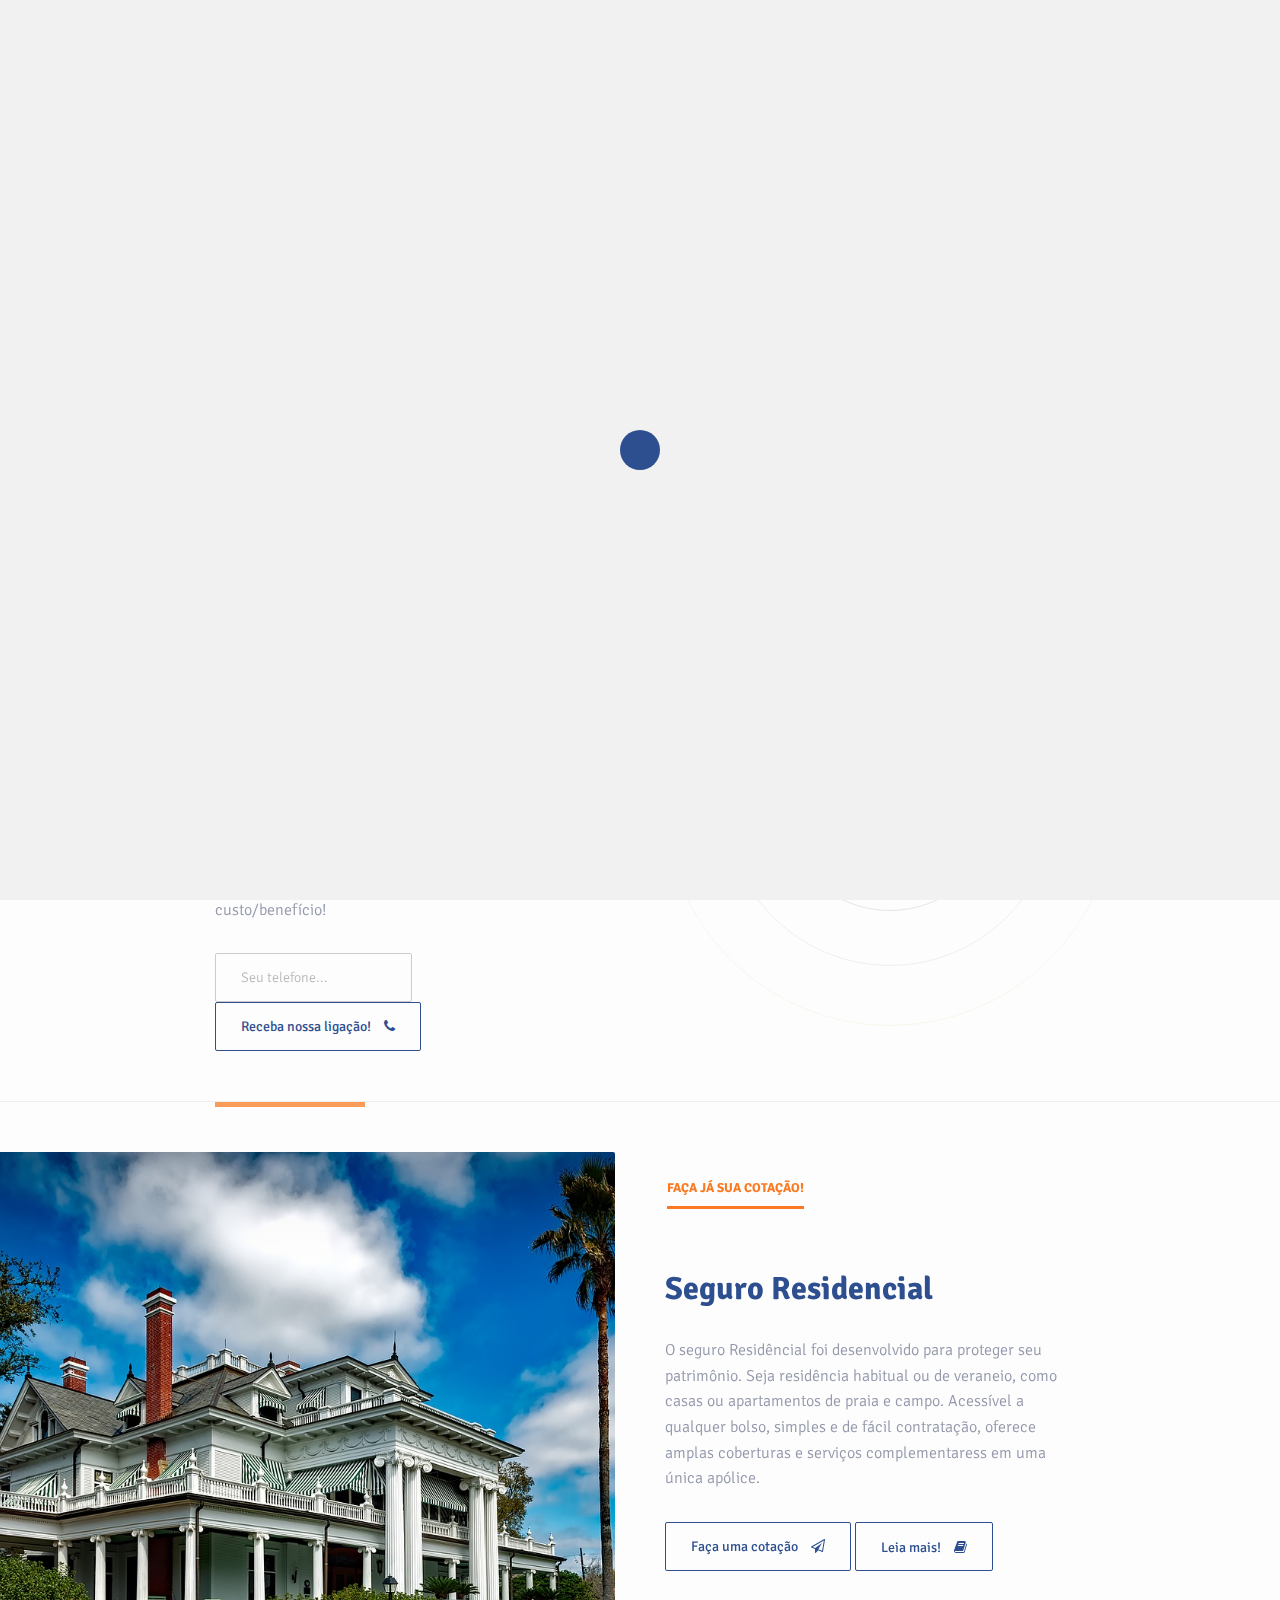
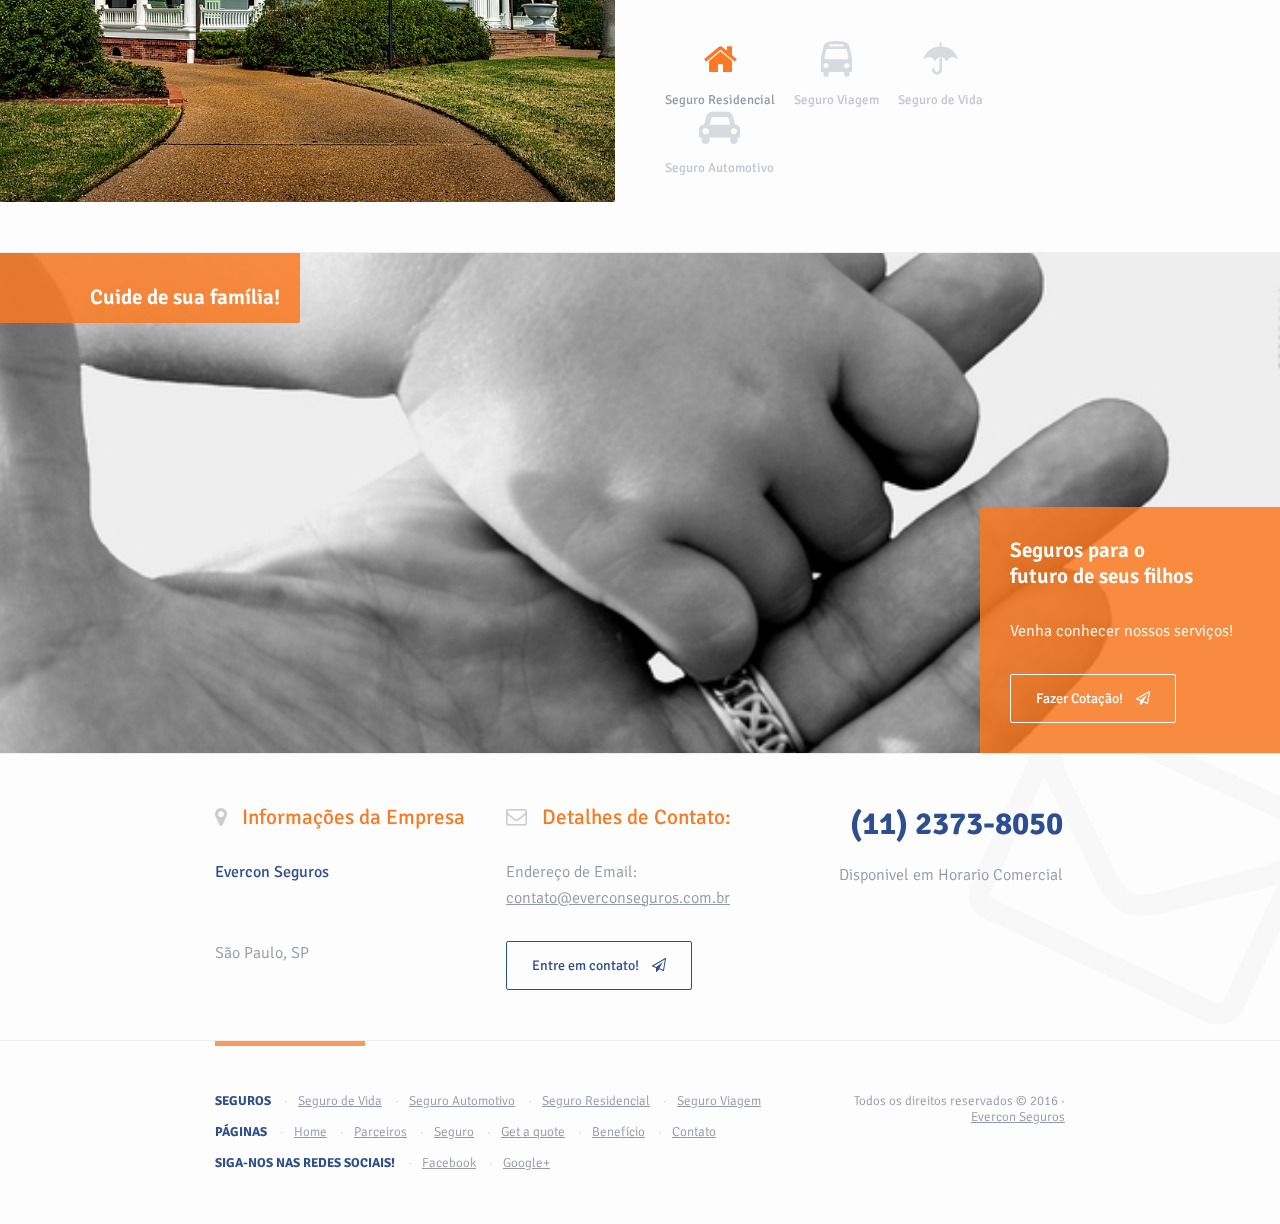
<file: Evercon_Project/index.html>
<!DOCTYPE html>
<html lang="en-US">
<head>
    
    <title> Evercon Seguros </title>
    
    <meta charset="UTF-8" />
    <meta name="viewport" content="width=device-width, initial-scale=1.0" />

    <link rel="stylesheet" type="text/css" href="http://fonts.googleapis.com/css?family=Signika:300,400,600,700" />
    <link rel="stylesheet" type="text/css" href="_assets/_libs/font-awesome/css/font-awesome.css" /> 
    <link rel="stylesheet" type="text/css" href="_assets/_libs/no-ui-slider/jquery.nouislider.css" />
    <link rel="stylesheet" type="text/css" href="_assets/_libs/animate.css" /> 
    <link rel="stylesheet" type="text/css" href="_assets/_css/style.css" />  

</head>
<body>

    <div id="loader">

        <div class="loader-spinner">
        </div>
    
    </div>
                 
    <div id="contact-popup">
    
        <div id="contact-popup-background">
        </div>
    
        <div id="contact-popup-content" class="animated speed">

            <div id="contact-popup-close"><i class="fa fa-times"></i></div>

            <div id="google-map" data-lat="37.42565" data-lng="-122.13535" data-zoom-level="12">
            </div>
            
            <div class="padding">

                <i class="fa fa-envelope-o background-icon"></i>
                
                <h3>Entre em contato conosco!</h3>
                <h3 class="right">(+123) 456 789 000</h3>
                
                <h2>Envie um <span>email!</span></h2>
                <form method="post" class="form">
                
                    <h4>Detalhes de Contato:</h4>
                    <input type="text" name="Name" placeholder="Seu nome..." class="contact-form-element contact-form-client-name" />
                    <input type="text" name="Phone number" placeholder="Seu telefone..." class="contact-form-element last" />
                    <input type="text" name="E-mail" placeholder="Seu email..." class="contact-form-element contact-form-client-email" />
                 
                    
                    <h4>Mensagem:</h4>
                    <textarea name="Message" rows="5" cols="5" placeholder="Sua mensagem:" class="contact-form-element"></textarea>
                    <button id = "botao_envio" class="button button-navy-blue send-contact" type="button">Envie sua mensagem: <i class="fa fa-paper-plane-o"></i></button>      
                             
                    <div class="contact-form-thanks">
                            
                        <div class="contact-form-thanks-content">
                        
                           Sua mensagem foi enviada com sucesso! 
                            <span class="contact-form-thanks-close">Fechar essa caixa</span>
                        
                        </div>
                    
                    </div>         
                                                                         
                </form>
            
            </div>
        
        </div>
    
    </div>  

    <div id="quote-popup">
    
        <div id="quote-popup-background">
        </div>
    
        <div id="quote-popup-content" class="animated speed">
        
            <div id="quote-popup-close"><i class="fa fa-times"></i></div>
            
            <div id="quote-popup-tabs-container">
            
            <ul id="quote-popup-tabs">
                
                <li data-quote-tab-for="life-insurance">Seguro de Vida</li>
                <li data-quote-tab-for="car-insurance">Seguro Automotivo</li>
                <li data-quote-tab-for="house-insurance">Seguro Residencial</li>
                <li data-quote-tab-for="travel-insurance">Seguro Viagem</li>
                <li data-quote-tab-for="portable-insurance">Equipamentos Portateis</li>
                <li data-quote-tab-for="health-insurance">Seguro Saude</li>
                <li data-quote-tab-for="previdencia">Previdência</li>
                <li data-quote-tab-for="seguro-fianca">Fiança Locatícia</li>
                <li data-quote-tab-for="seguro-empresarial">Seguro Empresarial</li>
                <li data-quote-tab-for="seguro-condominio">Seguro Condomínio</li>
                <li data-quote-tab-for="seguro-aluguel">Seguro Aluguel</li>
                
            
            </ul>
                
                </div>

            <div class="quote-forms">

                <!--
                travel insurance
                -->
                <div class="quote-form" data-quote-form-for="travel-insurance">
                
                    <i class="fa fa-bus background-icon"></i>
                
                    <div class="quote-form-background" style="background-image: url( '_assets/_img/student-pb.jpg' );">
                    </div>
                    
                    <div class="quote-form-content">

                        <h2>Cotação para <span> Seguro Viagem</span></h2>
                        <div class="form">

                            <h4>Level of protection: <span class="slider-value quote-form-element" data-name="Level of protection" data-slider-id="travel-protection-level">$<span></span></span></h4>
                            <div class="slider" data-slider-min="10000" data-slider-max="1000000" data-slider-start="200000" data-slider-step="10000" data-slider-id="travel-protection-level"></div>

                            <h4>Contact details:</h4>
                            <input type="text" class="quote-form-element quote-form-client-name" name="Full name" placeholder="Full Name..." />
                            
                            <span class="custom-dropdown last">
                            
                                <select name="How many persons?" class="custom-dropdown-select quote-form-element">
                                
                                    <option value="-">How many persons?</option>
                                    <option value="1">1</option>
                                    <option value="2">2</option>
                                    <option value="3">3</option>
                                    <option value="4">4</option>
                                    <option value="5">5</option>
                                    <option value="6">6</option>
                                    <option value="7">7</option>
                                    <option value="8">8</option>
                                    <option value="9">9</option>
                                    <option value="10">10</option>
                                
                                </select>
                            
                            </span>
                            
                            <input type="text" name="Phone Number" placeholder="Phone Number..." class="quote-form-element" />
                            <input type="text" name="E-mail Address" placeholder="E-mail Address..." class="quote-form-element quote-form-client-email last" />
                            
                            <h4>Travel:</h4>
                            <input type="text" name="Destination" placeholder="Destination..." class="quote-form-element" />
                            
                            <span class="custom-dropdown last">
                                
                                <select name="How long?" class="custom-dropdown-select quote-form-element">

                                    <option value="-">How long?</option>
                                    <option value="less than 1 week">less than 1 week</option>
                                    <option value="1 week">1 week</option>
                                    <option value="2 weeks">2 weeks</option>
                                    <option value="3 weeks">3 weeks</option>
                                    <option value="4 weeks and more">4 weeks and more</option>

                                </select>

                            </span>

                            <button class="button button-navy-blue send-quote" type="button">Get a quote <i class="fa fa-paper-plane-o"></i></button>
                            
                            <div class="quote-form-thanks">
                            
                                <div class="quote-form-thanks-content">
                                
                                    Sua cotação foi enviada com sucesso! 
                                    <span class="quote-form-thanks-close">Fechar esta caixa</span>
                                
                                </div>
                            
                            </div>
                        
                        </div>

                    </div>
                
                </div>
                
                <!--
                car insurance
                -->
                <form class="quote-form" data-quote-form-for="car-insurance" action="send_carinsurance_form.php" method="POST">
                
                    <i class="fa fa-car background-icon"></i>
                
                    <div class="quote-form-background" style="background-image: url( '_assets/_img/image.png' );">
                    </div>
                    
                    <div class="quote-form-content">

                        <h2>Cotação para<span> Seguro Automotivo</span></h2>
                        <div class="form">

                            <h4>Dados do seguro atual:</h4>
                            
                            <span class="custom-dropdown">
                            
                                <select name="vigencia_de" class="custom-dropdown-select quote-form-element">
                                
                                    <option value="-">Vigencia : De</option>
                                    
                                    <option value="2016">2016</option>
                                    <option value="2015">2015</option>
                                    <option value="2014">2014</option>
                                    <option value="2013">2013</option>
                                    <option value="2012">2012</option>
                                    <option value="2011">2011</option>
                                    <option value="2010">2010</option>
                                    <option value="2009">2009</option>
                                    <option value="2008">2008</option>
                                    <option value="2007">2007</option>
                                    <option value="2006">2006</option>
                                    <option value="2005">2005</option>
                                    <option value="2004">2004</option>
                                    <option value="2003">2003</option>
                                    <option value="2002">2002</option>
                                    <option value="2001">2001</option>
                                    <option value="2000">2000</option>
                                    <option value="1999">1999</option>
                                    <option value="1998">1998</option>
                                    <option value="1997">1997</option>
                                    <option value="1996">1996</option>
                                    <option value="1995">1995</option>
                                    <option value="1994">1994</option>
                                    <option value="1993">1993</option>
                                    <option value="1992">1992</option>
                                    <option value="1991">1991</option>
                                    <option value="1990">1990</option>
                                    <option value="1989">1989</option>
                                    <option value="1988">1988</option>
                                    <option value="1987">1987</option>
                                    <option value="1986">1986</option>
                                    <option value="1985">1985</option>
                                    <option value="1984">1984</option>
                                    <option value="1983">1983</option>
                                    <option value="1982">1982</option>
                                    <option value="1981">1981</option>
                                    <option value="1980">1980</option>
                                    <option value="1979">1979</option>
                                    <option value="1978">1978</option>
                                    <option value="1977">1977</option>
                                    <option value="1976">1976</option>
                                    <option value="1975">1975</option>
                                    <option value="1974">1974</option>
                                    <option value="1973">1973</option>
                                    <option value="1972">1972</option>
                                    <option value="1971">1971</option>
                                    <option value="1970">1970</option>
                                    <option value="1969">1969</option>
                                    <option value="1968">1968</option>
                                    <option value="1967">1967</option>
                                    <option value="1966">1966</option>
                                    <option value="1965">1965</option>
                                    <option value="1964">1964</option>
                                    <option value="1963">1963</option>
                                    <option value="1962">1962</option>
                                    <option value="1961">1961</option>
                                    <option value="1960">1960</option>
                                    <option value="1959">1959</option>
                                    <option value="1958">1958</option>
                                    <option value="1957">1957</option>
                                    <option value="1956">1956</option>
                                    <option value="1955">1955</option>
                                    <option value="1954">1954</option>
                                    <option value="1953">1953</option>
                                    <option value="1952">1952</option>
                                    <option value="1951">1951</option>
                                    <option value="1950">1950</option>
                                
                                </select>
                                
                            </span>
                            
                             <span class="custom-dropdown last">
                                <select name="vigencia_a" class="custom-dropdown-select quote-form-element">
                                
                                    <option value="-">Vigencia: Até</option>
                                    <option value="2015">2015</option>
                                    <option value="2014">2014</option>
                                    <option value="2013">2013</option>
                                    <option value="2012">2012</option>
                                    <option value="2011">2011</option>
                                    <option value="2010">2010</option>
                                    <option value="2009">2009</option>
                                    <option value="2008">2008</option>
                                    <option value="2007">2007</option>
                                    <option value="2006">2006</option>
                                    <option value="2005">2005</option>
                                    <option value="2004">2004</option>
                                    <option value="2003">2003</option>
                                    <option value="2002">2002</option>
                                    <option value="2001">2001</option>
                                    <option value="2000">2000</option>
                                    <option value="1999">1999</option>
                                    <option value="1998">1998</option>
                                    <option value="1997">1997</option>
                                    <option value="1996">1996</option>
                                    <option value="1995">1995</option>
                                    <option value="1994">1994</option>
                                    <option value="1993">1993</option>
                                    <option value="1992">1992</option>
                                    <option value="1991">1991</option>
                                    <option value="1990">1990</option>
                                    <option value="1989">1989</option>
                                    <option value="1988">1988</option>
                                    <option value="1987">1987</option>
                                    <option value="1986">1986</option>
                                    <option value="1985">1985</option>
                                    <option value="1984">1984</option>
                                    <option value="1983">1983</option>
                                    <option value="1982">1982</option>
                                    <option value="1981">1981</option>
                                    <option value="1980">1980</option>
                                    <option value="1979">1979</option>
                                    <option value="1978">1978</option>
                                    <option value="1977">1977</option>
                                    <option value="1976">1976</option>
                                    <option value="1975">1975</option>
                                    <option value="1974">1974</option>
                                    <option value="1973">1973</option>
                                    <option value="1972">1972</option>
                                    <option value="1971">1971</option>
                                    <option value="1970">1970</option>
                                    <option value="1969">1969</option>
                                    <option value="1968">1968</option>
                                    <option value="1967">1967</option>
                                    <option value="1966">1966</option>
                                    <option value="1965">1965</option>
                                    <option value="1964">1964</option>
                                    <option value="1963">1963</option>
                                    <option value="1962">1962</option>
                                    <option value="1961">1961</option>
                                    <option value="1960">1960</option>
                                    <option value="1959">1959</option>
                                    <option value="1958">1958</option>
                                    <option value="1957">1957</option>
                                    <option value="1956">1956</option>
                                    <option value="1955">1955</option>
                                    <option value="1954">1954</option>
                                    <option value="1953">1953</option>
                                    <option value="1952">1952</option>
                                    <option value="1951">1951</option>
                                    <option value="1950">1950</option>
                                
                                </select>
                               
                            
                            </span>
                            
                            <input type="text" class="quote-form-element" name="seguro_novo" placeholder="Seguro Novo"/>
                            <input type="text" class="quote-form-element last" name="renovacao" placeholder="Renovação"/>
                            <input type="text" class="quote-form-element" name="cia_atual" placeholder="Cia Atual"/>
                            <input type="text" class="quote-form-element last" name="bonus" placeholder="Bonus"/>
                            
                            <input type="text" id="nome_completo" class="quote-form-element quote-form-client-name" name="nome_completo" placeholder="Nome Completo" />
            
                            <span class="custom-dropdown last">
                            
                                <select name="idade" class="custom-dropdown-select quote-form-element">
                                
                                    <option value="-">Idade</option>
                                    <option value="18">18</option>
                                    <option value="19">19</option>
                                    <option value="20">20</option>
                                    <option value="21">21</option>
                                    <option value="22">22</option>
                                    <option value="23">23</option>
                                    <option value="24">24</option>
                                    <option value="25">25</option>
                                    <option value="26">26</option>
                                    <option value="27">27</option>
                                    <option value="28">28</option>
                                    <option value="29">29</option>
                                    <option value="30">30</option>
                                    <option value="31">31</option>
                                    <option value="32">32</option>
                                    <option value="33">33</option>
                                    <option value="34">34</option>
                                    <option value="35">35</option>
                                    <option value="36">36</option>
                                    <option value="37">37</option>
                                    <option value="38">38</option>
                                    <option value="39">39</option>
                                    <option value="40">40</option>
                                    <option value="41">41</option>
                                    <option value="42">42</option>
                                    <option value="43">43</option>
                                    <option value="44">44</option>
                                    <option value="45">45</option>
                                    <option value="46">46</option>
                                    <option value="47">47</option>
                                    <option value="48">48</option>
                                    <option value="49">49</option>
                                    <option value="50">50</option>
                                    <option value="51">51</option>
                                    <option value="52">52</option>
                                    <option value="53">53</option>
                                    <option value="54">54</option>
                                    <option value="55">55</option>
                                    <option value="56">56</option>
                                    <option value="57">57</option>
                                    <option value="58">58</option>
                                    <option value="59">59</option>
                                    <option value="60">60</option>
                                    <option value="61">61</option>
                                    <option value="62">62</option>
                                    <option value="63">63</option>
                                    <option value="64">64</option>
                                    <option value="65">65</option>
                                    <option value="66">66</option>
                                    <option value="67">67</option>
                                    <option value="68">68</option>
                                    <option value="69">69</option>
                                    <option value="70">70</option>
                                    <option value="71">71</option>
                                    <option value="72">72</option>
                                    <option value="73">73</option>
                                    <option value="74">74</option>
                                    <option value="75">75</option>
                                    <option value="76">76</option>
                                    <option value="77">77</option>
                                    <option value="78">78</option>
                                    <option value="79">79</option>
                                    <option value="80">80</option>
                                    <option value="81">81</option>
                                    <option value="82">82</option>
                                    <option value="83">83</option>
                                    <option value="84">84</option>
                                    <option value="85">85</option>
                                    <option value="86">86</option>
                                    <option value="87">87</option>
                                    <option value="88">88</option>
                                    <option value="89">89</option>
                                    <option value="90">90</option>
                                    <option value="91">91</option>
                                    <option value="92">92</option>
                                    <option value="93">93</option>
                                    <option value="94">94</option>
                                    <option value="95">95</option>
                                    <option value="96">96</option>
                                    <option value="97">97</option>
                                    <option value="98">98</option>
                                    <option value="99">99</option>
                                
                                </select>
                            
                            </span>
                            
                            <input type="text" name="cpf" placeholder="CPF" class="quote-form-element" />
                            <input type="text" name="cnh" placeholder="CNH" class="quote-form-element last" />
                            
                            <span class="custom-dropdown">
                            
                                <select name="estado_civil" class="custom-dropdown-select quote-form-element">
                                
                                    <option value="-">Estado Civil :</option>
                                    <option value="solteiro">Solteiro</option>
                                    <option value="casado">Casado</option>
                                    <option value="divorciado">Divorciado</option>
                                    
                                
                                </select>
                            
                            </span>
                            
                            <span class="custom-dropdown last">
                                <select name="data_primeira_habilitacao" class="custom-dropdown-select quote-form-element">
                                
                                    <option value="-">Ano da Primeira Habilitação:</option>
                                    <option value="2015">2015</option>
                                    <option value="2014">2014</option>
                                    <option value="2013">2013</option>
                                    <option value="2012">2012</option>
                                    <option value="2011">2011</option>
                                    <option value="2010">2010</option>
                                    <option value="2009">2009</option>
                                    <option value="2008">2008</option>
                                    <option value="2007">2007</option>
                                    <option value="2006">2006</option>
                                    <option value="2005">2005</option>
                                    <option value="2004">2004</option>
                                    <option value="2003">2003</option>
                                    <option value="2002">2002</option>
                                    <option value="2001">2001</option>
                                    <option value="2000">2000</option>
                                    <option value="1999">1999</option>
                                    <option value="1998">1998</option>
                                    <option value="1997">1997</option>
                                    <option value="1996">1996</option>
                                    <option value="1995">1995</option>
                                    <option value="1994">1994</option>
                                    <option value="1993">1993</option>
                                    <option value="1992">1992</option>
                                    <option value="1991">1991</option>
                                    <option value="1990">1990</option>
                                    <option value="1989">1989</option>
                                    <option value="1988">1988</option>
                                    <option value="1987">1987</option>
                                    <option value="1986">1986</option>
                                    <option value="1985">1985</option>
                                    <option value="1984">1984</option>
                                    <option value="1983">1983</option>
                                    <option value="1982">1982</option>
                                    <option value="1981">1981</option>
                                    <option value="1980">1980</option>
                                    <option value="1979">1979</option>
                                    <option value="1978">1978</option>
                                    <option value="1977">1977</option>
                                    <option value="1976">1976</option>
                                    <option value="1975">1975</option>
                                    <option value="1974">1974</option>
                                    <option value="1973">1973</option>
                                    <option value="1972">1972</option>
                                    <option value="1971">1971</option>
                                    <option value="1970">1970</option>
                                    <option value="1969">1969</option>
                                    <option value="1968">1968</option>
                                    <option value="1967">1967</option>
                                    <option value="1966">1966</option>
                                    <option value="1965">1965</option>
                                    <option value="1964">1964</option>
                                    <option value="1963">1963</option>
                                    <option value="1962">1962</option>
                                    <option value="1961">1961</option>
                                    <option value="1960">1960</option>
                                    <option value="1959">1959</option>
                                    <option value="1958">1958</option>
                                    <option value="1957">1957</option>
                                    <option value="1956">1956</option>
                                    <option value="1955">1955</option>
                                    <option value="1954">1954</option>
                                    <option value="1953">1953</option>
                                    <option value="1952">1952</option>
                                    <option value="1951">1951</option>
                                    <option value="1950">1950</option>
                                
                                </select>
                               
                            
                            </span>
                            
                                       
                                       
   
                           <input type="text" class="quote-form-element" name="endereço" placeholder="Endereço"/>
                           <input type="text" class="quote-form-element last" name="complemento" placeholder="Complemento"/>
                           <input type="text" class="quote-form-element" name="bairro" placeholder="Bairro"/>
                           <input type="text" class="quote-form-element last" name="cidade" placeholder="Cidade"/>
                           <input type="text" class="quote-form-element" name="estado" placeholder="Estado"/>
                           <input type="text" class="quote-form-element last" name="cep" placeholder="CEP"/>
                           <input type="text" class="quote-form-element last" name="profissao" placeholder="Profissão"/>
                           <input type="text" class="quote-form-element last" name="telefone" placeholder="Telefone"/>
                           <input type="text" class="quote-form-element last" name="email" placeholder="Email"/>
                           
                           <h4>Dados do Condutor Principal</h4>
                           
                           <span class="custom-dropdown last">
                                <select name="relacao_condutor_principal_segurado" class="custom-dropdown-select quote-form-element">
                                
                                    <option value="-">Relação com o segurado:</option>
                                    <option value="conjuge">Cônjuge</option>
                                    <option value="filho">Filho(a)</option>
                                    <option value="pai/mae">Pai/Mãe</option>
                                    <option value="motorista">Motorista</option>
                                    <option value="outros">Outros</option>
                                    
                                   
                                
                                </select>
                               
                            
                            </span>
                           
                           <input type="text" class="quote-form-element last" name="nome_condutor" placeholder="Nome"/>
                           
                           <span class="custom-dropdown last">
                            
                                <select name="idade_condutor" class="custom-dropdown-select quote-form-element">
                                
                                    <option value="-">Idade</option>
                                    <option value="18">18</option>
                                    <option value="19">19</option>
                                    <option value="20">20</option>
                                    <option value="21">21</option>
                                    <option value="22">22</option>
                                    <option value="23">23</option>
                                    <option value="24">24</option>
                                    <option value="25">25</option>
                                    <option value="26">26</option>
                                    <option value="27">27</option>
                                    <option value="28">28</option>
                                    <option value="29">29</option>
                                    <option value="30">30</option>
                                    <option value="31">31</option>
                                    <option value="32">32</option>
                                    <option value="33">33</option>
                                    <option value="34">34</option>
                                    <option value="35">35</option>
                                    <option value="36">36</option>
                                    <option value="37">37</option>
                                    <option value="38">38</option>
                                    <option value="39">39</option>
                                    <option value="40">40</option>
                                    <option value="41">41</option>
                                    <option value="42">42</option>
                                    <option value="43">43</option>
                                    <option value="44">44</option>
                                    <option value="45">45</option>
                                    <option value="46">46</option>
                                    <option value="47">47</option>
                                    <option value="48">48</option>
                                    <option value="49">49</option>
                                    <option value="50">50</option>
                                    <option value="51">51</option>
                                    <option value="52">52</option>
                                    <option value="53">53</option>
                                    <option value="54">54</option>
                                    <option value="55">55</option>
                                    <option value="56">56</option>
                                    <option value="57">57</option>
                                    <option value="58">58</option>
                                    <option value="59">59</option>
                                    <option value="60">60</option>
                                    <option value="61">61</option>
                                    <option value="62">62</option>
                                    <option value="63">63</option>
                                    <option value="64">64</option>
                                    <option value="65">65</option>
                                    <option value="66">66</option>
                                    <option value="67">67</option>
                                    <option value="68">68</option>
                                    <option value="69">69</option>
                                    <option value="70">70</option>
                                    <option value="71">71</option>
                                    <option value="72">72</option>
                                    <option value="73">73</option>
                                    <option value="74">74</option>
                                    <option value="75">75</option>
                                    <option value="76">76</option>
                                    <option value="77">77</option>
                                    <option value="78">78</option>
                                    <option value="79">79</option>
                                    <option value="80">80</option>
                                    <option value="81">81</option>
                                    <option value="82">82</option>
                                    <option value="83">83</option>
                                    <option value="84">84</option>
                                    <option value="85">85</option>
                                    <option value="86">86</option>
                                    <option value="87">87</option>
                                    <option value="88">88</option>
                                    <option value="89">89</option>
                                    <option value="90">90</option>
                                    <option value="91">91</option>
                                    <option value="92">92</option>
                                    <option value="93">93</option>
                                    <option value="94">94</option>
                                    <option value="95">95</option>
                                    <option value="96">96</option>
                                    <option value="97">97</option>
                                    <option value="98">98</option>
                                    <option value="99">99</option>
                                
                                </select>
                            
                            </span>
                           
                            <span class="custom-dropdown">
                            
                                
                                <select name="estado_civil_condutor" class="custom-dropdown-select quote-form-element">
                                
                                    <option value="-">Estado Civil :</option>
                                    <option value="solteiro">Solteiro</option>
                                    <option value="casado">Casado</option>
                                    <option value="divorciado">Divorciado</option>
                                    
                                
                                </select>
                            
                            </span>
                           <input type="text" class="quote-form-element last" name="cpf_condutor" placeholder="CPF"/>
                           <input type="text" class="quote-form-element last" name="cnh_condutor" placeholder="CNH"/>
                           
                           <span class="custom-dropdown">
                            
                                <select name="data_habilitacao_condutor" class="custom-dropdown-select quote-form-element">
                                
                                    <option value="-">Data da Primeira Habilitação</option>
                                    <option value="2015">2015</option>
                                    <option value="2014">2014</option>
                                    <option value="2013">2013</option>
                                    <option value="2012">2012</option>
                                    <option value="2011">2011</option>
                                    <option value="2010">2010</option>
                                    <option value="2009">2009</option>
                                    <option value="2008">2008</option>
                                    <option value="2007">2007</option>
                                    <option value="2006">2006</option>
                                    <option value="2005">2005</option>
                                    <option value="2004">2004</option>
                                    <option value="2003">2003</option>
                                    <option value="2002">2002</option>
                                    <option value="2001">2001</option>
                                    <option value="2000">2000</option>
                                    <option value="1999">1999</option>
                                    <option value="1998">1998</option>
                                    <option value="1997">1997</option>
                                    <option value="1996">1996</option>
                                    <option value="1995">1995</option>
                                    <option value="1994">1994</option>
                                    <option value="1993">1993</option>
                                    <option value="1992">1992</option>
                                    <option value="1991">1991</option>
                                    <option value="1990">1990</option>
                                    <option value="1989">1989</option>
                                    <option value="1988">1988</option>
                                    <option value="1987">1987</option>
                                    <option value="1986">1986</option>
                                    <option value="1985">1985</option>
                                    <option value="1984">1984</option>
                                    <option value="1983">1983</option>
                                    <option value="1982">1982</option>
                                    <option value="1981">1981</option>
                                    <option value="1980">1980</option>
                                    <option value="1979">1979</option>
                                    <option value="1978">1978</option>
                                    <option value="1977">1977</option>
                                    <option value="1976">1976</option>
                                    <option value="1975">1975</option>
                                    <option value="1974">1974</option>
                                    <option value="1973">1973</option>
                                    <option value="1972">1972</option>
                                    <option value="1971">1971</option>
                                    <option value="1970">1970</option>
                                    <option value="1969">1969</option>
                                    <option value="1968">1968</option>
                                    <option value="1967">1967</option>
                                    <option value="1966">1966</option>
                                    <option value="1965">1965</option>
                                    <option value="1964">1964</option>
                                    <option value="1963">1963</option>
                                    <option value="1962">1962</option>
                                    <option value="1961">1961</option>
                                    <option value="1960">1960</option>
                                    <option value="1959">1959</option>
                                    <option value="1958">1958</option>
                                    <option value="1957">1957</option>
                                    <option value="1956">1956</option>
                                    <option value="1955">1955</option>
                                    <option value="1954">1954</option>
                                    <option value="1953">1953</option>
                                    <option value="1952">1952</option>
                                    <option value="1951">1951</option>
                                    <option value="1950">1950</option>
                                
                                </select>
                            
                            </span>
                           
                           <input type="text" name="profissao_condutor" placeholder="Profissão" class="quote-form-element last" />
                           
                           
                            
                            

                            
                            
                            <h4>Quanto, caso existam, aos condutores entre 18 e 25 anos, residentes com o segurado.</h4>
                            
                            
                            <span class="custom-dropdown">
                                   
                                <select name="condutores_casa_dirigem" class="custom-dropdown-select quote-form-element last">
                                
                                    <option value="-">Para os que dirigem, qual o sexo?</option>
                                    <option value="masculino">Masculino</option>
                                    <option value="feminino">Feminino</option>
                                    <option value="Ambos">Ambos</option>
                                    <option value="Ambos">Não reside.</option>
                                    <option value="nao_dirigem">Não Dirigem.</option>
                                    
                                
                                </select>
                            
                            </span>
                            
                            
                         
                            
                            <span class="custom-dropdown last">
                                   
                                <select name="condutores_casa_nao_dirigem" class="custom-dropdown-select quote-form-element last">
                                
                                    <option value="-">Para os que não dirigem, qual o sexo?</option>
                                    <option value="masculino">Masculino</option>
                                    <option value="feminino">Feminino</option>
                                    <option value="Ambos">Ambos</option>
                                    <option value="Ambos">Não reside.</option>
                                    <option value="dirigem">Dirigem</option>
                                    
                                
                                </select>
                            
                            </span>
                            
                        <input type="text" name="distancia_trabalho" placeholder="Distancia de casa ao trabalho(Km)" class="quote-form-element" />
                        <input type="text" name="quilometragem_mensal" placeholder="Quilometragem Mensal(Km)" class="quote-form-element last" />
                        
                         <span class="custom-dropdown">
                                   
                                <select name="garagem_fechada" class="custom-dropdown-select quote-form-element">
                                
                                    <option value="-">Guarda em garagem fechada?</option>
                                    <option value="Sim">Sim</option>
                                    <option value="">Não</option>
                                    
                                
                                </select>
                             
                         </span>
                        
                        <h4>Possui Garagem:</h4>
                            
                            <span class="custom-dropdown">
                                <select name="possui_garagem_casa" class="custom-dropdown-select quote-form-element">
                                    <option value="-">Em casa:</option>
                                    <option value="Sim">Sim</option>
                                    <option value="Não">Não</option>
                                </select>
                            </span>
                        
                        <span class="custom-dropdown last">
                                <select name="possui_garagem_trabalho" class="custom-dropdown-select quote-form-element">
                                    <option value="-">No trabalho:</option>
                                    <option value="Sim">Sim</option>
                                    <option value="Não">Não</option>
                                </select>
                            </span>
                        
                        <span class="custom-dropdown">
                                <select name="possui_garagem_escola" class="custom-dropdown-select quote-form-element">
                                    <option value="-">Na escola/faculdade:</option>
                                    <option value="Sim">Sim</option>
                                    <option value="Não">Não</option>
                                </select>
                            </span>
                        
                         <span class="custom-dropdown last">
                                <select name="tipo_residencia" class="custom-dropdown-select quote-form-element">
                                    <option value="-">Tipo de Residência</option>
                                    <option value="Apartamento">Apartamento</option>
                                    <option value="Casa">Casa</option>
                                    <option value="Casa em Condomínio">Casa em Condomínio</option>
                                </select>
                            </span>
                        
                        <span class="custom-dropdown">
                                <select name="possui_portao" class="custom-dropdown-select quote-form-element">
                                    <option value="-">Possuí Portão:</option>
                                    <option value="Automatico">Automatico</option>
                                    <option value="Manual">Manual</option>
                                </select>
                            </span>
                        
                            
                        <h4>Dados do Veículo</h4>
                        
                        <input type="text" name="marca" placeholder="Marca" class="quote-form-element" />
                        <input type="text" name="modelo" placeholder="Modelo" class="quote-form-element last" />
                               
                         <span class="custom-dropdown">
                            
                                <select name="ano/modelo" class="custom-dropdown-select quote-form-element">
                                
                                    <option value="-">Ano/Modelo</option>
                                    <option value="2017">2017</option>
                                    <option value="2016">2016</option>
                                    <option value="2015">2015</option>
                                    <option value="2014">2014</option>
                                    <option value="2013">2013</option>
                                    <option value="2012">2012</option>
                                    <option value="2011">2011</option>
                                    <option value="2010">2010</option>
                                    <option value="2009">2009</option>
                                    <option value="2008">2008</option>
                                    <option value="2007">2007</option>
                                    <option value="2006">2006</option>
                                    <option value="2005">2005</option>
                                    <option value="2004">2004</option>
                                    <option value="2003">2003</option>
                                    <option value="2002">2002</option>
                                    <option value="2001">2001</option>
                                    <option value="2000">2000</option>
                                    <option value="1999">1999</option>
                                    <option value="1998">1998</option>
                                    <option value="1997">1997</option>
                                    <option value="1996">1996</option>
                                    <option value="1995">1995</option>
                                    <option value="1994">1994</option>
                                    <option value="1993">1993</option>
                                    <option value="1992">1992</option>
                                    <option value="1991">1991</option>
                                    <option value="1990">1990</option>
                                    <option value="1989">1989</option>
                                    <option value="1988">1988</option>
                                    <option value="1987">1987</option>
                                    <option value="1986">1986</option>
                                    <option value="1985">1985</option>
                                    <option value="1984">1984</option>
                                    <option value="1983">1983</option>
                                    <option value="1982">1982</option>
                                    <option value="1981">1981</option>
                                    <option value="1980">1980</option>
                                    <option value="1979">1979</option>
                                    <option value="1978">1978</option>
                                    <option value="1977">1977</option>
                                    <option value="1976">1976</option>
                                    <option value="1975">1975</option>
                                    <option value="1974">1974</option>
                                    <option value="1973">1973</option>
                                    <option value="1972">1972</option>
                                    <option value="1971">1971</option>
                                    <option value="1970">1970</option>
                                    <option value="1969">1969</option>
                                    <option value="1968">1968</option>
                                    <option value="1967">1967</option>
                                    <option value="1966">1966</option>
                                    <option value="1965">1965</option>
                                    <option value="1964">1964</option>
                                    <option value="1963">1963</option>
                                    <option value="1962">1962</option>
                                    <option value="1961">1961</option>
                                    <option value="1960">1960</option>
                                    <option value="1959">1959</option>
                                    <option value="1958">1958</option>
                                    <option value="1957">1957</option>
                                    <option value="1956">1956</option>
                                    <option value="1955">1955</option>
                                    <option value="1954">1954</option>
                                    <option value="1953">1953</option>
                                    <option value="1952">1952</option>
                                    <option value="1951">1951</option>
                                    <option value="1950">1950</option>
                                
                                </select>
                            
                            </span>   
                        
                        <input type="text" name="placa" placeholder="Placa" class="quote-form-element last" />
                        
                        <span class="custom-dropdown">
                                <select name="portas" class="custom-dropdown-select quote-form-element">
                                    <option value="-">Portas</option>
                                    <option value="2">2</option>
                                    <option value="3">3</option>
                                    <option value="4">4</option>
                                    
                                </select>
                            </span>
                        
                        <input type="text" name="chassi" placeholder="Chassi" class="quote-form-element last" />
                        <input type="text" name="renavam" placeholder="Renavam" class="quote-form-element last" />
                                                
                        <span class="custom-dropdown">
                                <select name="zero_km" class="custom-dropdown-select quote-form-element">
                                    <option value="-">Veículo 0 Km?</option>
                                    <option value="Sim">Sim</option>
                                    <option value="Não">Não</option>
                                </select>
                            </span>
                        
                        <span class="custom-dropdown">
                                <select name="cambio" class="custom-dropdown-select quote-form-element">
                                    <option value="-">Câmbio</option>
                                    <option value="Manual">Manual</option>
                                    <option value="Automático">Automático</option>
                                </select>
                            </span>
                        
                        <input type="text" name="cor" placeholder="Cor" class="quote-form-element last" />
                        
                        
                        
                        
                        <span class="custom-dropdown">
                                <select name="combustivel" class="custom-dropdown-select quote-form-element">
                                    <option value="-">Combustível:</option>
                                    <option value="Gasolina">Gasolina</option>
                                    <option value="Alcool">Alcool</option>
                                    <option value="Flex">Flex</option>
                                    <option value="Diesel">Diesel</option>
                                    <option value="Gás Natural">Gás Natural</option>
                                    <option value="Elétrico">Elétrico</option>
                                </select>
                            </span>
                        
                        
                      <span class="custom-dropdown last">
                                <select name="possui_antifurto" class="custom-dropdown-select quote-form-element">
                                    <option value="-">Possui Antifurto?</option>
                                    <option value="Sim">Sim</option>
                                    <option value="Não">Não</option>
                                </select>
                            </span>  
                        
                      <input type="text" name="tipo_antifurto" placeholder="Tipo de Antifurto" class="quote-form-element" />
                      <h6>Deixar branco caso não tenha</h6>
                            
                            

                            <input class="button button-navy-blue send-quote" type="submit" value="Fazer Cotação!"> <i class="fa fa-paper-plane-o"></i>
                        
                            <div class="quote-form-thanks">
                            
                                <div class="quote-form-thanks-content">
                                
                                    Sua cotação foi enviada com sucesso!
                                    <span class="quote-form-thanks-close">Fechar esta caixa!</span>
                                
                                </div>
                            
                            </div>
                        
                        </div>

                    </div>
                
                </form>
                
                <!--
                life insurance
                -->
                <div class="quote-form" data-quote-form-for="life-insurance">
                
                    <i class="fa fa-umbrella background-icon"></i>
                
                    <div class="quote-form-background" style="background-image: url( '_assets/_img/image.png' );">
                    </div>
                    
                    <div class="quote-form-content">

                        <h2>Cotação para<span> Seguro de Vida</span></h2>
                        <div class="form">

                            <h4>Level of protection: <span class="slider-value quote-form-element" data-name="Level of protection" data-slider-id="life-protection-level">$<span></span></span></h4>
                            <div class="slider" data-slider-min="10000" data-slider-max="1000000" data-slider-start="200000" data-slider-step="10000" data-slider-id="life-protection-level"></div>

                            <h4>Contact details:</h4>
                            <input type="text" class="quote-form-element quote-form-client-name" name="Full name" placeholder="Full Name..." />
                            
                            <span class="custom-dropdown last">
                            
                                <select name="Age" class="custom-dropdown-select quote-form-element">
                                
                                    <option value="-">Your age</option>
                                    <option value="18">18</option>
                                    <option value="19">19</option>
                                    <option value="20">20</option>
                                    <option value="21">21</option>
                                    <option value="22">22</option>
                                    <option value="23">23</option>
                                    <option value="24">24</option>
                                    <option value="25">25</option>
                                    <option value="26">26</option>
                                    <option value="27">27</option>
                                    <option value="28">28</option>
                                    <option value="29">29</option>
                                    <option value="30">30</option>
                                    <option value="31">31</option>
                                    <option value="32">32</option>
                                    <option value="33">33</option>
                                    <option value="34">34</option>
                                    <option value="35">35</option>
                                    <option value="36">36</option>
                                    <option value="37">37</option>
                                    <option value="38">38</option>
                                    <option value="39">39</option>
                                    <option value="40">40</option>
                                    <option value="41">41</option>
                                    <option value="42">42</option>
                                    <option value="43">43</option>
                                    <option value="44">44</option>
                                    <option value="45">45</option>
                                    <option value="46">46</option>
                                    <option value="47">47</option>
                                    <option value="48">48</option>
                                    <option value="49">49</option>
                                    <option value="50">50</option>
                                    <option value="51">51</option>
                                    <option value="52">52</option>
                                    <option value="53">53</option>
                                    <option value="54">54</option>
                                    <option value="55">55</option>
                                    <option value="56">56</option>
                                    <option value="57">57</option>
                                    <option value="58">58</option>
                                    <option value="59">59</option>
                                    <option value="60">60</option>
                                    <option value="61">61</option>
                                    <option value="62">62</option>
                                    <option value="63">63</option>
                                    <option value="64">64</option>
                                    <option value="65">65</option>
                                    <option value="66">66</option>
                                    <option value="67">67</option>
                                    <option value="68">68</option>
                                    <option value="69">69</option>
                                    <option value="70">70</option>
                                    <option value="71">71</option>
                                    <option value="72">72</option>
                                    <option value="73">73</option>
                                    <option value="74">74</option>
                                    <option value="75">75</option>
                                    <option value="76">76</option>
                                    <option value="77">77</option>
                                    <option value="78">78</option>
                                    <option value="79">79</option>
                                    <option value="80">80</option>
                                    <option value="81">81</option>
                                    <option value="82">82</option>
                                    <option value="83">83</option>
                                    <option value="84">84</option>
                                    <option value="85">85</option>
                                    <option value="86">86</option>
                                    <option value="87">87</option>
                                    <option value="88">88</option>
                                    <option value="89">89</option>
                                    <option value="90">90</option>
                                    <option value="91">91</option>
                                    <option value="92">92</option>
                                    <option value="93">93</option>
                                    <option value="94">94</option>
                                    <option value="95">95</option>
                                    <option value="96">96</option>
                                    <option value="97">97</option>
                                    <option value="98">98</option>
                                    <option value="99">99</option>
                                
                                </select>
                            
                            </span>
                            
                            <input type="text" name="Phone Number" placeholder="Phone Number..." class="quote-form-element" />
                            <input type="text" name="E-mail Address" placeholder="E-mail Address..." class="quote-form-element quote-form-client-email last" />
                            
                            <h4>Have you used tobacco or nicotine products in the last 12 months?</h4>
                            <div class="checkbox quote-form-element" data-checked="yes" data-name="Have you used tobacco or nicotine products in the last 12 months?">
                            
                                <span class="checkbox-status"><i class="fa fa-check"></i></span>
                                <span class="checkbox-values">
                                
                                    <span class="checkbox-value-checked">Yes, I have</span>
                                    <span class="checkbox-value-unchecked">No, I haven't</span>
                                
                                </span>
                            
                            </div>
                            
                            <button class="button button-navy-blue send-quote" type="button">Get a quote <i class="fa fa-paper-plane-o"></i></button>
                        
                            <div class="quote-form-thanks">
                            
                                <div class="quote-form-thanks-content">
                                
                                    Sua cotação foi enviada com sucesso!
                                    <span class="quote-form-thanks-close">Close this notice.</span>
                                
                                </div>
                            
                            </div>
                        
                        </div>

                    </div>
                
                </div>
                
                <!--
                house insurance
                -->
                <div class="quote-form" data-quote-form-for="house-insurance">
                
                    <i class="fa fa-home background-icon"></i>
                
                    <div class="quote-form-background" style="background-image: url( '_assets/_img/image.png' );">
                    </div>
                    
                    <div class="quote-form-content">

                        <h2>Cotação para <span> Seguro Residencial</span></h2>
                        <div class="form">
                        
                            <h4>Your house:</h4>
                            <span class="custom-dropdown">
                            
                                <select name="What sort of property is it?" class="custom-dropdown-select quote-form-element">
                                
                                    <option value="-">What sort of property is it?</option>
                                    <option value="House">House</option>
                                    <option value="Flat / Apartment">Flat / Apartment</option>
                                    <option value="Bungalow">Bungalow</option>
                                    <option value="Town house">Town house</option>
                                    <option value="Other">Other</option>
                                
                                </select>
                            
                            </span>
                            
                            <span class="custom-dropdown last">
                            
                                <select name="What type of property is it?" class="custom-dropdown-select quote-form-element">
                                
                                    <option value="-">What type of property is it?</option>
                                    <option value="Semi-detached">Semi-detached</option>
                                    <option value="Detached">Detached</option>
                                    <option value="Link-detached">Link-detached</option>
                                    <option value="Terraced">Terraced</option>
                                    <option value="End terrace">End terrace</option>
                                
                                </select>
                            
                            </span>
                            
                            <input type="text" class="quote-form-element" name="Roughly when was it built?" placeholder="Roughly when was it built?" />
                            <input type="text" class="quote-form-element last" name="House Postcode" placeholder="House Postcode" />
                        
                            <h4>Contact details:</h4>
                            <input type="text" class="quote-form-element quote-form-client-name" name="Full name" placeholder="Full Name..." />
                            
                            <span class="custom-dropdown last">
                            
                                <select name="Age" class="custom-dropdown-select quote-form-element">
                                
                                    <option value="-">Your age</option>
                                    <option value="18">18</option>
                                    <option value="19">19</option>
                                    <option value="20">20</option>
                                    <option value="21">21</option>
                                    <option value="22">22</option>
                                    <option value="23">23</option>
                                    <option value="24">24</option>
                                    <option value="25">25</option>
                                    <option value="26">26</option>
                                    <option value="27">27</option>
                                    <option value="28">28</option>
                                    <option value="29">29</option>
                                    <option value="30">30</option>
                                    <option value="31">31</option>
                                    <option value="32">32</option>
                                    <option value="33">33</option>
                                    <option value="34">34</option>
                                    <option value="35">35</option>
                                    <option value="36">36</option>
                                    <option value="37">37</option>
                                    <option value="38">38</option>
                                    <option value="39">39</option>
                                    <option value="40">40</option>
                                    <option value="41">41</option>
                                    <option value="42">42</option>
                                    <option value="43">43</option>
                                    <option value="44">44</option>
                                    <option value="45">45</option>
                                    <option value="46">46</option>
                                    <option value="47">47</option>
                                    <option value="48">48</option>
                                    <option value="49">49</option>
                                    <option value="50">50</option>
                                    <option value="51">51</option>
                                    <option value="52">52</option>
                                    <option value="53">53</option>
                                    <option value="54">54</option>
                                    <option value="55">55</option>
                                    <option value="56">56</option>
                                    <option value="57">57</option>
                                    <option value="58">58</option>
                                    <option value="59">59</option>
                                    <option value="60">60</option>
                                    <option value="61">61</option>
                                    <option value="62">62</option>
                                    <option value="63">63</option>
                                    <option value="64">64</option>
                                    <option value="65">65</option>
                                    <option value="66">66</option>
                                    <option value="67">67</option>
                                    <option value="68">68</option>
                                    <option value="69">69</option>
                                    <option value="70">70</option>
                                    <option value="71">71</option>
                                    <option value="72">72</option>
                                    <option value="73">73</option>
                                    <option value="74">74</option>
                                    <option value="75">75</option>
                                    <option value="76">76</option>
                                    <option value="77">77</option>
                                    <option value="78">78</option>
                                    <option value="79">79</option>
                                    <option value="80">80</option>
                                    <option value="81">81</option>
                                    <option value="82">82</option>
                                    <option value="83">83</option>
                                    <option value="84">84</option>
                                    <option value="85">85</option>
                                    <option value="86">86</option>
                                    <option value="87">87</option>
                                    <option value="88">88</option>
                                    <option value="89">89</option>
                                    <option value="90">90</option>
                                    <option value="91">91</option>
                                    <option value="92">92</option>
                                    <option value="93">93</option>
                                    <option value="94">94</option>
                                    <option value="95">95</option>
                                    <option value="96">96</option>
                                    <option value="97">97</option>
                                    <option value="98">98</option>
                                    <option value="99">99</option>
                                
                                </select>
                            
                            </span>
                            
                            <input type="text" name="Phone Number" placeholder="Phone Number..." class="quote-form-element" />
                            <input type="text" name="E-mail Address" placeholder="E-mail Address..." class="quote-form-element quote-form-client-email last" />
                        
                            <button class="button button-navy-blue send-quote" type="button">Fazer Cotação <i class="fa fa-paper-plane-o"></i></button>
                        
                            <div class="quote-form-thanks">
                            
                                <div class="quote-form-thanks-content">
                                
                                     Sua cotação foi enviada com sucesso!
                                    <span class="quote-form-thanks-close">Close this notice.</span>
                                
                                </div>
                            
                            </div>
                        
                        </div>

                    </div>
                
                </div>
                
                 <!--
                portable insurance
                -->
                
                <div class="quote-form" data-quote-form-for="portable-insurance">
                
                    <i class="fa fa-bus background-icon"></i>
                
                    <div class="quote-form-background" style="background-image: url( '_assets/_img/student-pb.jpg' );">
                    </div>
                    
                    <div class="quote-form-content">

                        <h2>Cotação para <span> Seguro </span></h2>
                        <div class="form">

                            <h4>Level of protection: <span class="slider-value quote-form-element" data-name="Level of protection" data-slider-id="travel-protection-level">$<span></span></span></h4>
                            <div class="slider" data-slider-min="10000" data-slider-max="1000000" data-slider-start="200000" data-slider-step="10000" data-slider-id="travel-protection-level"></div>

                            <h4>Contact details:</h4>
                            <input type="text" class="quote-form-element quote-form-client-name" name="Full name" placeholder="Full Name..." />
                            
                            <span class="custom-dropdown last">
                            
                                <select name="How many persons?" class="custom-dropdown-select quote-form-element">
                                
                                    <option value="-">How many persons?</option>
                                    <option value="1">1</option>
                                    <option value="2">2</option>
                                    <option value="3">3</option>
                                    <option value="4">4</option>
                                    <option value="5">5</option>
                                    <option value="6">6</option>
                                    <option value="7">7</option>
                                    <option value="8">8</option>
                                    <option value="9">9</option>
                                    <option value="10">10</option>
                                
                                </select>
                            
                            </span>
                            
                            <input type="text" name="Phone Number" placeholder="Phone Number..." class="quote-form-element" />
                            <input type="text" name="E-mail Address" placeholder="E-mail Address..." class="quote-form-element quote-form-client-email last" />
                            
                            <h4>Travel:</h4>
                            <input type="text" name="Destination" placeholder="Destination..." class="quote-form-element" />
                            
                            <span class="custom-dropdown last">
                                
                                <select name="How long?" class="custom-dropdown-select quote-form-element">

                                    <option value="-">How long?</option>
                                    <option value="less than 1 week">less than 1 week</option>
                                    <option value="1 week">1 week</option>
                                    <option value="2 weeks">2 weeks</option>
                                    <option value="3 weeks">3 weeks</option>
                                    <option value="4 weeks and more">4 weeks and more</option>

                                </select>

                            </span>

                            <button class="button button-navy-blue send-quote" type="button">Get a quote <i class="fa fa-paper-plane-o"></i></button>
                            
                            <div class="quote-form-thanks">
                            
                                <div class="quote-form-thanks-content">
                                
                                    Sua cotação foi enviada com sucesso! 
                                    <span class="quote-form-thanks-close">Fechar esta caixa</span>
                                
                                </div>
                            
                            </div>
                        
                        </div>

                    </div>
                
                </div>
                
                 <!--
                health insurance
                -->
                
                <div class="quote-form" data-quote-form-for="health-insurance">
                
                    <i class="fa fa-bus background-icon"></i>
                
                    <div class="quote-form-background" style="background-image: url( '_assets/_img/student-pb.jpg' );">
                    </div>
                    
                    <div class="quote-form-content">

                        <h2>Cotação para <span> Seguro </span></h2>
                        <div class="form">

                            <h4>Level of protection: <span class="slider-value quote-form-element" data-name="Level of protection" data-slider-id="travel-protection-level">$<span></span></span></h4>
                            <div class="slider" data-slider-min="10000" data-slider-max="1000000" data-slider-start="200000" data-slider-step="10000" data-slider-id="travel-protection-level"></div>

                            <h4>Contact details:</h4>
                            <input type="text" class="quote-form-element quote-form-client-name" name="Full name" placeholder="Full Name..." />
                            
                            <span class="custom-dropdown last">
                            
                                <select name="How many persons?" class="custom-dropdown-select quote-form-element">
                                
                                    <option value="-">How many persons?</option>
                                    <option value="1">1</option>
                                    <option value="2">2</option>
                                    <option value="3">3</option>
                                    <option value="4">4</option>
                                    <option value="5">5</option>
                                    <option value="6">6</option>
                                    <option value="7">7</option>
                                    <option value="8">8</option>
                                    <option value="9">9</option>
                                    <option value="10">10</option>
                                
                                </select>
                            
                            </span>
                            
                            <input type="text" name="Phone Number" placeholder="Phone Number..." class="quote-form-element" />
                            <input type="text" name="E-mail Address" placeholder="E-mail Address..." class="quote-form-element quote-form-client-email last" />
                            
                            <h4>Travel:</h4>
                            <input type="text" name="Destination" placeholder="Destination..." class="quote-form-element" />
                            
                            <span class="custom-dropdown last">
                                
                                <select name="How long?" class="custom-dropdown-select quote-form-element">

                                    <option value="-">How long?</option>
                                    <option value="less than 1 week">less than 1 week</option>
                                    <option value="1 week">1 week</option>
                                    <option value="2 weeks">2 weeks</option>
                                    <option value="3 weeks">3 weeks</option>
                                    <option value="4 weeks and more">4 weeks and more</option>

                                </select>

                            </span>

                            <button class="button button-navy-blue send-quote" type="button">Get a quote <i class="fa fa-paper-plane-o"></i></button>
                            
                            <div class="quote-form-thanks">
                            
                                <div class="quote-form-thanks-content">
                                
                                    Sua cotação foi enviada com sucesso! 
                                    <span class="quote-form-thanks-close">Fechar esta caixa</span>
                                
                                </div>
                            
                            </div>
                        
                        </div>

                    </div>
                
                </div>
                
                <!--
                previdencia
                -->
                
                <div class="quote-form" data-quote-form-for="previdencia">
                
                    <i class="fa fa-bus background-icon"></i>
                
                    <div class="quote-form-background" style="background-image: url( '_assets/_img/student-pb.jpg' );">
                    </div>
                    
                    <div class="quote-form-content">

                        <h2>Cotação para <span> Seguro </span></h2>
                        <div class="form">

                            <h4>Level of protection: <span class="slider-value quote-form-element" data-name="Level of protection" data-slider-id="travel-protection-level">$<span></span></span></h4>
                            <div class="slider" data-slider-min="10000" data-slider-max="1000000" data-slider-start="200000" data-slider-step="10000" data-slider-id="travel-protection-level"></div>

                            <h4>Contact details:</h4>
                            <input type="text" class="quote-form-element quote-form-client-name" name="Full name" placeholder="Full Name..." />
                            
                            <span class="custom-dropdown last">
                            
                                <select name="How many persons?" class="custom-dropdown-select quote-form-element">
                                
                                    <option value="-">How many persons?</option>
                                    <option value="1">1</option>
                                    <option value="2">2</option>
                                    <option value="3">3</option>
                                    <option value="4">4</option>
                                    <option value="5">5</option>
                                    <option value="6">6</option>
                                    <option value="7">7</option>
                                    <option value="8">8</option>
                                    <option value="9">9</option>
                                    <option value="10">10</option>
                                
                                </select>
                            
                            </span>
                            
                            <input type="text" name="Phone Number" placeholder="Phone Number..." class="quote-form-element" />
                            <input type="text" name="E-mail Address" placeholder="E-mail Address..." class="quote-form-element quote-form-client-email last" />
                            
                            <h4>Travel:</h4>
                            <input type="text" name="Destination" placeholder="Destination..." class="quote-form-element" />
                            
                            <span class="custom-dropdown last">
                                
                                <select name="How long?" class="custom-dropdown-select quote-form-element">

                                    <option value="-">How long?</option>
                                    <option value="less than 1 week">less than 1 week</option>
                                    <option value="1 week">1 week</option>
                                    <option value="2 weeks">2 weeks</option>
                                    <option value="3 weeks">3 weeks</option>
                                    <option value="4 weeks and more">4 weeks and more</option>

                                </select>

                            </span>

                            <button class="button button-navy-blue send-quote" type="button">Get a quote <i class="fa fa-paper-plane-o"></i></button>
                            
                            <div class="quote-form-thanks">
                            
                                <div class="quote-form-thanks-content">
                                
                                    Sua cotação foi enviada com sucesso! 
                                    <span class="quote-form-thanks-close">Fechar esta caixa</span>
                                
                                </div>
                            
                            </div>
                        
                        </div>

                    </div>
                
                </div>
                
                <!--
                fianca locaticia
                -->
                
                <div class="quote-form" data-quote-form-for="seguro-fianca">
                
                    <i class="fa fa-bus background-icon"></i>
                
                    <div class="quote-form-background" style="background-image: url( '_assets/_img/student-pb.jpg' );">
                    </div>
                    
                    <div class="quote-form-content">

                        <h2>Cotação para <span> Seguro </span></h2>
                        <div class="form">

                            <h4>Level of protection: <span class="slider-value quote-form-element" data-name="Level of protection" data-slider-id="travel-protection-level">$<span></span></span></h4>
                            <div class="slider" data-slider-min="10000" data-slider-max="1000000" data-slider-start="200000" data-slider-step="10000" data-slider-id="travel-protection-level"></div>

                            <h4>Contact details:</h4>
                            <input type="text" class="quote-form-element quote-form-client-name" name="Full name" placeholder="Full Name..." />
                            
                            <span class="custom-dropdown last">
                            
                                <select name="How many persons?" class="custom-dropdown-select quote-form-element">
                                
                                    <option value="-">How many persons?</option>
                                    <option value="1">1</option>
                                    <option value="2">2</option>
                                    <option value="3">3</option>
                                    <option value="4">4</option>
                                    <option value="5">5</option>
                                    <option value="6">6</option>
                                    <option value="7">7</option>
                                    <option value="8">8</option>
                                    <option value="9">9</option>
                                    <option value="10">10</option>
                                
                                </select>
                            
                            </span>
                            
                            <input type="text" name="Phone Number" placeholder="Phone Number..." class="quote-form-element" />
                            <input type="text" name="E-mail Address" placeholder="E-mail Address..." class="quote-form-element quote-form-client-email last" />
                            
                            <h4>Travel:</h4>
                            <input type="text" name="Destination" placeholder="Destination..." class="quote-form-element" />
                            
                            <span class="custom-dropdown last">
                                
                                <select name="How long?" class="custom-dropdown-select quote-form-element">

                                    <option value="-">How long?</option>
                                    <option value="less than 1 week">less than 1 week</option>
                                    <option value="1 week">1 week</option>
                                    <option value="2 weeks">2 weeks</option>
                                    <option value="3 weeks">3 weeks</option>
                                    <option value="4 weeks and more">4 weeks and more</option>

                                </select>

                            </span>

                            <button class="button button-navy-blue send-quote" type="button">Get a quote <i class="fa fa-paper-plane-o"></i></button>
                            
                            <div class="quote-form-thanks">
                            
                                <div class="quote-form-thanks-content">
                                
                                    Sua cotação foi enviada com sucesso! 
                                    <span class="quote-form-thanks-close">Fechar esta caixa</span>
                                
                                </div>
                            
                            </div>
                        
                        </div>

                    </div>
                
                </div>
                
                <!--
                seguro empresarial
                -->
                
                <div class="quote-form" data-quote-form-for="seguro-empresarial">
                
                    <i class="fa fa-bus background-icon"></i>
                
                    <div class="quote-form-background" style="background-image: url( '_assets/_img/student-pb.jpg' );">
                    </div>
                    
                    <div class="quote-form-content">

                        <h2>Cotação para <span> Seguro </span></h2>
                        <div class="form">

                            <h4>Level of protection: <span class="slider-value quote-form-element" data-name="Level of protection" data-slider-id="travel-protection-level">$<span></span></span></h4>
                            <div class="slider" data-slider-min="10000" data-slider-max="1000000" data-slider-start="200000" data-slider-step="10000" data-slider-id="travel-protection-level"></div>

                            <h4>Contact details:</h4>
                            <input type="text" class="quote-form-element quote-form-client-name" name="Full name" placeholder="Full Name..." />
                            
                            <span class="custom-dropdown last">
                            
                                <select name="How many persons?" class="custom-dropdown-select quote-form-element">
                                
                                    <option value="-">How many persons?</option>
                                    <option value="1">1</option>
                                    <option value="2">2</option>
                                    <option value="3">3</option>
                                    <option value="4">4</option>
                                    <option value="5">5</option>
                                    <option value="6">6</option>
                                    <option value="7">7</option>
                                    <option value="8">8</option>
                                    <option value="9">9</option>
                                    <option value="10">10</option>
                                
                                </select>
                            
                            </span>
                            
                            <input type="text" name="Phone Number" placeholder="Phone Number..." class="quote-form-element" />
                            <input type="text" name="E-mail Address" placeholder="E-mail Address..." class="quote-form-element quote-form-client-email last" />
                            
                            <h4>Travel:</h4>
                            <input type="text" name="Destination" placeholder="Destination..." class="quote-form-element" />
                            
                            <span class="custom-dropdown last">
                                
                                <select name="How long?" class="custom-dropdown-select quote-form-element">

                                    <option value="-">How long?</option>
                                    <option value="less than 1 week">less than 1 week</option>
                                    <option value="1 week">1 week</option>
                                    <option value="2 weeks">2 weeks</option>
                                    <option value="3 weeks">3 weeks</option>
                                    <option value="4 weeks and more">4 weeks and more</option>

                                </select>

                            </span>

                            <button class="button button-navy-blue send-quote" type="button">Get a quote <i class="fa fa-paper-plane-o"></i></button>
                            
                            <div class="quote-form-thanks">
                            
                                <div class="quote-form-thanks-content">
                                
                                    Sua cotação foi enviada com sucesso! 
                                    <span class="quote-form-thanks-close">Fechar esta caixa</span>
                                
                                </div>
                            
                            </div>
                        
                        </div>

                    </div>
                
                </div>
                
                <!--
                seguro condominio
                -->
                
                <div class="quote-form" data-quote-form-for="seguro-condominio">
                
                    <i class="fa fa-bus background-icon"></i>
                
                    <div class="quote-form-background" style="background-image: url( '_assets/_img/student-pb.jpg' );">
                    </div>
                    
                    <div class="quote-form-content">

                        <h2>Cotação para <span> Seguro </span></h2>
                        <div class="form">

                            <h4>Level of protection: <span class="slider-value quote-form-element" data-name="Level of protection" data-slider-id="travel-protection-level">$<span></span></span></h4>
                            <div class="slider" data-slider-min="10000" data-slider-max="1000000" data-slider-start="200000" data-slider-step="10000" data-slider-id="travel-protection-level"></div>

                            <h4>Contact details:</h4>
                            <input type="text" class="quote-form-element quote-form-client-name" name="Full name" placeholder="Full Name..." />
                            
                            <span class="custom-dropdown last">
                            
                                <select name="How many persons?" class="custom-dropdown-select quote-form-element">
                                
                                    <option value="-">How many persons?</option>
                                    <option value="1">1</option>
                                    <option value="2">2</option>
                                    <option value="3">3</option>
                                    <option value="4">4</option>
                                    <option value="5">5</option>
                                    <option value="6">6</option>
                                    <option value="7">7</option>
                                    <option value="8">8</option>
                                    <option value="9">9</option>
                                    <option value="10">10</option>
                                
                                </select>
                            
                            </span>
                            
                            <input type="text" name="Phone Number" placeholder="Phone Number..." class="quote-form-element" />
                            <input type="text" name="E-mail Address" placeholder="E-mail Address..." class="quote-form-element quote-form-client-email last" />
                            
                            <h4>Travel:</h4>
                            <input type="text" name="Destination" placeholder="Destination..." class="quote-form-element" />
                            
                            <span class="custom-dropdown last">
                                
                                <select name="How long?" class="custom-dropdown-select quote-form-element">

                                    <option value="-">How long?</option>
                                    <option value="less than 1 week">less than 1 week</option>
                                    <option value="1 week">1 week</option>
                                    <option value="2 weeks">2 weeks</option>
                                    <option value="3 weeks">3 weeks</option>
                                    <option value="4 weeks and more">4 weeks and more</option>

                                </select>

                            </span>

                            <button class="button button-navy-blue send-quote" type="button">Get a quote <i class="fa fa-paper-plane-o"></i></button>
                            
                            <div class="quote-form-thanks">
                            
                                <div class="quote-form-thanks-content">
                                
                                    Sua cotação foi enviada com sucesso! 
                                    <span class="quote-form-thanks-close">Fechar esta caixa</span>
                                
                                </div>
                            
                            </div>
                        
                        </div>

                    </div>
                
                </div>
                
                <!--
                garantia aluguel
                -->
                
                <div class="quote-form" data-quote-form-for="seguro-aluguel">
                
                    <i class="fa fa-bus background-icon"></i>
                
                    <div class="quote-form-background" style="background-image: url( '_assets/_img/student-pb.jpg' );">
                    </div>
                    
                    <div class="quote-form-content">

                        <h2>Cotação para <span> Seguro </span></h2>
                        <div class="form">

                            <h4>Level of protection: <span class="slider-value quote-form-element" data-name="Level of protection" data-slider-id="travel-protection-level">$<span></span></span></h4>
                            <div class="slider" data-slider-min="10000" data-slider-max="1000000" data-slider-start="200000" data-slider-step="10000" data-slider-id="travel-protection-level"></div>

                            <h4>Contact details:</h4>
                            <input type="text" class="quote-form-element quote-form-client-name" name="Full name" placeholder="Full Name..." />
                            
                            <span class="custom-dropdown last">
                            
                                <select name="How many persons?" class="custom-dropdown-select quote-form-element">
                                
                                    <option value="-">How many persons?</option>
                                    <option value="1">1</option>
                                    <option value="2">2</option>
                                    <option value="3">3</option>
                                    <option value="4">4</option>
                                    <option value="5">5</option>
                                    <option value="6">6</option>
                                    <option value="7">7</option>
                                    <option value="8">8</option>
                                    <option value="9">9</option>
                                    <option value="10">10</option>
                                
                                </select>
                            
                            </span>
                            
                            <input type="text" name="Phone Number" placeholder="Phone Number..." class="quote-form-element" />
                            <input type="text" name="E-mail Address" placeholder="E-mail Address..." class="quote-form-element quote-form-client-email last" />
                            
                            <h4>Travel:</h4>
                            <input type="text" name="Destination" placeholder="Destination..." class="quote-form-element" />
                            
                            <span class="custom-dropdown last">
                                
                                <select name="How long?" class="custom-dropdown-select quote-form-element">

                                    <option value="-">How long?</option>
                                    <option value="less than 1 week">less than 1 week</option>
                                    <option value="1 week">1 week</option>
                                    <option value="2 weeks">2 weeks</option>
                                    <option value="3 weeks">3 weeks</option>
                                    <option value="4 weeks and more">4 weeks and more</option>

                                </select>

                            </span>

                            <button class="button button-navy-blue send-quote" type="button">Get a quote <i class="fa fa-paper-plane-o"></i></button>
                            
                            <div class="quote-form-thanks">
                            
                                <div class="quote-form-thanks-content">
                                
                                    Sua cotação foi enviada com sucesso! 
                                    <span class="quote-form-thanks-close">Fechar esta caixa</span>
                                
                                </div>
                            
                            </div>
                        
                        </div>

                    </div>
                
                </div>
                
                
                
                
                
            
            </div>
        
        </div>
    
    </div>

    <header>
        <div class="center">
            <div class="logo">
                <a href="/index.html"><img class="logo_img" src="_assets/_img/logo_evercon.png" alt="Insurance Agency" /></a>
                        </div>
            <nav>
                <ul class="menu">
               
                    <li class="active"><a href="index.html">Home</a></li>
                    <li><button class="menu-element" data-action="show-quote-popup" data-quote-key="life-insurance">Faça sua cotação!</button></li>
                    <li><a href="parceiros.html">Parceiros</a></li>     
                    <li><a href="parceiros.html">Benefícios</a></li>
                    
                            <li>
        
                            </li>

                            <li>

                                <a href=""><i class="fa fa-caret-left"></i> Seguro</a>
                                <ul class="submenu animated speed fadeInRight">
                                
                                    <li><a href="seguro-vida.html">Seguro de Vida</a></li>
                                    <li><a href="seguro-auto.html">Seguro Automotivo</a></li>
                                    <li><a href="seguro-residencia.html">Seguro Residencial</a></li>
                                    <li><a href="seguro-template.html">Seguro Viagem</a></li>
                                    <li><a href="">Seguro de Equipamentos Portáteis</a></li>
                                    <li><a href="">Seguro Saude</a></li>
                                    <li><a href="">Previdência</a></li>
                                    <li><a href="">Fiança Locatícia</a></li>
                                    <li><a href="">Seguro Empresarial</a></li>
                                    <li><a href="">Seguro Condomínio</a></li>
                                    <li><a href="">Garantia Aluguel</a></li>
                                
                                </ul>
                            
                            </li>
                        
                        </ul>
    
                </ul>
                
                <div class="menu-responsive"><i class="fa fa-bars"></i></div>
            
            </nav>
            
            <div class="clear">
            </div>

        </div>

    </header>

    <div class="heading">
    
        <div class="heading-slides">
        
            <div class="heading-slide-single" data-slide-id="1" style="background-image: url( '_assets/_img/student-pb.jpg' );">
            
                <div class="flying-1">
                
                    <span>Aqui, você encontra tudo que precisa para se sentir seguro!</span>
                
                </div>
                
                <div class="flying-2">
                
                    <h3>Serviços para deixar<br /> sua familia segura</h3>
                    <p>Curabitur iaculis ante a nibh vulputate sollicitudin.</p>
                    
                    <button class="button button-white" data-action="show-quote-popup" data-quote-key="life-insurance">Fazer Cotação <i class="fa fa-paper-plane-o"></i></button>
                
                </div>
                
                <div class="heading-content">
                    
                    <h2>Um seguro lhe resguarda de imprevistos!</h2>
                    <h3>Lorem ipsum dolor sit<br /> amet, consectetur.</h3>
                    
                    <button class="button button-navy-blue" data-action="show-quote-popup" data-quote-key="life-insurance">Fazer Cotação<i class="fa fa-paper-plane-o"></i></button>
        
                </div>
            
            </div>
            
            <div class="heading-slide-single" data-slide-id="2" style="background-image: url( '_assets/_img/medical-563427_1920.jpg' );">
            
                <div class="flying-1">
                
                    <span>Faça já sua cotação!</span>
                
                </div>
                
                <div class="flying-2">
                
                    <h3>Proteja seu <br /> Patrimônio</h3>
                    <p>Curabitur iaculis ante a nibh vulputate sollicitudin.</p>
                    
                    <button class="button button-white" data-action="show-quote-popup" data-quote-key="life-insurance">Fazer Cotação<i class="fa fa-paper-plane-o"></i></button>
                
                </div>
                
                <div class="heading-content">
                    
                    <h2>Leve a vida sem preocupação!</h2>
                    <h3>Lorem ipsum dolor sit<br /> amet, consectetur.</h3>
                    
                    <button class="button button-navy-blue" data-action="show-quote-popup" data-quote-key="life-insurance">Fazer Cotação<i class="fa fa-paper-plane-o"></i></button>
        
                </div>
            
            </div>
        
        </div>

    </div>
    
    <section class="call-to-action background">
    
        <div class="center">

            <div class="left">
            
                <h2>Tome conta de sua familia!</h2>
                <p>A Evercon Seguros é uma corretora que está no mercado de seguros há mais de 11 anos. 

Desde então,vem prestando serviços de consultoria, orientando e oferecendo as melhores alternativas de seguros à seus clientes, tendo sempre mente fornecer a melhor cobertura, baseada nas necessidades do segurado, pelo no melhor custo/benefício! </p>
                
                <div class="form">
            
                    <div class="call-to-action-thanks">
                    
                        <div class="call-to-action-thanks-content">
                        
                            Obrigado! Entraremos em contato!
                            <span class="call-to-action-thanks-close"></span>
                        
                        </div>
                    
                    </div>
            
                    <input type="text" name="Phone number" placeholder="Seu telefone..." class="phone-number" />
                    <button class="button button-navy-blue send-phone-call-quote">Receba nossa ligação! <i class="fa fa-phone"></i></button>
                
                </div>
                    
            </div>
        
            <div class="right">
            
                <div class="circles">

                    <div class="circle-1 circle-pulse">
                    </div>
                    
                    <div class="circle-2 circle-pulse">
                    </div>
                    
                    <div class="circle-3 circle-pulse">
                    </div>
                    
                    <div class="circle-4 circle-pulse">
                    </div>
                    
                    <a href="tel:+123456789000">
                    
                        <div class="circle-center">
                        
                            <div class="circle-center-tip">Ligue para nós: <strong>(11) 2373-8050</strong></div>
                            <i class="fa fa-phone"></i>
                        
                        </div>
                    
                    </a>
                
                </div>
            
            </div>
            
            <div class="clear">
            </div>

        </div>
    
    </section>
    
    <section class="insurances-slider section-gray">
    
        <div class="center">
        
            <div class="green-line">
            </div>
            
            <div class="images">
            
                <div class="image" style="background-image: url( '_assets/_img/mcfadden-ward-house-1584097_1280.jpg' );" data-insurance-key="house">
                </div>
                
                <div class="image" style="background-image: url( '_assets/_img/family-591579_1920.jpg' );" data-insurance-key="travel">
                </div>
                
                <div class="image" style="background-image: url( '_assets/_img/alley-1582731_1920.jpg' );" data-insurance-key="life">
                </div>

                <div class="image" style="background-image: url( '_assets/_img/car-1709512_960_720.jpg' );" data-insurance-key="car">
                </div>
            
            </div>
        
            <div class="content">

                <div class="descriptions">

                    <div class="description" data-insurance-key="house">
                    
                        <h3>Faça já sua cotação!</h3>
                        <h2>Seguro Residencial</h2>
                        
                        <p> O seguro Residêncial foi desenvolvido para proteger seu patrimônio. Seja residência habitual ou de veraneio, como casas ou apartamentos de praia e campo. Acessível a qualquer bolso, simples e de fácil contratação, oferece amplas coberturas e serviços complementaress em uma única apólice.</p>
                        <button class="button button-navy-blue" data-action="show-quote-popup" data-quote-key="house-insurance">Faça uma cotação <i class="fa fa-paper-plane-o"></i></button>
                        <a class="button button-navy-blue" href="seguro-residencia.html" data-quote-key="house-insurance">Leia mais! <i class="fa fa-book"></i></a>
                    
                    </div>
                    
                    <div class="description" data-insurance-key="travel">
                    
                        <h3>Faça já sua cotação!</h3>
                        <h2>Seguro Viagem</h2>
                        
                        <p>Todos estamos sujeitos a riscos como, problemas de saúde, perdas financeiras, acidentes e outros eventos indesejados fazem parte da nossa vida. A Evercon Seguros oferece consultoria com excelência nesta área. Através de um levantamento das necessidades, oferece um conjunto de garantias e planos diferenciados e estruturados que proporcionam o benefício ideal a sua empresa.</p>
                        <button class="button button-navy-blue" data-action="show-quote-popup" data-quote-key="travel-insurance">Faça uma cotação<i class="fa fa-paper-plane-o"></i></button>
                        <a class="button button-navy-blue" href="seguro-template.html" data-quote-key="house-insurance">Leia mais! <i class="fa fa-book"></i></a>
                    
                    </div>
                    
                    <div class="description" data-insurance-key="life">
                    
                        <h3>Faça já sua cotação!</h3>
                        <h2>Seguro de Vida</h2>
                        
                        <p>Todos estamos sujeitos a riscos como, problemas de saúde, perdas financeiras, acidentes e outros eventos indesejados fazem parte da nossa vida. A Evercon Seguros oferece consultoria com excelência nesta área. Através de um levantamento das necessidades, oferece um conjunto de garantias e planos diferenciados e estruturados que proporcionam o benefício ideal a sua empresa.</p>
                        <button class="button button-navy-blue" data-action="show-quote-popup" data-quote-key="life-insurance">Faça uma cotação<i class="fa fa-paper-plane-o"></i></button>
                        <a class="button button-navy-blue" href="seguro-vida.html" data-quote-key="house-insurance">Leia mais! <i class="fa fa-book"></i></a>
                    
                    </div>

                    <div class="description" data-insurance-key="car">
                    
                        <h3>Faça já sua cotação!</h3>
                        <h2>Seguro Automotivo</h2>
                        
                        <p>O seguro de automóvel é um seguro diferenciado e feito sob medida para cada pessoa, depende de um perfil. 
                         É adaptado aos seus hábitos de utilização do veículo.A Evercon Seguros trata com cuidado este detalhes para o segurado não correr risco em caso de sinistro, sem contar que pode contar com suporte da corretora em qualquer horário do dia em caso de sinistro.</p>
                        <button class="button button-navy-blue" data-action="show-quote-popup" data-quote-key="car-insurance">Faça uma cotação <i class="fa fa-paper-plane-o"></i></button>
                        <a class="button button-navy-blue" href="seguro-auto.html" data-quote-key="house-insurance">Leia mais! <i class="fa fa-book"></i></a>
                    
                    </div>

                </div>
                
                <ul class="tabs">
                
                    <li class="active" data-insurance-key="house">
                    
                        <i class="fa fa-home"></i>
                        <span>Seguro Residencial</span>
                    
                    </li>
                    
                    <li data-insurance-key="travel">
                    
                        <i class="fa fa-bus"></i>
                        <span>Seguro Viagem</span>
                    
                    </li>
                    
                    <li data-insurance-key="life">
                    
                        <i class="fa fa-umbrella"></i>
                        <span>Seguro de Vida</span>
                    
                    </li>
                    
                    <li data-insurance-key="car">
                    
                        <i class="fa fa-car"></i>
                        <span>Seguro Automotivo</span>
                    
                    </li>

                </ul>
            
            </div>
            
            <div class="clear">
            </div>
        
        </div>
    
    </section>

    

    
    
    <section class="image-slogan with-parallax" style="background-image: url( '_assets/_img/safety-in-bw-1314551.jpg' );">
    
        <div class="flying-1">
        
            <span>Cuide de sua família!</span>
        
        </div>
        
        <div class="flying-2">
        
            <h3>Seguros para o<br /> futuro de seus filhos</h3>
            <p>Venha conhecer nossos serviços!</p>

            <button class="button button-white" data-action="show-quote-popup" data-quote-key="life-insurance">Fazer Cotação! <i class="fa fa-paper-plane-o"></i></button>
        
        </div>
    
    </section>

    <section class="contact section-gray">
    
        <div class="center">
        
            <i class="fa fa-envelope-o background-icon"></i>
            <div class="contact-details">

                <div class="contact-detail-single">
                
                    <h3><i class="fa fa-map-marker"></i> Informações da Empresa</h3>
                    <p><strong>Evercon Seguros</strong><br /></p>
                    <p class="without-margin-bottom"><br />São Paulo, SP</p>
                     
                </div>

                <div class="contact-detail-single">
                
                    <h3><i class="fa fa-envelope-o"></i> Detalhes de Contato:</h3>
                    <p>Endereço de Email: <br /><a href="#">contato@everconseguros.com.br</a></p>     
                    <p class="without-margin-bottom"><button class="button button-navy-blue" data-action="show-contact-popup">Entre em contato! <i class="fa fa-paper-plane-o"></i></button></p>
                
                </div>
                
                <div class="contact-detail-single contact-detail-single-last">
                
                    <h2>(11) 2373-8050</h2> 
                    <p class="without-margin-bottom">Disponivel em Horario Comercial</p> 
                
                </div>
            
            </div>

        </div>
    
    </section>

    <footer>

        <div class="center">

            <div class="green-line">
            </div>
        
            <nav>
        
                <ul class="left">
    
                    <li>
                    
                        <h4>Seguros</h4>  
                        <ul class="sub">
                        
                            <li><a href="seguro-vida.html">Seguro de Vida</a></li>
                            <li><a href="/car-insurance.html">Seguro Automotivo</a></li>
                            <li><a href="/house-insurance.html">Seguro Residencial</a></li>
                            <li><a href="/travel-insurance.html">Seguro Viagem</a></li>
                        
                        </ul>
                    
                    </li>
    
                    <li>
                    
                        <h4>Páginas</h4>
                        <ul class="sub">
                        
                            <li><a href="index.html">Home</a></li>
                            <li><a href="">Parceiros</a></li>
                            <li><a href="/claims.html">Seguro</a></li>
                            <li><button class="menu-element" data-action="show-quote-popup" data-quote-key="life-insurance">Get a quote</button></li>
                            <li><a href="/blog.html">Benefício</a></li>
                            <li><button class="menu-element" data-action="show-contact-popup">Contato</button></li>
                        
                        </ul>
                    
                    </li>
                    
                    <li>
                    
                        <h4>Siga-nos nas redes sociais!</h4>
                        <ul class="sub">
                        
                            <li><a href="#">Facebook</a></li>
                            <li><a href="#">Google+</a></li>
                        
                        </ul>
                    
                    </li>
                    
                </ul>
            
            </nav>
            
            <ul class="right">
            
                <li>Todos os direitos reservados &copy; 2016 <span class="divider">&middot;</span> <a href="/index.html">Evercon Seguros</a></li>
                <li><div class="fb-like" data-href="https://www.facebook.com/envato" data-layout="button_count" data-action="like" data-show-faces="false" data-share="true"></div></li>
            
            </ul>

            <div class="clear">
            </div>
        
        </div>
    
    </footer>

    <!--
    facebook SDK
    -->
    <div id="fb-root"></div>
    <script>(function(d, s, id) {
      var js, fjs = d.getElementsByTagName(s)[0];
      if (d.getElementById(id)) return;
      js = d.createElement(s); js.id = id;
      js.src = "http://connect.facebook.net/en_US/sdk.js#xfbml=1&version=v2.0";
      fjs.parentNode.insertBefore(js, fjs);
    }(document, 'script', 'facebook-jssdk'));</script>

    <script src="_assets/_libs/jquery.js"></script>
    <script src="http://maps.google.com/maps/api/js?sensor=false"></script>
    <script src="_assets/_libs/no-ui-slider/jquery.nouislider.all.min.js"></script>
    <script src="_assets/_libs/smoothscroll.js"></script>
    <script src="_assets/_libs/parallax.js"></script>
    <script src="_assets/_js/functions.js"></script>

</body>
</html>
</file>
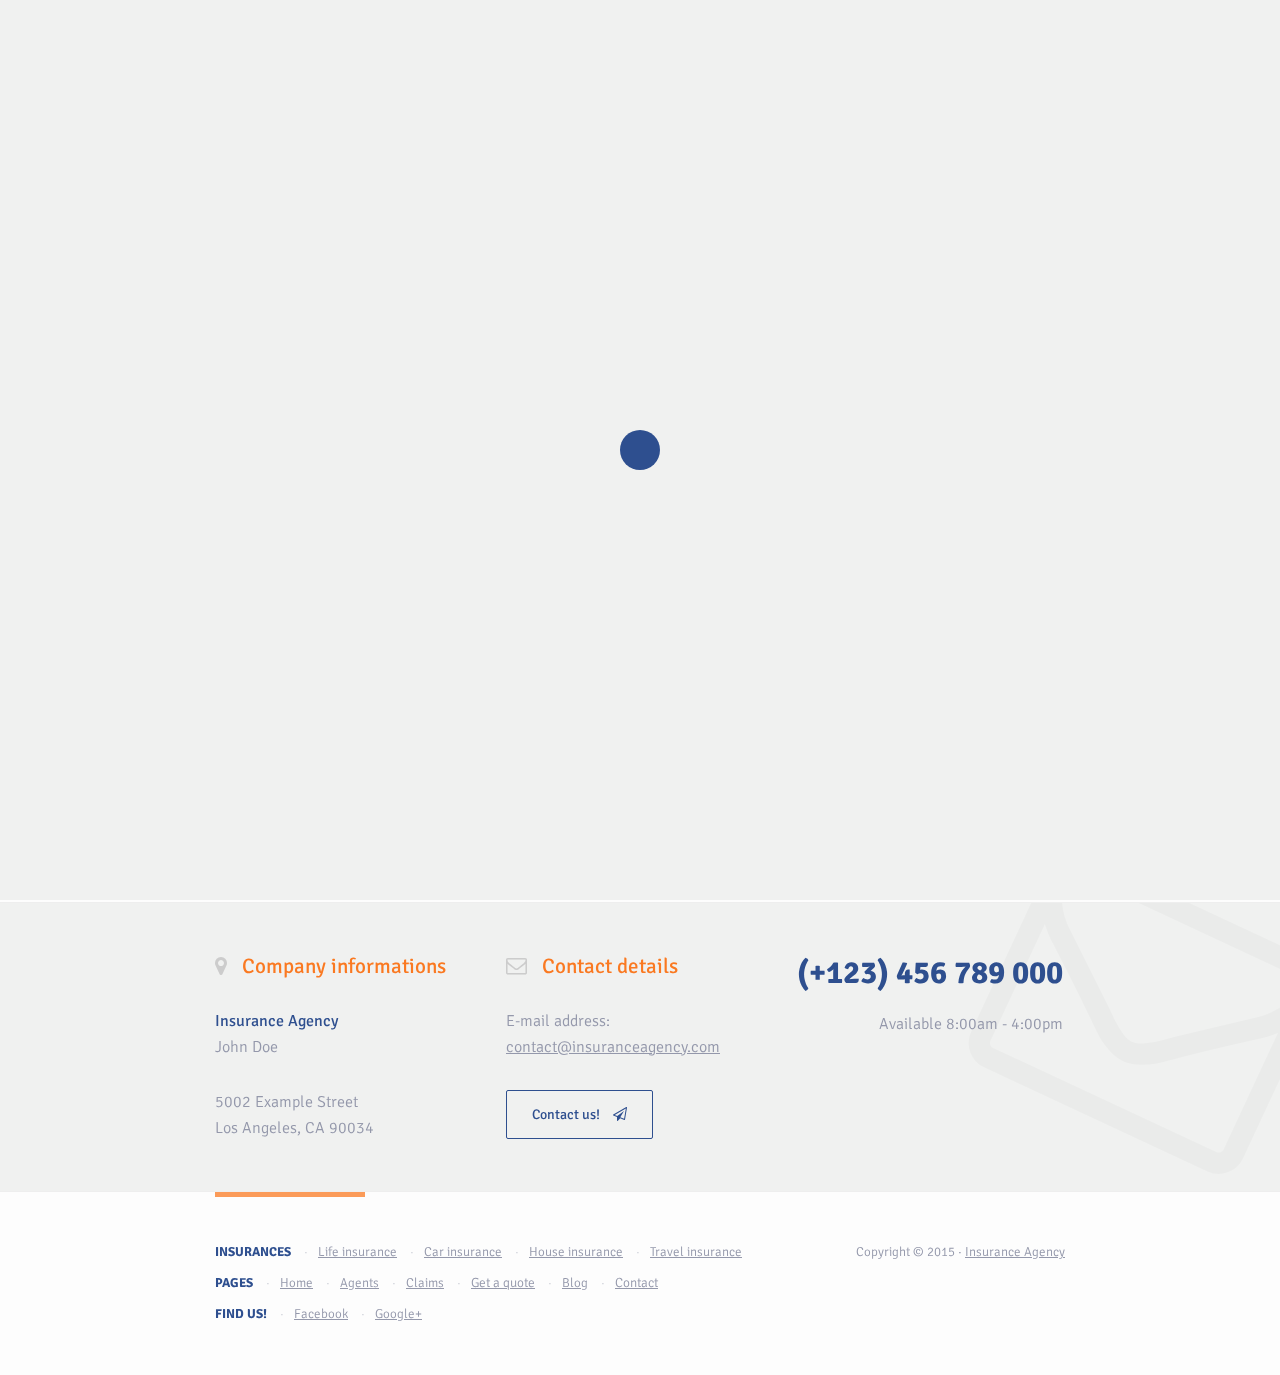
<file: Evercon_Project/claims.html>
<!DOCTYPE html>
<html lang="en-US">
<head>
    
    <title>Insurance - HTML5 Template for Insurance Agency</title>
    
    <meta charset="UTF-8" />
    <meta name="viewport" content="width=device-width, initial-scale=1.0" />

    <link rel="stylesheet" type="text/css" href="http://fonts.googleapis.com/css?family=Signika:300,400,600,700" />
    <link rel="stylesheet" type="text/css" href="_assets/_libs/font-awesome/css/font-awesome.css" /> 
    <link rel="stylesheet" type="text/css" href="_assets/_libs/no-ui-slider/jquery.nouislider.css" />
    <link rel="stylesheet" type="text/css" href="_assets/_libs/animate.css" /> 
    <link rel="stylesheet" type="text/css" href="_assets/_css/style.css" />  

</head>
<body>

    <div id="loader">

        <div class="loader-spinner">
        </div>
    
    </div>

    <div id="contact-popup">
    
        <div id="contact-popup-background">
        </div>
    
        <div id="contact-popup-content" class="animated speed">

            <div id="contact-popup-close"><i class="fa fa-times"></i></div>

            <div id="google-map" data-lat="37.42565" data-lng="-122.13535" data-zoom-level="12">
            </div>
            
            <div class="padding">

                <i class="fa fa-envelope-o background-icon"></i>
                
                <h3>Contact us</h3>
                <h3 class="right">(+123) 456 789 000</h3>
                
                <h2>Send us an <span>email!</span></h2>
                <form method="post" class="form">
                
                    <h4>Contact details:</h4>
                    <input type="text" name="Name" placeholder="Your name..." class="contact-form-element contact-form-client-name" />
                    <input type="text" name="Phone number" placeholder="Your phone number..." class="contact-form-element last" />
                    <input type="text" name="E-mail" placeholder="Your e-mail..." class="contact-form-element contact-form-client-email" />
                    <input type="text" name="Title" placeholder="E-mail title..." class="contact-form-element contact-form-client-message-title last" />
                    
                    <h4>Message:</h4>
                    <textarea name="Message" rows="5" cols="5" placeholder="Your message..." class="contact-form-element"></textarea>
                    <button class="button button-navy-blue send-contact" type="button">Send a message! <i class="fa fa-paper-plane-o"></i></button>      
                             
                    <div class="contact-form-thanks">
                            
                        <div class="contact-form-thanks-content">
                        
                            Your message has been sent successfully. 
                            <span class="contact-form-thanks-close">Close this notice.</span>
                        
                        </div>
                    
                    </div>         
                                                                         
                </form>
            
            </div>
        
        </div>
    
    </div>  

    <div id="quote-popup">
    
        <div id="quote-popup-background">
        </div>
    
        <div id="quote-popup-content" class="animated speed">
        
            <div id="quote-popup-close"><i class="fa fa-times"></i></div>
            
            <ul id="quote-popup-tabs">
            
                <li data-quote-tab-for="travel-insurance">Travel insurance</li>
                <li data-quote-tab-for="car-insurance">Car insurance</li>
                <li data-quote-tab-for="life-insurance">Life insurance</li>
                <li data-quote-tab-for="house-insurance">House insurance</li>
            
            </ul>

            <div class="quote-forms">

                <!--
                travel insurance
                -->
                <div class="quote-form" data-quote-form-for="travel-insurance">
                
                    <i class="fa fa-bus background-icon"></i>
                
                    <div class="quote-form-background" style="background-image: url( '_assets/_img/image.png' );">
                    </div>
                    
                    <div class="quote-form-content">

                        <h2>Travel Insurance <span>Quote</span></h2>
                        <div class="form">

                            <h4>Level of protection: <span class="slider-value quote-form-element" data-name="Level of protection" data-slider-id="travel-protection-level">$<span></span></span></h4>
                            <div class="slider" data-slider-min="10000" data-slider-max="1000000" data-slider-start="200000" data-slider-step="10000" data-slider-id="travel-protection-level"></div>

                            <h4>Contact details:</h4>
                            <input type="text" class="quote-form-element quote-form-client-name" name="Full name" placeholder="Full Name..." />
                            
                            <span class="custom-dropdown last">
                            
                                <select name="How many persons?" class="custom-dropdown-select quote-form-element">
                                
                                    <option value="-">How many persons?</option>
                                    <option value="1">1</option>
                                    <option value="2">2</option>
                                    <option value="3">3</option>
                                    <option value="4">4</option>
                                    <option value="5">5</option>
                                    <option value="6">6</option>
                                    <option value="7">7</option>
                                    <option value="8">8</option>
                                    <option value="9">9</option>
                                    <option value="10">10</option>
                                
                                </select>
                            
                            </span>
                            
                            <input type="text" name="Phone Number" placeholder="Phone Number..." class="quote-form-element" />
                            <input type="text" name="E-mail Address" placeholder="E-mail Address..." class="quote-form-element quote-form-client-email last" />
                            
                            <h4>Travel:</h4>
                            <input type="text" name="Destination" placeholder="Destination..." class="quote-form-element" />
                            
                            <span class="custom-dropdown last">
                                
                                <select name="How long?" class="custom-dropdown-select quote-form-element">

                                    <option value="-">How long?</option>
                                    <option value="less than 1 week">less than 1 week</option>
                                    <option value="1 week">1 week</option>
                                    <option value="2 weeks">2 weeks</option>
                                    <option value="3 weeks">3 weeks</option>
                                    <option value="4 weeks and more">4 weeks and more</option>

                                </select>

                            </span>

                            <button class="button button-navy-blue send-quote" type="button">Get a quote <i class="fa fa-paper-plane-o"></i></button>
                            
                            <div class="quote-form-thanks">
                            
                                <div class="quote-form-thanks-content">
                                
                                    Your insurance quote has been sent successfully. 
                                    <span class="quote-form-thanks-close">Close this notice.</span>
                                
                                </div>
                            
                            </div>
                        
                        </div>

                    </div>
                
                </div>
                
                <!--
                car insurance
                -->
                <div class="quote-form" data-quote-form-for="car-insurance">
                
                    <i class="fa fa-car background-icon"></i>
                
                    <div class="quote-form-background" style="background-image: url( '_assets/_img/image.png' );">
                    </div>
                    
                    <div class="quote-form-content">

                        <h2>Car Insurance <span>Quote</span></h2>
                        <div class="form">

                            <h4>Contact details:</h4>
                            <input type="text" class="quote-form-element quote-form-client-name" name="Full name" placeholder="Full Name..." />
                            
                            <span class="custom-dropdown last">
                            
                                <select name="Age" class="custom-dropdown-select quote-form-element">
                                
                                    <option value="-">Your age</option>
                                    <option value="18">18</option>
                                    <option value="19">19</option>
                                    <option value="20">20</option>
                                    <option value="21">21</option>
                                    <option value="22">22</option>
                                    <option value="23">23</option>
                                    <option value="24">24</option>
                                    <option value="25">25</option>
                                    <option value="26">26</option>
                                    <option value="27">27</option>
                                    <option value="28">28</option>
                                    <option value="29">29</option>
                                    <option value="30">30</option>
                                    <option value="31">31</option>
                                    <option value="32">32</option>
                                    <option value="33">33</option>
                                    <option value="34">34</option>
                                    <option value="35">35</option>
                                    <option value="36">36</option>
                                    <option value="37">37</option>
                                    <option value="38">38</option>
                                    <option value="39">39</option>
                                    <option value="40">40</option>
                                    <option value="41">41</option>
                                    <option value="42">42</option>
                                    <option value="43">43</option>
                                    <option value="44">44</option>
                                    <option value="45">45</option>
                                    <option value="46">46</option>
                                    <option value="47">47</option>
                                    <option value="48">48</option>
                                    <option value="49">49</option>
                                    <option value="50">50</option>
                                    <option value="51">51</option>
                                    <option value="52">52</option>
                                    <option value="53">53</option>
                                    <option value="54">54</option>
                                    <option value="55">55</option>
                                    <option value="56">56</option>
                                    <option value="57">57</option>
                                    <option value="58">58</option>
                                    <option value="59">59</option>
                                    <option value="60">60</option>
                                    <option value="61">61</option>
                                    <option value="62">62</option>
                                    <option value="63">63</option>
                                    <option value="64">64</option>
                                    <option value="65">65</option>
                                    <option value="66">66</option>
                                    <option value="67">67</option>
                                    <option value="68">68</option>
                                    <option value="69">69</option>
                                    <option value="70">70</option>
                                    <option value="71">71</option>
                                    <option value="72">72</option>
                                    <option value="73">73</option>
                                    <option value="74">74</option>
                                    <option value="75">75</option>
                                    <option value="76">76</option>
                                    <option value="77">77</option>
                                    <option value="78">78</option>
                                    <option value="79">79</option>
                                    <option value="80">80</option>
                                    <option value="81">81</option>
                                    <option value="82">82</option>
                                    <option value="83">83</option>
                                    <option value="84">84</option>
                                    <option value="85">85</option>
                                    <option value="86">86</option>
                                    <option value="87">87</option>
                                    <option value="88">88</option>
                                    <option value="89">89</option>
                                    <option value="90">90</option>
                                    <option value="91">91</option>
                                    <option value="92">92</option>
                                    <option value="93">93</option>
                                    <option value="94">94</option>
                                    <option value="95">95</option>
                                    <option value="96">96</option>
                                    <option value="97">97</option>
                                    <option value="98">98</option>
                                    <option value="99">99</option>
                                
                                </select>
                            
                            </span>
                            
                            <input type="text" name="Phone Number" placeholder="Phone Number..." class="quote-form-element" />
                            <input type="text" name="E-mail Address" placeholder="E-mail Address..." class="quote-form-element quote-form-client-email last" />
                            
                            <h4>Your car</h4>
                            <input type="text" name="Car Manufacturer" placeholder="Manufacturer..." class="quote-form-element" />
                            <input type="text" name="Car Model" placeholder="Model..." class="quote-form-element last" />

                            <span class="custom-dropdown">
                            
                                <select name="Registration year" class="custom-dropdown-select quote-form-element">
                                
                                    <option value="-">Registration year</option>
                                    <option value="2015">2015</option>
                                    <option value="2014">2014</option>
                                    <option value="2013">2013</option>
                                    <option value="2012">2012</option>
                                    <option value="2011">2011</option>
                                    <option value="2010">2010</option>
                                    <option value="2009">2009</option>
                                    <option value="2008">2008</option>
                                    <option value="2007">2007</option>
                                    <option value="2006">2006</option>
                                    <option value="2005">2005</option>
                                    <option value="2004">2004</option>
                                    <option value="2003">2003</option>
                                    <option value="2002">2002</option>
                                    <option value="2001">2001</option>
                                    <option value="2000">2000</option>
                                    <option value="1999">1999</option>
                                    <option value="1998">1998</option>
                                    <option value="1997">1997</option>
                                    <option value="1996">1996</option>
                                    <option value="1995">1995</option>
                                    <option value="1994">1994</option>
                                    <option value="1993">1993</option>
                                    <option value="1992">1992</option>
                                    <option value="1991">1991</option>
                                    <option value="1990">1990</option>
                                    <option value="1989">1989</option>
                                    <option value="1988">1988</option>
                                    <option value="1987">1987</option>
                                    <option value="1986">1986</option>
                                    <option value="1985">1985</option>
                                    <option value="1984">1984</option>
                                    <option value="1983">1983</option>
                                    <option value="1982">1982</option>
                                    <option value="1981">1981</option>
                                    <option value="1980">1980</option>
                                    <option value="1979">1979</option>
                                    <option value="1978">1978</option>
                                    <option value="1977">1977</option>
                                    <option value="1976">1976</option>
                                    <option value="1975">1975</option>
                                    <option value="1974">1974</option>
                                    <option value="1973">1973</option>
                                    <option value="1972">1972</option>
                                    <option value="1971">1971</option>
                                    <option value="1970">1970</option>
                                    <option value="1969">1969</option>
                                    <option value="1968">1968</option>
                                    <option value="1967">1967</option>
                                    <option value="1966">1966</option>
                                    <option value="1965">1965</option>
                                    <option value="1964">1964</option>
                                    <option value="1963">1963</option>
                                    <option value="1962">1962</option>
                                    <option value="1961">1961</option>
                                    <option value="1960">1960</option>
                                    <option value="1959">1959</option>
                                    <option value="1958">1958</option>
                                    <option value="1957">1957</option>
                                    <option value="1956">1956</option>
                                    <option value="1955">1955</option>
                                    <option value="1954">1954</option>
                                    <option value="1953">1953</option>
                                    <option value="1952">1952</option>
                                    <option value="1951">1951</option>
                                    <option value="1950">1950</option>
                                
                                </select>
                            
                            </span>

                            <button class="button button-navy-blue send-quote" type="button">Get a quote <i class="fa fa-paper-plane-o"></i></button>
                        
                            <div class="quote-form-thanks">
                            
                                <div class="quote-form-thanks-content">
                                
                                    Your insurance quote has been sent successfully. 
                                    <span class="quote-form-thanks-close">Close this notice.</span>
                                
                                </div>
                            
                            </div>
                        
                        </div>

                    </div>
                
                </div>
                
                <!--
                life insurance
                -->
                <div class="quote-form" data-quote-form-for="life-insurance">
                
                    <i class="fa fa-umbrella background-icon"></i>
                
                    <div class="quote-form-background" style="background-image: url( '_assets/_img/image.png' );">
                    </div>
                    
                    <div class="quote-form-content">

                        <h2>Life Insurance <span>Quote</span></h2>
                        <div class="form">

                            <h4>Level of protection: <span class="slider-value quote-form-element" data-name="Level of protection" data-slider-id="life-protection-level">$<span></span></span></h4>
                            <div class="slider" data-slider-min="10000" data-slider-max="1000000" data-slider-start="200000" data-slider-step="10000" data-slider-id="life-protection-level"></div>

                            <h4>Contact details:</h4>
                            <input type="text" class="quote-form-element quote-form-client-name" name="Full name" placeholder="Full Name..." />
                            
                            <span class="custom-dropdown last">
                            
                                <select name="Age" class="custom-dropdown-select quote-form-element">
                                
                                    <option value="-">Your age</option>
                                    <option value="18">18</option>
                                    <option value="19">19</option>
                                    <option value="20">20</option>
                                    <option value="21">21</option>
                                    <option value="22">22</option>
                                    <option value="23">23</option>
                                    <option value="24">24</option>
                                    <option value="25">25</option>
                                    <option value="26">26</option>
                                    <option value="27">27</option>
                                    <option value="28">28</option>
                                    <option value="29">29</option>
                                    <option value="30">30</option>
                                    <option value="31">31</option>
                                    <option value="32">32</option>
                                    <option value="33">33</option>
                                    <option value="34">34</option>
                                    <option value="35">35</option>
                                    <option value="36">36</option>
                                    <option value="37">37</option>
                                    <option value="38">38</option>
                                    <option value="39">39</option>
                                    <option value="40">40</option>
                                    <option value="41">41</option>
                                    <option value="42">42</option>
                                    <option value="43">43</option>
                                    <option value="44">44</option>
                                    <option value="45">45</option>
                                    <option value="46">46</option>
                                    <option value="47">47</option>
                                    <option value="48">48</option>
                                    <option value="49">49</option>
                                    <option value="50">50</option>
                                    <option value="51">51</option>
                                    <option value="52">52</option>
                                    <option value="53">53</option>
                                    <option value="54">54</option>
                                    <option value="55">55</option>
                                    <option value="56">56</option>
                                    <option value="57">57</option>
                                    <option value="58">58</option>
                                    <option value="59">59</option>
                                    <option value="60">60</option>
                                    <option value="61">61</option>
                                    <option value="62">62</option>
                                    <option value="63">63</option>
                                    <option value="64">64</option>
                                    <option value="65">65</option>
                                    <option value="66">66</option>
                                    <option value="67">67</option>
                                    <option value="68">68</option>
                                    <option value="69">69</option>
                                    <option value="70">70</option>
                                    <option value="71">71</option>
                                    <option value="72">72</option>
                                    <option value="73">73</option>
                                    <option value="74">74</option>
                                    <option value="75">75</option>
                                    <option value="76">76</option>
                                    <option value="77">77</option>
                                    <option value="78">78</option>
                                    <option value="79">79</option>
                                    <option value="80">80</option>
                                    <option value="81">81</option>
                                    <option value="82">82</option>
                                    <option value="83">83</option>
                                    <option value="84">84</option>
                                    <option value="85">85</option>
                                    <option value="86">86</option>
                                    <option value="87">87</option>
                                    <option value="88">88</option>
                                    <option value="89">89</option>
                                    <option value="90">90</option>
                                    <option value="91">91</option>
                                    <option value="92">92</option>
                                    <option value="93">93</option>
                                    <option value="94">94</option>
                                    <option value="95">95</option>
                                    <option value="96">96</option>
                                    <option value="97">97</option>
                                    <option value="98">98</option>
                                    <option value="99">99</option>
                                
                                </select>
                            
                            </span>
                            
                            <input type="text" name="Phone Number" placeholder="Phone Number..." class="quote-form-element" />
                            <input type="text" name="E-mail Address" placeholder="E-mail Address..." class="quote-form-element quote-form-client-email last" />
                            
                            <h4>Have you used tobacco or nicotine products in the last 12 months?</h4>
                            <div class="checkbox quote-form-element" data-checked="yes" data-name="Have you used tobacco or nicotine products in the last 12 months?">
                            
                                <span class="checkbox-status"><i class="fa fa-check"></i></span>
                                <span class="checkbox-values">
                                
                                    <span class="checkbox-value-checked">Yes, I have</span>
                                    <span class="checkbox-value-unchecked">No, I haven't</span>
                                
                                </span>
                            
                            </div>
                            
                            <button class="button button-navy-blue send-quote" type="button">Get a quote <i class="fa fa-paper-plane-o"></i></button>
                        
                            <div class="quote-form-thanks">
                            
                                <div class="quote-form-thanks-content">
                                
                                    Your insurance quote has been sent successfully. 
                                    <span class="quote-form-thanks-close">Close this notice.</span>
                                
                                </div>
                            
                            </div>
                        
                        </div>

                    </div>
                
                </div>
                
                <!--
                house insurance
                -->
                <div class="quote-form" data-quote-form-for="house-insurance">
                
                    <i class="fa fa-home background-icon"></i>
                
                    <div class="quote-form-background" style="background-image: url( '_assets/_img/image.png' );">
                    </div>
                    
                    <div class="quote-form-content">

                        <h2>House Insurance <span>Quote</span></h2>
                        <div class="form">
                        
                            <h4>Your house:</h4>
                            <span class="custom-dropdown">
                            
                                <select name="What sort of property is it?" class="custom-dropdown-select quote-form-element">
                                
                                    <option value="-">What sort of property is it?</option>
                                    <option value="House">House</option>
                                    <option value="Flat / Apartment">Flat / Apartment</option>
                                    <option value="Bungalow">Bungalow</option>
                                    <option value="Town house">Town house</option>
                                    <option value="Other">Other</option>
                                
                                </select>
                            
                            </span>
                            
                            <span class="custom-dropdown last">
                            
                                <select name="What type of property is it?" class="custom-dropdown-select quote-form-element">
                                
                                    <option value="-">What type of property is it?</option>
                                    <option value="Semi-detached">Semi-detached</option>
                                    <option value="Detached">Detached</option>
                                    <option value="Link-detached">Link-detached</option>
                                    <option value="Terraced">Terraced</option>
                                    <option value="End terrace">End terrace</option>
                                
                                </select>
                            
                            </span>
                            
                            <input type="text" class="quote-form-element" name="Roughly when was it built?" placeholder="Roughly when was it built?" />
                            <input type="text" class="quote-form-element last" name="House Postcode" placeholder="House Postcode" />
                        
                            <h4>Contact details:</h4>
                            <input type="text" class="quote-form-element quote-form-client-name" name="Full name" placeholder="Full Name..." />
                            
                            <span class="custom-dropdown last">
                            
                                <select name="Age" class="custom-dropdown-select quote-form-element">
                                
                                    <option value="-">Your age</option>
                                    <option value="18">18</option>
                                    <option value="19">19</option>
                                    <option value="20">20</option>
                                    <option value="21">21</option>
                                    <option value="22">22</option>
                                    <option value="23">23</option>
                                    <option value="24">24</option>
                                    <option value="25">25</option>
                                    <option value="26">26</option>
                                    <option value="27">27</option>
                                    <option value="28">28</option>
                                    <option value="29">29</option>
                                    <option value="30">30</option>
                                    <option value="31">31</option>
                                    <option value="32">32</option>
                                    <option value="33">33</option>
                                    <option value="34">34</option>
                                    <option value="35">35</option>
                                    <option value="36">36</option>
                                    <option value="37">37</option>
                                    <option value="38">38</option>
                                    <option value="39">39</option>
                                    <option value="40">40</option>
                                    <option value="41">41</option>
                                    <option value="42">42</option>
                                    <option value="43">43</option>
                                    <option value="44">44</option>
                                    <option value="45">45</option>
                                    <option value="46">46</option>
                                    <option value="47">47</option>
                                    <option value="48">48</option>
                                    <option value="49">49</option>
                                    <option value="50">50</option>
                                    <option value="51">51</option>
                                    <option value="52">52</option>
                                    <option value="53">53</option>
                                    <option value="54">54</option>
                                    <option value="55">55</option>
                                    <option value="56">56</option>
                                    <option value="57">57</option>
                                    <option value="58">58</option>
                                    <option value="59">59</option>
                                    <option value="60">60</option>
                                    <option value="61">61</option>
                                    <option value="62">62</option>
                                    <option value="63">63</option>
                                    <option value="64">64</option>
                                    <option value="65">65</option>
                                    <option value="66">66</option>
                                    <option value="67">67</option>
                                    <option value="68">68</option>
                                    <option value="69">69</option>
                                    <option value="70">70</option>
                                    <option value="71">71</option>
                                    <option value="72">72</option>
                                    <option value="73">73</option>
                                    <option value="74">74</option>
                                    <option value="75">75</option>
                                    <option value="76">76</option>
                                    <option value="77">77</option>
                                    <option value="78">78</option>
                                    <option value="79">79</option>
                                    <option value="80">80</option>
                                    <option value="81">81</option>
                                    <option value="82">82</option>
                                    <option value="83">83</option>
                                    <option value="84">84</option>
                                    <option value="85">85</option>
                                    <option value="86">86</option>
                                    <option value="87">87</option>
                                    <option value="88">88</option>
                                    <option value="89">89</option>
                                    <option value="90">90</option>
                                    <option value="91">91</option>
                                    <option value="92">92</option>
                                    <option value="93">93</option>
                                    <option value="94">94</option>
                                    <option value="95">95</option>
                                    <option value="96">96</option>
                                    <option value="97">97</option>
                                    <option value="98">98</option>
                                    <option value="99">99</option>
                                
                                </select>
                            
                            </span>
                            
                            <input type="text" name="Phone Number" placeholder="Phone Number..." class="quote-form-element" />
                            <input type="text" name="E-mail Address" placeholder="E-mail Address..." class="quote-form-element quote-form-client-email last" />
                        
                            <button class="button button-navy-blue send-quote" type="button">Get a quote <i class="fa fa-paper-plane-o"></i></button>
                        
                            <div class="quote-form-thanks">
                            
                                <div class="quote-form-thanks-content">
                                
                                    Your insurance quote has been sent successfully. 
                                    <span class="quote-form-thanks-close">Close this notice.</span>
                                
                                </div>
                            
                            </div>
                        
                        </div>

                    </div>
                
                </div>
            
            </div>
        
        </div>
    
    </div>

    <header>
    
        <div class="center">

            <div class="logo">
            
                <a href="/index.html"><img src="_assets/_img/logo.png" alt="Insurance Agency" /></a>
            
            </div>
            
            <nav>
            
                <ul class="menu">
                
                    <li><a href="/index.html">Home</a></li>
                    <li><button class="menu-element" data-action="show-quote-popup" data-quote-key="life-insurance">Get a quote</button></li>
                    <li><a href="/blog.html">Blog</a></li>
                    
                    <li class="active">
                    
                        <a href="/agents.html">Pages</a>
                        <i class="fa fa-caret-down"></i>
                        
                        <ul class="submenu animated speed fadeInDown">
                        
                            <li><a href="/agents.html">Agents</a></li>
                            
                            <li>

                                <a href="/get-a-travel-insurance-quote.html"><i class="fa fa-caret-left"></i> Quote forms</a>
                                <ul class="submenu animated speed fadeInRight">
                                
                                    <li><a href="/get-a-life-insurance-quote.html">Life insurance Quote</a></li>
                                    <li><a href="/get-a-car-insurance-quote.html">Car insurance Quote</a></li>
                                    <li><a href="/get-a-house-insurance-quote.html">House insurance Quote</a></li>
                                    <li><a href="/get-a-travel-insurance-quote.html">Travel insurance Quote</a></li>
                                
                                </ul>
                            
                            </li>
                            
                            <li><a href="/claims.html">Claims</a></li>
                            <li><a href="/contact.html">Contact page</a></li>

                            <li>

                                <a href="/travel-insurance.html"><i class="fa fa-caret-left"></i> Insurances promo</a>
                                <ul class="submenu animated speed fadeInRight">
                                
                                    <li><a href="/life-insurance.html">Life insurance</a></li>
                                    <li><a href="/car-insurance.html">Car insurance</a></li>
                                    <li><a href="/house-insurance.html">House insurance</a></li>
                                    <li><a href="/travel-insurance.html">Travel insurance</a></li>
                                
                                </ul>
                            
                            </li>

                            <li><a href="/404.html">404 page</a></li>
                        
                        </ul>
                    
                    </li>
                    
                    <li><button class="menu-element" data-action="show-contact-popup">Contact</button></li>
    
                </ul>
                
                <div class="menu-responsive"><i class="fa fa-bars"></i></div>
            
            </nav>

        </div>

    </header>

    <section class="box-with-image-right section-top-space">
    
        <div class="center">

            <div class="content">

                <h2>Accident and Health Claims</h2>
                
                <p>Sed molestie, eros et tempor eleifend, tortor justo ultricies odio, ut viverra est sem eget augue. Ut volutpat lectus vel arcu euismod scelerisque. Aliquam sollicitudin aliquet nisl ut faucibus.</p>
                <p>Etiam id ante est. Aenean pellentesque quam vel purus tincidunt tristique. Integer arcu nibh, tempus id ultricies ut, vulputate nec nunc. Etiam elit elit, commodo at interdum sed. Cras accumsan dignissim neque et pulvinar.</p>
                
                <ul class="documents">
                
                    <li class="document document-pdf">
                    
                        <i class="fa fa-file-pdf-o"></i>
                        <a href="#">Accident</a>
                        <span>Document size: 34kb</span>
                    
                        <div class="clear">
                        </div>
                    
                    </li>
                    
                    <li class="document document-pdf">
                    
                        <i class="fa fa-file-pdf-o"></i>
                        <a href="#">Emergency Care</a>
                        <span>Document size: 39kb</span>
                    
                        <div class="clear">
                        </div>
                    
                    </li>
                    
                    <li class="document document-word">
                    
                        <i class="fa fa-file-word-o"></i>
                        <a href="#">Continuation of Disability</a>
                        <span>Document size: 32kb</span>
                    
                        <div class="clear">
                        </div>
                    
                    </li>
                    
                    <li class="document document-excel">
                    
                        <i class="fa fa-file-excel-o"></i>
                        <a href="#">Critical Care</a>
                        <span>Document size: 42kb</span>
                    
                        <div class="clear">
                        </div>
                    
                    </li>
                
                </ul>

            </div>
            
            <div class="image" style="background-image: url( '_assets/_img/image.png' );">
            
                <div class="image-caption">
                
                    <p><strong>Martha Jones</strong></p>
                    <p>Specialist on Relations with Customers</p>
                
                </div>
            
            </div>
            
            <div class="clear">
            </div>
        
        </div>
    
    </section>
    
    <section class="contact contact-gray section-gray">
    
        <div class="center">
        
            <i class="fa fa-envelope-o background-icon"></i>
            <div class="contact-details">

                <div class="contact-detail-single">
                
                    <h3><i class="fa fa-map-marker"></i> Company informations</h3>
                    <p><strong>Insurance Agency</strong><br /> John Doe</p>
                    <p class="without-margin-bottom">5002 Example Street<br /> Los Angeles, CA 90034</p>
                     
                </div>

                <div class="contact-detail-single">
                
                    <h3><i class="fa fa-envelope-o"></i> Contact details</h3>
                    <p>E-mail address: <br /><a href="#">contact@insuranceagency.com</a></p>     
                    <p class="without-margin-bottom"><button class="button button-navy-blue" data-action="show-contact-popup">Contact us! <i class="fa fa-paper-plane-o"></i></button></p>
                
                </div>
                
                <div class="contact-detail-single contact-detail-single-last">
                
                    <h2>(+123) 456 789 000</h2> 
                    <p>Available 8:00am - 4:00pm</p> 
                
                </div>
            
            </div>

        </div>
    
    </section>

    <footer>

        <div class="center">
        
            <div class="green-line">
            </div>
            
            <nav>
        
                <ul class="left">
    
                    <li>
                    
                        <h4>Insurances</h4>  
                        <ul class="sub">
                        
                            <li><a href="/life-insurance.html">Life insurance</a></li>
                            <li><a href="/car-insurance.html">Car insurance</a></li>
                            <li><a href="/house-insurance.html">House insurance</a></li>
                            <li><a href="/travel-insurance.html">Travel insurance</a></li>
                        
                        </ul>
                    
                    </li>
    
                    <li>
                    
                        <h4>Pages</h4>
                        <ul class="sub">
                        
                            <li><a href="/index.html">Home</a></li>
                            <li><a href="/agents.html">Agents</a></li>
                            <li><a href="/claims.html">Claims</a></li>
                            <li><button class="menu-element" data-action="show-quote-popup" data-quote-key="life-insurance">Get a quote</button></li>
                            <li><a href="/blog.html">Blog</a></li>
                            <li><button class="menu-element" data-action="show-contact-popup">Contact</button></li>
                        
                        </ul>
                    
                    </li>
                    
                    <li>
                    
                        <h4>Find us!</h4>
                        <ul class="sub">
                        
                            <li><a href="#">Facebook</a></li>
                            <li><a href="#">Google+</a></li>
                        
                        </ul>
                    
                    </li>
                    
                </ul>
            
            </nav>
            
            <ul class="right">
            
                <li>Copyright &copy; 2015 <span class="divider">&middot;</span> <a href="/index.html">Insurance Agency</a></li>
                <li><div class="fb-like" data-href="https://www.facebook.com/envato" data-layout="button_count" data-action="like" data-show-faces="false" data-share="true"></div></li>
            
            </ul>

            <div class="clear">
            </div>
        
        </div>
    
    </footer>

    <!--
    facebook SDK
    -->
    <div id="fb-root"></div>
    <script>(function(d, s, id) {
      var js, fjs = d.getElementsByTagName(s)[0];
      if (d.getElementById(id)) return;
      js = d.createElement(s); js.id = id;
      js.src = "http://connect.facebook.net/en_US/sdk.js#xfbml=1&version=v2.0";
      fjs.parentNode.insertBefore(js, fjs);
    }(document, 'script', 'facebook-jssdk'));</script>

    <script src="_assets/_libs/jquery.js"></script>
    <script src="http://maps.google.com/maps/api/js?sensor=false"></script>
    <script src="_assets/_libs/no-ui-slider/jquery.nouislider.all.min.js"></script>
    <script src="_assets/_libs/smoothscroll.js"></script>
    <script src="_assets/_libs/parallax.js"></script>
    <script src="_assets/_js/functions.js"></script>

</body>
</html>
</file>
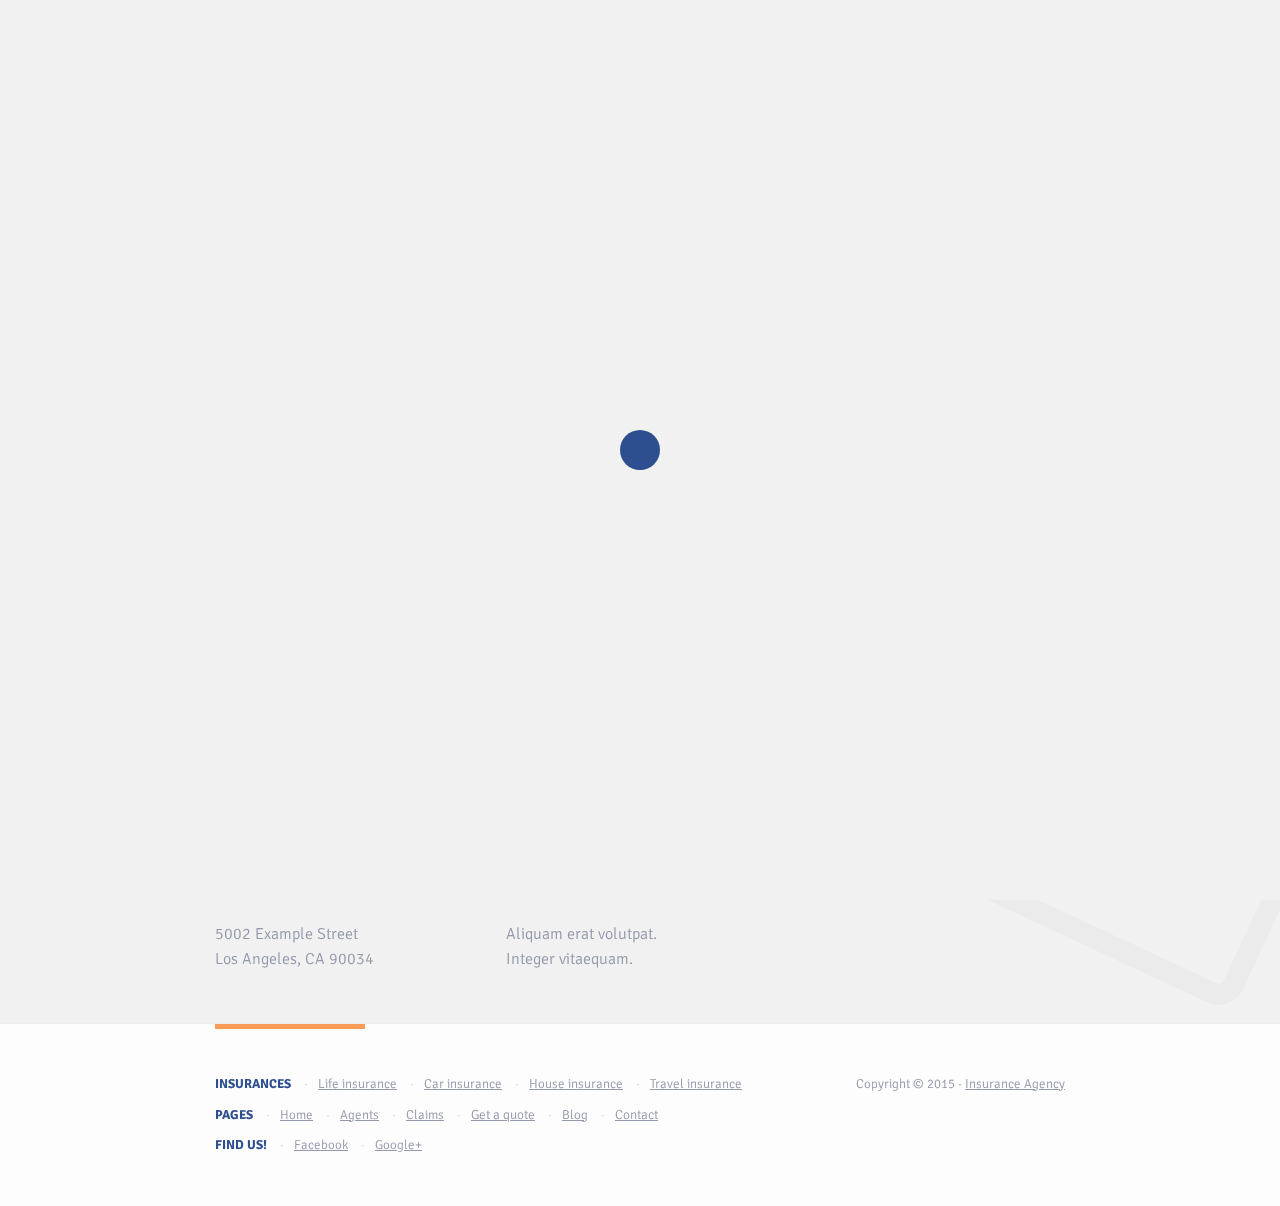
<file: Evercon_Project/contact.html>
<!DOCTYPE html>
<html lang="en-US">
<head>
    
    <title>Insurance - HTML5 Template for Insurance Agency</title>
    
    <meta charset="UTF-8" />
    <meta name="viewport" content="width=device-width, initial-scale=1.0" />

    <link rel="stylesheet" type="text/css" href="http://fonts.googleapis.com/css?family=Signika:300,400,600,700" />
    <link rel="stylesheet" type="text/css" href="_assets/_libs/font-awesome/css/font-awesome.css" /> 
    <link rel="stylesheet" type="text/css" href="_assets/_libs/no-ui-slider/jquery.nouislider.css" />
    <link rel="stylesheet" type="text/css" href="_assets/_libs/animate.css" /> 
    <link rel="stylesheet" type="text/css" href="_assets/_css/style.css" />  

</head>
<body>

    <div id="loader">

        <div class="loader-spinner">
        </div>
    
    </div>

    <div id="contact-popup">
    
        <div id="contact-popup-background">
        </div>
    
        <div id="contact-popup-content" class="animated speed">

            <div id="contact-popup-close"><i class="fa fa-times"></i></div>

            <div id="google-map" data-lat="37.42565" data-lng="-122.13535" data-zoom-level="12">
            </div>
            
            <div class="padding">

                <i class="fa fa-envelope-o background-icon"></i>
                
                <h3>Contact us</h3>
                <h3 class="right">(+123) 456 789 000</h3>
                
                <h2>Send us an <span>email!</span></h2>
                <form method="post" class="form">
                
                    <h4>Contact details:</h4>
                    <input type="text" name="Name" placeholder="Your name..." class="contact-form-element contact-form-client-name" />
                    <input type="text" name="Phone number" placeholder="Your phone number..." class="contact-form-element last" />
                    <input type="text" name="E-mail" placeholder="Your e-mail..." class="contact-form-element contact-form-client-email" />
                    <input type="text" name="Title" placeholder="E-mail title..." class="contact-form-element contact-form-client-message-title last" />
                    
                    <h4>Message:</h4>
                    <textarea name="Message" rows="5" cols="5" placeholder="Your message..." class="contact-form-element"></textarea>
                    <button class="button button-navy-blue send-contact" type="button">Send a message! <i class="fa fa-paper-plane-o"></i></button>      
                             
                    <div class="contact-form-thanks">
                            
                        <div class="contact-form-thanks-content">
                        
                            Your message has been sent successfully. 
                            <span class="contact-form-thanks-close">Close this notice.</span>
                        
                        </div>
                    
                    </div>         
                                                                         
                </form>
            
            </div>
        
        </div>
    
    </div>  

    <div id="quote-popup">
    
        <div id="quote-popup-background">
        </div>
    
        <div id="quote-popup-content" class="animated speed">
        
            <div id="quote-popup-close"><i class="fa fa-times"></i></div>
            
            <ul id="quote-popup-tabs">
            
                <li data-quote-tab-for="travel-insurance">Travel insurance</li>
                <li data-quote-tab-for="car-insurance">Car insurance</li>
                <li data-quote-tab-for="life-insurance">Life insurance</li>
                <li data-quote-tab-for="house-insurance">House insurance</li>
            
            </ul>

            <div class="quote-forms">

                <!--
                travel insurance
                -->
                <div class="quote-form" data-quote-form-for="travel-insurance">
                
                    <i class="fa fa-bus background-icon"></i>
                
                    <div class="quote-form-background" style="background-image: url( '_assets/_img/image.png' );">
                    </div>
                    
                    <div class="quote-form-content">

                        <h2>Travel Insurance <span>Quote</span></h2>
                        <div class="form">

                            <h4>Level of protection: <span class="slider-value quote-form-element" data-name="Level of protection" data-slider-id="travel-protection-level">$<span></span></span></h4>
                            <div class="slider" data-slider-min="10000" data-slider-max="1000000" data-slider-start="200000" data-slider-step="10000" data-slider-id="travel-protection-level"></div>

                            <h4>Contact details:</h4>
                            <input type="text" class="quote-form-element quote-form-client-name" name="Full name" placeholder="Full Name..." />
                            
                            <span class="custom-dropdown last">
                            
                                <select name="How many persons?" class="custom-dropdown-select quote-form-element">
                                
                                    <option value="-">How many persons?</option>
                                    <option value="1">1</option>
                                    <option value="2">2</option>
                                    <option value="3">3</option>
                                    <option value="4">4</option>
                                    <option value="5">5</option>
                                    <option value="6">6</option>
                                    <option value="7">7</option>
                                    <option value="8">8</option>
                                    <option value="9">9</option>
                                    <option value="10">10</option>
                                
                                </select>
                            
                            </span>
                            
                            <input type="text" name="Phone Number" placeholder="Phone Number..." class="quote-form-element" />
                            <input type="text" name="E-mail Address" placeholder="E-mail Address..." class="quote-form-element quote-form-client-email last" />
                            
                            <h4>Travel:</h4>
                            <input type="text" name="Destination" placeholder="Destination..." class="quote-form-element" />
                            
                            <span class="custom-dropdown last">
                                
                                <select name="How long?" class="custom-dropdown-select quote-form-element">

                                    <option value="-">How long?</option>
                                    <option value="less than 1 week">less than 1 week</option>
                                    <option value="1 week">1 week</option>
                                    <option value="2 weeks">2 weeks</option>
                                    <option value="3 weeks">3 weeks</option>
                                    <option value="4 weeks and more">4 weeks and more</option>

                                </select>

                            </span>

                            <button class="button button-navy-blue send-quote" type="button">Get a quote <i class="fa fa-paper-plane-o"></i></button>
                            
                            <div class="quote-form-thanks">
                            
                                <div class="quote-form-thanks-content">
                                
                                    Your insurance quote has been sent successfully. 
                                    <span class="quote-form-thanks-close">Close this notice.</span>
                                
                                </div>
                            
                            </div>
                        
                        </div>

                    </div>
                
                </div>
                
                <!--
                car insurance
                -->
                <div class="quote-form" data-quote-form-for="car-insurance">
                
                    <i class="fa fa-car background-icon"></i>
                
                    <div class="quote-form-background" style="background-image: url( '_assets/_img/image.png' );">
                    </div>
                    
                    <div class="quote-form-content">

                        <h2>Car Insurance <span>Quote</span></h2>
                        <div class="form">

                            <h4>Contact details:</h4>
                            <input type="text" class="quote-form-element quote-form-client-name" name="Full name" placeholder="Full Name..." />
                            
                            <span class="custom-dropdown last">
                            
                                <select name="Age" class="custom-dropdown-select quote-form-element">
                                
                                    <option value="-">Your age</option>
                                    <option value="18">18</option>
                                    <option value="19">19</option>
                                    <option value="20">20</option>
                                    <option value="21">21</option>
                                    <option value="22">22</option>
                                    <option value="23">23</option>
                                    <option value="24">24</option>
                                    <option value="25">25</option>
                                    <option value="26">26</option>
                                    <option value="27">27</option>
                                    <option value="28">28</option>
                                    <option value="29">29</option>
                                    <option value="30">30</option>
                                    <option value="31">31</option>
                                    <option value="32">32</option>
                                    <option value="33">33</option>
                                    <option value="34">34</option>
                                    <option value="35">35</option>
                                    <option value="36">36</option>
                                    <option value="37">37</option>
                                    <option value="38">38</option>
                                    <option value="39">39</option>
                                    <option value="40">40</option>
                                    <option value="41">41</option>
                                    <option value="42">42</option>
                                    <option value="43">43</option>
                                    <option value="44">44</option>
                                    <option value="45">45</option>
                                    <option value="46">46</option>
                                    <option value="47">47</option>
                                    <option value="48">48</option>
                                    <option value="49">49</option>
                                    <option value="50">50</option>
                                    <option value="51">51</option>
                                    <option value="52">52</option>
                                    <option value="53">53</option>
                                    <option value="54">54</option>
                                    <option value="55">55</option>
                                    <option value="56">56</option>
                                    <option value="57">57</option>
                                    <option value="58">58</option>
                                    <option value="59">59</option>
                                    <option value="60">60</option>
                                    <option value="61">61</option>
                                    <option value="62">62</option>
                                    <option value="63">63</option>
                                    <option value="64">64</option>
                                    <option value="65">65</option>
                                    <option value="66">66</option>
                                    <option value="67">67</option>
                                    <option value="68">68</option>
                                    <option value="69">69</option>
                                    <option value="70">70</option>
                                    <option value="71">71</option>
                                    <option value="72">72</option>
                                    <option value="73">73</option>
                                    <option value="74">74</option>
                                    <option value="75">75</option>
                                    <option value="76">76</option>
                                    <option value="77">77</option>
                                    <option value="78">78</option>
                                    <option value="79">79</option>
                                    <option value="80">80</option>
                                    <option value="81">81</option>
                                    <option value="82">82</option>
                                    <option value="83">83</option>
                                    <option value="84">84</option>
                                    <option value="85">85</option>
                                    <option value="86">86</option>
                                    <option value="87">87</option>
                                    <option value="88">88</option>
                                    <option value="89">89</option>
                                    <option value="90">90</option>
                                    <option value="91">91</option>
                                    <option value="92">92</option>
                                    <option value="93">93</option>
                                    <option value="94">94</option>
                                    <option value="95">95</option>
                                    <option value="96">96</option>
                                    <option value="97">97</option>
                                    <option value="98">98</option>
                                    <option value="99">99</option>
                                
                                </select>
                            
                            </span>
                            
                            <input type="text" name="Phone Number" placeholder="Phone Number..." class="quote-form-element" />
                            <input type="text" name="E-mail Address" placeholder="E-mail Address..." class="quote-form-element quote-form-client-email last" />
                            
                            <h4>Your car</h4>
                            <input type="text" name="Car Manufacturer" placeholder="Manufacturer..." class="quote-form-element" />
                            <input type="text" name="Car Model" placeholder="Model..." class="quote-form-element last" />

                            <span class="custom-dropdown">
                            
                                <select name="Registration year" class="custom-dropdown-select quote-form-element">
                                
                                    <option value="-">Registration year</option>
                                    <option value="2015">2015</option>
                                    <option value="2014">2014</option>
                                    <option value="2013">2013</option>
                                    <option value="2012">2012</option>
                                    <option value="2011">2011</option>
                                    <option value="2010">2010</option>
                                    <option value="2009">2009</option>
                                    <option value="2008">2008</option>
                                    <option value="2007">2007</option>
                                    <option value="2006">2006</option>
                                    <option value="2005">2005</option>
                                    <option value="2004">2004</option>
                                    <option value="2003">2003</option>
                                    <option value="2002">2002</option>
                                    <option value="2001">2001</option>
                                    <option value="2000">2000</option>
                                    <option value="1999">1999</option>
                                    <option value="1998">1998</option>
                                    <option value="1997">1997</option>
                                    <option value="1996">1996</option>
                                    <option value="1995">1995</option>
                                    <option value="1994">1994</option>
                                    <option value="1993">1993</option>
                                    <option value="1992">1992</option>
                                    <option value="1991">1991</option>
                                    <option value="1990">1990</option>
                                    <option value="1989">1989</option>
                                    <option value="1988">1988</option>
                                    <option value="1987">1987</option>
                                    <option value="1986">1986</option>
                                    <option value="1985">1985</option>
                                    <option value="1984">1984</option>
                                    <option value="1983">1983</option>
                                    <option value="1982">1982</option>
                                    <option value="1981">1981</option>
                                    <option value="1980">1980</option>
                                    <option value="1979">1979</option>
                                    <option value="1978">1978</option>
                                    <option value="1977">1977</option>
                                    <option value="1976">1976</option>
                                    <option value="1975">1975</option>
                                    <option value="1974">1974</option>
                                    <option value="1973">1973</option>
                                    <option value="1972">1972</option>
                                    <option value="1971">1971</option>
                                    <option value="1970">1970</option>
                                    <option value="1969">1969</option>
                                    <option value="1968">1968</option>
                                    <option value="1967">1967</option>
                                    <option value="1966">1966</option>
                                    <option value="1965">1965</option>
                                    <option value="1964">1964</option>
                                    <option value="1963">1963</option>
                                    <option value="1962">1962</option>
                                    <option value="1961">1961</option>
                                    <option value="1960">1960</option>
                                    <option value="1959">1959</option>
                                    <option value="1958">1958</option>
                                    <option value="1957">1957</option>
                                    <option value="1956">1956</option>
                                    <option value="1955">1955</option>
                                    <option value="1954">1954</option>
                                    <option value="1953">1953</option>
                                    <option value="1952">1952</option>
                                    <option value="1951">1951</option>
                                    <option value="1950">1950</option>
                                
                                </select>
                            
                            </span>

                            <button class="button button-navy-blue send-quote" type="button">Get a quote <i class="fa fa-paper-plane-o"></i></button>
                        
                            <div class="quote-form-thanks">
                            
                                <div class="quote-form-thanks-content">
                                
                                    Your insurance quote has been sent successfully. 
                                    <span class="quote-form-thanks-close">Close this notice.</span>
                                
                                </div>
                            
                            </div>
                        
                        </div>

                    </div>
                
                </div>
                
                <!--
                life insurance
                -->
                <div class="quote-form" data-quote-form-for="life-insurance">
                
                    <i class="fa fa-umbrella background-icon"></i>
                
                    <div class="quote-form-background" style="background-image: url( '_assets/_img/image.png' );">
                    </div>
                    
                    <div class="quote-form-content">

                        <h2>Life Insurance <span>Quote</span></h2>
                        <div class="form">

                            <h4>Level of protection: <span class="slider-value quote-form-element" data-name="Level of protection" data-slider-id="life-protection-level">$<span></span></span></h4>
                            <div class="slider" data-slider-min="10000" data-slider-max="1000000" data-slider-start="200000" data-slider-step="10000" data-slider-id="life-protection-level"></div>

                            <h4>Contact details:</h4>
                            <input type="text" class="quote-form-element quote-form-client-name" name="Full name" placeholder="Full Name..." />
                            
                            <span class="custom-dropdown last">
                            
                                <select name="Age" class="custom-dropdown-select quote-form-element">
                                
                                    <option value="-">Your age</option>
                                    <option value="18">18</option>
                                    <option value="19">19</option>
                                    <option value="20">20</option>
                                    <option value="21">21</option>
                                    <option value="22">22</option>
                                    <option value="23">23</option>
                                    <option value="24">24</option>
                                    <option value="25">25</option>
                                    <option value="26">26</option>
                                    <option value="27">27</option>
                                    <option value="28">28</option>
                                    <option value="29">29</option>
                                    <option value="30">30</option>
                                    <option value="31">31</option>
                                    <option value="32">32</option>
                                    <option value="33">33</option>
                                    <option value="34">34</option>
                                    <option value="35">35</option>
                                    <option value="36">36</option>
                                    <option value="37">37</option>
                                    <option value="38">38</option>
                                    <option value="39">39</option>
                                    <option value="40">40</option>
                                    <option value="41">41</option>
                                    <option value="42">42</option>
                                    <option value="43">43</option>
                                    <option value="44">44</option>
                                    <option value="45">45</option>
                                    <option value="46">46</option>
                                    <option value="47">47</option>
                                    <option value="48">48</option>
                                    <option value="49">49</option>
                                    <option value="50">50</option>
                                    <option value="51">51</option>
                                    <option value="52">52</option>
                                    <option value="53">53</option>
                                    <option value="54">54</option>
                                    <option value="55">55</option>
                                    <option value="56">56</option>
                                    <option value="57">57</option>
                                    <option value="58">58</option>
                                    <option value="59">59</option>
                                    <option value="60">60</option>
                                    <option value="61">61</option>
                                    <option value="62">62</option>
                                    <option value="63">63</option>
                                    <option value="64">64</option>
                                    <option value="65">65</option>
                                    <option value="66">66</option>
                                    <option value="67">67</option>
                                    <option value="68">68</option>
                                    <option value="69">69</option>
                                    <option value="70">70</option>
                                    <option value="71">71</option>
                                    <option value="72">72</option>
                                    <option value="73">73</option>
                                    <option value="74">74</option>
                                    <option value="75">75</option>
                                    <option value="76">76</option>
                                    <option value="77">77</option>
                                    <option value="78">78</option>
                                    <option value="79">79</option>
                                    <option value="80">80</option>
                                    <option value="81">81</option>
                                    <option value="82">82</option>
                                    <option value="83">83</option>
                                    <option value="84">84</option>
                                    <option value="85">85</option>
                                    <option value="86">86</option>
                                    <option value="87">87</option>
                                    <option value="88">88</option>
                                    <option value="89">89</option>
                                    <option value="90">90</option>
                                    <option value="91">91</option>
                                    <option value="92">92</option>
                                    <option value="93">93</option>
                                    <option value="94">94</option>
                                    <option value="95">95</option>
                                    <option value="96">96</option>
                                    <option value="97">97</option>
                                    <option value="98">98</option>
                                    <option value="99">99</option>
                                
                                </select>
                            
                            </span>
                            
                            <input type="text" name="Phone Number" placeholder="Phone Number..." class="quote-form-element" />
                            <input type="text" name="E-mail Address" placeholder="E-mail Address..." class="quote-form-element quote-form-client-email last" />
                            
                            <h4>Have you used tobacco or nicotine products in the last 12 months?</h4>
                            <div class="checkbox quote-form-element" data-checked="yes" data-name="Have you used tobacco or nicotine products in the last 12 months?">
                            
                                <span class="checkbox-status"><i class="fa fa-check"></i></span>
                                <span class="checkbox-values">
                                
                                    <span class="checkbox-value-checked">Yes, I have</span>
                                    <span class="checkbox-value-unchecked">No, I haven't</span>
                                
                                </span>
                            
                            </div>
                            
                            <button class="button button-navy-blue send-quote" type="button">Get a quote <i class="fa fa-paper-plane-o"></i></button>
                        
                            <div class="quote-form-thanks">
                            
                                <div class="quote-form-thanks-content">
                                
                                    Your insurance quote has been sent successfully. 
                                    <span class="quote-form-thanks-close">Close this notice.</span>
                                
                                </div>
                            
                            </div>
                        
                        </div>

                    </div>
                
                </div>
                
                <!--
                house insurance
                -->
                <div class="quote-form" data-quote-form-for="house-insurance">
                
                    <i class="fa fa-home background-icon"></i>
                
                    <div class="quote-form-background" style="background-image: url( '_assets/_img/image.png' );">
                    </div>
                    
                    <div class="quote-form-content">

                        <h2>House Insurance <span>Quote</span></h2>
                        <div class="form">
                        
                            <h4>Your house:</h4>
                            <span class="custom-dropdown">
                            
                                <select name="What sort of property is it?" class="custom-dropdown-select quote-form-element">
                                
                                    <option value="-">What sort of property is it?</option>
                                    <option value="House">House</option>
                                    <option value="Flat / Apartment">Flat / Apartment</option>
                                    <option value="Bungalow">Bungalow</option>
                                    <option value="Town house">Town house</option>
                                    <option value="Other">Other</option>
                                
                                </select>
                            
                            </span>
                            
                            <span class="custom-dropdown last">
                            
                                <select name="What type of property is it?" class="custom-dropdown-select quote-form-element">
                                
                                    <option value="-">What type of property is it?</option>
                                    <option value="Semi-detached">Semi-detached</option>
                                    <option value="Detached">Detached</option>
                                    <option value="Link-detached">Link-detached</option>
                                    <option value="Terraced">Terraced</option>
                                    <option value="End terrace">End terrace</option>
                                
                                </select>
                            
                            </span>
                            
                            <input type="text" class="quote-form-element" name="Roughly when was it built?" placeholder="Roughly when was it built?" />
                            <input type="text" class="quote-form-element last" name="House Postcode" placeholder="House Postcode" />
                        
                            <h4>Contact details:</h4>
                            <input type="text" class="quote-form-element quote-form-client-name" name="Full name" placeholder="Full Name..." />
                            
                            <span class="custom-dropdown last">
                            
                                <select name="Age" class="custom-dropdown-select quote-form-element">
                                
                                    <option value="-">Your age</option>
                                    <option value="18">18</option>
                                    <option value="19">19</option>
                                    <option value="20">20</option>
                                    <option value="21">21</option>
                                    <option value="22">22</option>
                                    <option value="23">23</option>
                                    <option value="24">24</option>
                                    <option value="25">25</option>
                                    <option value="26">26</option>
                                    <option value="27">27</option>
                                    <option value="28">28</option>
                                    <option value="29">29</option>
                                    <option value="30">30</option>
                                    <option value="31">31</option>
                                    <option value="32">32</option>
                                    <option value="33">33</option>
                                    <option value="34">34</option>
                                    <option value="35">35</option>
                                    <option value="36">36</option>
                                    <option value="37">37</option>
                                    <option value="38">38</option>
                                    <option value="39">39</option>
                                    <option value="40">40</option>
                                    <option value="41">41</option>
                                    <option value="42">42</option>
                                    <option value="43">43</option>
                                    <option value="44">44</option>
                                    <option value="45">45</option>
                                    <option value="46">46</option>
                                    <option value="47">47</option>
                                    <option value="48">48</option>
                                    <option value="49">49</option>
                                    <option value="50">50</option>
                                    <option value="51">51</option>
                                    <option value="52">52</option>
                                    <option value="53">53</option>
                                    <option value="54">54</option>
                                    <option value="55">55</option>
                                    <option value="56">56</option>
                                    <option value="57">57</option>
                                    <option value="58">58</option>
                                    <option value="59">59</option>
                                    <option value="60">60</option>
                                    <option value="61">61</option>
                                    <option value="62">62</option>
                                    <option value="63">63</option>
                                    <option value="64">64</option>
                                    <option value="65">65</option>
                                    <option value="66">66</option>
                                    <option value="67">67</option>
                                    <option value="68">68</option>
                                    <option value="69">69</option>
                                    <option value="70">70</option>
                                    <option value="71">71</option>
                                    <option value="72">72</option>
                                    <option value="73">73</option>
                                    <option value="74">74</option>
                                    <option value="75">75</option>
                                    <option value="76">76</option>
                                    <option value="77">77</option>
                                    <option value="78">78</option>
                                    <option value="79">79</option>
                                    <option value="80">80</option>
                                    <option value="81">81</option>
                                    <option value="82">82</option>
                                    <option value="83">83</option>
                                    <option value="84">84</option>
                                    <option value="85">85</option>
                                    <option value="86">86</option>
                                    <option value="87">87</option>
                                    <option value="88">88</option>
                                    <option value="89">89</option>
                                    <option value="90">90</option>
                                    <option value="91">91</option>
                                    <option value="92">92</option>
                                    <option value="93">93</option>
                                    <option value="94">94</option>
                                    <option value="95">95</option>
                                    <option value="96">96</option>
                                    <option value="97">97</option>
                                    <option value="98">98</option>
                                    <option value="99">99</option>
                                
                                </select>
                            
                            </span>
                            
                            <input type="text" name="Phone Number" placeholder="Phone Number..." class="quote-form-element" />
                            <input type="text" name="E-mail Address" placeholder="E-mail Address..." class="quote-form-element quote-form-client-email last" />
                        
                            <button class="button button-navy-blue send-quote" type="button">Get a quote <i class="fa fa-paper-plane-o"></i></button>
                        
                            <div class="quote-form-thanks">
                            
                                <div class="quote-form-thanks-content">
                                
                                    Your insurance quote has been sent successfully. 
                                    <span class="quote-form-thanks-close">Close this notice.</span>
                                
                                </div>
                            
                            </div>
                        
                        </div>

                    </div>
                
                </div>
            
            </div>
        
        </div>
    
    </div>

    <header>
    
        <div class="center">

            <div class="logo">
            
                <a href="/index.html"><img src="_assets/_img/logo.png" alt="Insurance Agency" /></a>
            
            </div>
            
            <nav>
            
                <ul class="menu">
                
                    <li><a href="/index.html">Home</a></li>
                    <li><button class="menu-element" data-action="show-quote-popup" data-quote-key="life-insurance">Get a quote</button></li>
                    <li><a href="/blog.html">Blog</a></li>
                    
                    <li class="active">
                    
                        <a href="/agents.html">Pages</a>
                        <i class="fa fa-caret-down"></i>
                        
                        <ul class="submenu animated speed fadeInDown">
                        
                            <li><a href="/agents.html">Agents</a></li>
                            
                            <li>

                                <a href="/get-a-travel-insurance-quote.html"><i class="fa fa-caret-left"></i> Quote forms</a>
                                <ul class="submenu animated speed fadeInRight">
                                
                                    <li><a href="/get-a-life-insurance-quote.html">Life insurance Quote</a></li>
                                    <li><a href="/get-a-car-insurance-quote.html">Car insurance Quote</a></li>
                                    <li><a href="/get-a-house-insurance-quote.html">House insurance Quote</a></li>
                                    <li><a href="/get-a-travel-insurance-quote.html">Travel insurance Quote</a></li>
                                
                                </ul>
                            
                            </li>
                            
                            <li><a href="/claims.html">Claims</a></li>
                            <li><a href="/contact.html">Contact page</a></li>

                            <li>

                                <a href="/travel-insurance.html"><i class="fa fa-caret-left"></i> Insurances promo</a>
                                <ul class="submenu animated speed fadeInRight">
                                
                                    <li><a href="/life-insurance.html">Life insurance</a></li>
                                    <li><a href="/car-insurance.html">Car insurance</a></li>
                                    <li><a href="/house-insurance.html">House insurance</a></li>
                                    <li><a href="/travel-insurance.html">Travel insurance</a></li>
                                
                                </ul>
                            
                            </li>

                            <li><a href="/404.html">404 page</a></li>
                        
                        </ul>
                    
                    </li>
                    
                    <li><button class="menu-element" data-action="show-contact-popup">Contact</button></li>
    
                </ul>
                
                <div class="menu-responsive"><i class="fa fa-bars"></i></div>
            
            </nav>

        </div>

    </header>

    <section class="contact-full section-top-space">
    
        <div class="center">
        
            <div class="green-line">
            </div>
        
            <div class="left">

                <h2>Send us an email!</h2>
                <p>Donec eget elit vitae tortor convallis mattis. Aliquam erat volutpat. Integer vitae quam ut leo accumsan consequat eu ac sapien. Quisque tincidunt leo enim, in pulvinar felis consectetur ac.</p>
            
                <form method="post" class="form">

                    <input type="text" name="Name" placeholder="Your name..." class="contact-form-element contact-form-client-name" />
                    <input type="text" name="Phone number" placeholder="Your phone number..." class="contact-form-element last" />
                    <input type="text" name="E-mail" placeholder="Your e-mail..." class="contact-form-element contact-form-client-email" />
                    <input type="text" name="Title" placeholder="E-mail title..." class="contact-form-element contact-form-client-message-title last" />

                    <textarea name="Message" rows="5" cols="5" placeholder="Your message..." class="contact-form-element"></textarea>
                    <button class="button button-navy-blue send-contact" type="button">Send a message! <i class="fa fa-paper-plane-o"></i></button>
                    
                    <div class="contact-form-thanks">
                            
                        <div class="contact-form-thanks-content">
                        
                            Your message has been sent successfully. 
                            <span class="contact-form-thanks-close">Close this notice.</span>
                        
                        </div>
                    
                    </div>    
                                                                         
                </form>
            
            </div>
        
            <div class="right">
            
                <div id="google-map-full" data-lat="37.42565" data-lng="-122.13535" data-zoom-level="12">
                </div>
                
            </div>
            
            <div class="clear">
            </div>
        
        </div>
    
    </section>
    
    <section class="contact contact-gray section-gray">
    
        <div class="center">
        
            <i class="fa fa-envelope-o background-icon"></i>
            <div class="contact-details">

                <div class="contact-detail-single">
                
                    <h3><i class="fa fa-map-marker"></i> Company informations</h3>
                    <p><strong>Insurance Agency</strong><br /> John Doe</p>
                    <p class="without-margin-bottom">5002 Example Street<br /> Los Angeles, CA 90034</p>
                     
                </div>

                <div class="contact-detail-single">
                
                    <h3><i class="fa fa-envelope-o"></i> Contact details</h3>
                    <p>E-mail address: <br /><a href="#">contact@insuranceagency.com</a></p>     
                    <p class="without-margin-bottom">Aliquam erat volutpat.<br /> Integer vitaequam.</p>
                    
                </div>
                
                <div class="contact-detail-single contact-detail-single-last">
                
                    <h2>(+123) 456 789 000</h2> 
                    <p>Available 8:00am - 4:00pm</p> 
                
                </div>
            
            </div>

        </div>
    
    </section>

    <footer>

        <div class="center">
        
            <div class="green-line">
            </div>
        
            <nav>
        
                <ul class="left">
    
                    <li>
                    
                        <h4>Insurances</h4>  
                        <ul class="sub">
                        
                            <li><a href="/life-insurance.html">Life insurance</a></li>
                            <li><a href="/car-insurance.html">Car insurance</a></li>
                            <li><a href="/house-insurance.html">House insurance</a></li>
                            <li><a href="/travel-insurance.html">Travel insurance</a></li>
                        
                        </ul>
                    
                    </li>
    
                    <li>
                    
                        <h4>Pages</h4>
                        <ul class="sub">
                        
                            <li><a href="/index.html">Home</a></li>
                            <li><a href="/agents.html">Agents</a></li>
                            <li><a href="/claims.html">Claims</a></li>
                            <li><button class="menu-element" data-action="show-quote-popup" data-quote-key="life-insurance">Get a quote</button></li>
                            <li><a href="/blog.html">Blog</a></li>
                            <li><button class="menu-element" data-action="show-contact-popup">Contact</button></li>
                        
                        </ul>
                    
                    </li>
                    
                    <li>
                    
                        <h4>Find us!</h4>
                        <ul class="sub">
                        
                            <li><a href="#">Facebook</a></li>
                            <li><a href="#">Google+</a></li>
                        
                        </ul>
                    
                    </li>
                    
                </ul>
            
            </nav>
            
            <ul class="right">
            
                <li>Copyright &copy; 2015 <span class="divider">&middot;</span> <a href="/index.html">Insurance Agency</a></li>
                <li><div class="fb-like" data-href="https://www.facebook.com/envato" data-layout="button_count" data-action="like" data-show-faces="false" data-share="true"></div></li>
            
            </ul>

            <div class="clear">
            </div>
        
        </div>
    
    </footer>

    <!--
    facebook SDK
    -->
    <div id="fb-root"></div>
    <script>(function(d, s, id) {
      var js, fjs = d.getElementsByTagName(s)[0];
      if (d.getElementById(id)) return;
      js = d.createElement(s); js.id = id;
      js.src = "http://connect.facebook.net/en_US/sdk.js#xfbml=1&version=v2.0";
      fjs.parentNode.insertBefore(js, fjs);
    }(document, 'script', 'facebook-jssdk'));</script>

    <script src="_assets/_libs/jquery.js"></script>
    <script src="http://maps.google.com/maps/api/js?sensor=false"></script>
    <script src="_assets/_libs/no-ui-slider/jquery.nouislider.all.min.js"></script>
    <script src="_assets/_libs/smoothscroll.js"></script>
    <script src="_assets/_libs/parallax.js"></script>
    <script src="_assets/_js/functions.js"></script>

</body>
</html>
</file>
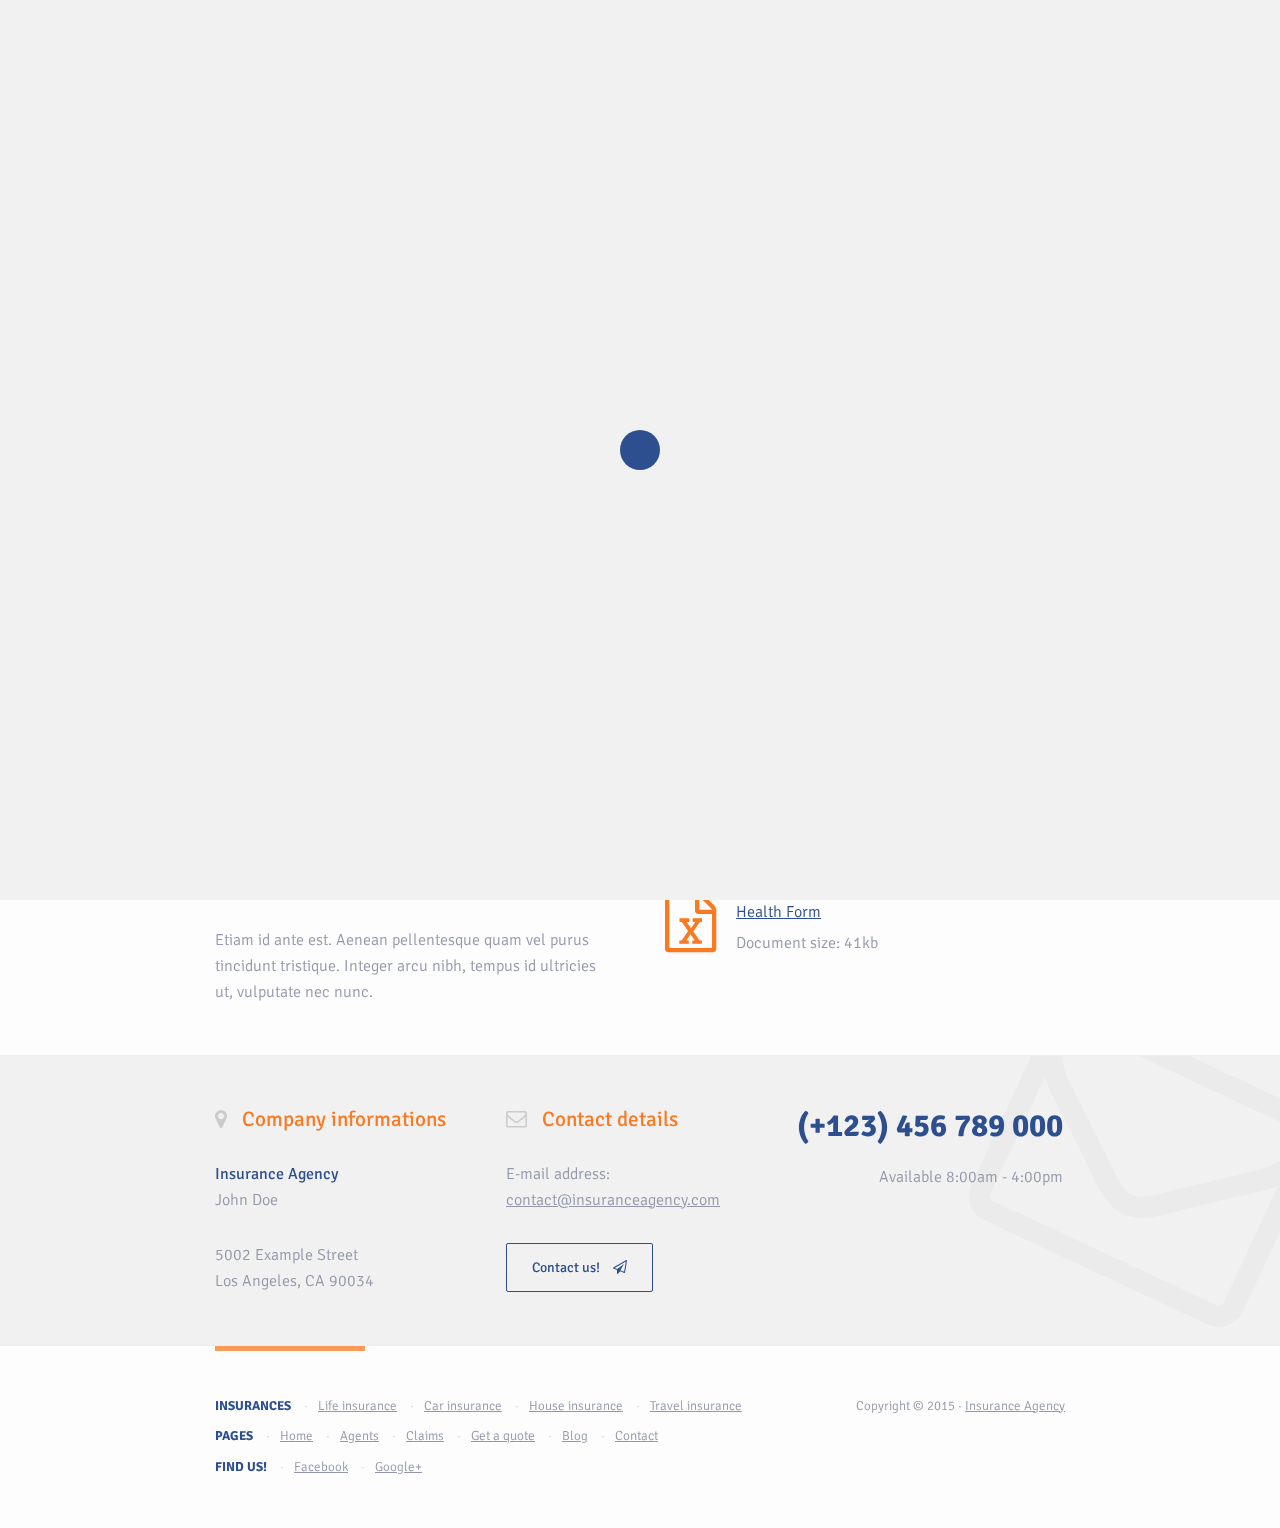
<file: Evercon_Project/get-a-car-insurance-quote.html>
<!DOCTYPE html>
<html lang="en-US">
<head>
    
    <title>Insurance - HTML5 Template for Insurance Agency</title>
    
    <meta charset="UTF-8" />
    <meta name="viewport" content="width=device-width, initial-scale=1.0" />

    <link rel="stylesheet" type="text/css" href="http://fonts.googleapis.com/css?family=Signika:300,400,600,700" />
    <link rel="stylesheet" type="text/css" href="_assets/_libs/font-awesome/css/font-awesome.css" /> 
    <link rel="stylesheet" type="text/css" href="_assets/_libs/no-ui-slider/jquery.nouislider.css" />
    <link rel="stylesheet" type="text/css" href="_assets/_libs/animate.css" /> 
    <link rel="stylesheet" type="text/css" href="_assets/_css/style.css" />  

</head>
<body>

    <div id="loader">

        <div class="loader-spinner">
        </div>
    
    </div>
                 
    <div id="contact-popup">
    
        <div id="contact-popup-background">
        </div>
    
        <div id="contact-popup-content" class="animated speed">

            <div id="contact-popup-close"><i class="fa fa-times"></i></div>

            <div id="google-map" data-lat="37.42565" data-lng="-122.13535" data-zoom-level="12">
            </div>
            
            <div class="padding">

                <i class="fa fa-envelope-o background-icon"></i>
                
                <h3>Contact us</h3>
                <h3 class="right">(+123) 456 789 000</h3>
                
                <h2>Send us an <span>email!</span></h2>
                <form method="post" class="form">
                
                    <h4>Contact details:</h4>
                    <input type="text" name="Name" placeholder="Your name..." class="contact-form-element contact-form-client-name" />
                    <input type="text" name="Phone number" placeholder="Your phone number..." class="contact-form-element last" />
                    <input type="text" name="E-mail" placeholder="Your e-mail..." class="contact-form-element contact-form-client-email" />
                    <input type="text" name="Title" placeholder="E-mail title..." class="contact-form-element contact-form-client-message-title last" />
                    
                    <h4>Message:</h4>
                    <textarea name="Message" rows="5" cols="5" placeholder="Your message..." class="contact-form-element"></textarea>
                    <button class="button button-navy-blue send-contact" type="button">Send a message! <i class="fa fa-paper-plane-o"></i></button>      
                             
                    <div class="contact-form-thanks">
                            
                        <div class="contact-form-thanks-content">
                        
                            Your message has been sent successfully. 
                            <span class="contact-form-thanks-close">Close this notice.</span>
                        
                        </div>
                    
                    </div>         
                                                                         
                </form>
            
            </div>
        
        </div>
    
    </div>  

    <div id="quote-popup">
    
        <div id="quote-popup-background">
        </div>
    
        <div id="quote-popup-content" class="animated speed">
        
            <div id="quote-popup-close"><i class="fa fa-times"></i></div>
            
            <ul id="quote-popup-tabs">
            
                <li data-quote-tab-for="travel-insurance">Travel insurance</li>
                <li data-quote-tab-for="car-insurance">Car insurance</li>
                <li data-quote-tab-for="life-insurance">Life insurance</li>
                <li data-quote-tab-for="house-insurance">House insurance</li>
            
            </ul>

            <div class="quote-forms">

                <!--
                travel insurance
                -->
                <div class="quote-form" data-quote-form-for="travel-insurance">
                
                    <i class="fa fa-bus background-icon"></i>
                
                    <div class="quote-form-background" style="background-image: url( '_assets/_img/image.png' );">
                    </div>
                    
                    <div class="quote-form-content">

                        <h2>Travel Insurance <span>Quote</span></h2>
                        <div class="form">

                            <h4>Level of protection: <span class="slider-value quote-form-element" data-name="Level of protection" data-slider-id="travel-protection-level">$<span></span></span></h4>
                            <div class="slider" data-slider-min="10000" data-slider-max="1000000" data-slider-start="200000" data-slider-step="10000" data-slider-id="travel-protection-level"></div>

                            <h4>Contact details:</h4>
                            <input type="text" class="quote-form-element quote-form-client-name" name="Full name" placeholder="Full Name..." />
                            
                            <span class="custom-dropdown last">
                            
                                <select name="How many persons?" class="custom-dropdown-select quote-form-element">
                                
                                    <option value="-">How many persons?</option>
                                    <option value="1">1</option>
                                    <option value="2">2</option>
                                    <option value="3">3</option>
                                    <option value="4">4</option>
                                    <option value="5">5</option>
                                    <option value="6">6</option>
                                    <option value="7">7</option>
                                    <option value="8">8</option>
                                    <option value="9">9</option>
                                    <option value="10">10</option>
                                
                                </select>
                            
                            </span>
                            
                            <input type="text" name="Phone Number" placeholder="Phone Number..." class="quote-form-element" />
                            <input type="text" name="E-mail Address" placeholder="E-mail Address..." class="quote-form-element quote-form-client-email last" />
                            
                            <h4>Travel:</h4>
                            <input type="text" name="Destination" placeholder="Destination..." class="quote-form-element" />
                            
                            <span class="custom-dropdown last">
                                
                                <select name="How long?" class="custom-dropdown-select quote-form-element">

                                    <option value="-">How long?</option>
                                    <option value="less than 1 week">less than 1 week</option>
                                    <option value="1 week">1 week</option>
                                    <option value="2 weeks">2 weeks</option>
                                    <option value="3 weeks">3 weeks</option>
                                    <option value="4 weeks and more">4 weeks and more</option>

                                </select>

                            </span>

                            <button class="button button-navy-blue send-quote" type="button">Get a quote <i class="fa fa-paper-plane-o"></i></button>
                            
                            <div class="quote-form-thanks">
                            
                                <div class="quote-form-thanks-content">
                                
                                    Your insurance quote has been sent successfully. 
                                    <span class="quote-form-thanks-close">Close this notice.</span>
                                
                                </div>
                            
                            </div>
                        
                        </div>

                    </div>
                
                </div>
                
                <!--
                car insurance
                -->
                <div class="quote-form" data-quote-form-for="car-insurance">
                
                    <i class="fa fa-car background-icon"></i>
                
                    <div class="quote-form-background" style="background-image: url( '_assets/_img/image.png' );">
                    </div>
                    
                    <div class="quote-form-content">

                        <h2>Car Insurance <span>Quote</span></h2>
                        <div class="form">

                            <h4>Contact details:</h4>
                            <input type="text" class="quote-form-element quote-form-client-name" name="Full name" placeholder="Full Name..." />
                            
                            <span class="custom-dropdown last">
                            
                                <select name="Age" class="custom-dropdown-select quote-form-element">
                                
                                    <option value="-">Your age</option>
                                    <option value="18">18</option>
                                    <option value="19">19</option>
                                    <option value="20">20</option>
                                    <option value="21">21</option>
                                    <option value="22">22</option>
                                    <option value="23">23</option>
                                    <option value="24">24</option>
                                    <option value="25">25</option>
                                    <option value="26">26</option>
                                    <option value="27">27</option>
                                    <option value="28">28</option>
                                    <option value="29">29</option>
                                    <option value="30">30</option>
                                    <option value="31">31</option>
                                    <option value="32">32</option>
                                    <option value="33">33</option>
                                    <option value="34">34</option>
                                    <option value="35">35</option>
                                    <option value="36">36</option>
                                    <option value="37">37</option>
                                    <option value="38">38</option>
                                    <option value="39">39</option>
                                    <option value="40">40</option>
                                    <option value="41">41</option>
                                    <option value="42">42</option>
                                    <option value="43">43</option>
                                    <option value="44">44</option>
                                    <option value="45">45</option>
                                    <option value="46">46</option>
                                    <option value="47">47</option>
                                    <option value="48">48</option>
                                    <option value="49">49</option>
                                    <option value="50">50</option>
                                    <option value="51">51</option>
                                    <option value="52">52</option>
                                    <option value="53">53</option>
                                    <option value="54">54</option>
                                    <option value="55">55</option>
                                    <option value="56">56</option>
                                    <option value="57">57</option>
                                    <option value="58">58</option>
                                    <option value="59">59</option>
                                    <option value="60">60</option>
                                    <option value="61">61</option>
                                    <option value="62">62</option>
                                    <option value="63">63</option>
                                    <option value="64">64</option>
                                    <option value="65">65</option>
                                    <option value="66">66</option>
                                    <option value="67">67</option>
                                    <option value="68">68</option>
                                    <option value="69">69</option>
                                    <option value="70">70</option>
                                    <option value="71">71</option>
                                    <option value="72">72</option>
                                    <option value="73">73</option>
                                    <option value="74">74</option>
                                    <option value="75">75</option>
                                    <option value="76">76</option>
                                    <option value="77">77</option>
                                    <option value="78">78</option>
                                    <option value="79">79</option>
                                    <option value="80">80</option>
                                    <option value="81">81</option>
                                    <option value="82">82</option>
                                    <option value="83">83</option>
                                    <option value="84">84</option>
                                    <option value="85">85</option>
                                    <option value="86">86</option>
                                    <option value="87">87</option>
                                    <option value="88">88</option>
                                    <option value="89">89</option>
                                    <option value="90">90</option>
                                    <option value="91">91</option>
                                    <option value="92">92</option>
                                    <option value="93">93</option>
                                    <option value="94">94</option>
                                    <option value="95">95</option>
                                    <option value="96">96</option>
                                    <option value="97">97</option>
                                    <option value="98">98</option>
                                    <option value="99">99</option>
                                
                                </select>
                            
                            </span>
                            
                            <input type="text" name="Phone Number" placeholder="Phone Number..." class="quote-form-element" />
                            <input type="text" name="E-mail Address" placeholder="E-mail Address..." class="quote-form-element quote-form-client-email last" />
                            
                            <h4>Your car</h4>
                            <input type="text" name="Car Manufacturer" placeholder="Manufacturer..." class="quote-form-element" />
                            <input type="text" name="Car Model" placeholder="Model..." class="quote-form-element last" />

                            <span class="custom-dropdown">
                            
                                <select name="Registration year" class="custom-dropdown-select quote-form-element">
                                
                                    <option value="-">Registration year</option>
                                    <option value="2015">2015</option>
                                    <option value="2014">2014</option>
                                    <option value="2013">2013</option>
                                    <option value="2012">2012</option>
                                    <option value="2011">2011</option>
                                    <option value="2010">2010</option>
                                    <option value="2009">2009</option>
                                    <option value="2008">2008</option>
                                    <option value="2007">2007</option>
                                    <option value="2006">2006</option>
                                    <option value="2005">2005</option>
                                    <option value="2004">2004</option>
                                    <option value="2003">2003</option>
                                    <option value="2002">2002</option>
                                    <option value="2001">2001</option>
                                    <option value="2000">2000</option>
                                    <option value="1999">1999</option>
                                    <option value="1998">1998</option>
                                    <option value="1997">1997</option>
                                    <option value="1996">1996</option>
                                    <option value="1995">1995</option>
                                    <option value="1994">1994</option>
                                    <option value="1993">1993</option>
                                    <option value="1992">1992</option>
                                    <option value="1991">1991</option>
                                    <option value="1990">1990</option>
                                    <option value="1989">1989</option>
                                    <option value="1988">1988</option>
                                    <option value="1987">1987</option>
                                    <option value="1986">1986</option>
                                    <option value="1985">1985</option>
                                    <option value="1984">1984</option>
                                    <option value="1983">1983</option>
                                    <option value="1982">1982</option>
                                    <option value="1981">1981</option>
                                    <option value="1980">1980</option>
                                    <option value="1979">1979</option>
                                    <option value="1978">1978</option>
                                    <option value="1977">1977</option>
                                    <option value="1976">1976</option>
                                    <option value="1975">1975</option>
                                    <option value="1974">1974</option>
                                    <option value="1973">1973</option>
                                    <option value="1972">1972</option>
                                    <option value="1971">1971</option>
                                    <option value="1970">1970</option>
                                    <option value="1969">1969</option>
                                    <option value="1968">1968</option>
                                    <option value="1967">1967</option>
                                    <option value="1966">1966</option>
                                    <option value="1965">1965</option>
                                    <option value="1964">1964</option>
                                    <option value="1963">1963</option>
                                    <option value="1962">1962</option>
                                    <option value="1961">1961</option>
                                    <option value="1960">1960</option>
                                    <option value="1959">1959</option>
                                    <option value="1958">1958</option>
                                    <option value="1957">1957</option>
                                    <option value="1956">1956</option>
                                    <option value="1955">1955</option>
                                    <option value="1954">1954</option>
                                    <option value="1953">1953</option>
                                    <option value="1952">1952</option>
                                    <option value="1951">1951</option>
                                    <option value="1950">1950</option>
                                
                                </select>
                            
                            </span>

                            <button class="button button-navy-blue send-quote" type="button">Get a quote <i class="fa fa-paper-plane-o"></i></button>
                        
                            <div class="quote-form-thanks">
                            
                                <div class="quote-form-thanks-content">
                                
                                    Your insurance quote has been sent successfully. 
                                    <span class="quote-form-thanks-close">Close this notice.</span>
                                
                                </div>
                            
                            </div>
                        
                        </div>

                    </div>
                
                </div>
                
                <!--
                life insurance
                -->
                <div class="quote-form" data-quote-form-for="life-insurance">
                
                    <i class="fa fa-umbrella background-icon"></i>
                
                    <div class="quote-form-background" style="background-image: url( '_assets/_img/image.png' );">
                    </div>
                    
                    <div class="quote-form-content">

                        <h2>Life Insurance <span>Quote</span></h2>
                        <div class="form">

                            <h4>Level of protection: <span class="slider-value quote-form-element" data-name="Level of protection" data-slider-id="life-protection-level">$<span></span></span></h4>
                            <div class="slider" data-slider-min="10000" data-slider-max="1000000" data-slider-start="200000" data-slider-step="10000" data-slider-id="life-protection-level"></div>

                            <h4>Contact details:</h4>
                            <input type="text" class="quote-form-element quote-form-client-name" name="Full name" placeholder="Full Name..." />
                            
                            <span class="custom-dropdown last">
                            
                                <select name="Age" class="custom-dropdown-select quote-form-element">
                                
                                    <option value="-">Your age</option>
                                    <option value="18">18</option>
                                    <option value="19">19</option>
                                    <option value="20">20</option>
                                    <option value="21">21</option>
                                    <option value="22">22</option>
                                    <option value="23">23</option>
                                    <option value="24">24</option>
                                    <option value="25">25</option>
                                    <option value="26">26</option>
                                    <option value="27">27</option>
                                    <option value="28">28</option>
                                    <option value="29">29</option>
                                    <option value="30">30</option>
                                    <option value="31">31</option>
                                    <option value="32">32</option>
                                    <option value="33">33</option>
                                    <option value="34">34</option>
                                    <option value="35">35</option>
                                    <option value="36">36</option>
                                    <option value="37">37</option>
                                    <option value="38">38</option>
                                    <option value="39">39</option>
                                    <option value="40">40</option>
                                    <option value="41">41</option>
                                    <option value="42">42</option>
                                    <option value="43">43</option>
                                    <option value="44">44</option>
                                    <option value="45">45</option>
                                    <option value="46">46</option>
                                    <option value="47">47</option>
                                    <option value="48">48</option>
                                    <option value="49">49</option>
                                    <option value="50">50</option>
                                    <option value="51">51</option>
                                    <option value="52">52</option>
                                    <option value="53">53</option>
                                    <option value="54">54</option>
                                    <option value="55">55</option>
                                    <option value="56">56</option>
                                    <option value="57">57</option>
                                    <option value="58">58</option>
                                    <option value="59">59</option>
                                    <option value="60">60</option>
                                    <option value="61">61</option>
                                    <option value="62">62</option>
                                    <option value="63">63</option>
                                    <option value="64">64</option>
                                    <option value="65">65</option>
                                    <option value="66">66</option>
                                    <option value="67">67</option>
                                    <option value="68">68</option>
                                    <option value="69">69</option>
                                    <option value="70">70</option>
                                    <option value="71">71</option>
                                    <option value="72">72</option>
                                    <option value="73">73</option>
                                    <option value="74">74</option>
                                    <option value="75">75</option>
                                    <option value="76">76</option>
                                    <option value="77">77</option>
                                    <option value="78">78</option>
                                    <option value="79">79</option>
                                    <option value="80">80</option>
                                    <option value="81">81</option>
                                    <option value="82">82</option>
                                    <option value="83">83</option>
                                    <option value="84">84</option>
                                    <option value="85">85</option>
                                    <option value="86">86</option>
                                    <option value="87">87</option>
                                    <option value="88">88</option>
                                    <option value="89">89</option>
                                    <option value="90">90</option>
                                    <option value="91">91</option>
                                    <option value="92">92</option>
                                    <option value="93">93</option>
                                    <option value="94">94</option>
                                    <option value="95">95</option>
                                    <option value="96">96</option>
                                    <option value="97">97</option>
                                    <option value="98">98</option>
                                    <option value="99">99</option>
                                
                                </select>
                            
                            </span>
                            
                            <input type="text" name="Phone Number" placeholder="Phone Number..." class="quote-form-element" />
                            <input type="text" name="E-mail Address" placeholder="E-mail Address..." class="quote-form-element quote-form-client-email last" />
                            
                            <h4>Have you used tobacco or nicotine products in the last 12 months?</h4>
                            <div class="checkbox quote-form-element" data-checked="yes" data-name="Have you used tobacco or nicotine products in the last 12 months?">
                            
                                <span class="checkbox-status"><i class="fa fa-check"></i></span>
                                <span class="checkbox-values">
                                
                                    <span class="checkbox-value-checked">Yes, I have</span>
                                    <span class="checkbox-value-unchecked">No, I haven't</span>
                                
                                </span>
                            
                            </div>
                            
                            <button class="button button-navy-blue send-quote" type="button">Get a quote <i class="fa fa-paper-plane-o"></i></button>
                        
                            <div class="quote-form-thanks">
                            
                                <div class="quote-form-thanks-content">
                                
                                    Your insurance quote has been sent successfully. 
                                    <span class="quote-form-thanks-close">Close this notice.</span>
                                
                                </div>
                            
                            </div>
                        
                        </div>

                    </div>
                
                </div>
                
                <!--
                house insurance
                -->
                <div class="quote-form" data-quote-form-for="house-insurance">
                
                    <i class="fa fa-home background-icon"></i>
                
                    <div class="quote-form-background" style="background-image: url( '_assets/_img/image.png' );">
                    </div>
                    
                    <div class="quote-form-content">

                        <h2>House Insurance <span>Quote</span></h2>
                        <div class="form">
                        
                            <h4>Your house:</h4>
                            <span class="custom-dropdown">
                            
                                <select name="What sort of property is it?" class="custom-dropdown-select quote-form-element">
                                
                                    <option value="-">What sort of property is it?</option>
                                    <option value="House">House</option>
                                    <option value="Flat / Apartment">Flat / Apartment</option>
                                    <option value="Bungalow">Bungalow</option>
                                    <option value="Town house">Town house</option>
                                    <option value="Other">Other</option>
                                
                                </select>
                            
                            </span>
                            
                            <span class="custom-dropdown last">
                            
                                <select name="What type of property is it?" class="custom-dropdown-select quote-form-element">
                                
                                    <option value="-">What type of property is it?</option>
                                    <option value="Semi-detached">Semi-detached</option>
                                    <option value="Detached">Detached</option>
                                    <option value="Link-detached">Link-detached</option>
                                    <option value="Terraced">Terraced</option>
                                    <option value="End terrace">End terrace</option>
                                
                                </select>
                            
                            </span>
                            
                            <input type="text" class="quote-form-element" name="Roughly when was it built?" placeholder="Roughly when was it built?" />
                            <input type="text" class="quote-form-element last" name="House Postcode" placeholder="House Postcode" />
                        
                            <h4>Contact details:</h4>
                            <input type="text" class="quote-form-element quote-form-client-name" name="Full name" placeholder="Full Name..." />
                            
                            <span class="custom-dropdown last">
                            
                                <select name="Age" class="custom-dropdown-select quote-form-element">
                                
                                    <option value="-">Your age</option>
                                    <option value="18">18</option>
                                    <option value="19">19</option>
                                    <option value="20">20</option>
                                    <option value="21">21</option>
                                    <option value="22">22</option>
                                    <option value="23">23</option>
                                    <option value="24">24</option>
                                    <option value="25">25</option>
                                    <option value="26">26</option>
                                    <option value="27">27</option>
                                    <option value="28">28</option>
                                    <option value="29">29</option>
                                    <option value="30">30</option>
                                    <option value="31">31</option>
                                    <option value="32">32</option>
                                    <option value="33">33</option>
                                    <option value="34">34</option>
                                    <option value="35">35</option>
                                    <option value="36">36</option>
                                    <option value="37">37</option>
                                    <option value="38">38</option>
                                    <option value="39">39</option>
                                    <option value="40">40</option>
                                    <option value="41">41</option>
                                    <option value="42">42</option>
                                    <option value="43">43</option>
                                    <option value="44">44</option>
                                    <option value="45">45</option>
                                    <option value="46">46</option>
                                    <option value="47">47</option>
                                    <option value="48">48</option>
                                    <option value="49">49</option>
                                    <option value="50">50</option>
                                    <option value="51">51</option>
                                    <option value="52">52</option>
                                    <option value="53">53</option>
                                    <option value="54">54</option>
                                    <option value="55">55</option>
                                    <option value="56">56</option>
                                    <option value="57">57</option>
                                    <option value="58">58</option>
                                    <option value="59">59</option>
                                    <option value="60">60</option>
                                    <option value="61">61</option>
                                    <option value="62">62</option>
                                    <option value="63">63</option>
                                    <option value="64">64</option>
                                    <option value="65">65</option>
                                    <option value="66">66</option>
                                    <option value="67">67</option>
                                    <option value="68">68</option>
                                    <option value="69">69</option>
                                    <option value="70">70</option>
                                    <option value="71">71</option>
                                    <option value="72">72</option>
                                    <option value="73">73</option>
                                    <option value="74">74</option>
                                    <option value="75">75</option>
                                    <option value="76">76</option>
                                    <option value="77">77</option>
                                    <option value="78">78</option>
                                    <option value="79">79</option>
                                    <option value="80">80</option>
                                    <option value="81">81</option>
                                    <option value="82">82</option>
                                    <option value="83">83</option>
                                    <option value="84">84</option>
                                    <option value="85">85</option>
                                    <option value="86">86</option>
                                    <option value="87">87</option>
                                    <option value="88">88</option>
                                    <option value="89">89</option>
                                    <option value="90">90</option>
                                    <option value="91">91</option>
                                    <option value="92">92</option>
                                    <option value="93">93</option>
                                    <option value="94">94</option>
                                    <option value="95">95</option>
                                    <option value="96">96</option>
                                    <option value="97">97</option>
                                    <option value="98">98</option>
                                    <option value="99">99</option>
                                
                                </select>
                            
                            </span>
                            
                            <input type="text" name="Phone Number" placeholder="Phone Number..." class="quote-form-element" />
                            <input type="text" name="E-mail Address" placeholder="E-mail Address..." class="quote-form-element quote-form-client-email last" />
                        
                            <button class="button button-navy-blue send-quote" type="button">Get a quote <i class="fa fa-paper-plane-o"></i></button>
                        
                            <div class="quote-form-thanks">
                            
                                <div class="quote-form-thanks-content">
                                
                                    Your insurance quote has been sent successfully. 
                                    <span class="quote-form-thanks-close">Close this notice.</span>
                                
                                </div>
                            
                            </div>
                        
                        </div>

                    </div>
                
                </div>
            
            </div>
        
        </div>
    
    </div>

    <header>
    
        <div class="center">

            <div class="logo">
            
                <a href="/index.html"><img src="_assets/_img/logo.png" alt="Insurance Agency" /></a>
            
            </div>

            <nav>
            
                <ul class="menu">
                
                    <li><a href="/index.html">Home</a></li>
                    <li><button class="menu-element" data-action="show-quote-popup" data-quote-key="life-insurance">Get a quote</button></li>
                    <li><a href="/blog.html">Blog</a></li>
                    
                    <li class="active">
                    
                        <a href="/agents.html">Pages</a>
                        <i class="fa fa-caret-down"></i>
                        
                        <ul class="submenu animated speed fadeInDown">
                        
                            <li><a href="/agents.html">Agents</a></li>
                            
                            <li>

                                <a href="/get-a-travel-insurance-quote.html"><i class="fa fa-caret-left"></i> Quote forms</a>
                                <ul class="submenu animated speed fadeInRight">
                                
                                    <li><a href="/get-a-life-insurance-quote.html">Life insurance Quote</a></li>
                                    <li><a href="/get-a-car-insurance-quote.html">Car insurance Quote</a></li>
                                    <li><a href="/get-a-house-insurance-quote.html">House insurance Quote</a></li>
                                    <li><a href="/get-a-travel-insurance-quote.html">Travel insurance Quote</a></li>
                                
                                </ul>
                            
                            </li>
                            
                            <li><a href="/claims.html">Claims</a></li>
                            <li><a href="/contact.html">Contact page</a></li>

                            <li>

                                <a href="/travel-insurance.html"><i class="fa fa-caret-left"></i> Insurances promo</a>
                                <ul class="submenu animated speed fadeInRight">
                                
                                    <li><a href="/life-insurance.html">Life insurance</a></li>
                                    <li><a href="/car-insurance.html">Car insurance</a></li>
                                    <li><a href="/house-insurance.html">House insurance</a></li>
                                    <li><a href="/travel-insurance.html">Travel insurance</a></li>
                                
                                </ul>
                            
                            </li>

                            <li><a href="/404.html">404 page</a></li>
                        
                        </ul>
                    
                    </li>
                    
                    <li><button class="menu-element" data-action="show-contact-popup">Contact</button></li>
    
                </ul>
                
                <div class="menu-responsive"><i class="fa fa-bars"></i></div>
            
            </nav>
            
            <div class="clear">
            </div>

        </div>

    </header>

    <section class="quote-forms section-top-space section-gray">

        <div class="center">

            <div class="quote-form-background" style="background-image: url( '_assets/_img/image.png' );">
            </div>
            
            <div class="quote-form-content">

                <h2>Car Insurance <span>Quote</span></h2>
                <div class="form">

                    <h4>Contact details:</h4>
                    <input type="text" class="quote-form-element quote-form-client-name" name="Full name" placeholder="Full Name..." />
                    
                    <span class="custom-dropdown last">
                    
                        <select name="Age" class="custom-dropdown-select quote-form-element">
                        
                            <option value="-">Your age</option>
                            <option value="18">18</option>
                            <option value="19">19</option>
                            <option value="20">20</option>
                            <option value="21">21</option>
                            <option value="22">22</option>
                            <option value="23">23</option>
                            <option value="24">24</option>
                            <option value="25">25</option>
                            <option value="26">26</option>
                            <option value="27">27</option>
                            <option value="28">28</option>
                            <option value="29">29</option>
                            <option value="30">30</option>
                            <option value="31">31</option>
                            <option value="32">32</option>
                            <option value="33">33</option>
                            <option value="34">34</option>
                            <option value="35">35</option>
                            <option value="36">36</option>
                            <option value="37">37</option>
                            <option value="38">38</option>
                            <option value="39">39</option>
                            <option value="40">40</option>
                            <option value="41">41</option>
                            <option value="42">42</option>
                            <option value="43">43</option>
                            <option value="44">44</option>
                            <option value="45">45</option>
                            <option value="46">46</option>
                            <option value="47">47</option>
                            <option value="48">48</option>
                            <option value="49">49</option>
                            <option value="50">50</option>
                            <option value="51">51</option>
                            <option value="52">52</option>
                            <option value="53">53</option>
                            <option value="54">54</option>
                            <option value="55">55</option>
                            <option value="56">56</option>
                            <option value="57">57</option>
                            <option value="58">58</option>
                            <option value="59">59</option>
                            <option value="60">60</option>
                            <option value="61">61</option>
                            <option value="62">62</option>
                            <option value="63">63</option>
                            <option value="64">64</option>
                            <option value="65">65</option>
                            <option value="66">66</option>
                            <option value="67">67</option>
                            <option value="68">68</option>
                            <option value="69">69</option>
                            <option value="70">70</option>
                            <option value="71">71</option>
                            <option value="72">72</option>
                            <option value="73">73</option>
                            <option value="74">74</option>
                            <option value="75">75</option>
                            <option value="76">76</option>
                            <option value="77">77</option>
                            <option value="78">78</option>
                            <option value="79">79</option>
                            <option value="80">80</option>
                            <option value="81">81</option>
                            <option value="82">82</option>
                            <option value="83">83</option>
                            <option value="84">84</option>
                            <option value="85">85</option>
                            <option value="86">86</option>
                            <option value="87">87</option>
                            <option value="88">88</option>
                            <option value="89">89</option>
                            <option value="90">90</option>
                            <option value="91">91</option>
                            <option value="92">92</option>
                            <option value="93">93</option>
                            <option value="94">94</option>
                            <option value="95">95</option>
                            <option value="96">96</option>
                            <option value="97">97</option>
                            <option value="98">98</option>
                            <option value="99">99</option>
                        
                        </select>
                    
                    </span>
                    
                    <input type="text" name="Phone Number" placeholder="Phone Number..." class="quote-form-element" />
                    <input type="text" name="E-mail Address" placeholder="E-mail Address..." class="quote-form-element quote-form-client-email last" />
                    
                    <h4>Your car</h4>
                    <input type="text" name="Car Manufacturer" placeholder="Manufacturer..." class="quote-form-element" />
                    <input type="text" name="Car Model" placeholder="Model..." class="quote-form-element last" />

                    <span class="custom-dropdown">
                    
                        <select name="Registration year" class="custom-dropdown-select quote-form-element">
                        
                            <option value="-">Registration year</option>
                            <option value="2015">2015</option>
                            <option value="2014">2014</option>
                            <option value="2013">2013</option>
                            <option value="2012">2012</option>
                            <option value="2011">2011</option>
                            <option value="2010">2010</option>
                            <option value="2009">2009</option>
                            <option value="2008">2008</option>
                            <option value="2007">2007</option>
                            <option value="2006">2006</option>
                            <option value="2005">2005</option>
                            <option value="2004">2004</option>
                            <option value="2003">2003</option>
                            <option value="2002">2002</option>
                            <option value="2001">2001</option>
                            <option value="2000">2000</option>
                            <option value="1999">1999</option>
                            <option value="1998">1998</option>
                            <option value="1997">1997</option>
                            <option value="1996">1996</option>
                            <option value="1995">1995</option>
                            <option value="1994">1994</option>
                            <option value="1993">1993</option>
                            <option value="1992">1992</option>
                            <option value="1991">1991</option>
                            <option value="1990">1990</option>
                            <option value="1989">1989</option>
                            <option value="1988">1988</option>
                            <option value="1987">1987</option>
                            <option value="1986">1986</option>
                            <option value="1985">1985</option>
                            <option value="1984">1984</option>
                            <option value="1983">1983</option>
                            <option value="1982">1982</option>
                            <option value="1981">1981</option>
                            <option value="1980">1980</option>
                            <option value="1979">1979</option>
                            <option value="1978">1978</option>
                            <option value="1977">1977</option>
                            <option value="1976">1976</option>
                            <option value="1975">1975</option>
                            <option value="1974">1974</option>
                            <option value="1973">1973</option>
                            <option value="1972">1972</option>
                            <option value="1971">1971</option>
                            <option value="1970">1970</option>
                            <option value="1969">1969</option>
                            <option value="1968">1968</option>
                            <option value="1967">1967</option>
                            <option value="1966">1966</option>
                            <option value="1965">1965</option>
                            <option value="1964">1964</option>
                            <option value="1963">1963</option>
                            <option value="1962">1962</option>
                            <option value="1961">1961</option>
                            <option value="1960">1960</option>
                            <option value="1959">1959</option>
                            <option value="1958">1958</option>
                            <option value="1957">1957</option>
                            <option value="1956">1956</option>
                            <option value="1955">1955</option>
                            <option value="1954">1954</option>
                            <option value="1953">1953</option>
                            <option value="1952">1952</option>
                            <option value="1951">1951</option>
                            <option value="1950">1950</option>
                        
                        </select>
                    
                    </span>

                    <button class="button button-navy-blue send-quote" type="button">Get a quote <i class="fa fa-paper-plane-o"></i></button>
                
                    <div class="quote-form-thanks">
                    
                        <div class="quote-form-thanks-content">
                        
                            Your insurance quote has been sent successfully. 
                            <span class="quote-form-thanks-close">Close this notice.</span>
                        
                        </div>
                    
                    </div>
                
                </div>

            </div>
            
            <div class="clear">
            </div>

        </div>

    </section>

    <section class="double-content">
    
        <div class="center">
        
            <div class="green-line">
            </div>

            <div class="content-left">

                <h2>Important documents</h2>
                
                <p>Etiam elit elit, commodo at interdum sed. Cras accumsan dignissim neque et pulvinar. In finibus vitae tellus at scelerisque. Etiam facilisis purus nec sem ultricies commodo.</p>
                <p class="without-margin-bottom">Etiam id ante est. Aenean pellentesque quam vel purus tincidunt tristique. Integer arcu nibh, tempus id ultricies ut, vulputate nec nunc.</p>

            </div>
            
            <div class="content-right">

                <ul class="documents without-margin-bottom">
                
                    <li class="document document-pdf">
                    
                        <i class="fa fa-file-pdf-o"></i>
                        <a href="#">General Insurance Conditions</a>
                        <span>Document size: 34kb</span>
                    
                        <div class="clear">
                        </div>
                    
                    </li>
                    
                    <li class="document document-pdf">
                    
                        <i class="fa fa-file-pdf-o"></i>
                        <a href="#">Offer details</a>
                        <span>Document size: 34kb</span>
                    
                        <div class="clear">
                        </div>
                    
                    </li>
                    
                    <li class="document document-excel">
                    
                        <i class="fa fa-file-excel-o"></i>
                        <a href="#">Health Form</a>
                        <span>Document size: 41kb</span>
                    
                        <div class="clear">
                        </div>
                    
                    </li>
                
                </ul>

            </div>
            
            <div class="clear">
            </div>
        
        </div>
    
    </section>
                          
    <section class="contact contact-gray section-gray">
    
        <div class="center">
        
            <i class="fa fa-envelope-o background-icon"></i>
            <div class="contact-details">

                <div class="contact-detail-single">
                
                    <h3><i class="fa fa-map-marker"></i> Company informations</h3>
                    <p><strong>Insurance Agency</strong><br /> John Doe</p>
                    <p class="without-margin-bottom">5002 Example Street<br /> Los Angeles, CA 90034</p>
                     
                </div>

                <div class="contact-detail-single">
                
                    <h3><i class="fa fa-envelope-o"></i> Contact details</h3>
                    <p>E-mail address: <br /><a href="#">contact@insuranceagency.com</a></p>     
                    <p class="without-margin-bottom"><button class="button button-navy-blue" data-action="show-contact-popup">Contact us! <i class="fa fa-paper-plane-o"></i></button></p>
                
                </div>
                
                <div class="contact-detail-single contact-detail-single-last">
                
                    <h2>(+123) 456 789 000</h2> 
                    <p class="without-margin-bottom">Available 8:00am - 4:00pm</p> 
                
                </div>
            
            </div>

        </div>
    
    </section>

    <footer>

        <div class="center">

            <div class="green-line">
            </div>
        
            <nav>
        
                <ul class="left">
    
                    <li>
                    
                        <h4>Insurances</h4>  
                        <ul class="sub">
                        
                            <li><a href="/life-insurance.html">Life insurance</a></li>
                            <li><a href="/car-insurance.html">Car insurance</a></li>
                            <li><a href="/house-insurance.html">House insurance</a></li>
                            <li><a href="/travel-insurance.html">Travel insurance</a></li>
                        
                        </ul>
                    
                    </li>
    
                    <li>
                    
                        <h4>Pages</h4>
                        <ul class="sub">
                        
                            <li><a href="/index.html">Home</a></li>
                            <li><a href="/agents.html">Agents</a></li>
                            <li><a href="/claims.html">Claims</a></li>
                            <li><button class="menu-element" data-action="show-quote-popup" data-quote-key="life-insurance">Get a quote</button></li>
                            <li><a href="/blog.html">Blog</a></li>
                            <li><button class="menu-element" data-action="show-contact-popup">Contact</button></li>
                        
                        </ul>
                    
                    </li>
                    
                    <li>
                    
                        <h4>Find us!</h4>
                        <ul class="sub">
                        
                            <li><a href="#">Facebook</a></li>
                            <li><a href="#">Google+</a></li>
                        
                        </ul>
                    
                    </li>
                    
                </ul>
            
            </nav>
            
            <ul class="right">
            
                <li>Copyright &copy; 2015 <span class="divider">&middot;</span> <a href="/index.html">Insurance Agency</a></li>
                <li><div class="fb-like" data-href="https://www.facebook.com/envato" data-layout="button_count" data-action="like" data-show-faces="false" data-share="true"></div></li>
            
            </ul>

            <div class="clear">
            </div>
        
        </div>
    
    </footer>

    <!--
    facebook SDK
    -->
    <div id="fb-root"></div>
    <script>(function(d, s, id) {
      var js, fjs = d.getElementsByTagName(s)[0];
      if (d.getElementById(id)) return;
      js = d.createElement(s); js.id = id;
      js.src = "http://connect.facebook.net/en_US/sdk.js#xfbml=1&version=v2.0";
      fjs.parentNode.insertBefore(js, fjs);
    }(document, 'script', 'facebook-jssdk'));</script>

    <script src="_assets/_libs/jquery.js"></script>
    <script src="http://maps.google.com/maps/api/js?sensor=false"></script>
    <script src="_assets/_libs/no-ui-slider/jquery.nouislider.all.min.js"></script>
    <script src="_assets/_libs/smoothscroll.js"></script>
    <script src="_assets/_libs/parallax.js"></script>
    <script src="_assets/_js/functions.js"></script>

</body>
</html>
</file>
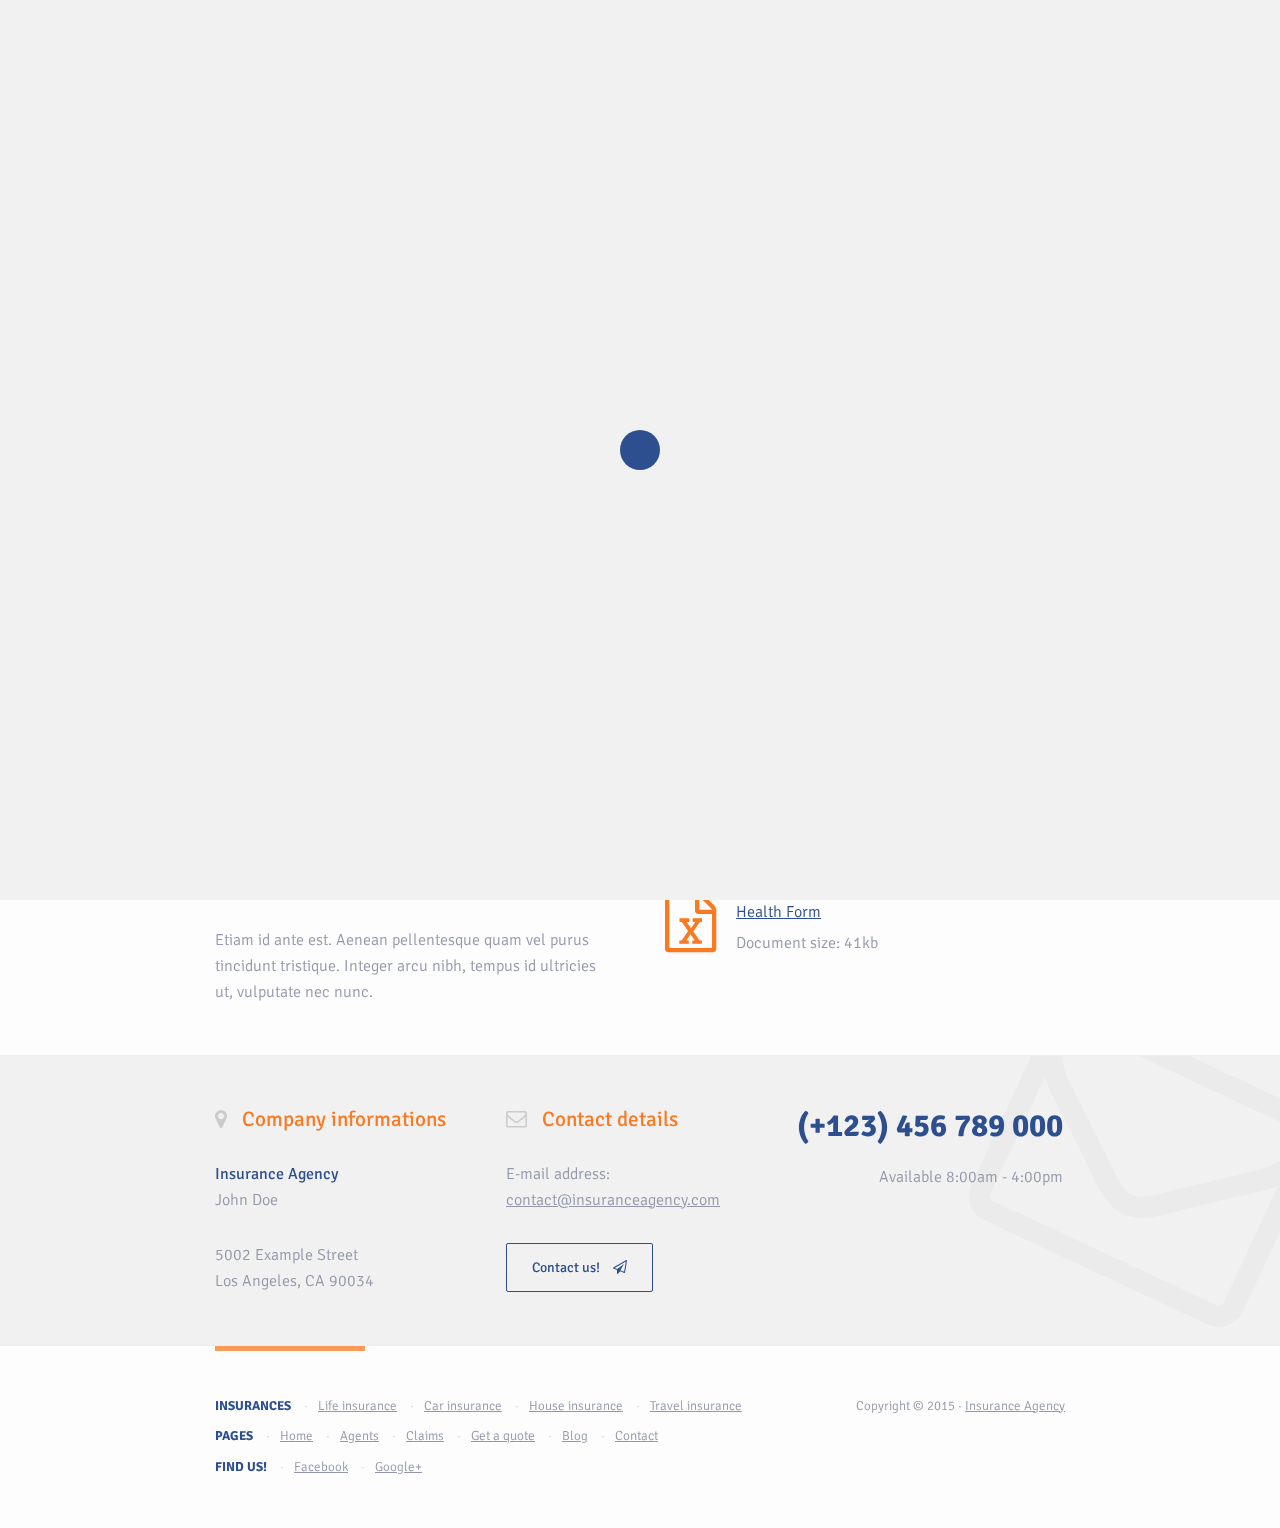
<file: Evercon_Project/get-a-house-insurance-quote.html>
<!DOCTYPE html>
<html lang="en-US">
<head>
    
    <title>Insurance - HTML5 Template for Insurance Agency</title>
    
    <meta charset="UTF-8" />
    <meta name="viewport" content="width=device-width, initial-scale=1.0" />

    <link rel="stylesheet" type="text/css" href="http://fonts.googleapis.com/css?family=Signika:300,400,600,700" />
    <link rel="stylesheet" type="text/css" href="_assets/_libs/font-awesome/css/font-awesome.css" /> 
    <link rel="stylesheet" type="text/css" href="_assets/_libs/no-ui-slider/jquery.nouislider.css" />
    <link rel="stylesheet" type="text/css" href="_assets/_libs/animate.css" /> 
    <link rel="stylesheet" type="text/css" href="_assets/_css/style.css" />  

</head>
<body>

    <div id="loader">

        <div class="loader-spinner">
        </div>
    
    </div>
                 
    <div id="contact-popup">
    
        <div id="contact-popup-background">
        </div>
    
        <div id="contact-popup-content" class="animated speed">

            <div id="contact-popup-close"><i class="fa fa-times"></i></div>

            <div id="google-map" data-lat="37.42565" data-lng="-122.13535" data-zoom-level="12">
            </div>
            
            <div class="padding">

                <i class="fa fa-envelope-o background-icon"></i>
                
                <h3>Contact us</h3>
                <h3 class="right">(+123) 456 789 000</h3>
                
                <h2>Send us an <span>email!</span></h2>
                <form method="post" class="form">
                
                    <h4>Contact details:</h4>
                    <input type="text" name="Name" placeholder="Your name..." class="contact-form-element contact-form-client-name" />
                    <input type="text" name="Phone number" placeholder="Your phone number..." class="contact-form-element last" />
                    <input type="text" name="E-mail" placeholder="Your e-mail..." class="contact-form-element contact-form-client-email" />
                    <input type="text" name="Title" placeholder="E-mail title..." class="contact-form-element contact-form-client-message-title last" />
                    
                    <h4>Message:</h4>
                    <textarea name="Message" rows="5" cols="5" placeholder="Your message..." class="contact-form-element"></textarea>
                    <button class="button button-navy-blue send-contact" type="button">Send a message! <i class="fa fa-paper-plane-o"></i></button>      
                             
                    <div class="contact-form-thanks">
                            
                        <div class="contact-form-thanks-content">
                        
                            Your message has been sent successfully. 
                            <span class="contact-form-thanks-close">Close this notice.</span>
                        
                        </div>
                    
                    </div>         
                                                                         
                </form>
            
            </div>
        
        </div>
    
    </div>  

    <div id="quote-popup">
    
        <div id="quote-popup-background">
        </div>
    
        <div id="quote-popup-content" class="animated speed">
        
            <div id="quote-popup-close"><i class="fa fa-times"></i></div>
            
            <ul id="quote-popup-tabs">
            
                <li data-quote-tab-for="travel-insurance">Travel insurance</li>
                <li data-quote-tab-for="car-insurance">Car insurance</li>
                <li data-quote-tab-for="life-insurance">Life insurance</li>
                <li data-quote-tab-for="house-insurance">House insurance</li>
            
            </ul>

            <div class="quote-forms">

                <!--
                travel insurance
                -->
                <div class="quote-form" data-quote-form-for="travel-insurance">
                
                    <i class="fa fa-bus background-icon"></i>
                
                    <div class="quote-form-background" style="background-image: url( '_assets/_img/image.png' );">
                    </div>
                    
                    <div class="quote-form-content">

                        <h2>Travel Insurance <span>Quote</span></h2>
                        <div class="form">

                            <h4>Level of protection: <span class="slider-value quote-form-element" data-name="Level of protection" data-slider-id="travel-protection-level">$<span></span></span></h4>
                            <div class="slider" data-slider-min="10000" data-slider-max="1000000" data-slider-start="200000" data-slider-step="10000" data-slider-id="travel-protection-level"></div>

                            <h4>Contact details:</h4>
                            <input type="text" class="quote-form-element quote-form-client-name" name="Full name" placeholder="Full Name..." />
                            
                            <span class="custom-dropdown last">
                            
                                <select name="How many persons?" class="custom-dropdown-select quote-form-element">
                                
                                    <option value="-">How many persons?</option>
                                    <option value="1">1</option>
                                    <option value="2">2</option>
                                    <option value="3">3</option>
                                    <option value="4">4</option>
                                    <option value="5">5</option>
                                    <option value="6">6</option>
                                    <option value="7">7</option>
                                    <option value="8">8</option>
                                    <option value="9">9</option>
                                    <option value="10">10</option>
                                
                                </select>
                            
                            </span>
                            
                            <input type="text" name="Phone Number" placeholder="Phone Number..." class="quote-form-element" />
                            <input type="text" name="E-mail Address" placeholder="E-mail Address..." class="quote-form-element quote-form-client-email last" />
                            
                            <h4>Travel:</h4>
                            <input type="text" name="Destination" placeholder="Destination..." class="quote-form-element" />
                            
                            <span class="custom-dropdown last">
                                
                                <select name="How long?" class="custom-dropdown-select quote-form-element">

                                    <option value="-">How long?</option>
                                    <option value="less than 1 week">less than 1 week</option>
                                    <option value="1 week">1 week</option>
                                    <option value="2 weeks">2 weeks</option>
                                    <option value="3 weeks">3 weeks</option>
                                    <option value="4 weeks and more">4 weeks and more</option>

                                </select>

                            </span>

                            <button class="button button-navy-blue send-quote" type="button">Get a quote <i class="fa fa-paper-plane-o"></i></button>
                            
                            <div class="quote-form-thanks">
                            
                                <div class="quote-form-thanks-content">
                                
                                    Your insurance quote has been sent successfully. 
                                    <span class="quote-form-thanks-close">Close this notice.</span>
                                
                                </div>
                            
                            </div>
                        
                        </div>

                    </div>
                
                </div>
                
                <!--
                car insurance
                -->
                <div class="quote-form" data-quote-form-for="car-insurance">
                
                    <i class="fa fa-car background-icon"></i>
                
                    <div class="quote-form-background" style="background-image: url( '_assets/_img/image.png' );">
                    </div>
                    
                    <div class="quote-form-content">

                        <h2>Car Insurance <span>Quote</span></h2>
                        <div class="form">

                            <h4>Contact details:</h4>
                            <input type="text" class="quote-form-element quote-form-client-name" name="Full name" placeholder="Full Name..." />
                            
                            <span class="custom-dropdown last">
                            
                                <select name="Age" class="custom-dropdown-select quote-form-element">
                                
                                    <option value="-">Your age</option>
                                    <option value="18">18</option>
                                    <option value="19">19</option>
                                    <option value="20">20</option>
                                    <option value="21">21</option>
                                    <option value="22">22</option>
                                    <option value="23">23</option>
                                    <option value="24">24</option>
                                    <option value="25">25</option>
                                    <option value="26">26</option>
                                    <option value="27">27</option>
                                    <option value="28">28</option>
                                    <option value="29">29</option>
                                    <option value="30">30</option>
                                    <option value="31">31</option>
                                    <option value="32">32</option>
                                    <option value="33">33</option>
                                    <option value="34">34</option>
                                    <option value="35">35</option>
                                    <option value="36">36</option>
                                    <option value="37">37</option>
                                    <option value="38">38</option>
                                    <option value="39">39</option>
                                    <option value="40">40</option>
                                    <option value="41">41</option>
                                    <option value="42">42</option>
                                    <option value="43">43</option>
                                    <option value="44">44</option>
                                    <option value="45">45</option>
                                    <option value="46">46</option>
                                    <option value="47">47</option>
                                    <option value="48">48</option>
                                    <option value="49">49</option>
                                    <option value="50">50</option>
                                    <option value="51">51</option>
                                    <option value="52">52</option>
                                    <option value="53">53</option>
                                    <option value="54">54</option>
                                    <option value="55">55</option>
                                    <option value="56">56</option>
                                    <option value="57">57</option>
                                    <option value="58">58</option>
                                    <option value="59">59</option>
                                    <option value="60">60</option>
                                    <option value="61">61</option>
                                    <option value="62">62</option>
                                    <option value="63">63</option>
                                    <option value="64">64</option>
                                    <option value="65">65</option>
                                    <option value="66">66</option>
                                    <option value="67">67</option>
                                    <option value="68">68</option>
                                    <option value="69">69</option>
                                    <option value="70">70</option>
                                    <option value="71">71</option>
                                    <option value="72">72</option>
                                    <option value="73">73</option>
                                    <option value="74">74</option>
                                    <option value="75">75</option>
                                    <option value="76">76</option>
                                    <option value="77">77</option>
                                    <option value="78">78</option>
                                    <option value="79">79</option>
                                    <option value="80">80</option>
                                    <option value="81">81</option>
                                    <option value="82">82</option>
                                    <option value="83">83</option>
                                    <option value="84">84</option>
                                    <option value="85">85</option>
                                    <option value="86">86</option>
                                    <option value="87">87</option>
                                    <option value="88">88</option>
                                    <option value="89">89</option>
                                    <option value="90">90</option>
                                    <option value="91">91</option>
                                    <option value="92">92</option>
                                    <option value="93">93</option>
                                    <option value="94">94</option>
                                    <option value="95">95</option>
                                    <option value="96">96</option>
                                    <option value="97">97</option>
                                    <option value="98">98</option>
                                    <option value="99">99</option>
                                
                                </select>
                            
                            </span>
                            
                            <input type="text" name="Phone Number" placeholder="Phone Number..." class="quote-form-element" />
                            <input type="text" name="E-mail Address" placeholder="E-mail Address..." class="quote-form-element quote-form-client-email last" />
                            
                            <h4>Your car</h4>
                            <input type="text" name="Car Manufacturer" placeholder="Manufacturer..." class="quote-form-element" />
                            <input type="text" name="Car Model" placeholder="Model..." class="quote-form-element last" />

                            <span class="custom-dropdown">
                            
                                <select name="Registration year" class="custom-dropdown-select quote-form-element">
                                
                                    <option value="-">Registration year</option>
                                    <option value="2015">2015</option>
                                    <option value="2014">2014</option>
                                    <option value="2013">2013</option>
                                    <option value="2012">2012</option>
                                    <option value="2011">2011</option>
                                    <option value="2010">2010</option>
                                    <option value="2009">2009</option>
                                    <option value="2008">2008</option>
                                    <option value="2007">2007</option>
                                    <option value="2006">2006</option>
                                    <option value="2005">2005</option>
                                    <option value="2004">2004</option>
                                    <option value="2003">2003</option>
                                    <option value="2002">2002</option>
                                    <option value="2001">2001</option>
                                    <option value="2000">2000</option>
                                    <option value="1999">1999</option>
                                    <option value="1998">1998</option>
                                    <option value="1997">1997</option>
                                    <option value="1996">1996</option>
                                    <option value="1995">1995</option>
                                    <option value="1994">1994</option>
                                    <option value="1993">1993</option>
                                    <option value="1992">1992</option>
                                    <option value="1991">1991</option>
                                    <option value="1990">1990</option>
                                    <option value="1989">1989</option>
                                    <option value="1988">1988</option>
                                    <option value="1987">1987</option>
                                    <option value="1986">1986</option>
                                    <option value="1985">1985</option>
                                    <option value="1984">1984</option>
                                    <option value="1983">1983</option>
                                    <option value="1982">1982</option>
                                    <option value="1981">1981</option>
                                    <option value="1980">1980</option>
                                    <option value="1979">1979</option>
                                    <option value="1978">1978</option>
                                    <option value="1977">1977</option>
                                    <option value="1976">1976</option>
                                    <option value="1975">1975</option>
                                    <option value="1974">1974</option>
                                    <option value="1973">1973</option>
                                    <option value="1972">1972</option>
                                    <option value="1971">1971</option>
                                    <option value="1970">1970</option>
                                    <option value="1969">1969</option>
                                    <option value="1968">1968</option>
                                    <option value="1967">1967</option>
                                    <option value="1966">1966</option>
                                    <option value="1965">1965</option>
                                    <option value="1964">1964</option>
                                    <option value="1963">1963</option>
                                    <option value="1962">1962</option>
                                    <option value="1961">1961</option>
                                    <option value="1960">1960</option>
                                    <option value="1959">1959</option>
                                    <option value="1958">1958</option>
                                    <option value="1957">1957</option>
                                    <option value="1956">1956</option>
                                    <option value="1955">1955</option>
                                    <option value="1954">1954</option>
                                    <option value="1953">1953</option>
                                    <option value="1952">1952</option>
                                    <option value="1951">1951</option>
                                    <option value="1950">1950</option>
                                
                                </select>
                            
                            </span>

                            <button class="button button-navy-blue send-quote" type="button">Get a quote <i class="fa fa-paper-plane-o"></i></button>
                        
                            <div class="quote-form-thanks">
                            
                                <div class="quote-form-thanks-content">
                                
                                    Your insurance quote has been sent successfully. 
                                    <span class="quote-form-thanks-close">Close this notice.</span>
                                
                                </div>
                            
                            </div>
                        
                        </div>

                    </div>
                
                </div>
                
                <!--
                life insurance
                -->
                <div class="quote-form" data-quote-form-for="life-insurance">
                
                    <i class="fa fa-umbrella background-icon"></i>
                
                    <div class="quote-form-background" style="background-image: url( '_assets/_img/image.png' );">
                    </div>
                    
                    <div class="quote-form-content">

                        <h2>Life Insurance <span>Quote</span></h2>
                        <div class="form">

                            <h4>Level of protection: <span class="slider-value quote-form-element" data-name="Level of protection" data-slider-id="life-protection-level">$<span></span></span></h4>
                            <div class="slider" data-slider-min="10000" data-slider-max="1000000" data-slider-start="200000" data-slider-step="10000" data-slider-id="life-protection-level"></div>

                            <h4>Contact details:</h4>
                            <input type="text" class="quote-form-element quote-form-client-name" name="Full name" placeholder="Full Name..." />
                            
                            <span class="custom-dropdown last">
                            
                                <select name="Age" class="custom-dropdown-select quote-form-element">
                                
                                    <option value="-">Your age</option>
                                    <option value="18">18</option>
                                    <option value="19">19</option>
                                    <option value="20">20</option>
                                    <option value="21">21</option>
                                    <option value="22">22</option>
                                    <option value="23">23</option>
                                    <option value="24">24</option>
                                    <option value="25">25</option>
                                    <option value="26">26</option>
                                    <option value="27">27</option>
                                    <option value="28">28</option>
                                    <option value="29">29</option>
                                    <option value="30">30</option>
                                    <option value="31">31</option>
                                    <option value="32">32</option>
                                    <option value="33">33</option>
                                    <option value="34">34</option>
                                    <option value="35">35</option>
                                    <option value="36">36</option>
                                    <option value="37">37</option>
                                    <option value="38">38</option>
                                    <option value="39">39</option>
                                    <option value="40">40</option>
                                    <option value="41">41</option>
                                    <option value="42">42</option>
                                    <option value="43">43</option>
                                    <option value="44">44</option>
                                    <option value="45">45</option>
                                    <option value="46">46</option>
                                    <option value="47">47</option>
                                    <option value="48">48</option>
                                    <option value="49">49</option>
                                    <option value="50">50</option>
                                    <option value="51">51</option>
                                    <option value="52">52</option>
                                    <option value="53">53</option>
                                    <option value="54">54</option>
                                    <option value="55">55</option>
                                    <option value="56">56</option>
                                    <option value="57">57</option>
                                    <option value="58">58</option>
                                    <option value="59">59</option>
                                    <option value="60">60</option>
                                    <option value="61">61</option>
                                    <option value="62">62</option>
                                    <option value="63">63</option>
                                    <option value="64">64</option>
                                    <option value="65">65</option>
                                    <option value="66">66</option>
                                    <option value="67">67</option>
                                    <option value="68">68</option>
                                    <option value="69">69</option>
                                    <option value="70">70</option>
                                    <option value="71">71</option>
                                    <option value="72">72</option>
                                    <option value="73">73</option>
                                    <option value="74">74</option>
                                    <option value="75">75</option>
                                    <option value="76">76</option>
                                    <option value="77">77</option>
                                    <option value="78">78</option>
                                    <option value="79">79</option>
                                    <option value="80">80</option>
                                    <option value="81">81</option>
                                    <option value="82">82</option>
                                    <option value="83">83</option>
                                    <option value="84">84</option>
                                    <option value="85">85</option>
                                    <option value="86">86</option>
                                    <option value="87">87</option>
                                    <option value="88">88</option>
                                    <option value="89">89</option>
                                    <option value="90">90</option>
                                    <option value="91">91</option>
                                    <option value="92">92</option>
                                    <option value="93">93</option>
                                    <option value="94">94</option>
                                    <option value="95">95</option>
                                    <option value="96">96</option>
                                    <option value="97">97</option>
                                    <option value="98">98</option>
                                    <option value="99">99</option>
                                
                                </select>
                            
                            </span>
                            
                            <input type="text" name="Phone Number" placeholder="Phone Number..." class="quote-form-element" />
                            <input type="text" name="E-mail Address" placeholder="E-mail Address..." class="quote-form-element quote-form-client-email last" />
                            
                            <h4>Have you used tobacco or nicotine products in the last 12 months?</h4>
                            <div class="checkbox quote-form-element" data-checked="yes" data-name="Have you used tobacco or nicotine products in the last 12 months?">
                            
                                <span class="checkbox-status"><i class="fa fa-check"></i></span>
                                <span class="checkbox-values">
                                
                                    <span class="checkbox-value-checked">Yes, I have</span>
                                    <span class="checkbox-value-unchecked">No, I haven't</span>
                                
                                </span>
                            
                            </div>
                            
                            <button class="button button-navy-blue send-quote" type="button">Get a quote <i class="fa fa-paper-plane-o"></i></button>
                        
                            <div class="quote-form-thanks">
                            
                                <div class="quote-form-thanks-content">
                                
                                    Your insurance quote has been sent successfully. 
                                    <span class="quote-form-thanks-close">Close this notice.</span>
                                
                                </div>
                            
                            </div>
                        
                        </div>

                    </div>
                
                </div>
                
                <!--
                house insurance
                -->
                <div class="quote-form" data-quote-form-for="house-insurance">
                
                    <i class="fa fa-home background-icon"></i>
                
                    <div class="quote-form-background" style="background-image: url( '_assets/_img/image.png' );">
                    </div>
                    
                    <div class="quote-form-content">

                        <h2>House Insurance <span>Quote</span></h2>
                        <div class="form">
                        
                            <h4>Your house:</h4>
                            <span class="custom-dropdown">
                            
                                <select name="What sort of property is it?" class="custom-dropdown-select quote-form-element">
                                
                                    <option value="-">What sort of property is it?</option>
                                    <option value="House">House</option>
                                    <option value="Flat / Apartment">Flat / Apartment</option>
                                    <option value="Bungalow">Bungalow</option>
                                    <option value="Town house">Town house</option>
                                    <option value="Other">Other</option>
                                
                                </select>
                            
                            </span>
                            
                            <span class="custom-dropdown last">
                            
                                <select name="What type of property is it?" class="custom-dropdown-select quote-form-element">
                                
                                    <option value="-">What type of property is it?</option>
                                    <option value="Semi-detached">Semi-detached</option>
                                    <option value="Detached">Detached</option>
                                    <option value="Link-detached">Link-detached</option>
                                    <option value="Terraced">Terraced</option>
                                    <option value="End terrace">End terrace</option>
                                
                                </select>
                            
                            </span>
                            
                            <input type="text" class="quote-form-element" name="Roughly when was it built?" placeholder="Roughly when was it built?" />
                            <input type="text" class="quote-form-element last" name="House Postcode" placeholder="House Postcode" />
                        
                            <h4>Contact details:</h4>
                            <input type="text" class="quote-form-element quote-form-client-name" name="Full name" placeholder="Full Name..." />
                            
                            <span class="custom-dropdown last">
                            
                                <select name="Age" class="custom-dropdown-select quote-form-element">
                                
                                    <option value="-">Your age</option>
                                    <option value="18">18</option>
                                    <option value="19">19</option>
                                    <option value="20">20</option>
                                    <option value="21">21</option>
                                    <option value="22">22</option>
                                    <option value="23">23</option>
                                    <option value="24">24</option>
                                    <option value="25">25</option>
                                    <option value="26">26</option>
                                    <option value="27">27</option>
                                    <option value="28">28</option>
                                    <option value="29">29</option>
                                    <option value="30">30</option>
                                    <option value="31">31</option>
                                    <option value="32">32</option>
                                    <option value="33">33</option>
                                    <option value="34">34</option>
                                    <option value="35">35</option>
                                    <option value="36">36</option>
                                    <option value="37">37</option>
                                    <option value="38">38</option>
                                    <option value="39">39</option>
                                    <option value="40">40</option>
                                    <option value="41">41</option>
                                    <option value="42">42</option>
                                    <option value="43">43</option>
                                    <option value="44">44</option>
                                    <option value="45">45</option>
                                    <option value="46">46</option>
                                    <option value="47">47</option>
                                    <option value="48">48</option>
                                    <option value="49">49</option>
                                    <option value="50">50</option>
                                    <option value="51">51</option>
                                    <option value="52">52</option>
                                    <option value="53">53</option>
                                    <option value="54">54</option>
                                    <option value="55">55</option>
                                    <option value="56">56</option>
                                    <option value="57">57</option>
                                    <option value="58">58</option>
                                    <option value="59">59</option>
                                    <option value="60">60</option>
                                    <option value="61">61</option>
                                    <option value="62">62</option>
                                    <option value="63">63</option>
                                    <option value="64">64</option>
                                    <option value="65">65</option>
                                    <option value="66">66</option>
                                    <option value="67">67</option>
                                    <option value="68">68</option>
                                    <option value="69">69</option>
                                    <option value="70">70</option>
                                    <option value="71">71</option>
                                    <option value="72">72</option>
                                    <option value="73">73</option>
                                    <option value="74">74</option>
                                    <option value="75">75</option>
                                    <option value="76">76</option>
                                    <option value="77">77</option>
                                    <option value="78">78</option>
                                    <option value="79">79</option>
                                    <option value="80">80</option>
                                    <option value="81">81</option>
                                    <option value="82">82</option>
                                    <option value="83">83</option>
                                    <option value="84">84</option>
                                    <option value="85">85</option>
                                    <option value="86">86</option>
                                    <option value="87">87</option>
                                    <option value="88">88</option>
                                    <option value="89">89</option>
                                    <option value="90">90</option>
                                    <option value="91">91</option>
                                    <option value="92">92</option>
                                    <option value="93">93</option>
                                    <option value="94">94</option>
                                    <option value="95">95</option>
                                    <option value="96">96</option>
                                    <option value="97">97</option>
                                    <option value="98">98</option>
                                    <option value="99">99</option>
                                
                                </select>
                            
                            </span>
                            
                            <input type="text" name="Phone Number" placeholder="Phone Number..." class="quote-form-element" />
                            <input type="text" name="E-mail Address" placeholder="E-mail Address..." class="quote-form-element quote-form-client-email last" />
                        
                            <button class="button button-navy-blue send-quote" type="button">Get a quote <i class="fa fa-paper-plane-o"></i></button>
                        
                            <div class="quote-form-thanks">
                            
                                <div class="quote-form-thanks-content">
                                
                                    Your insurance quote has been sent successfully. 
                                    <span class="quote-form-thanks-close">Close this notice.</span>
                                
                                </div>
                            
                            </div>
                        
                        </div>

                    </div>
                
                </div>
            
            </div>
        
        </div>
    
    </div>

    <header>
    
        <div class="center">

            <div class="logo">
            
                <a href="/index.html"><img src="_assets/_img/logo.png" alt="Insurance Agency" /></a>
            
            </div>

            <nav>
            
                <ul class="menu">
                
                    <li><a href="/index.html">Home</a></li>
                    <li><button class="menu-element" data-action="show-quote-popup" data-quote-key="life-insurance">Get a quote</button></li>
                    <li><a href="/blog.html">Blog</a></li>
                    
                    <li class="active">
                    
                        <a href="/agents.html">Pages</a>
                        <i class="fa fa-caret-down"></i>
                        
                        <ul class="submenu animated speed fadeInDown">
                        
                            <li><a href="/agents.html">Agents</a></li>
                            
                            <li>

                                <a href="/get-a-travel-insurance-quote.html"><i class="fa fa-caret-left"></i> Quote forms</a>
                                <ul class="submenu animated speed fadeInRight">
                                
                                    <li><a href="/get-a-life-insurance-quote.html">Life insurance Quote</a></li>
                                    <li><a href="/get-a-car-insurance-quote.html">Car insurance Quote</a></li>
                                    <li><a href="/get-a-house-insurance-quote.html">House insurance Quote</a></li>
                                    <li><a href="/get-a-travel-insurance-quote.html">Travel insurance Quote</a></li>
                                
                                </ul>
                            
                            </li>
                            
                            <li><a href="/claims.html">Claims</a></li>
                            <li><a href="/contact.html">Contact page</a></li>

                            <li>

                                <a href="/travel-insurance.html"><i class="fa fa-caret-left"></i> Insurances promo</a>
                                <ul class="submenu animated speed fadeInRight">
                                
                                    <li><a href="/life-insurance.html">Life insurance</a></li>
                                    <li><a href="/car-insurance.html">Car insurance</a></li>
                                    <li><a href="/house-insurance.html">House insurance</a></li>
                                    <li><a href="/travel-insurance.html">Travel insurance</a></li>
                                
                                </ul>
                            
                            </li>

                            <li><a href="/404.html">404 page</a></li>
                        
                        </ul>
                    
                    </li>
                    
                    <li><button class="menu-element" data-action="show-contact-popup">Contact</button></li>
    
                </ul>
                
                <div class="menu-responsive"><i class="fa fa-bars"></i></div>
            
            </nav>
            
            <div class="clear">
            </div>

        </div>

    </header>

    <section class="quote-forms section-top-space section-gray">

        <div class="center">

            <div class="quote-form-background" style="background-image: url( '_assets/_img/image.png' );">
            </div>
            
            <div class="quote-form-content">

                <h2>House Insurance <span>Quote</span></h2>
                <div class="form">

                    <h4>Your house:</h4>
                    <span class="custom-dropdown">
                    
                        <select name="What sort of property is it?" class="custom-dropdown-select quote-form-element">
                        
                            <option value="-">What sort of property is it?</option>
                            <option value="House">House</option>
                            <option value="Flat / Apartment">Flat / Apartment</option>
                            <option value="Bungalow">Bungalow</option>
                            <option value="Town house">Town house</option>
                            <option value="Other">Other</option>
                        
                        </select>
                    
                    </span>
                    
                    <span class="custom-dropdown last">
                    
                        <select name="What type of property is it?" class="custom-dropdown-select quote-form-element">
                        
                            <option value="-">What type of property is it?</option>
                            <option value="Semi-detached">Semi-detached</option>
                            <option value="Detached">Detached</option>
                            <option value="Link-detached">Link-detached</option>
                            <option value="Terraced">Terraced</option>
                            <option value="End terrace">End terrace</option>
                        
                        </select>
                    
                    </span>
                    
                    <input type="text" class="quote-form-element" name="Roughly when was it built?" placeholder="Roughly when was it built?" />
                    <input type="text" class="quote-form-element last" name="House Postcode" placeholder="House Postcode" />
                
                    <h4>Contact details:</h4>
                    <input type="text" class="quote-form-element quote-form-client-name" name="Full name" placeholder="Full Name..." />
                    
                    <span class="custom-dropdown last">
                    
                        <select name="Age" class="custom-dropdown-select quote-form-element">
                        
                            <option value="-">Your age</option>
                            <option value="18">18</option>
                            <option value="19">19</option>
                            <option value="20">20</option>
                            <option value="21">21</option>
                            <option value="22">22</option>
                            <option value="23">23</option>
                            <option value="24">24</option>
                            <option value="25">25</option>
                            <option value="26">26</option>
                            <option value="27">27</option>
                            <option value="28">28</option>
                            <option value="29">29</option>
                            <option value="30">30</option>
                            <option value="31">31</option>
                            <option value="32">32</option>
                            <option value="33">33</option>
                            <option value="34">34</option>
                            <option value="35">35</option>
                            <option value="36">36</option>
                            <option value="37">37</option>
                            <option value="38">38</option>
                            <option value="39">39</option>
                            <option value="40">40</option>
                            <option value="41">41</option>
                            <option value="42">42</option>
                            <option value="43">43</option>
                            <option value="44">44</option>
                            <option value="45">45</option>
                            <option value="46">46</option>
                            <option value="47">47</option>
                            <option value="48">48</option>
                            <option value="49">49</option>
                            <option value="50">50</option>
                            <option value="51">51</option>
                            <option value="52">52</option>
                            <option value="53">53</option>
                            <option value="54">54</option>
                            <option value="55">55</option>
                            <option value="56">56</option>
                            <option value="57">57</option>
                            <option value="58">58</option>
                            <option value="59">59</option>
                            <option value="60">60</option>
                            <option value="61">61</option>
                            <option value="62">62</option>
                            <option value="63">63</option>
                            <option value="64">64</option>
                            <option value="65">65</option>
                            <option value="66">66</option>
                            <option value="67">67</option>
                            <option value="68">68</option>
                            <option value="69">69</option>
                            <option value="70">70</option>
                            <option value="71">71</option>
                            <option value="72">72</option>
                            <option value="73">73</option>
                            <option value="74">74</option>
                            <option value="75">75</option>
                            <option value="76">76</option>
                            <option value="77">77</option>
                            <option value="78">78</option>
                            <option value="79">79</option>
                            <option value="80">80</option>
                            <option value="81">81</option>
                            <option value="82">82</option>
                            <option value="83">83</option>
                            <option value="84">84</option>
                            <option value="85">85</option>
                            <option value="86">86</option>
                            <option value="87">87</option>
                            <option value="88">88</option>
                            <option value="89">89</option>
                            <option value="90">90</option>
                            <option value="91">91</option>
                            <option value="92">92</option>
                            <option value="93">93</option>
                            <option value="94">94</option>
                            <option value="95">95</option>
                            <option value="96">96</option>
                            <option value="97">97</option>
                            <option value="98">98</option>
                            <option value="99">99</option>
                        
                        </select>
                    
                    </span>
                    
                    <input type="text" name="Phone Number" placeholder="Phone Number..." class="quote-form-element" />
                    <input type="text" name="E-mail Address" placeholder="E-mail Address..." class="quote-form-element quote-form-client-email last" />
                
                    <button class="button button-navy-blue send-quote" type="button">Get a quote <i class="fa fa-paper-plane-o"></i></button>
                
                    <div class="quote-form-thanks">
                    
                        <div class="quote-form-thanks-content">
                        
                            Your insurance quote has been sent successfully. 
                            <span class="quote-form-thanks-close">Close this notice.</span>
                        
                        </div>
                    
                    </div>
                
                </div>

            </div>
            
            <div class="clear">
            </div>

        </div>

    </section>

    <section class="double-content">
    
        <div class="center">
        
            <div class="green-line">
            </div>

            <div class="content-left">

                <h2>Important documents</h2>
                
                <p>Etiam elit elit, commodo at interdum sed. Cras accumsan dignissim neque et pulvinar. In finibus vitae tellus at scelerisque. Etiam facilisis purus nec sem ultricies commodo.</p>
                <p class="without-margin-bottom">Etiam id ante est. Aenean pellentesque quam vel purus tincidunt tristique. Integer arcu nibh, tempus id ultricies ut, vulputate nec nunc.</p>

            </div>
            
            <div class="content-right">

                <ul class="documents without-margin-bottom">
                
                    <li class="document document-pdf">
                    
                        <i class="fa fa-file-pdf-o"></i>
                        <a href="#">General Insurance Conditions</a>
                        <span>Document size: 34kb</span>
                    
                        <div class="clear">
                        </div>
                    
                    </li>
                    
                    <li class="document document-pdf">
                    
                        <i class="fa fa-file-pdf-o"></i>
                        <a href="#">Offer details</a>
                        <span>Document size: 34kb</span>
                    
                        <div class="clear">
                        </div>
                    
                    </li>
                    
                    <li class="document document-excel">
                    
                        <i class="fa fa-file-excel-o"></i>
                        <a href="#">Health Form</a>
                        <span>Document size: 41kb</span>
                    
                        <div class="clear">
                        </div>
                    
                    </li>
                
                </ul>

            </div>
            
            <div class="clear">
            </div>
        
        </div>
    
    </section>
                          
    <section class="contact contact-gray section-gray">
    
        <div class="center">
        
            <i class="fa fa-envelope-o background-icon"></i>
            <div class="contact-details">

                <div class="contact-detail-single">
                
                    <h3><i class="fa fa-map-marker"></i> Company informations</h3>
                    <p><strong>Insurance Agency</strong><br /> John Doe</p>
                    <p class="without-margin-bottom">5002 Example Street<br /> Los Angeles, CA 90034</p>
                     
                </div>

                <div class="contact-detail-single">
                
                    <h3><i class="fa fa-envelope-o"></i> Contact details</h3>
                    <p>E-mail address: <br /><a href="#">contact@insuranceagency.com</a></p>     
                    <p class="without-margin-bottom"><button class="button button-navy-blue" data-action="show-contact-popup">Contact us! <i class="fa fa-paper-plane-o"></i></button></p>
                
                </div>
                
                <div class="contact-detail-single contact-detail-single-last">
                
                    <h2>(+123) 456 789 000</h2> 
                    <p class="without-margin-bottom">Available 8:00am - 4:00pm</p> 
                
                </div>
            
            </div>

        </div>
    
    </section>

    <footer>

        <div class="center">

            <div class="green-line">
            </div>
        
            <nav>
        
                <ul class="left">
    
                    <li>
                    
                        <h4>Insurances</h4>  
                        <ul class="sub">
                        
                            <li><a href="/life-insurance.html">Life insurance</a></li>
                            <li><a href="/car-insurance.html">Car insurance</a></li>
                            <li><a href="/house-insurance.html">House insurance</a></li>
                            <li><a href="/travel-insurance.html">Travel insurance</a></li>
                        
                        </ul>
                    
                    </li>
    
                    <li>
                    
                        <h4>Pages</h4>
                        <ul class="sub">
                        
                            <li><a href="/index.html">Home</a></li>
                            <li><a href="/agents.html">Agents</a></li>
                            <li><a href="/claims.html">Claims</a></li>
                            <li><button class="menu-element" data-action="show-quote-popup" data-quote-key="life-insurance">Get a quote</button></li>
                            <li><a href="/blog.html">Blog</a></li>
                            <li><button class="menu-element" data-action="show-contact-popup">Contact</button></li>
                        
                        </ul>
                    
                    </li>
                    
                    <li>
                    
                        <h4>Find us!</h4>
                        <ul class="sub">
                        
                            <li><a href="#">Facebook</a></li>
                            <li><a href="#">Google+</a></li>
                        
                        </ul>
                    
                    </li>
                    
                </ul>
            
            </nav>
            
            <ul class="right">
            
                <li>Copyright &copy; 2015 <span class="divider">&middot;</span> <a href="/index.html">Insurance Agency</a></li>
                <li><div class="fb-like" data-href="https://www.facebook.com/envato" data-layout="button_count" data-action="like" data-show-faces="false" data-share="true"></div></li>
            
            </ul>

            <div class="clear">
            </div>
        
        </div>
    
    </footer>

    <!--
    facebook SDK
    -->
    <div id="fb-root"></div>
    <script>(function(d, s, id) {
      var js, fjs = d.getElementsByTagName(s)[0];
      if (d.getElementById(id)) return;
      js = d.createElement(s); js.id = id;
      js.src = "http://connect.facebook.net/en_US/sdk.js#xfbml=1&version=v2.0";
      fjs.parentNode.insertBefore(js, fjs);
    }(document, 'script', 'facebook-jssdk'));</script>

    <script src="_assets/_libs/jquery.js"></script>
    <script src="http://maps.google.com/maps/api/js?sensor=false"></script>
    <script src="_assets/_libs/no-ui-slider/jquery.nouislider.all.min.js"></script>
    <script src="_assets/_libs/smoothscroll.js"></script>
    <script src="_assets/_libs/parallax.js"></script>
    <script src="_assets/_js/functions.js"></script>

</body>
</html>
</file>
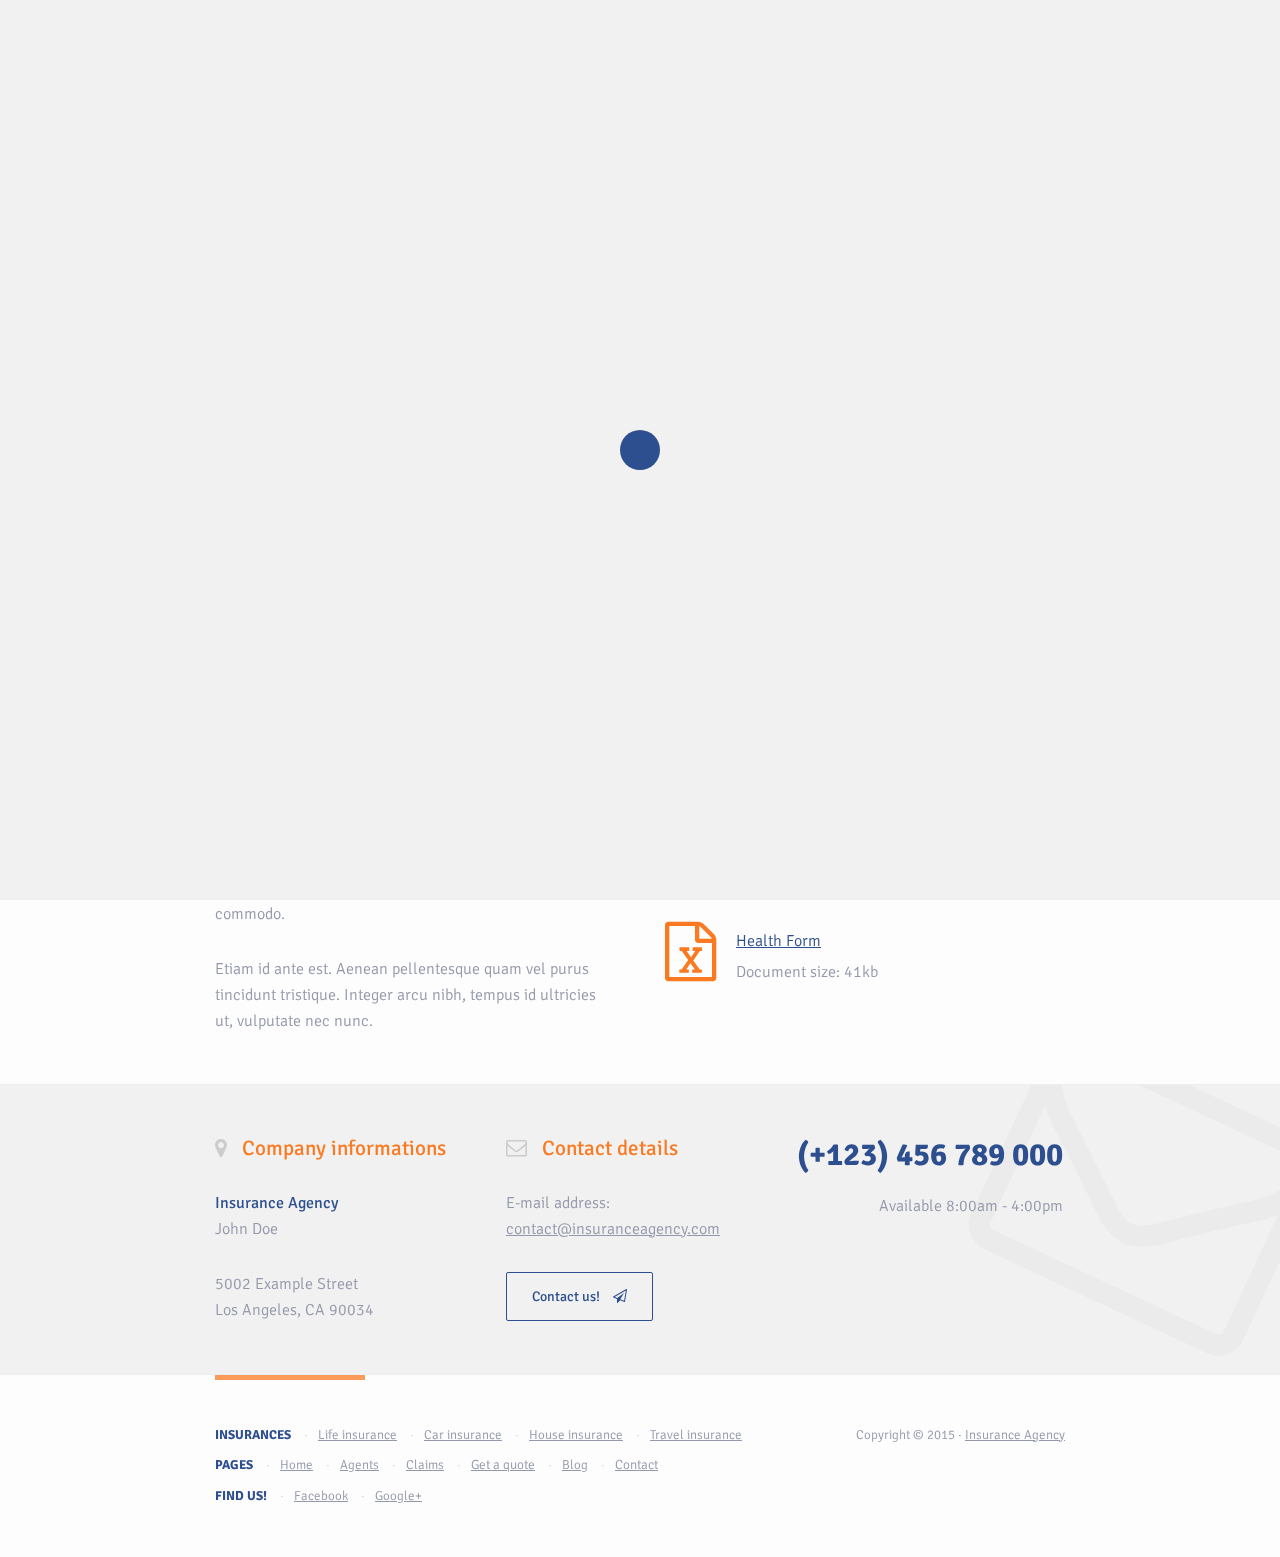
<file: Evercon_Project/get-a-life-insurance-quote.html>
<!DOCTYPE html>
<html lang="en-US">
<head>
    
    <title>Insurance - HTML5 Template for Insurance Agency</title>
    
    <meta charset="UTF-8" />
    <meta name="viewport" content="width=device-width, initial-scale=1.0" />

    <link rel="stylesheet" type="text/css" href="http://fonts.googleapis.com/css?family=Signika:300,400,600,700" />
    <link rel="stylesheet" type="text/css" href="_assets/_libs/font-awesome/css/font-awesome.css" /> 
    <link rel="stylesheet" type="text/css" href="_assets/_libs/no-ui-slider/jquery.nouislider.css" />
    <link rel="stylesheet" type="text/css" href="_assets/_libs/animate.css" /> 
    <link rel="stylesheet" type="text/css" href="_assets/_css/style.css" />  

</head>
<body>

    <div id="loader">

        <div class="loader-spinner">
        </div>
    
    </div>
                 
    <div id="contact-popup">
    
        <div id="contact-popup-background">
        </div>
    
        <div id="contact-popup-content" class="animated speed">

            <div id="contact-popup-close"><i class="fa fa-times"></i></div>

            <div id="google-map" data-lat="37.42565" data-lng="-122.13535" data-zoom-level="12">
            </div>
            
            <div class="padding">

                <i class="fa fa-envelope-o background-icon"></i>
                
                <h3>Contact us</h3>
                <h3 class="right">(+123) 456 789 000</h3>
                
                <h2>Send us an <span>email!</span></h2>
                <form method="post" class="form">
                
                    <h4>Contact details:</h4>
                    <input type="text" name="Name" placeholder="Your name..." class="contact-form-element contact-form-client-name" />
                    <input type="text" name="Phone number" placeholder="Your phone number..." class="contact-form-element last" />
                    <input type="text" name="E-mail" placeholder="Your e-mail..." class="contact-form-element contact-form-client-email" />
                    <input type="text" name="Title" placeholder="E-mail title..." class="contact-form-element contact-form-client-message-title last" />
                    
                    <h4>Message:</h4>
                    <textarea name="Message" rows="5" cols="5" placeholder="Your message..." class="contact-form-element"></textarea>
                    <button class="button button-navy-blue send-contact" type="button">Send a message! <i class="fa fa-paper-plane-o"></i></button>      
                             
                    <div class="contact-form-thanks">
                            
                        <div class="contact-form-thanks-content">
                        
                            Your message has been sent successfully. 
                            <span class="contact-form-thanks-close">Close this notice.</span>
                        
                        </div>
                    
                    </div>         
                                                                         
                </form>
            
            </div>
        
        </div>
    
    </div>  

    <div id="quote-popup">
    
        <div id="quote-popup-background">
        </div>
    
        <div id="quote-popup-content" class="animated speed">
        
            <div id="quote-popup-close"><i class="fa fa-times"></i></div>
            
            <ul id="quote-popup-tabs">
            
                <li data-quote-tab-for="travel-insurance">Travel insurance</li>
                <li data-quote-tab-for="car-insurance">Car insurance</li>
                <li data-quote-tab-for="life-insurance">Life insurance</li>
                <li data-quote-tab-for="house-insurance">House insurance</li>
            
            </ul>

            <div class="quote-forms">

                <!--
                travel insurance
                -->
                <div class="quote-form" data-quote-form-for="travel-insurance">
                
                    <i class="fa fa-bus background-icon"></i>
                
                    <div class="quote-form-background" style="background-image: url( '_assets/_img/image.png' );">
                    </div>
                    
                    <div class="quote-form-content">

                        <h2>Travel Insurance <span>Quote</span></h2>
                        <div class="form">

                            <h4>Level of protection: <span class="slider-value quote-form-element" data-name="Level of protection" data-slider-id="travel-protection-level">$<span></span></span></h4>
                            <div class="slider" data-slider-min="10000" data-slider-max="1000000" data-slider-start="200000" data-slider-step="10000" data-slider-id="travel-protection-level"></div>

                            <h4>Contact details:</h4>
                            <input type="text" class="quote-form-element quote-form-client-name" name="Full name" placeholder="Full Name..." />
                            
                            <span class="custom-dropdown last">
                            
                                <select name="How many persons?" class="custom-dropdown-select quote-form-element">
                                
                                    <option value="-">How many persons?</option>
                                    <option value="1">1</option>
                                    <option value="2">2</option>
                                    <option value="3">3</option>
                                    <option value="4">4</option>
                                    <option value="5">5</option>
                                    <option value="6">6</option>
                                    <option value="7">7</option>
                                    <option value="8">8</option>
                                    <option value="9">9</option>
                                    <option value="10">10</option>
                                
                                </select>
                            
                            </span>
                            
                            <input type="text" name="Phone Number" placeholder="Phone Number..." class="quote-form-element" />
                            <input type="text" name="E-mail Address" placeholder="E-mail Address..." class="quote-form-element quote-form-client-email last" />
                            
                            <h4>Travel:</h4>
                            <input type="text" name="Destination" placeholder="Destination..." class="quote-form-element" />
                            
                            <span class="custom-dropdown last">
                                
                                <select name="How long?" class="custom-dropdown-select quote-form-element">

                                    <option value="-">How long?</option>
                                    <option value="less than 1 week">less than 1 week</option>
                                    <option value="1 week">1 week</option>
                                    <option value="2 weeks">2 weeks</option>
                                    <option value="3 weeks">3 weeks</option>
                                    <option value="4 weeks and more">4 weeks and more</option>

                                </select>

                            </span>

                            <button class="button button-navy-blue send-quote" type="button">Get a quote <i class="fa fa-paper-plane-o"></i></button>
                            
                            <div class="quote-form-thanks">
                            
                                <div class="quote-form-thanks-content">
                                
                                    Your insurance quote has been sent successfully. 
                                    <span class="quote-form-thanks-close">Close this notice.</span>
                                
                                </div>
                            
                            </div>
                        
                        </div>

                    </div>
                
                </div>
                
                <!--
                car insurance
                -->
                <div class="quote-form" data-quote-form-for="car-insurance">
                
                    <i class="fa fa-car background-icon"></i>
                
                    <div class="quote-form-background" style="background-image: url( '_assets/_img/image.png' );">
                    </div>
                    
                    <div class="quote-form-content">

                        <h2>Car Insurance <span>Quote</span></h2>
                        <div class="form">

                            <h4>Contact details:</h4>
                            <input type="text" class="quote-form-element quote-form-client-name" name="Full name" placeholder="Full Name..." />
                            
                            <span class="custom-dropdown last">
                            
                                <select name="Age" class="custom-dropdown-select quote-form-element">
                                
                                    <option value="-">Your age</option>
                                    <option value="18">18</option>
                                    <option value="19">19</option>
                                    <option value="20">20</option>
                                    <option value="21">21</option>
                                    <option value="22">22</option>
                                    <option value="23">23</option>
                                    <option value="24">24</option>
                                    <option value="25">25</option>
                                    <option value="26">26</option>
                                    <option value="27">27</option>
                                    <option value="28">28</option>
                                    <option value="29">29</option>
                                    <option value="30">30</option>
                                    <option value="31">31</option>
                                    <option value="32">32</option>
                                    <option value="33">33</option>
                                    <option value="34">34</option>
                                    <option value="35">35</option>
                                    <option value="36">36</option>
                                    <option value="37">37</option>
                                    <option value="38">38</option>
                                    <option value="39">39</option>
                                    <option value="40">40</option>
                                    <option value="41">41</option>
                                    <option value="42">42</option>
                                    <option value="43">43</option>
                                    <option value="44">44</option>
                                    <option value="45">45</option>
                                    <option value="46">46</option>
                                    <option value="47">47</option>
                                    <option value="48">48</option>
                                    <option value="49">49</option>
                                    <option value="50">50</option>
                                    <option value="51">51</option>
                                    <option value="52">52</option>
                                    <option value="53">53</option>
                                    <option value="54">54</option>
                                    <option value="55">55</option>
                                    <option value="56">56</option>
                                    <option value="57">57</option>
                                    <option value="58">58</option>
                                    <option value="59">59</option>
                                    <option value="60">60</option>
                                    <option value="61">61</option>
                                    <option value="62">62</option>
                                    <option value="63">63</option>
                                    <option value="64">64</option>
                                    <option value="65">65</option>
                                    <option value="66">66</option>
                                    <option value="67">67</option>
                                    <option value="68">68</option>
                                    <option value="69">69</option>
                                    <option value="70">70</option>
                                    <option value="71">71</option>
                                    <option value="72">72</option>
                                    <option value="73">73</option>
                                    <option value="74">74</option>
                                    <option value="75">75</option>
                                    <option value="76">76</option>
                                    <option value="77">77</option>
                                    <option value="78">78</option>
                                    <option value="79">79</option>
                                    <option value="80">80</option>
                                    <option value="81">81</option>
                                    <option value="82">82</option>
                                    <option value="83">83</option>
                                    <option value="84">84</option>
                                    <option value="85">85</option>
                                    <option value="86">86</option>
                                    <option value="87">87</option>
                                    <option value="88">88</option>
                                    <option value="89">89</option>
                                    <option value="90">90</option>
                                    <option value="91">91</option>
                                    <option value="92">92</option>
                                    <option value="93">93</option>
                                    <option value="94">94</option>
                                    <option value="95">95</option>
                                    <option value="96">96</option>
                                    <option value="97">97</option>
                                    <option value="98">98</option>
                                    <option value="99">99</option>
                                
                                </select>
                            
                            </span>
                            
                            <input type="text" name="Phone Number" placeholder="Phone Number..." class="quote-form-element" />
                            <input type="text" name="E-mail Address" placeholder="E-mail Address..." class="quote-form-element quote-form-client-email last" />
                            
                            <h4>Your car</h4>
                            <input type="text" name="Car Manufacturer" placeholder="Manufacturer..." class="quote-form-element" />
                            <input type="text" name="Car Model" placeholder="Model..." class="quote-form-element last" />

                            <span class="custom-dropdown">
                            
                                <select name="Registration year" class="custom-dropdown-select quote-form-element">
                                
                                    <option value="-">Registration year</option>
                                    <option value="2015">2015</option>
                                    <option value="2014">2014</option>
                                    <option value="2013">2013</option>
                                    <option value="2012">2012</option>
                                    <option value="2011">2011</option>
                                    <option value="2010">2010</option>
                                    <option value="2009">2009</option>
                                    <option value="2008">2008</option>
                                    <option value="2007">2007</option>
                                    <option value="2006">2006</option>
                                    <option value="2005">2005</option>
                                    <option value="2004">2004</option>
                                    <option value="2003">2003</option>
                                    <option value="2002">2002</option>
                                    <option value="2001">2001</option>
                                    <option value="2000">2000</option>
                                    <option value="1999">1999</option>
                                    <option value="1998">1998</option>
                                    <option value="1997">1997</option>
                                    <option value="1996">1996</option>
                                    <option value="1995">1995</option>
                                    <option value="1994">1994</option>
                                    <option value="1993">1993</option>
                                    <option value="1992">1992</option>
                                    <option value="1991">1991</option>
                                    <option value="1990">1990</option>
                                    <option value="1989">1989</option>
                                    <option value="1988">1988</option>
                                    <option value="1987">1987</option>
                                    <option value="1986">1986</option>
                                    <option value="1985">1985</option>
                                    <option value="1984">1984</option>
                                    <option value="1983">1983</option>
                                    <option value="1982">1982</option>
                                    <option value="1981">1981</option>
                                    <option value="1980">1980</option>
                                    <option value="1979">1979</option>
                                    <option value="1978">1978</option>
                                    <option value="1977">1977</option>
                                    <option value="1976">1976</option>
                                    <option value="1975">1975</option>
                                    <option value="1974">1974</option>
                                    <option value="1973">1973</option>
                                    <option value="1972">1972</option>
                                    <option value="1971">1971</option>
                                    <option value="1970">1970</option>
                                    <option value="1969">1969</option>
                                    <option value="1968">1968</option>
                                    <option value="1967">1967</option>
                                    <option value="1966">1966</option>
                                    <option value="1965">1965</option>
                                    <option value="1964">1964</option>
                                    <option value="1963">1963</option>
                                    <option value="1962">1962</option>
                                    <option value="1961">1961</option>
                                    <option value="1960">1960</option>
                                    <option value="1959">1959</option>
                                    <option value="1958">1958</option>
                                    <option value="1957">1957</option>
                                    <option value="1956">1956</option>
                                    <option value="1955">1955</option>
                                    <option value="1954">1954</option>
                                    <option value="1953">1953</option>
                                    <option value="1952">1952</option>
                                    <option value="1951">1951</option>
                                    <option value="1950">1950</option>
                                
                                </select>
                            
                            </span>

                            <button class="button button-navy-blue send-quote" type="button">Get a quote <i class="fa fa-paper-plane-o"></i></button>
                        
                            <div class="quote-form-thanks">
                            
                                <div class="quote-form-thanks-content">
                                
                                    Your insurance quote has been sent successfully. 
                                    <span class="quote-form-thanks-close">Close this notice.</span>
                                
                                </div>
                            
                            </div>
                        
                        </div>

                    </div>
                
                </div>
                
                <!--
                life insurance
                -->
                <div class="quote-form" data-quote-form-for="life-insurance">
                
                    <i class="fa fa-umbrella background-icon"></i>
                
                    <div class="quote-form-background" style="background-image: url( '_assets/_img/image.png' );">
                    </div>
                    
                    <div class="quote-form-content">

                        <h2>Life Insurance <span>Quote</span></h2>
                        <div class="form">

                            <h4>Level of protection: <span class="slider-value quote-form-element" data-name="Level of protection" data-slider-id="life-protection-level">$<span></span></span></h4>
                            <div class="slider" data-slider-min="10000" data-slider-max="1000000" data-slider-start="200000" data-slider-step="10000" data-slider-id="life-protection-level"></div>

                            <h4>Contact details:</h4>
                            <input type="text" class="quote-form-element quote-form-client-name" name="Full name" placeholder="Full Name..." />
                            
                            <span class="custom-dropdown last">
                            
                                <select name="Age" class="custom-dropdown-select quote-form-element">
                                
                                    <option value="-">Your age</option>
                                    <option value="18">18</option>
                                    <option value="19">19</option>
                                    <option value="20">20</option>
                                    <option value="21">21</option>
                                    <option value="22">22</option>
                                    <option value="23">23</option>
                                    <option value="24">24</option>
                                    <option value="25">25</option>
                                    <option value="26">26</option>
                                    <option value="27">27</option>
                                    <option value="28">28</option>
                                    <option value="29">29</option>
                                    <option value="30">30</option>
                                    <option value="31">31</option>
                                    <option value="32">32</option>
                                    <option value="33">33</option>
                                    <option value="34">34</option>
                                    <option value="35">35</option>
                                    <option value="36">36</option>
                                    <option value="37">37</option>
                                    <option value="38">38</option>
                                    <option value="39">39</option>
                                    <option value="40">40</option>
                                    <option value="41">41</option>
                                    <option value="42">42</option>
                                    <option value="43">43</option>
                                    <option value="44">44</option>
                                    <option value="45">45</option>
                                    <option value="46">46</option>
                                    <option value="47">47</option>
                                    <option value="48">48</option>
                                    <option value="49">49</option>
                                    <option value="50">50</option>
                                    <option value="51">51</option>
                                    <option value="52">52</option>
                                    <option value="53">53</option>
                                    <option value="54">54</option>
                                    <option value="55">55</option>
                                    <option value="56">56</option>
                                    <option value="57">57</option>
                                    <option value="58">58</option>
                                    <option value="59">59</option>
                                    <option value="60">60</option>
                                    <option value="61">61</option>
                                    <option value="62">62</option>
                                    <option value="63">63</option>
                                    <option value="64">64</option>
                                    <option value="65">65</option>
                                    <option value="66">66</option>
                                    <option value="67">67</option>
                                    <option value="68">68</option>
                                    <option value="69">69</option>
                                    <option value="70">70</option>
                                    <option value="71">71</option>
                                    <option value="72">72</option>
                                    <option value="73">73</option>
                                    <option value="74">74</option>
                                    <option value="75">75</option>
                                    <option value="76">76</option>
                                    <option value="77">77</option>
                                    <option value="78">78</option>
                                    <option value="79">79</option>
                                    <option value="80">80</option>
                                    <option value="81">81</option>
                                    <option value="82">82</option>
                                    <option value="83">83</option>
                                    <option value="84">84</option>
                                    <option value="85">85</option>
                                    <option value="86">86</option>
                                    <option value="87">87</option>
                                    <option value="88">88</option>
                                    <option value="89">89</option>
                                    <option value="90">90</option>
                                    <option value="91">91</option>
                                    <option value="92">92</option>
                                    <option value="93">93</option>
                                    <option value="94">94</option>
                                    <option value="95">95</option>
                                    <option value="96">96</option>
                                    <option value="97">97</option>
                                    <option value="98">98</option>
                                    <option value="99">99</option>
                                
                                </select>
                            
                            </span>
                            
                            <input type="text" name="Phone Number" placeholder="Phone Number..." class="quote-form-element" />
                            <input type="text" name="E-mail Address" placeholder="E-mail Address..." class="quote-form-element quote-form-client-email last" />
                            
                            <h4>Have you used tobacco or nicotine products in the last 12 months?</h4>
                            <div class="checkbox quote-form-element" data-checked="yes" data-name="Have you used tobacco or nicotine products in the last 12 months?">
                            
                                <span class="checkbox-status"><i class="fa fa-check"></i></span>
                                <span class="checkbox-values">
                                
                                    <span class="checkbox-value-checked">Yes, I have</span>
                                    <span class="checkbox-value-unchecked">No, I haven't</span>
                                
                                </span>
                            
                            </div>
                            
                            <button class="button button-navy-blue send-quote" type="button">Get a quote <i class="fa fa-paper-plane-o"></i></button>
                        
                            <div class="quote-form-thanks">
                            
                                <div class="quote-form-thanks-content">
                                
                                    Your insurance quote has been sent successfully. 
                                    <span class="quote-form-thanks-close">Close this notice.</span>
                                
                                </div>
                            
                            </div>
                        
                        </div>

                    </div>
                
                </div>
                
                <!--
                house insurance
                -->
                <div class="quote-form" data-quote-form-for="house-insurance">
                
                    <i class="fa fa-home background-icon"></i>
                
                    <div class="quote-form-background" style="background-image: url( '_assets/_img/image.png' );">
                    </div>
                    
                    <div class="quote-form-content">

                        <h2>House Insurance <span>Quote</span></h2>
                        <div class="form">
                        
                            <h4>Your house:</h4>
                            <span class="custom-dropdown">
                            
                                <select name="What sort of property is it?" class="custom-dropdown-select quote-form-element">
                                
                                    <option value="-">What sort of property is it?</option>
                                    <option value="House">House</option>
                                    <option value="Flat / Apartment">Flat / Apartment</option>
                                    <option value="Bungalow">Bungalow</option>
                                    <option value="Town house">Town house</option>
                                    <option value="Other">Other</option>
                                
                                </select>
                            
                            </span>
                            
                            <span class="custom-dropdown last">
                            
                                <select name="What type of property is it?" class="custom-dropdown-select quote-form-element">
                                
                                    <option value="-">What type of property is it?</option>
                                    <option value="Semi-detached">Semi-detached</option>
                                    <option value="Detached">Detached</option>
                                    <option value="Link-detached">Link-detached</option>
                                    <option value="Terraced">Terraced</option>
                                    <option value="End terrace">End terrace</option>
                                
                                </select>
                            
                            </span>
                            
                            <input type="text" class="quote-form-element" name="Roughly when was it built?" placeholder="Roughly when was it built?" />
                            <input type="text" class="quote-form-element last" name="House Postcode" placeholder="House Postcode" />
                        
                            <h4>Contact details:</h4>
                            <input type="text" class="quote-form-element quote-form-client-name" name="Full name" placeholder="Full Name..." />
                            
                            <span class="custom-dropdown last">
                            
                                <select name="Age" class="custom-dropdown-select quote-form-element">
                                
                                    <option value="-">Your age</option>
                                    <option value="18">18</option>
                                    <option value="19">19</option>
                                    <option value="20">20</option>
                                    <option value="21">21</option>
                                    <option value="22">22</option>
                                    <option value="23">23</option>
                                    <option value="24">24</option>
                                    <option value="25">25</option>
                                    <option value="26">26</option>
                                    <option value="27">27</option>
                                    <option value="28">28</option>
                                    <option value="29">29</option>
                                    <option value="30">30</option>
                                    <option value="31">31</option>
                                    <option value="32">32</option>
                                    <option value="33">33</option>
                                    <option value="34">34</option>
                                    <option value="35">35</option>
                                    <option value="36">36</option>
                                    <option value="37">37</option>
                                    <option value="38">38</option>
                                    <option value="39">39</option>
                                    <option value="40">40</option>
                                    <option value="41">41</option>
                                    <option value="42">42</option>
                                    <option value="43">43</option>
                                    <option value="44">44</option>
                                    <option value="45">45</option>
                                    <option value="46">46</option>
                                    <option value="47">47</option>
                                    <option value="48">48</option>
                                    <option value="49">49</option>
                                    <option value="50">50</option>
                                    <option value="51">51</option>
                                    <option value="52">52</option>
                                    <option value="53">53</option>
                                    <option value="54">54</option>
                                    <option value="55">55</option>
                                    <option value="56">56</option>
                                    <option value="57">57</option>
                                    <option value="58">58</option>
                                    <option value="59">59</option>
                                    <option value="60">60</option>
                                    <option value="61">61</option>
                                    <option value="62">62</option>
                                    <option value="63">63</option>
                                    <option value="64">64</option>
                                    <option value="65">65</option>
                                    <option value="66">66</option>
                                    <option value="67">67</option>
                                    <option value="68">68</option>
                                    <option value="69">69</option>
                                    <option value="70">70</option>
                                    <option value="71">71</option>
                                    <option value="72">72</option>
                                    <option value="73">73</option>
                                    <option value="74">74</option>
                                    <option value="75">75</option>
                                    <option value="76">76</option>
                                    <option value="77">77</option>
                                    <option value="78">78</option>
                                    <option value="79">79</option>
                                    <option value="80">80</option>
                                    <option value="81">81</option>
                                    <option value="82">82</option>
                                    <option value="83">83</option>
                                    <option value="84">84</option>
                                    <option value="85">85</option>
                                    <option value="86">86</option>
                                    <option value="87">87</option>
                                    <option value="88">88</option>
                                    <option value="89">89</option>
                                    <option value="90">90</option>
                                    <option value="91">91</option>
                                    <option value="92">92</option>
                                    <option value="93">93</option>
                                    <option value="94">94</option>
                                    <option value="95">95</option>
                                    <option value="96">96</option>
                                    <option value="97">97</option>
                                    <option value="98">98</option>
                                    <option value="99">99</option>
                                
                                </select>
                            
                            </span>
                            
                            <input type="text" name="Phone Number" placeholder="Phone Number..." class="quote-form-element" />
                            <input type="text" name="E-mail Address" placeholder="E-mail Address..." class="quote-form-element quote-form-client-email last" />
                        
                            <button class="button button-navy-blue send-quote" type="button">Get a quote <i class="fa fa-paper-plane-o"></i></button>
                        
                            <div class="quote-form-thanks">
                            
                                <div class="quote-form-thanks-content">
                                
                                    Your insurance quote has been sent successfully. 
                                    <span class="quote-form-thanks-close">Close this notice.</span>
                                
                                </div>
                            
                            </div>
                        
                        </div>

                    </div>
                
                </div>
            
            </div>
        
        </div>
    
    </div>

    <header>
    
        <div class="center">

            <div class="logo">
            
                <a href="/index.html"><img src="_assets/_img/logo.png" alt="Insurance Agency" /></a>
            
            </div>

            <nav>
            
                <ul class="menu">
                
                    <li><a href="/index.html">Home</a></li>
                    <li><button class="menu-element" data-action="show-quote-popup" data-quote-key="life-insurance">Get a quote</button></li>
                    <li><a href="/blog.html">Blog</a></li>
                    
                    <li class="active">
                    
                        <a href="/agents.html">Pages</a>
                        <i class="fa fa-caret-down"></i>
                        
                        <ul class="submenu animated speed fadeInDown">
                        
                            <li><a href="/agents.html">Agents</a></li>
                            
                            <li>

                                <a href="/get-a-travel-insurance-quote.html"><i class="fa fa-caret-left"></i> Quote forms</a>
                                <ul class="submenu animated speed fadeInRight">
                                
                                    <li><a href="/get-a-life-insurance-quote.html">Life insurance Quote</a></li>
                                    <li><a href="/get-a-car-insurance-quote.html">Car insurance Quote</a></li>
                                    <li><a href="/get-a-house-insurance-quote.html">House insurance Quote</a></li>
                                    <li><a href="/get-a-travel-insurance-quote.html">Travel insurance Quote</a></li>
                                
                                </ul>
                            
                            </li>
                            
                            <li><a href="/claims.html">Claims</a></li>
                            <li><a href="/contact.html">Contact page</a></li>

                            <li>

                                <a href="/travel-insurance.html"><i class="fa fa-caret-left"></i> Insurances promo</a>
                                <ul class="submenu animated speed fadeInRight">
                                
                                    <li><a href="/life-insurance.html">Life insurance</a></li>
                                    <li><a href="/car-insurance.html">Car insurance</a></li>
                                    <li><a href="/house-insurance.html">House insurance</a></li>
                                    <li><a href="/travel-insurance.html">Travel insurance</a></li>
                                
                                </ul>
                            
                            </li>

                            <li><a href="/404.html">404 page</a></li>
                        
                        </ul>
                    
                    </li>
                    
                    <li><button class="menu-element" data-action="show-contact-popup">Contact</button></li>
    
                </ul>
                
                <div class="menu-responsive"><i class="fa fa-bars"></i></div>
            
            </nav>
            
            <div class="clear">
            </div>

        </div>

    </header>

    <section class="quote-forms section-top-space section-gray">

        <div class="center">

            <div class="quote-form-background" style="background-image: url( '_assets/_img/image.png' );">
            </div>
            
            <div class="quote-form-content">

                <h2>Life Insurance <span>Quote</span></h2>
                <div class="form">

                    <h4>Level of protection: <span class="slider-value quote-form-element" data-name="Level of protection" data-slider-id="life-protection-level">$<span></span></span></h4>
                    <div class="slider" data-slider-min="10000" data-slider-max="1000000" data-slider-start="200000" data-slider-step="10000" data-slider-id="life-protection-level"></div>

                    <h4>Contact details:</h4>
                    <input type="text" class="quote-form-element quote-form-client-name" name="Full name" placeholder="Full Name..." />
                    
                    <span class="custom-dropdown last">
                    
                        <select name="Age" class="custom-dropdown-select quote-form-element">
                        
                            <option value="-">Your age</option>
                            <option value="18">18</option>
                            <option value="19">19</option>
                            <option value="20">20</option>
                            <option value="21">21</option>
                            <option value="22">22</option>
                            <option value="23">23</option>
                            <option value="24">24</option>
                            <option value="25">25</option>
                            <option value="26">26</option>
                            <option value="27">27</option>
                            <option value="28">28</option>
                            <option value="29">29</option>
                            <option value="30">30</option>
                            <option value="31">31</option>
                            <option value="32">32</option>
                            <option value="33">33</option>
                            <option value="34">34</option>
                            <option value="35">35</option>
                            <option value="36">36</option>
                            <option value="37">37</option>
                            <option value="38">38</option>
                            <option value="39">39</option>
                            <option value="40">40</option>
                            <option value="41">41</option>
                            <option value="42">42</option>
                            <option value="43">43</option>
                            <option value="44">44</option>
                            <option value="45">45</option>
                            <option value="46">46</option>
                            <option value="47">47</option>
                            <option value="48">48</option>
                            <option value="49">49</option>
                            <option value="50">50</option>
                            <option value="51">51</option>
                            <option value="52">52</option>
                            <option value="53">53</option>
                            <option value="54">54</option>
                            <option value="55">55</option>
                            <option value="56">56</option>
                            <option value="57">57</option>
                            <option value="58">58</option>
                            <option value="59">59</option>
                            <option value="60">60</option>
                            <option value="61">61</option>
                            <option value="62">62</option>
                            <option value="63">63</option>
                            <option value="64">64</option>
                            <option value="65">65</option>
                            <option value="66">66</option>
                            <option value="67">67</option>
                            <option value="68">68</option>
                            <option value="69">69</option>
                            <option value="70">70</option>
                            <option value="71">71</option>
                            <option value="72">72</option>
                            <option value="73">73</option>
                            <option value="74">74</option>
                            <option value="75">75</option>
                            <option value="76">76</option>
                            <option value="77">77</option>
                            <option value="78">78</option>
                            <option value="79">79</option>
                            <option value="80">80</option>
                            <option value="81">81</option>
                            <option value="82">82</option>
                            <option value="83">83</option>
                            <option value="84">84</option>
                            <option value="85">85</option>
                            <option value="86">86</option>
                            <option value="87">87</option>
                            <option value="88">88</option>
                            <option value="89">89</option>
                            <option value="90">90</option>
                            <option value="91">91</option>
                            <option value="92">92</option>
                            <option value="93">93</option>
                            <option value="94">94</option>
                            <option value="95">95</option>
                            <option value="96">96</option>
                            <option value="97">97</option>
                            <option value="98">98</option>
                            <option value="99">99</option>
                        
                        </select>
                    
                    </span>
                    
                    <input type="text" name="Phone Number" placeholder="Phone Number..." class="quote-form-element" />
                    <input type="text" name="E-mail Address" placeholder="E-mail Address..." class="quote-form-element quote-form-client-email last" />
                    
                    <h4>Have you used tobacco or nicotine products in the last 12 months?</h4>
                    <div class="checkbox quote-form-element" data-checked="yes" data-name="Have you used tobacco or nicotine products in the last 12 months?">
                    
                        <span class="checkbox-status"><i class="fa fa-check"></i></span>
                        <span class="checkbox-values">
                        
                            <span class="checkbox-value-checked">Yes, I have</span>
                            <span class="checkbox-value-unchecked">No, I haven't</span>
                        
                        </span>
                    
                    </div>
                    
                    <button class="button button-navy-blue send-quote" type="button">Get a quote <i class="fa fa-paper-plane-o"></i></button>
                
                    <div class="quote-form-thanks">
                    
                        <div class="quote-form-thanks-content">
                        
                            Your insurance quote has been sent successfully. 
                            <span class="quote-form-thanks-close">Close this notice.</span>
                        
                        </div>
                    
                    </div>
                
                </div>

            </div>
            
            <div class="clear">
            </div>

        </div>

    </section>

    <section class="double-content">
    
        <div class="center">
        
            <div class="green-line">
            </div>

            <div class="content-left">

                <h2>Important documents</h2>
                
                <p>Etiam elit elit, commodo at interdum sed. Cras accumsan dignissim neque et pulvinar. In finibus vitae tellus at scelerisque. Etiam facilisis purus nec sem ultricies commodo.</p>
                <p class="without-margin-bottom">Etiam id ante est. Aenean pellentesque quam vel purus tincidunt tristique. Integer arcu nibh, tempus id ultricies ut, vulputate nec nunc.</p>

            </div>
            
            <div class="content-right">

                <ul class="documents without-margin-bottom">
                
                    <li class="document document-pdf">
                    
                        <i class="fa fa-file-pdf-o"></i>
                        <a href="#">General Insurance Conditions</a>
                        <span>Document size: 34kb</span>
                    
                        <div class="clear">
                        </div>
                    
                    </li>
                    
                    <li class="document document-pdf">
                    
                        <i class="fa fa-file-pdf-o"></i>
                        <a href="#">Offer details</a>
                        <span>Document size: 34kb</span>
                    
                        <div class="clear">
                        </div>
                    
                    </li>
                    
                    <li class="document document-excel">
                    
                        <i class="fa fa-file-excel-o"></i>
                        <a href="#">Health Form</a>
                        <span>Document size: 41kb</span>
                    
                        <div class="clear">
                        </div>
                    
                    </li>
                
                </ul>

            </div>
            
            <div class="clear">
            </div>
        
        </div>
    
    </section>
                          
    <section class="contact contact-gray section-gray">
    
        <div class="center">
        
            <i class="fa fa-envelope-o background-icon"></i>
            <div class="contact-details">

                <div class="contact-detail-single">
                
                    <h3><i class="fa fa-map-marker"></i> Company informations</h3>
                    <p><strong>Insurance Agency</strong><br /> John Doe</p>
                    <p class="without-margin-bottom">5002 Example Street<br /> Los Angeles, CA 90034</p>
                     
                </div>

                <div class="contact-detail-single">
                
                    <h3><i class="fa fa-envelope-o"></i> Contact details</h3>
                    <p>E-mail address: <br /><a href="#">contact@insuranceagency.com</a></p>     
                    <p class="without-margin-bottom"><button class="button button-navy-blue" data-action="show-contact-popup">Contact us! <i class="fa fa-paper-plane-o"></i></button></p>
                
                </div>
                
                <div class="contact-detail-single contact-detail-single-last">
                
                    <h2>(+123) 456 789 000</h2> 
                    <p class="without-margin-bottom">Available 8:00am - 4:00pm</p> 
                
                </div>
            
            </div>

        </div>
    
    </section>

    <footer>

        <div class="center">

            <div class="green-line">
            </div>
        
            <nav>
        
                <ul class="left">
    
                    <li>
                    
                        <h4>Insurances</h4>  
                        <ul class="sub">
                        
                            <li><a href="/life-insurance.html">Life insurance</a></li>
                            <li><a href="/car-insurance.html">Car insurance</a></li>
                            <li><a href="/house-insurance.html">House insurance</a></li>
                            <li><a href="/travel-insurance.html">Travel insurance</a></li>
                        
                        </ul>
                    
                    </li>
    
                    <li>
                    
                        <h4>Pages</h4>
                        <ul class="sub">
                        
                            <li><a href="/index.html">Home</a></li>
                            <li><a href="/agents.html">Agents</a></li>
                            <li><a href="/claims.html">Claims</a></li>
                            <li><button class="menu-element" data-action="show-quote-popup" data-quote-key="life-insurance">Get a quote</button></li>
                            <li><a href="/blog.html">Blog</a></li>
                            <li><button class="menu-element" data-action="show-contact-popup">Contact</button></li>
                        
                        </ul>
                    
                    </li>
                    
                    <li>
                    
                        <h4>Find us!</h4>
                        <ul class="sub">
                        
                            <li><a href="#">Facebook</a></li>
                            <li><a href="#">Google+</a></li>
                        
                        </ul>
                    
                    </li>
                    
                </ul>
            
            </nav>
            
            <ul class="right">
            
                <li>Copyright &copy; 2015 <span class="divider">&middot;</span> <a href="/index.html">Insurance Agency</a></li>
                <li><div class="fb-like" data-href="https://www.facebook.com/envato" data-layout="button_count" data-action="like" data-show-faces="false" data-share="true"></div></li>
            
            </ul>

            <div class="clear">
            </div>
        
        </div>
    
    </footer>

    <!--
    facebook SDK
    -->
    <div id="fb-root"></div>
    <script>(function(d, s, id) {
      var js, fjs = d.getElementsByTagName(s)[0];
      if (d.getElementById(id)) return;
      js = d.createElement(s); js.id = id;
      js.src = "http://connect.facebook.net/en_US/sdk.js#xfbml=1&version=v2.0";
      fjs.parentNode.insertBefore(js, fjs);
    }(document, 'script', 'facebook-jssdk'));</script>

    <script src="_assets/_libs/jquery.js"></script>
    <script src="http://maps.google.com/maps/api/js?sensor=false"></script>
    <script src="_assets/_libs/no-ui-slider/jquery.nouislider.all.min.js"></script>
    <script src="_assets/_libs/smoothscroll.js"></script>
    <script src="_assets/_libs/parallax.js"></script>
    <script src="_assets/_js/functions.js"></script>

</body>
</html>
</file>
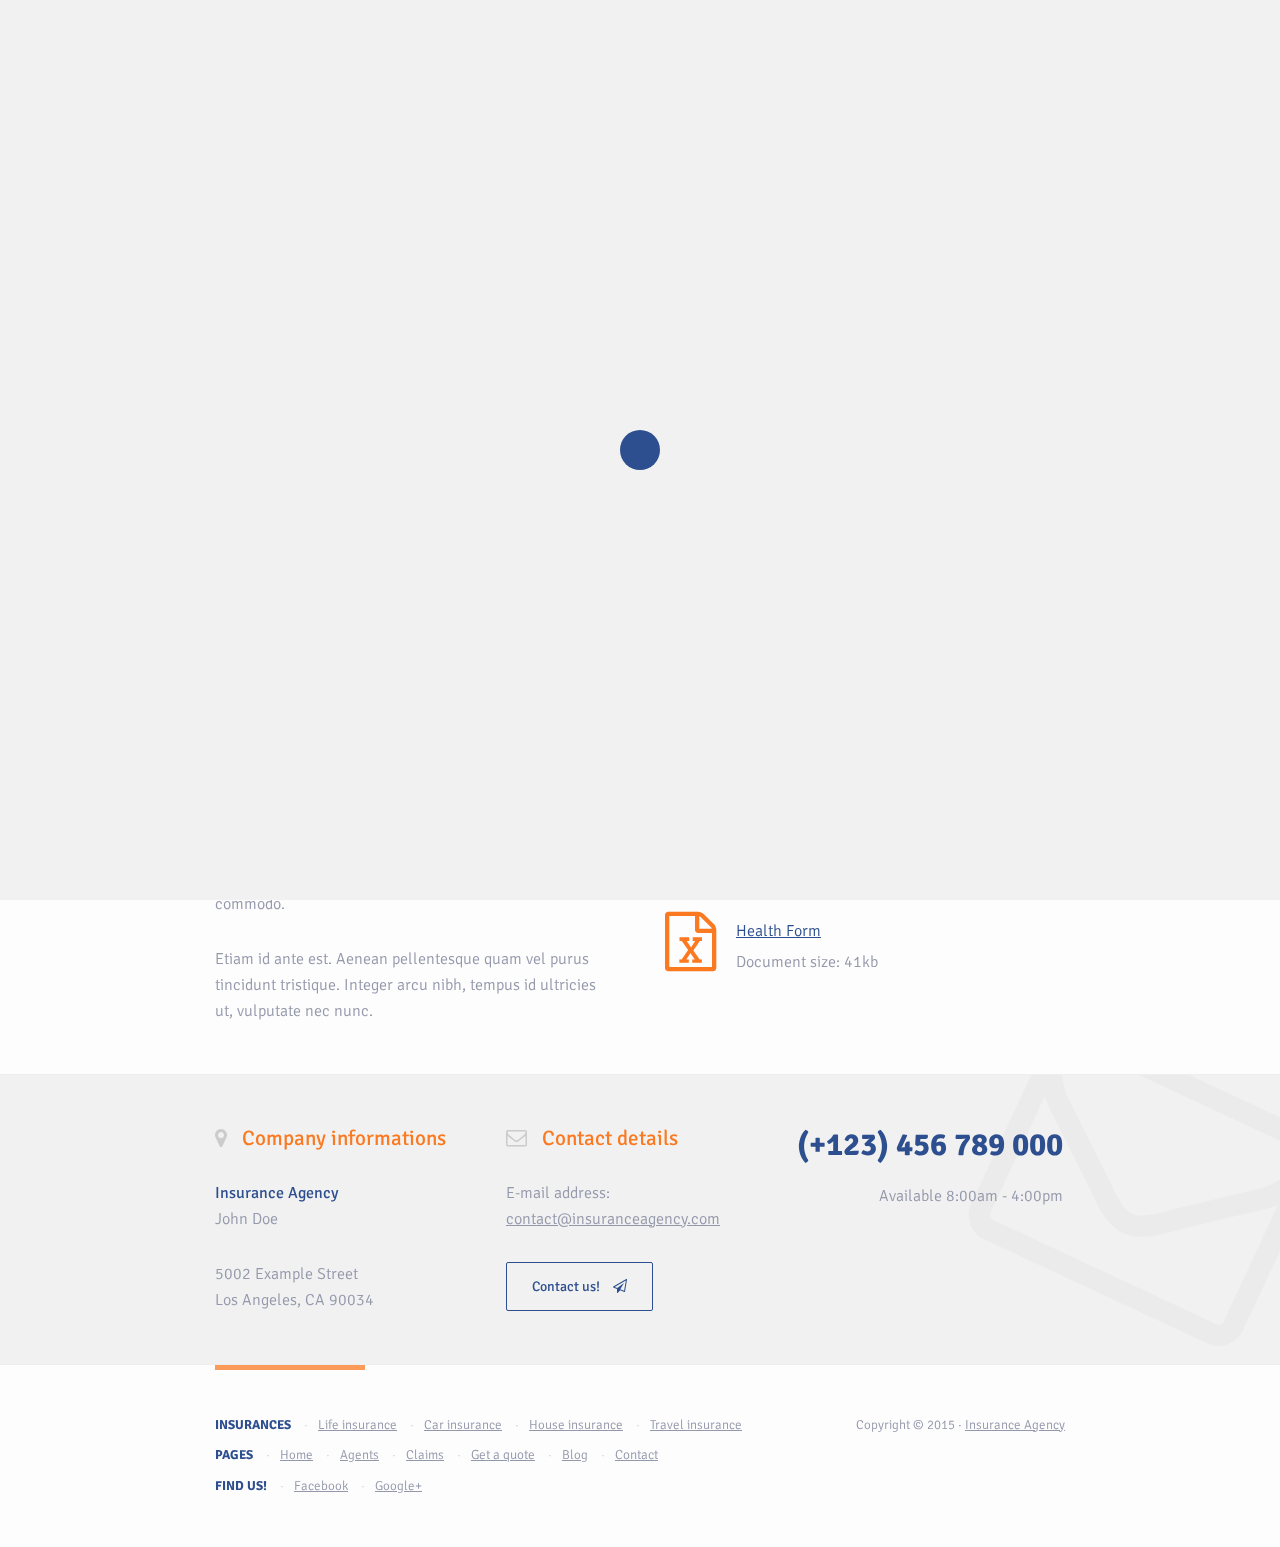
<file: Evercon_Project/get-a-travel-insurance-quote.html>
<!DOCTYPE html>
<html lang="en-US">
<head>
    
    <title>Insurance - HTML5 Template for Insurance Agency</title>
    
    <meta charset="UTF-8" />
    <meta name="viewport" content="width=device-width, initial-scale=1.0" />

    <link rel="stylesheet" type="text/css" href="http://fonts.googleapis.com/css?family=Signika:300,400,600,700" />
    <link rel="stylesheet" type="text/css" href="_assets/_libs/font-awesome/css/font-awesome.css" /> 
    <link rel="stylesheet" type="text/css" href="_assets/_libs/no-ui-slider/jquery.nouislider.css" />
    <link rel="stylesheet" type="text/css" href="_assets/_libs/animate.css" /> 
    <link rel="stylesheet" type="text/css" href="_assets/_css/style.css" />  

</head>
<body>

    <div id="loader">

        <div class="loader-spinner">
        </div>
    
    </div>
                 
    <div id="contact-popup">
    
        <div id="contact-popup-background">
        </div>
    
        <div id="contact-popup-content" class="animated speed">

            <div id="contact-popup-close"><i class="fa fa-times"></i></div>

            <div id="google-map" data-lat="37.42565" data-lng="-122.13535" data-zoom-level="12">
            </div>
            
            <div class="padding">

                <i class="fa fa-envelope-o background-icon"></i>
                
                <h3>Contact us</h3>
                <h3 class="right">(+123) 456 789 000</h3>
                
                <h2>Send us an <span>email!</span></h2>
                <form method="post" class="form">
                
                    <h4>Contact details:</h4>
                    <input type="text" name="Name" placeholder="Your name..." class="contact-form-element contact-form-client-name" />
                    <input type="text" name="Phone number" placeholder="Your phone number..." class="contact-form-element last" />
                    <input type="text" name="E-mail" placeholder="Your e-mail..." class="contact-form-element contact-form-client-email" />
                    <input type="text" name="Title" placeholder="E-mail title..." class="contact-form-element contact-form-client-message-title last" />
                    
                    <h4>Message:</h4>
                    <textarea name="Message" rows="5" cols="5" placeholder="Your message..." class="contact-form-element"></textarea>
                    <button class="button button-navy-blue send-contact" type="button">Send a message! <i class="fa fa-paper-plane-o"></i></button>      
                             
                    <div class="contact-form-thanks">
                            
                        <div class="contact-form-thanks-content">
                        
                            Your message has been sent successfully. 
                            <span class="contact-form-thanks-close">Close this notice.</span>
                        
                        </div>
                    
                    </div>         
                                                                         
                </form>
            
            </div>
        
        </div>
    
    </div>  

    <div id="quote-popup">
    
        <div id="quote-popup-background">
        </div>
    
        <div id="quote-popup-content" class="animated speed">
        
            <div id="quote-popup-close"><i class="fa fa-times"></i></div>
            
            <ul id="quote-popup-tabs">
            
                <li data-quote-tab-for="travel-insurance">Travel insurance</li>
                <li data-quote-tab-for="car-insurance">Car insurance</li>
                <li data-quote-tab-for="life-insurance">Life insurance</li>
                <li data-quote-tab-for="house-insurance">House insurance</li>
            
            </ul>

            <div class="quote-forms">

                <!--
                travel insurance
                -->
                <div class="quote-form" data-quote-form-for="travel-insurance">
                
                    <i class="fa fa-bus background-icon"></i>
                
                    <div class="quote-form-background" style="background-image: url( '_assets/_img/image.png' );">
                    </div>
                    
                    <div class="quote-form-content">

                        <h2>Travel Insurance <span>Quote</span></h2>
                        <div class="form">

                            <h4>Level of protection: <span class="slider-value quote-form-element" data-name="Level of protection" data-slider-id="travel-protection-level">$<span></span></span></h4>
                            <div class="slider" data-slider-min="10000" data-slider-max="1000000" data-slider-start="200000" data-slider-step="10000" data-slider-id="travel-protection-level"></div>

                            <h4>Contact details:</h4>
                            <input type="text" class="quote-form-element quote-form-client-name" name="Full name" placeholder="Full Name..." />
                            
                            <span class="custom-dropdown last">
                            
                                <select name="How many persons?" class="custom-dropdown-select quote-form-element">
                                
                                    <option value="-">How many persons?</option>
                                    <option value="1">1</option>
                                    <option value="2">2</option>
                                    <option value="3">3</option>
                                    <option value="4">4</option>
                                    <option value="5">5</option>
                                    <option value="6">6</option>
                                    <option value="7">7</option>
                                    <option value="8">8</option>
                                    <option value="9">9</option>
                                    <option value="10">10</option>
                                
                                </select>
                            
                            </span>
                            
                            <input type="text" name="Phone Number" placeholder="Phone Number..." class="quote-form-element" />
                            <input type="text" name="E-mail Address" placeholder="E-mail Address..." class="quote-form-element quote-form-client-email last" />
                            
                            <h4>Travel:</h4>
                            <input type="text" name="Destination" placeholder="Destination..." class="quote-form-element" />
                            
                            <span class="custom-dropdown last">
                                
                                <select name="How long?" class="custom-dropdown-select quote-form-element">

                                    <option value="-">How long?</option>
                                    <option value="less than 1 week">less than 1 week</option>
                                    <option value="1 week">1 week</option>
                                    <option value="2 weeks">2 weeks</option>
                                    <option value="3 weeks">3 weeks</option>
                                    <option value="4 weeks and more">4 weeks and more</option>

                                </select>

                            </span>

                            <button class="button button-navy-blue send-quote" type="button">Get a quote <i class="fa fa-paper-plane-o"></i></button>
                            
                            <div class="quote-form-thanks">
                            
                                <div class="quote-form-thanks-content">
                                
                                    Your insurance quote has been sent successfully. 
                                    <span class="quote-form-thanks-close">Close this notice.</span>
                                
                                </div>
                            
                            </div>
                        
                        </div>

                    </div>
                
                </div>
                
                <!--
                car insurance
                -->
                <div class="quote-form" data-quote-form-for="car-insurance">
                
                    <i class="fa fa-car background-icon"></i>
                
                    <div class="quote-form-background" style="background-image: url( '_assets/_img/image.png' );">
                    </div>
                    
                    <div class="quote-form-content">

                        <h2>Car Insurance <span>Quote</span></h2>
                        <div class="form">

                            <h4>Contact details:</h4>
                            <input type="text" class="quote-form-element quote-form-client-name" name="Full name" placeholder="Full Name..." />
                            
                            <span class="custom-dropdown last">
                            
                                <select name="Age" class="custom-dropdown-select quote-form-element">
                                
                                    <option value="-">Your age</option>
                                    <option value="18">18</option>
                                    <option value="19">19</option>
                                    <option value="20">20</option>
                                    <option value="21">21</option>
                                    <option value="22">22</option>
                                    <option value="23">23</option>
                                    <option value="24">24</option>
                                    <option value="25">25</option>
                                    <option value="26">26</option>
                                    <option value="27">27</option>
                                    <option value="28">28</option>
                                    <option value="29">29</option>
                                    <option value="30">30</option>
                                    <option value="31">31</option>
                                    <option value="32">32</option>
                                    <option value="33">33</option>
                                    <option value="34">34</option>
                                    <option value="35">35</option>
                                    <option value="36">36</option>
                                    <option value="37">37</option>
                                    <option value="38">38</option>
                                    <option value="39">39</option>
                                    <option value="40">40</option>
                                    <option value="41">41</option>
                                    <option value="42">42</option>
                                    <option value="43">43</option>
                                    <option value="44">44</option>
                                    <option value="45">45</option>
                                    <option value="46">46</option>
                                    <option value="47">47</option>
                                    <option value="48">48</option>
                                    <option value="49">49</option>
                                    <option value="50">50</option>
                                    <option value="51">51</option>
                                    <option value="52">52</option>
                                    <option value="53">53</option>
                                    <option value="54">54</option>
                                    <option value="55">55</option>
                                    <option value="56">56</option>
                                    <option value="57">57</option>
                                    <option value="58">58</option>
                                    <option value="59">59</option>
                                    <option value="60">60</option>
                                    <option value="61">61</option>
                                    <option value="62">62</option>
                                    <option value="63">63</option>
                                    <option value="64">64</option>
                                    <option value="65">65</option>
                                    <option value="66">66</option>
                                    <option value="67">67</option>
                                    <option value="68">68</option>
                                    <option value="69">69</option>
                                    <option value="70">70</option>
                                    <option value="71">71</option>
                                    <option value="72">72</option>
                                    <option value="73">73</option>
                                    <option value="74">74</option>
                                    <option value="75">75</option>
                                    <option value="76">76</option>
                                    <option value="77">77</option>
                                    <option value="78">78</option>
                                    <option value="79">79</option>
                                    <option value="80">80</option>
                                    <option value="81">81</option>
                                    <option value="82">82</option>
                                    <option value="83">83</option>
                                    <option value="84">84</option>
                                    <option value="85">85</option>
                                    <option value="86">86</option>
                                    <option value="87">87</option>
                                    <option value="88">88</option>
                                    <option value="89">89</option>
                                    <option value="90">90</option>
                                    <option value="91">91</option>
                                    <option value="92">92</option>
                                    <option value="93">93</option>
                                    <option value="94">94</option>
                                    <option value="95">95</option>
                                    <option value="96">96</option>
                                    <option value="97">97</option>
                                    <option value="98">98</option>
                                    <option value="99">99</option>
                                
                                </select>
                            
                            </span>
                            
                            <input type="text" name="Phone Number" placeholder="Phone Number..." class="quote-form-element" />
                            <input type="text" name="E-mail Address" placeholder="E-mail Address..." class="quote-form-element quote-form-client-email last" />
                            
                            <h4>Your car</h4>
                            <input type="text" name="Car Manufacturer" placeholder="Manufacturer..." class="quote-form-element" />
                            <input type="text" name="Car Model" placeholder="Model..." class="quote-form-element last" />

                            <span class="custom-dropdown">
                            
                                <select name="Registration year" class="custom-dropdown-select quote-form-element">
                                
                                    <option value="-">Registration year</option>
                                    <option value="2015">2015</option>
                                    <option value="2014">2014</option>
                                    <option value="2013">2013</option>
                                    <option value="2012">2012</option>
                                    <option value="2011">2011</option>
                                    <option value="2010">2010</option>
                                    <option value="2009">2009</option>
                                    <option value="2008">2008</option>
                                    <option value="2007">2007</option>
                                    <option value="2006">2006</option>
                                    <option value="2005">2005</option>
                                    <option value="2004">2004</option>
                                    <option value="2003">2003</option>
                                    <option value="2002">2002</option>
                                    <option value="2001">2001</option>
                                    <option value="2000">2000</option>
                                    <option value="1999">1999</option>
                                    <option value="1998">1998</option>
                                    <option value="1997">1997</option>
                                    <option value="1996">1996</option>
                                    <option value="1995">1995</option>
                                    <option value="1994">1994</option>
                                    <option value="1993">1993</option>
                                    <option value="1992">1992</option>
                                    <option value="1991">1991</option>
                                    <option value="1990">1990</option>
                                    <option value="1989">1989</option>
                                    <option value="1988">1988</option>
                                    <option value="1987">1987</option>
                                    <option value="1986">1986</option>
                                    <option value="1985">1985</option>
                                    <option value="1984">1984</option>
                                    <option value="1983">1983</option>
                                    <option value="1982">1982</option>
                                    <option value="1981">1981</option>
                                    <option value="1980">1980</option>
                                    <option value="1979">1979</option>
                                    <option value="1978">1978</option>
                                    <option value="1977">1977</option>
                                    <option value="1976">1976</option>
                                    <option value="1975">1975</option>
                                    <option value="1974">1974</option>
                                    <option value="1973">1973</option>
                                    <option value="1972">1972</option>
                                    <option value="1971">1971</option>
                                    <option value="1970">1970</option>
                                    <option value="1969">1969</option>
                                    <option value="1968">1968</option>
                                    <option value="1967">1967</option>
                                    <option value="1966">1966</option>
                                    <option value="1965">1965</option>
                                    <option value="1964">1964</option>
                                    <option value="1963">1963</option>
                                    <option value="1962">1962</option>
                                    <option value="1961">1961</option>
                                    <option value="1960">1960</option>
                                    <option value="1959">1959</option>
                                    <option value="1958">1958</option>
                                    <option value="1957">1957</option>
                                    <option value="1956">1956</option>
                                    <option value="1955">1955</option>
                                    <option value="1954">1954</option>
                                    <option value="1953">1953</option>
                                    <option value="1952">1952</option>
                                    <option value="1951">1951</option>
                                    <option value="1950">1950</option>
                                
                                </select>
                            
                            </span>

                            <button class="button button-navy-blue send-quote" type="button">Get a quote <i class="fa fa-paper-plane-o"></i></button>
                        
                            <div class="quote-form-thanks">
                            
                                <div class="quote-form-thanks-content">
                                
                                    Your insurance quote has been sent successfully. 
                                    <span class="quote-form-thanks-close">Close this notice.</span>
                                
                                </div>
                            
                            </div>
                        
                        </div>

                    </div>
                
                </div>
                
                <!--
                life insurance
                -->
                <div class="quote-form" data-quote-form-for="life-insurance">
                
                    <i class="fa fa-umbrella background-icon"></i>
                
                    <div class="quote-form-background" style="background-image: url( '_assets/_img/image.png' );">
                    </div>
                    
                    <div class="quote-form-content">

                        <h2>Life Insurance <span>Quote</span></h2>
                        <div class="form">

                            <h4>Level of protection: <span class="slider-value quote-form-element" data-name="Level of protection" data-slider-id="life-protection-level">$<span></span></span></h4>
                            <div class="slider" data-slider-min="10000" data-slider-max="1000000" data-slider-start="200000" data-slider-step="10000" data-slider-id="life-protection-level"></div>

                            <h4>Contact details:</h4>
                            <input type="text" class="quote-form-element quote-form-client-name" name="Full name" placeholder="Full Name..." />
                            
                            <span class="custom-dropdown last">
                            
                                <select name="Age" class="custom-dropdown-select quote-form-element">
                                
                                    <option value="-">Your age</option>
                                    <option value="18">18</option>
                                    <option value="19">19</option>
                                    <option value="20">20</option>
                                    <option value="21">21</option>
                                    <option value="22">22</option>
                                    <option value="23">23</option>
                                    <option value="24">24</option>
                                    <option value="25">25</option>
                                    <option value="26">26</option>
                                    <option value="27">27</option>
                                    <option value="28">28</option>
                                    <option value="29">29</option>
                                    <option value="30">30</option>
                                    <option value="31">31</option>
                                    <option value="32">32</option>
                                    <option value="33">33</option>
                                    <option value="34">34</option>
                                    <option value="35">35</option>
                                    <option value="36">36</option>
                                    <option value="37">37</option>
                                    <option value="38">38</option>
                                    <option value="39">39</option>
                                    <option value="40">40</option>
                                    <option value="41">41</option>
                                    <option value="42">42</option>
                                    <option value="43">43</option>
                                    <option value="44">44</option>
                                    <option value="45">45</option>
                                    <option value="46">46</option>
                                    <option value="47">47</option>
                                    <option value="48">48</option>
                                    <option value="49">49</option>
                                    <option value="50">50</option>
                                    <option value="51">51</option>
                                    <option value="52">52</option>
                                    <option value="53">53</option>
                                    <option value="54">54</option>
                                    <option value="55">55</option>
                                    <option value="56">56</option>
                                    <option value="57">57</option>
                                    <option value="58">58</option>
                                    <option value="59">59</option>
                                    <option value="60">60</option>
                                    <option value="61">61</option>
                                    <option value="62">62</option>
                                    <option value="63">63</option>
                                    <option value="64">64</option>
                                    <option value="65">65</option>
                                    <option value="66">66</option>
                                    <option value="67">67</option>
                                    <option value="68">68</option>
                                    <option value="69">69</option>
                                    <option value="70">70</option>
                                    <option value="71">71</option>
                                    <option value="72">72</option>
                                    <option value="73">73</option>
                                    <option value="74">74</option>
                                    <option value="75">75</option>
                                    <option value="76">76</option>
                                    <option value="77">77</option>
                                    <option value="78">78</option>
                                    <option value="79">79</option>
                                    <option value="80">80</option>
                                    <option value="81">81</option>
                                    <option value="82">82</option>
                                    <option value="83">83</option>
                                    <option value="84">84</option>
                                    <option value="85">85</option>
                                    <option value="86">86</option>
                                    <option value="87">87</option>
                                    <option value="88">88</option>
                                    <option value="89">89</option>
                                    <option value="90">90</option>
                                    <option value="91">91</option>
                                    <option value="92">92</option>
                                    <option value="93">93</option>
                                    <option value="94">94</option>
                                    <option value="95">95</option>
                                    <option value="96">96</option>
                                    <option value="97">97</option>
                                    <option value="98">98</option>
                                    <option value="99">99</option>
                                
                                </select>
                            
                            </span>
                            
                            <input type="text" name="Phone Number" placeholder="Phone Number..." class="quote-form-element" />
                            <input type="text" name="E-mail Address" placeholder="E-mail Address..." class="quote-form-element quote-form-client-email last" />
                            
                            <h4>Have you used tobacco or nicotine products in the last 12 months?</h4>
                            <div class="checkbox quote-form-element" data-checked="yes" data-name="Have you used tobacco or nicotine products in the last 12 months?">
                            
                                <span class="checkbox-status"><i class="fa fa-check"></i></span>
                                <span class="checkbox-values">
                                
                                    <span class="checkbox-value-checked">Yes, I have</span>
                                    <span class="checkbox-value-unchecked">No, I haven't</span>
                                
                                </span>
                            
                            </div>
                            
                            <button class="button button-navy-blue send-quote" type="button">Get a quote <i class="fa fa-paper-plane-o"></i></button>
                        
                            <div class="quote-form-thanks">
                            
                                <div class="quote-form-thanks-content">
                                
                                    Your insurance quote has been sent successfully. 
                                    <span class="quote-form-thanks-close">Close this notice.</span>
                                
                                </div>
                            
                            </div>
                        
                        </div>

                    </div>
                
                </div>
                
                <!--
                house insurance
                -->
                <div class="quote-form" data-quote-form-for="house-insurance">
                
                    <i class="fa fa-home background-icon"></i>
                
                    <div class="quote-form-background" style="background-image: url( '_assets/_img/image.png' );">
                    </div>
                    
                    <div class="quote-form-content">

                        <h2>House Insurance <span>Quote</span></h2>
                        <div class="form">
                        
                            <h4>Your house:</h4>
                            <span class="custom-dropdown">
                            
                                <select name="What sort of property is it?" class="custom-dropdown-select quote-form-element">
                                
                                    <option value="-">What sort of property is it?</option>
                                    <option value="House">House</option>
                                    <option value="Flat / Apartment">Flat / Apartment</option>
                                    <option value="Bungalow">Bungalow</option>
                                    <option value="Town house">Town house</option>
                                    <option value="Other">Other</option>
                                
                                </select>
                            
                            </span>
                            
                            <span class="custom-dropdown last">
                            
                                <select name="What type of property is it?" class="custom-dropdown-select quote-form-element">
                                
                                    <option value="-">What type of property is it?</option>
                                    <option value="Semi-detached">Semi-detached</option>
                                    <option value="Detached">Detached</option>
                                    <option value="Link-detached">Link-detached</option>
                                    <option value="Terraced">Terraced</option>
                                    <option value="End terrace">End terrace</option>
                                
                                </select>
                            
                            </span>
                            
                            <input type="text" class="quote-form-element" name="Roughly when was it built?" placeholder="Roughly when was it built?" />
                            <input type="text" class="quote-form-element last" name="House Postcode" placeholder="House Postcode" />
                        
                            <h4>Contact details:</h4>
                            <input type="text" class="quote-form-element quote-form-client-name" name="Full name" placeholder="Full Name..." />
                            
                            <span class="custom-dropdown last">
                            
                                <select name="Age" class="custom-dropdown-select quote-form-element">
                                
                                    <option value="-">Your age</option>
                                    <option value="18">18</option>
                                    <option value="19">19</option>
                                    <option value="20">20</option>
                                    <option value="21">21</option>
                                    <option value="22">22</option>
                                    <option value="23">23</option>
                                    <option value="24">24</option>
                                    <option value="25">25</option>
                                    <option value="26">26</option>
                                    <option value="27">27</option>
                                    <option value="28">28</option>
                                    <option value="29">29</option>
                                    <option value="30">30</option>
                                    <option value="31">31</option>
                                    <option value="32">32</option>
                                    <option value="33">33</option>
                                    <option value="34">34</option>
                                    <option value="35">35</option>
                                    <option value="36">36</option>
                                    <option value="37">37</option>
                                    <option value="38">38</option>
                                    <option value="39">39</option>
                                    <option value="40">40</option>
                                    <option value="41">41</option>
                                    <option value="42">42</option>
                                    <option value="43">43</option>
                                    <option value="44">44</option>
                                    <option value="45">45</option>
                                    <option value="46">46</option>
                                    <option value="47">47</option>
                                    <option value="48">48</option>
                                    <option value="49">49</option>
                                    <option value="50">50</option>
                                    <option value="51">51</option>
                                    <option value="52">52</option>
                                    <option value="53">53</option>
                                    <option value="54">54</option>
                                    <option value="55">55</option>
                                    <option value="56">56</option>
                                    <option value="57">57</option>
                                    <option value="58">58</option>
                                    <option value="59">59</option>
                                    <option value="60">60</option>
                                    <option value="61">61</option>
                                    <option value="62">62</option>
                                    <option value="63">63</option>
                                    <option value="64">64</option>
                                    <option value="65">65</option>
                                    <option value="66">66</option>
                                    <option value="67">67</option>
                                    <option value="68">68</option>
                                    <option value="69">69</option>
                                    <option value="70">70</option>
                                    <option value="71">71</option>
                                    <option value="72">72</option>
                                    <option value="73">73</option>
                                    <option value="74">74</option>
                                    <option value="75">75</option>
                                    <option value="76">76</option>
                                    <option value="77">77</option>
                                    <option value="78">78</option>
                                    <option value="79">79</option>
                                    <option value="80">80</option>
                                    <option value="81">81</option>
                                    <option value="82">82</option>
                                    <option value="83">83</option>
                                    <option value="84">84</option>
                                    <option value="85">85</option>
                                    <option value="86">86</option>
                                    <option value="87">87</option>
                                    <option value="88">88</option>
                                    <option value="89">89</option>
                                    <option value="90">90</option>
                                    <option value="91">91</option>
                                    <option value="92">92</option>
                                    <option value="93">93</option>
                                    <option value="94">94</option>
                                    <option value="95">95</option>
                                    <option value="96">96</option>
                                    <option value="97">97</option>
                                    <option value="98">98</option>
                                    <option value="99">99</option>
                                
                                </select>
                            
                            </span>
                            
                            <input type="text" name="Phone Number" placeholder="Phone Number..." class="quote-form-element" />
                            <input type="text" name="E-mail Address" placeholder="E-mail Address..." class="quote-form-element quote-form-client-email last" />
                        
                            <button class="button button-navy-blue send-quote" type="button">Get a quote <i class="fa fa-paper-plane-o"></i></button>
                        
                            <div class="quote-form-thanks">
                            
                                <div class="quote-form-thanks-content">
                                
                                    Your insurance quote has been sent successfully. 
                                    <span class="quote-form-thanks-close">Close this notice.</span>
                                
                                </div>
                            
                            </div>
                        
                        </div>

                    </div>
                
                </div>
            
            </div>
        
        </div>
    
    </div>

    <header>
    
        <div class="center">

            <div class="logo">
            
                <a href="/index.html"><img src="_assets/_img/logo.png" alt="Insurance Agency" /></a>
            
            </div>

            <nav>
            
                <ul class="menu">
                
                    <li><a href="/index.html">Home</a></li>
                    <li><button class="menu-element" data-action="show-quote-popup" data-quote-key="life-insurance">Get a quote</button></li>
                    <li><a href="/blog.html">Blog</a></li>
                    
                    <li class="active">
                    
                        <a href="/agents.html">Pages</a>
                        <i class="fa fa-caret-down"></i>
                        
                        <ul class="submenu animated speed fadeInDown">
                        
                            <li><a href="/agents.html">Agents</a></li>
                            
                            <li>

                                <a href="/get-a-travel-insurance-quote.html"><i class="fa fa-caret-left"></i> Quote forms</a>
                                <ul class="submenu animated speed fadeInRight">
                                
                                    <li><a href="/get-a-life-insurance-quote.html">Life insurance Quote</a></li>
                                    <li><a href="/get-a-car-insurance-quote.html">Car insurance Quote</a></li>
                                    <li><a href="/get-a-house-insurance-quote.html">House insurance Quote</a></li>
                                    <li><a href="/get-a-travel-insurance-quote.html">Travel insurance Quote</a></li>
                                
                                </ul>
                            
                            </li>
                            
                            <li><a href="/claims.html">Claims</a></li>
                            <li><a href="/contact.html">Contact page</a></li>

                            <li>

                                <a href="/travel-insurance.html"><i class="fa fa-caret-left"></i> Insurances promo</a>
                                <ul class="submenu animated speed fadeInRight">
                                
                                    <li><a href="/life-insurance.html">Life insurance</a></li>
                                    <li><a href="/car-insurance.html">Car insurance</a></li>
                                    <li><a href="/house-insurance.html">House insurance</a></li>
                                    <li><a href="/travel-insurance.html">Travel insurance</a></li>
                                
                                </ul>
                            
                            </li>

                            <li><a href="/404.html">404 page</a></li>
                        
                        </ul>
                    
                    </li>
                    
                    <li><button class="menu-element" data-action="show-contact-popup">Contact</button></li>
    
                </ul>
                
                <div class="menu-responsive"><i class="fa fa-bars"></i></div>
            
            </nav>
            
            <div class="clear">
            </div>

        </div>

    </header>

    <section class="quote-forms section-top-space section-gray">

        <div class="center">

            <div class="quote-form-background" style="background-image: url( '_assets/_img/image.png' );">
            </div>
            
            <div class="quote-form-content">

                <h2>Travel Insurance <span>Quote</span></h2>
                <div class="form">

                    <h4>Level of protection: <span class="slider-value quote-form-element" data-name="Level of protection" data-slider-id="travel-protection-level">$<span></span></span></h4>
                    <div class="slider" data-slider-min="10000" data-slider-max="1000000" data-slider-start="200000" data-slider-step="10000" data-slider-id="travel-protection-level"></div>

                    <h4>Contact details:</h4>
                    <input type="text" class="quote-form-element quote-form-client-name" name="Full name" placeholder="Full Name..." />
                    
                    <span class="custom-dropdown last">
                    
                        <select name="How many persons?" class="custom-dropdown-select quote-form-element">
                        
                            <option value="-">How many persons?</option>
                            <option value="1">1</option>
                            <option value="2">2</option>
                            <option value="3">3</option>
                            <option value="4">4</option>
                            <option value="5">5</option>
                            <option value="6">6</option>
                            <option value="7">7</option>
                            <option value="8">8</option>
                            <option value="9">9</option>
                            <option value="10">10</option>
                        
                        </select>
                    
                    </span>
                    
                    <input type="text" name="Phone Number" placeholder="Phone Number..." class="quote-form-element" />
                    <input type="text" name="E-mail Address" placeholder="E-mail Address..." class="quote-form-element quote-form-client-email last" />
                    
                    <h4>Travel:</h4>
                    <input type="text" name="Destination" placeholder="Destination..." class="quote-form-element" />
                    
                    <span class="custom-dropdown last">
                        
                        <select name="How long?" class="custom-dropdown-select quote-form-element">

                            <option value="-">How long?</option>
                            <option value="less than 1 week">less than 1 week</option>
                            <option value="1 week">1 week</option>
                            <option value="2 weeks">2 weeks</option>
                            <option value="3 weeks">3 weeks</option>
                            <option value="4 weeks and more">4 weeks and more</option>

                        </select>

                    </span>

                    <button class="button button-navy-blue send-quote" type="button">Get a quote <i class="fa fa-paper-plane-o"></i></button>
                    
                    <div class="quote-form-thanks">
                    
                        <div class="quote-form-thanks-content">
                        
                            Your insurance quote has been sent successfully. 
                            <span class="quote-form-thanks-close">Close this notice.</span>
                        
                        </div>
                    
                    </div>
                
                </div>

            </div>
            
            <div class="clear">
            </div>

        </div>

    </section>

    <section class="double-content">
    
        <div class="center">
        
            <div class="green-line">
            </div>

            <div class="content-left">

                <h2>Important documents</h2>
                
                <p>Etiam elit elit, commodo at interdum sed. Cras accumsan dignissim neque et pulvinar. In finibus vitae tellus at scelerisque. Etiam facilisis purus nec sem ultricies commodo.</p>
                <p class="without-margin-bottom">Etiam id ante est. Aenean pellentesque quam vel purus tincidunt tristique. Integer arcu nibh, tempus id ultricies ut, vulputate nec nunc.</p>

            </div>
            
            <div class="content-right">

                <ul class="documents without-margin-bottom">
                
                    <li class="document document-pdf">
                    
                        <i class="fa fa-file-pdf-o"></i>
                        <a href="#">General Insurance Conditions</a>
                        <span>Document size: 34kb</span>
                    
                        <div class="clear">
                        </div>
                    
                    </li>
                    
                    <li class="document document-pdf">
                    
                        <i class="fa fa-file-pdf-o"></i>
                        <a href="#">Offer details</a>
                        <span>Document size: 34kb</span>
                    
                        <div class="clear">
                        </div>
                    
                    </li>
                    
                    <li class="document document-excel">
                    
                        <i class="fa fa-file-excel-o"></i>
                        <a href="#">Health Form</a>
                        <span>Document size: 41kb</span>
                    
                        <div class="clear">
                        </div>
                    
                    </li>
                
                </ul>

            </div>
            
            <div class="clear">
            </div>
        
        </div>
    
    </section>
                          
    <section class="contact contact-gray section-gray">
    
        <div class="center">
        
            <i class="fa fa-envelope-o background-icon"></i>
            <div class="contact-details">

                <div class="contact-detail-single">
                
                    <h3><i class="fa fa-map-marker"></i> Company informations</h3>
                    <p><strong>Insurance Agency</strong><br /> John Doe</p>
                    <p class="without-margin-bottom">5002 Example Street<br /> Los Angeles, CA 90034</p>
                     
                </div>

                <div class="contact-detail-single">
                
                    <h3><i class="fa fa-envelope-o"></i> Contact details</h3>
                    <p>E-mail address: <br /><a href="#">contact@insuranceagency.com</a></p>     
                    <p class="without-margin-bottom"><button class="button button-navy-blue" data-action="show-contact-popup">Contact us! <i class="fa fa-paper-plane-o"></i></button></p>
                
                </div>
                
                <div class="contact-detail-single contact-detail-single-last">
                
                    <h2>(+123) 456 789 000</h2> 
                    <p class="without-margin-bottom">Available 8:00am - 4:00pm</p> 
                
                </div>
            
            </div>

        </div>
    
    </section>

    <footer>

        <div class="center">

            <div class="green-line">
            </div>
        
            <nav>
        
                <ul class="left">
    
                    <li>
                    
                        <h4>Insurances</h4>  
                        <ul class="sub">
                        
                            <li><a href="/life-insurance.html">Life insurance</a></li>
                            <li><a href="/car-insurance.html">Car insurance</a></li>
                            <li><a href="/house-insurance.html">House insurance</a></li>
                            <li><a href="/travel-insurance.html">Travel insurance</a></li>
                        
                        </ul>
                    
                    </li>
    
                    <li>
                    
                        <h4>Pages</h4>
                        <ul class="sub">
                        
                            <li><a href="/index.html">Home</a></li>
                            <li><a href="/agents.html">Agents</a></li>
                            <li><a href="/claims.html">Claims</a></li>
                            <li><button class="menu-element" data-action="show-quote-popup" data-quote-key="life-insurance">Get a quote</button></li>
                            <li><a href="/blog.html">Blog</a></li>
                            <li><button class="menu-element" data-action="show-contact-popup">Contact</button></li>
                        
                        </ul>
                    
                    </li>
                    
                    <li>
                    
                        <h4>Find us!</h4>
                        <ul class="sub">
                        
                            <li><a href="#">Facebook</a></li>
                            <li><a href="#">Google+</a></li>
                        
                        </ul>
                    
                    </li>
                    
                </ul>
            
            </nav>
            
            <ul class="right">
            
                <li>Copyright &copy; 2015 <span class="divider">&middot;</span> <a href="/index.html">Insurance Agency</a></li>
                <li><div class="fb-like" data-href="https://www.facebook.com/envato" data-layout="button_count" data-action="like" data-show-faces="false" data-share="true"></div></li>
            
            </ul>

            <div class="clear">
            </div>
        
        </div>
    
    </footer>

    <!--
    facebook SDK
    -->
    <div id="fb-root"></div>
    <script>(function(d, s, id) {
      var js, fjs = d.getElementsByTagName(s)[0];
      if (d.getElementById(id)) return;
      js = d.createElement(s); js.id = id;
      js.src = "http://connect.facebook.net/en_US/sdk.js#xfbml=1&version=v2.0";
      fjs.parentNode.insertBefore(js, fjs);
    }(document, 'script', 'facebook-jssdk'));</script>

    <script src="_assets/_libs/jquery.js"></script>
    <script src="http://maps.google.com/maps/api/js?sensor=false"></script>
    <script src="_assets/_libs/no-ui-slider/jquery.nouislider.all.min.js"></script>
    <script src="_assets/_libs/smoothscroll.js"></script>
    <script src="_assets/_libs/parallax.js"></script>
    <script src="_assets/_js/functions.js"></script>

</body>
</html>
</file>
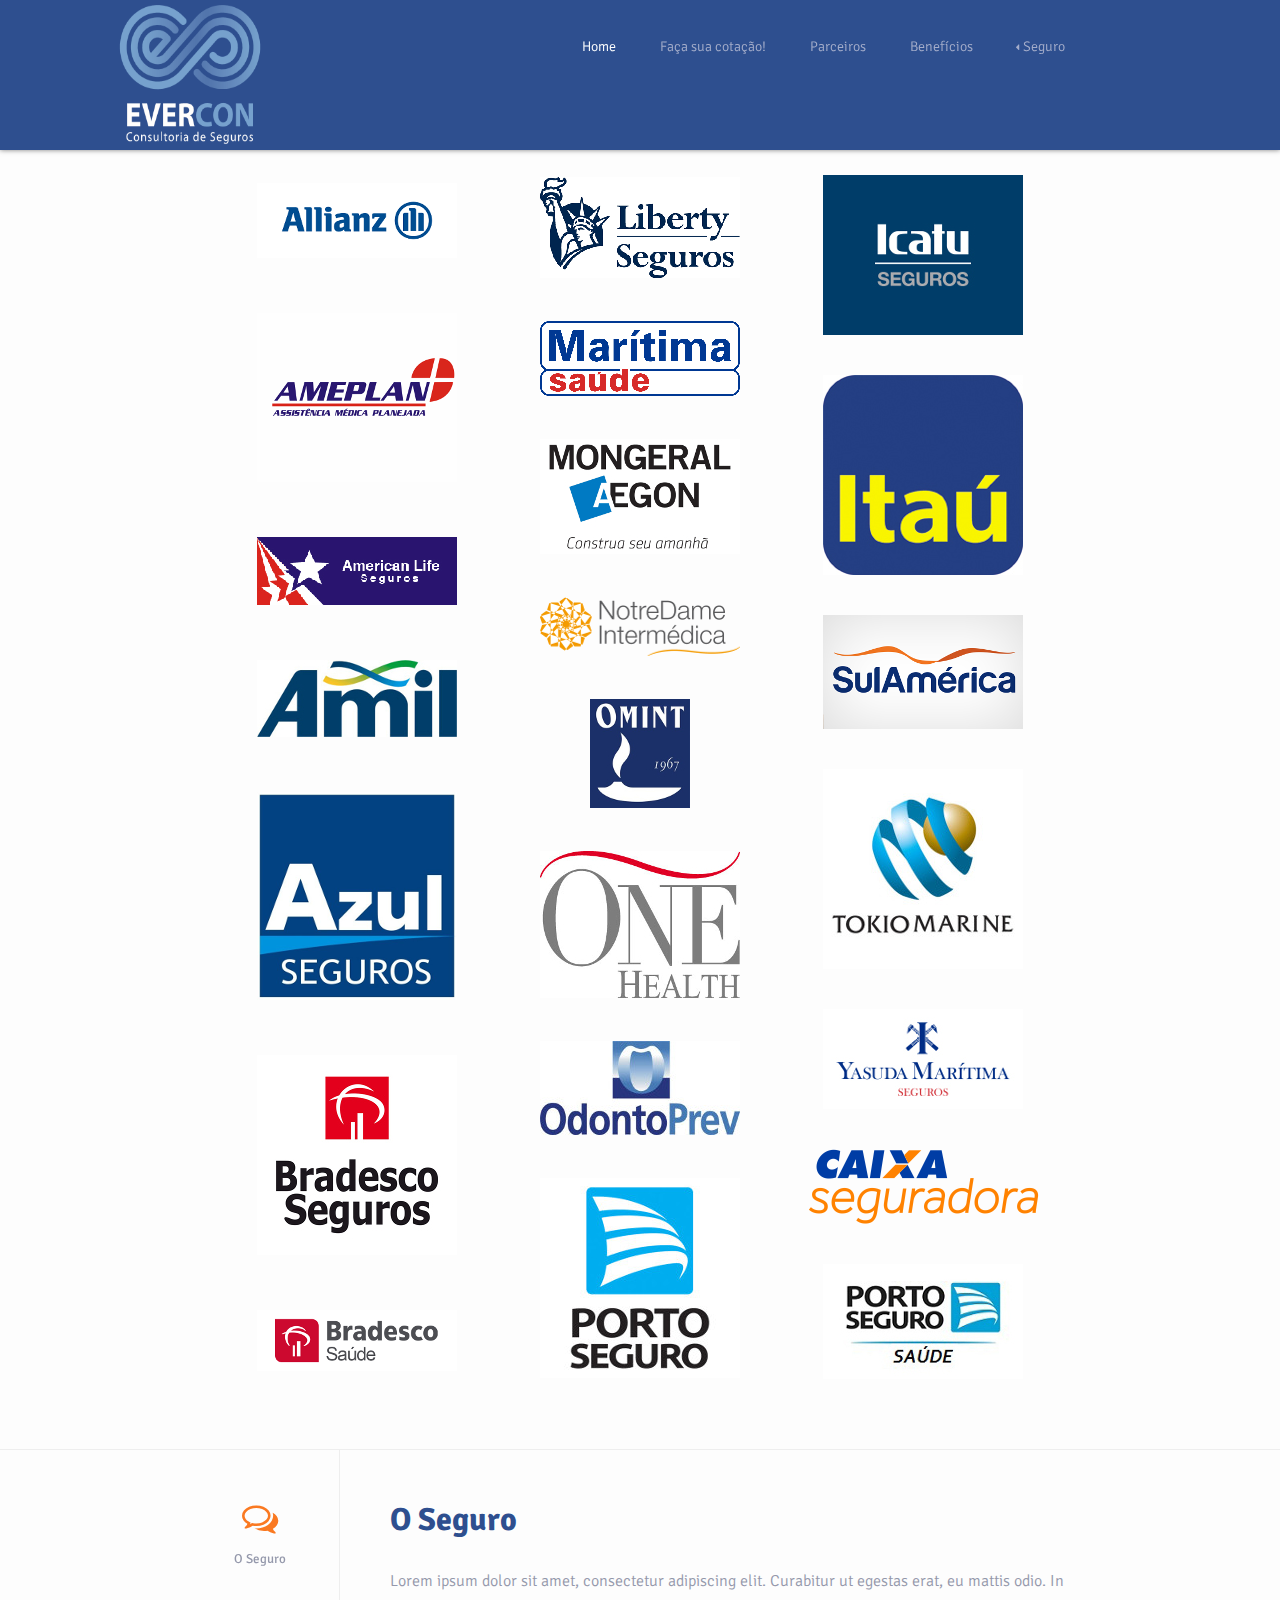
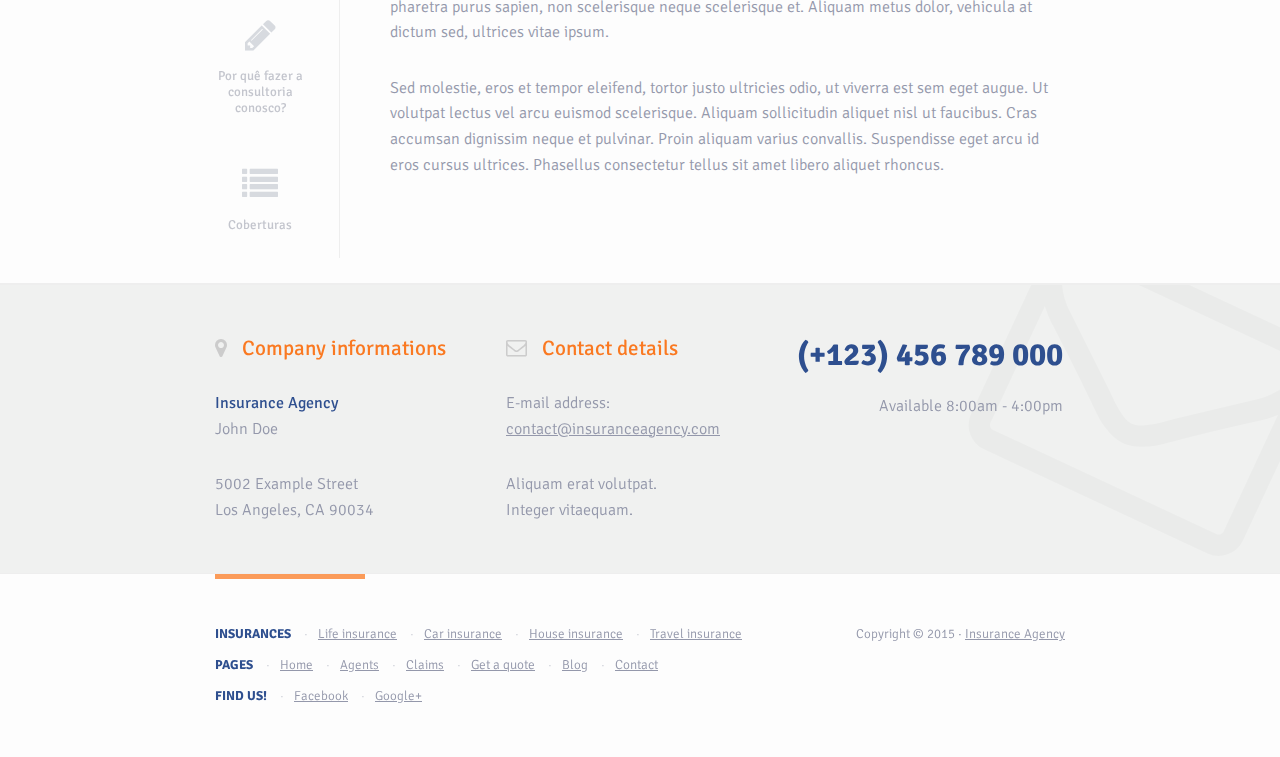
<file: Evercon_Project/parceiros.html>
<!DOCTYPE html>
<html lang="en-US">
<head>
    
    <title>Insurance - HTML5 Template for Insurance Agency</title>
    
    <meta charset="UTF-8" />
    <meta name="viewport" content="width=device-width, initial-scale=1.0" />

    <link rel="stylesheet" type="text/css" href="http://fonts.googleapis.com/css?family=Signika:300,400,600,700" />
    <link rel="stylesheet" type="text/css" href="_assets/_libs/font-awesome/css/font-awesome.css" /> 
    <link rel="stylesheet" type="text/css" href="_assets/_libs/no-ui-slider/jquery.nouislider.css" />
    <link rel="stylesheet" type="text/css" href="_assets/_libs/animate.css" /> 
    <link rel="stylesheet" type="text/css" href="_assets/_css/style.css" />  

</head>
<body>

    <div id="loader">

        <div class="loader-spinner">
        </div>
    
    </div>

    <div id="contact-popup">
    
        
    
        
    
    </div>  

    <div id="quote-popup">
    
        <div id="quote-popup-background">
        </div>
    
        <div id="quote-popup-content" class="animated speed">
        
            <div id="quote-popup-close"><i class="fa fa-times"></i></div>
            
            <ul id="quote-popup-tabs">
            
                <li data-quote-tab-for="travel-insurance">Travel insurance</li>
                <li data-quote-tab-for="car-insurance">Car insurance</li>
                <li data-quote-tab-for="life-insurance">Life insurance</li>
                <li data-quote-tab-for="house-insurance">House insurance</li>
            
            </ul>

            <div class="quote-forms">

                <!--
                travel insurance
                -->
                <div class="quote-form" data-quote-form-for="travel-insurance">
                
                    <i class="fa fa-bus background-icon"></i>
                
                    <div class="quote-form-background" style="background-image: url( '_assets/_img/image.png' );">
                    </div>
                    
                    <div class="quote-form-content">

                        <h2>Travel Insurance <span>Quote</span></h2>
                        <div class="form">

                            <h4>Level of protection: <span class="slider-value quote-form-element" data-name="Level of protection" data-slider-id="travel-protection-level">$<span></span></span></h4>
                            <div class="slider" data-slider-min="10000" data-slider-max="1000000" data-slider-start="200000" data-slider-step="10000" data-slider-id="travel-protection-level"></div>

                            <h4>Contact details:</h4>
                            <input type="text" class="quote-form-element quote-form-client-name" name="Full name" placeholder="Full Name..." />
                            
                            <span class="custom-dropdown last">
                            
                                <select name="How many persons?" class="custom-dropdown-select quote-form-element">
                                
                                    <option value="-">How many persons?</option>
                                    <option value="1">1</option>
                                    <option value="2">2</option>
                                    <option value="3">3</option>
                                    <option value="4">4</option>
                                    <option value="5">5</option>
                                    <option value="6">6</option>
                                    <option value="7">7</option>
                                    <option value="8">8</option>
                                    <option value="9">9</option>
                                    <option value="10">10</option>
                                
                                </select>
                            
                            </span>
                            
                            <input type="text" name="Phone Number" placeholder="Phone Number..." class="quote-form-element" />
                            <input type="text" name="E-mail Address" placeholder="E-mail Address..." class="quote-form-element quote-form-client-email last" />
                            
                            <h4>Travel:</h4>
                            <input type="text" name="Destination" placeholder="Destination..." class="quote-form-element" />
                            
                            <span class="custom-dropdown last">
                                
                                <select name="How long?" class="custom-dropdown-select quote-form-element">

                                    <option value="-">How long?</option>
                                    <option value="less than 1 week">less than 1 week</option>
                                    <option value="1 week">1 week</option>
                                    <option value="2 weeks">2 weeks</option>
                                    <option value="3 weeks">3 weeks</option>
                                    <option value="4 weeks and more">4 weeks and more</option>

                                </select>

                            </span>

                            <button class="button button-navy-blue send-quote" type="button">Get a quote <i class="fa fa-paper-plane-o"></i></button>
                            
                            <div class="quote-form-thanks">
                            
                                <div class="quote-form-thanks-content">
                                
                                    Your insurance quote has been sent successfully. 
                                    <span class="quote-form-thanks-close">Close this notice.</span>
                                
                                </div>
                            
                            </div>
                        
                        </div>

                    </div>
                
                </div>
                
                <!--
                car insurance
                -->
                <div class="quote-form" data-quote-form-for="car-insurance">
                
                    <i class="fa fa-car background-icon"></i>
                
                    <div class="quote-form-background" style="background-image: url( '_assets/_img/image.png' );">
                    </div>
                    
                    <div class="quote-form-content">

                        <h2>Car Insurance <span>Quote</span></h2>
                        <div class="form">

                            <h4>Contact details:</h4>
                            <input type="text" class="quote-form-element quote-form-client-name" name="Full name" placeholder="Full Name..." />
                            
                            <span class="custom-dropdown last">
                            
                                <select name="Age" class="custom-dropdown-select quote-form-element">
                                
                                    <option value="-">Your age</option>
                                    <option value="18">18</option>
                                    <option value="19">19</option>
                                    <option value="20">20</option>
                                    <option value="21">21</option>
                                    <option value="22">22</option>
                                    <option value="23">23</option>
                                    <option value="24">24</option>
                                    <option value="25">25</option>
                                    <option value="26">26</option>
                                    <option value="27">27</option>
                                    <option value="28">28</option>
                                    <option value="29">29</option>
                                    <option value="30">30</option>
                                    <option value="31">31</option>
                                    <option value="32">32</option>
                                    <option value="33">33</option>
                                    <option value="34">34</option>
                                    <option value="35">35</option>
                                    <option value="36">36</option>
                                    <option value="37">37</option>
                                    <option value="38">38</option>
                                    <option value="39">39</option>
                                    <option value="40">40</option>
                                    <option value="41">41</option>
                                    <option value="42">42</option>
                                    <option value="43">43</option>
                                    <option value="44">44</option>
                                    <option value="45">45</option>
                                    <option value="46">46</option>
                                    <option value="47">47</option>
                                    <option value="48">48</option>
                                    <option value="49">49</option>
                                    <option value="50">50</option>
                                    <option value="51">51</option>
                                    <option value="52">52</option>
                                    <option value="53">53</option>
                                    <option value="54">54</option>
                                    <option value="55">55</option>
                                    <option value="56">56</option>
                                    <option value="57">57</option>
                                    <option value="58">58</option>
                                    <option value="59">59</option>
                                    <option value="60">60</option>
                                    <option value="61">61</option>
                                    <option value="62">62</option>
                                    <option value="63">63</option>
                                    <option value="64">64</option>
                                    <option value="65">65</option>
                                    <option value="66">66</option>
                                    <option value="67">67</option>
                                    <option value="68">68</option>
                                    <option value="69">69</option>
                                    <option value="70">70</option>
                                    <option value="71">71</option>
                                    <option value="72">72</option>
                                    <option value="73">73</option>
                                    <option value="74">74</option>
                                    <option value="75">75</option>
                                    <option value="76">76</option>
                                    <option value="77">77</option>
                                    <option value="78">78</option>
                                    <option value="79">79</option>
                                    <option value="80">80</option>
                                    <option value="81">81</option>
                                    <option value="82">82</option>
                                    <option value="83">83</option>
                                    <option value="84">84</option>
                                    <option value="85">85</option>
                                    <option value="86">86</option>
                                    <option value="87">87</option>
                                    <option value="88">88</option>
                                    <option value="89">89</option>
                                    <option value="90">90</option>
                                    <option value="91">91</option>
                                    <option value="92">92</option>
                                    <option value="93">93</option>
                                    <option value="94">94</option>
                                    <option value="95">95</option>
                                    <option value="96">96</option>
                                    <option value="97">97</option>
                                    <option value="98">98</option>
                                    <option value="99">99</option>
                                
                                </select>
                            
                            </span>
                            
                            <input type="text" name="Phone Number" placeholder="Phone Number..." class="quote-form-element" />
                            <input type="text" name="E-mail Address" placeholder="E-mail Address..." class="quote-form-element quote-form-client-email last" />
                            
                            <h4>Your car</h4>
                            <input type="text" name="Car Manufacturer" placeholder="Manufacturer..." class="quote-form-element" />
                            <input type="text" name="Car Model" placeholder="Model..." class="quote-form-element last" />

                            <span class="custom-dropdown">
                            
                                <select name="Registration year" class="custom-dropdown-select quote-form-element">
                                
                                    <option value="-">Registration year</option>
                                    <option value="2015">2015</option>
                                    <option value="2014">2014</option>
                                    <option value="2013">2013</option>
                                    <option value="2012">2012</option>
                                    <option value="2011">2011</option>
                                    <option value="2010">2010</option>
                                    <option value="2009">2009</option>
                                    <option value="2008">2008</option>
                                    <option value="2007">2007</option>
                                    <option value="2006">2006</option>
                                    <option value="2005">2005</option>
                                    <option value="2004">2004</option>
                                    <option value="2003">2003</option>
                                    <option value="2002">2002</option>
                                    <option value="2001">2001</option>
                                    <option value="2000">2000</option>
                                    <option value="1999">1999</option>
                                    <option value="1998">1998</option>
                                    <option value="1997">1997</option>
                                    <option value="1996">1996</option>
                                    <option value="1995">1995</option>
                                    <option value="1994">1994</option>
                                    <option value="1993">1993</option>
                                    <option value="1992">1992</option>
                                    <option value="1991">1991</option>
                                    <option value="1990">1990</option>
                                    <option value="1989">1989</option>
                                    <option value="1988">1988</option>
                                    <option value="1987">1987</option>
                                    <option value="1986">1986</option>
                                    <option value="1985">1985</option>
                                    <option value="1984">1984</option>
                                    <option value="1983">1983</option>
                                    <option value="1982">1982</option>
                                    <option value="1981">1981</option>
                                    <option value="1980">1980</option>
                                    <option value="1979">1979</option>
                                    <option value="1978">1978</option>
                                    <option value="1977">1977</option>
                                    <option value="1976">1976</option>
                                    <option value="1975">1975</option>
                                    <option value="1974">1974</option>
                                    <option value="1973">1973</option>
                                    <option value="1972">1972</option>
                                    <option value="1971">1971</option>
                                    <option value="1970">1970</option>
                                    <option value="1969">1969</option>
                                    <option value="1968">1968</option>
                                    <option value="1967">1967</option>
                                    <option value="1966">1966</option>
                                    <option value="1965">1965</option>
                                    <option value="1964">1964</option>
                                    <option value="1963">1963</option>
                                    <option value="1962">1962</option>
                                    <option value="1961">1961</option>
                                    <option value="1960">1960</option>
                                    <option value="1959">1959</option>
                                    <option value="1958">1958</option>
                                    <option value="1957">1957</option>
                                    <option value="1956">1956</option>
                                    <option value="1955">1955</option>
                                    <option value="1954">1954</option>
                                    <option value="1953">1953</option>
                                    <option value="1952">1952</option>
                                    <option value="1951">1951</option>
                                    <option value="1950">1950</option>
                                
                                </select>
                            
                            </span>

                            <button class="button button-navy-blue send-quote" type="button">Get a quote <i class="fa fa-paper-plane-o"></i></button>
                        
                            <div class="quote-form-thanks">
                            
                                <div class="quote-form-thanks-content">
                                
                                    Your insurance quote has been sent successfully. 
                                    <span class="quote-form-thanks-close">Close this notice.</span>
                                
                                </div>
                            
                            </div>
                        
                        </div>

                    </div>
                
                </div>
                
                <!--
                life insurance
                -->
                <div class="quote-form" data-quote-form-for="life-insurance">
                
                    <i class="fa fa-umbrella background-icon"></i>
                
                    <div class="quote-form-background" style="background-image: url( '_assets/_img/image.png' );">
                    </div>
                    
                    <div class="quote-form-content">

                        <h2>Life Insurance <span>Quote</span></h2>
                        <div class="form">

                            <h4>Level of protection: <span class="slider-value quote-form-element" data-name="Level of protection" data-slider-id="life-protection-level">$<span></span></span></h4>
                            <div class="slider" data-slider-min="10000" data-slider-max="1000000" data-slider-start="200000" data-slider-step="10000" data-slider-id="life-protection-level"></div>

                            <h4>Contact details:</h4>
                            <input type="text" class="quote-form-element quote-form-client-name" name="Full name" placeholder="Full Name..." />
                            
                            <span class="custom-dropdown last">
                            
                                <select name="Age" class="custom-dropdown-select quote-form-element">
                                
                                    <option value="-">Your age</option>
                                    <option value="18">18</option>
                                    <option value="19">19</option>
                                    <option value="20">20</option>
                                    <option value="21">21</option>
                                    <option value="22">22</option>
                                    <option value="23">23</option>
                                    <option value="24">24</option>
                                    <option value="25">25</option>
                                    <option value="26">26</option>
                                    <option value="27">27</option>
                                    <option value="28">28</option>
                                    <option value="29">29</option>
                                    <option value="30">30</option>
                                    <option value="31">31</option>
                                    <option value="32">32</option>
                                    <option value="33">33</option>
                                    <option value="34">34</option>
                                    <option value="35">35</option>
                                    <option value="36">36</option>
                                    <option value="37">37</option>
                                    <option value="38">38</option>
                                    <option value="39">39</option>
                                    <option value="40">40</option>
                                    <option value="41">41</option>
                                    <option value="42">42</option>
                                    <option value="43">43</option>
                                    <option value="44">44</option>
                                    <option value="45">45</option>
                                    <option value="46">46</option>
                                    <option value="47">47</option>
                                    <option value="48">48</option>
                                    <option value="49">49</option>
                                    <option value="50">50</option>
                                    <option value="51">51</option>
                                    <option value="52">52</option>
                                    <option value="53">53</option>
                                    <option value="54">54</option>
                                    <option value="55">55</option>
                                    <option value="56">56</option>
                                    <option value="57">57</option>
                                    <option value="58">58</option>
                                    <option value="59">59</option>
                                    <option value="60">60</option>
                                    <option value="61">61</option>
                                    <option value="62">62</option>
                                    <option value="63">63</option>
                                    <option value="64">64</option>
                                    <option value="65">65</option>
                                    <option value="66">66</option>
                                    <option value="67">67</option>
                                    <option value="68">68</option>
                                    <option value="69">69</option>
                                    <option value="70">70</option>
                                    <option value="71">71</option>
                                    <option value="72">72</option>
                                    <option value="73">73</option>
                                    <option value="74">74</option>
                                    <option value="75">75</option>
                                    <option value="76">76</option>
                                    <option value="77">77</option>
                                    <option value="78">78</option>
                                    <option value="79">79</option>
                                    <option value="80">80</option>
                                    <option value="81">81</option>
                                    <option value="82">82</option>
                                    <option value="83">83</option>
                                    <option value="84">84</option>
                                    <option value="85">85</option>
                                    <option value="86">86</option>
                                    <option value="87">87</option>
                                    <option value="88">88</option>
                                    <option value="89">89</option>
                                    <option value="90">90</option>
                                    <option value="91">91</option>
                                    <option value="92">92</option>
                                    <option value="93">93</option>
                                    <option value="94">94</option>
                                    <option value="95">95</option>
                                    <option value="96">96</option>
                                    <option value="97">97</option>
                                    <option value="98">98</option>
                                    <option value="99">99</option>
                                
                                </select>
                            
                            </span>
                            
                            <input type="text" name="Phone Number" placeholder="Phone Number..." class="quote-form-element" />
                            <input type="text" name="E-mail Address" placeholder="E-mail Address..." class="quote-form-element quote-form-client-email last" />
                            
                            <h4>Have you used tobacco or nicotine products in the last 12 months?</h4>
                            <div class="checkbox quote-form-element" data-checked="yes" data-name="Have you used tobacco or nicotine products in the last 12 months?">
                            
                                <span class="checkbox-status"><i class="fa fa-check"></i></span>
                                <span class="checkbox-values">
                                
                                    <span class="checkbox-value-checked">Yes, I have</span>
                                    <span class="checkbox-value-unchecked">No, I haven't</span>
                                
                                </span>
                            
                            </div>
                            
                            <button class="button button-navy-blue send-quote" type="button">Get a quote <i class="fa fa-paper-plane-o"></i></button>
                        
                            <div class="quote-form-thanks">
                            
                                <div class="quote-form-thanks-content">
                                
                                    Your insurance quote has been sent successfully. 
                                    <span class="quote-form-thanks-close">Close this notice.</span>
                                
                                </div>
                            
                            </div>
                        
                        </div>

                    </div>
                
                </div>
                
                <!--
                house insurance
                -->
                <div class="quote-form" data-quote-form-for="house-insurance">
                
                    <i class="fa fa-home background-icon"></i>
                
                    <div class="quote-form-background" style="background-image: url( '_assets/_img/image.png' );">
                    </div>
                    
                    <div class="quote-form-content">

                        <h2>House Insurance <span>Quote</span></h2>
                        <div class="form">
                        
                            <h4>Your house:</h4>
                            <span class="custom-dropdown">
                            
                                <select name="What sort of property is it?" class="custom-dropdown-select quote-form-element">
                                
                                    <option value="-">What sort of property is it?</option>
                                    <option value="House">House</option>
                                    <option value="Flat / Apartment">Flat / Apartment</option>
                                    <option value="Bungalow">Bungalow</option>
                                    <option value="Town house">Town house</option>
                                    <option value="Other">Other</option>
                                
                                </select>
                            
                            </span>
                            
                            <span class="custom-dropdown last">
                            
                                <select name="What type of property is it?" class="custom-dropdown-select quote-form-element">
                                
                                    <option value="-">What type of property is it?</option>
                                    <option value="Semi-detached">Semi-detached</option>
                                    <option value="Detached">Detached</option>
                                    <option value="Link-detached">Link-detached</option>
                                    <option value="Terraced">Terraced</option>
                                    <option value="End terrace">End terrace</option>
                                
                                </select>
                            
                            </span>
                            
                            <input type="text" class="quote-form-element" name="Roughly when was it built?" placeholder="Roughly when was it built?" />
                            <input type="text" class="quote-form-element last" name="House Postcode" placeholder="House Postcode" />
                        
                            <h4>Contact details:</h4>
                            <input type="text" class="quote-form-element quote-form-client-name" name="Full name" placeholder="Full Name..." />
                            
                            <span class="custom-dropdown last">
                            
                                <select name="Age" class="custom-dropdown-select quote-form-element">
                                
                                    <option value="-">Your age</option>
                                    <option value="18">18</option>
                                    <option value="19">19</option>
                                    <option value="20">20</option>
                                    <option value="21">21</option>
                                    <option value="22">22</option>
                                    <option value="23">23</option>
                                    <option value="24">24</option>
                                    <option value="25">25</option>
                                    <option value="26">26</option>
                                    <option value="27">27</option>
                                    <option value="28">28</option>
                                    <option value="29">29</option>
                                    <option value="30">30</option>
                                    <option value="31">31</option>
                                    <option value="32">32</option>
                                    <option value="33">33</option>
                                    <option value="34">34</option>
                                    <option value="35">35</option>
                                    <option value="36">36</option>
                                    <option value="37">37</option>
                                    <option value="38">38</option>
                                    <option value="39">39</option>
                                    <option value="40">40</option>
                                    <option value="41">41</option>
                                    <option value="42">42</option>
                                    <option value="43">43</option>
                                    <option value="44">44</option>
                                    <option value="45">45</option>
                                    <option value="46">46</option>
                                    <option value="47">47</option>
                                    <option value="48">48</option>
                                    <option value="49">49</option>
                                    <option value="50">50</option>
                                    <option value="51">51</option>
                                    <option value="52">52</option>
                                    <option value="53">53</option>
                                    <option value="54">54</option>
                                    <option value="55">55</option>
                                    <option value="56">56</option>
                                    <option value="57">57</option>
                                    <option value="58">58</option>
                                    <option value="59">59</option>
                                    <option value="60">60</option>
                                    <option value="61">61</option>
                                    <option value="62">62</option>
                                    <option value="63">63</option>
                                    <option value="64">64</option>
                                    <option value="65">65</option>
                                    <option value="66">66</option>
                                    <option value="67">67</option>
                                    <option value="68">68</option>
                                    <option value="69">69</option>
                                    <option value="70">70</option>
                                    <option value="71">71</option>
                                    <option value="72">72</option>
                                    <option value="73">73</option>
                                    <option value="74">74</option>
                                    <option value="75">75</option>
                                    <option value="76">76</option>
                                    <option value="77">77</option>
                                    <option value="78">78</option>
                                    <option value="79">79</option>
                                    <option value="80">80</option>
                                    <option value="81">81</option>
                                    <option value="82">82</option>
                                    <option value="83">83</option>
                                    <option value="84">84</option>
                                    <option value="85">85</option>
                                    <option value="86">86</option>
                                    <option value="87">87</option>
                                    <option value="88">88</option>
                                    <option value="89">89</option>
                                    <option value="90">90</option>
                                    <option value="91">91</option>
                                    <option value="92">92</option>
                                    <option value="93">93</option>
                                    <option value="94">94</option>
                                    <option value="95">95</option>
                                    <option value="96">96</option>
                                    <option value="97">97</option>
                                    <option value="98">98</option>
                                    <option value="99">99</option>
                                
                                </select>
                            
                            </span>
                            
                            <input type="text" name="Phone Number" placeholder="Phone Number..." class="quote-form-element" />
                            <input type="text" name="E-mail Address" placeholder="E-mail Address..." class="quote-form-element quote-form-client-email last" />
                        
                            <button class="button button-navy-blue send-quote" type="button">Get a quote <i class="fa fa-paper-plane-o"></i></button>
                        
                            <div class="quote-form-thanks">
                            
                                <div class="quote-form-thanks-content">
                                
                                    Your insurance quote has been sent successfully. 
                                    <span class="quote-form-thanks-close">Close this notice.</span>
                                
                                </div>
                            
                            </div>
                        
                        </div>

                    </div>
                
                </div>
            
            </div>
        
        </div>
    
    </div>

    <header>
        <div class="center">
            <div class="logo">
                <a href="/index.html"><img class="logo_img" src="_assets/_img/logo_evercon.png" alt="Insurance Agency" /></a>
                        </div>
            <nav>
                <ul class="menu">
               
                    <li class="active"><a href="index.html">Home</a></li>
                    <li><button class="menu-element" data-action="show-quote-popup" data-quote-key="life-insurance">Faça sua cotação!</button></li>
                    <li><a href="parceiros.html">Parceiros</a></li>     
                    <li><a href="parceiros.html">Benefícios</a></li>
                    
                            <li>
        
                            </li>

                            <li>

                                <a href=""><i class="fa fa-caret-left"></i> Seguro</a>
                                <ul class="submenu animated speed fadeInRight">
                                
                                    <li><a href="seguro-vida.html">Seguro de Vida</a></li>
                                    <li><a href="seguro-auto.html">Seguro Automotivo</a></li>
                                    <li><a href="seguro-residencia.html">Seguro Residencial</a></li>
                                    <li><a href="seguro-template.html">Seguro Viagem</a></li>
                                
                                </ul>
                            
                            </li>
                        
                        </ul>
    
                </ul>
                
                <div class="menu-responsive"><i class="fa fa-bars"></i></div>
            
            </nav>
            
            <div class="clear">
            </div>

        </div>

    </header>

    <section class="contact-full section-top-space">
    
       
        <div class="center">
            
            <div class="container_geral_parceiros">    
            
            <div class="container_parceiros">
            
                <a href="https://www.allianz.com.br/" class="link_parceiro"> <img src="_assets/_img/parceiroallianz.PNG"></a>
            <a href="" class="link_parceiro"><img src="_assets/_img/parceiroameplan.png"></img></a>
            <a href="" class="link_parceiro"><img src="_assets/_img/parceiroamericanlife.png"></img></a>
           <a href="" class="link_parceiro"> <img src="_assets/_img/parceiroamil.jpg"></img></a>
           <a href="" class="link_parceiro"> <img src="_assets/_img/parceiroazul.PNG"></img></a>
            <a href="" class="link_parceiro"><img src="_assets/_img/parceirobradesco.jpg"></img></a>
            <a href="" class="link_parceiro"><img src="_assets/_img/parceirobradescosaude.png"></img></a>
            
                     
            
            </div>
            
            <div class="container_parceiros">
            
                <a href="" class="link_parceiro"><img src="_assets/_img/parceiroliberty.PNG"></img></a>
                <a href="" class="link_parceiro"><img src="_assets/_img/parceiromaritma.png"></img></a>
                <a href="" class="link_parceiro"><img src="_assets/_img/parceiromongeral.jpg"></img></a>
                <a href="" class="link_parceiro"><img src="_assets/_img/parceironotredame.png"></img></a>
                <a href="" class="link_parceiro"><img src="_assets/_img/parceiroomint.jpg"></img></a>
                <a href="" class="link_parceiro"><img src="_assets/_img/parceiroonehealth.jpg"></img></a>
                <a href="" class="link_parceiro"><img src="_assets/_img/parceirooodontoprev.jpg"></img></a>
                <a href="" class="link_parceiro"><img src="_assets/_img/parceiroportoseguro.jpg"></img></a>
                
                
                
               
            
            
            
            
            </div>
                
                <div class="container_parceiros">
            
            <a href="" class="link_parceiro"><img src="_assets/_img/parceiroicatu.jpg"></img></a>
            <a href="" class="link_parceiro"><img src="_assets/_img/parceiroitau.PNG"></img> </a>
            <a href="" class="link_parceiro"><img src="_assets/_img/parceirosulamerica.PNG"></img></a>
            <a href="" class="link_parceiro"><img src="_assets/_img/parceirotokiomarine.jpg"></img></a>
            <a href="" class="link_parceiro"><img src="_assets/_img/parceiroyasudamaritima.jpg"></img> </a>  
            <a href="" class="link_parceiro"><img src="_assets/_img/parceirocaixa.png"></img></a>
            <a href="" class="link_parceiro"><img src="_assets/_img/parceiroportosegurosaude.jpg"></img></a>
            
            
            
            </div>
            
        </div>
            
            <div class="green-line">
                
                
            </div>
        
            
        
            <div class="right">
            
            
                
            </div>
            
            <div class="clear">
            </div>
        
        </div>
    
        
        
    </section>
    
 <section class="tabs section-gray">
    
        <div class="center">
        
            <ul class="tabs-selector">
            
                <li>
                
                    <i class="fa fa-comments-o"></i>
                    <span>O Seguro</span>
                
                </li>
                
                <li>
                
                    <i class="fa fa-pencil"></i>
                    <span>Por quê fazer a consultoria conosco?</span>
                
                </li>
                
                <li>
                
                    <i class="fa fa-list"></i>
                    <span>Coberturas</span>
                
                </li>
            
            </ul>
            
            <div class="content">
            
                <div class="content-tab-single">
            
                   
                    
                    <h2>O Seguro</h2>
                    <p>Lorem ipsum dolor sit amet, consectetur adipiscing elit. Curabitur ut egestas erat, eu mattis odio. In pharetra purus sapien, non scelerisque neque scelerisque et. Aliquam metus dolor, vehicula at dictum sed, ultrices vitae ipsum.</p>
                    <p>Sed molestie, eros et tempor eleifend, tortor justo ultricies odio, ut viverra est sem eget augue. Ut volutpat lectus vel arcu euismod scelerisque. Aliquam sollicitudin aliquet nisl ut faucibus. Cras accumsan dignissim neque et pulvinar. Proin aliquam varius convallis. Suspendisse eget arcu id eros cursus ultrices. Phasellus consectetur tellus sit amet libero aliquet rhoncus.</p>
                
                    
                </div>
                
                <div class="content-tab-single">
            
                   
                    
                    <h2>Por quê fazer a consultoria conosco?</h2>
                    <p>Sed molestie, eros et tempor eleifend, tortor justo ultricies odio, ut viverra est sem eget augue. Ut volutpat lectus vel arcu euismod scelerisque. Aliquam sollicitudin aliquet nisl ut faucibus. Cras accumsan dignissim neque et pulvinar. Proin aliquam varius convallis. Suspendisse eget arcu id eros cursus ultrices. Phasellus consectetur tellus sit amet libero aliquet rhoncus.</p>
                    <p>Lorem ipsum dolor sit amet, consectetur adipiscing elit. Curabitur ut egestas erat, eu mattis odio. In pharetra purus sapien, non scelerisque neque scelerisque et. Aliquam metus dolor, vehicula at dictum sed, ultrices vitae ipsum.</p>
                    
                    
                
                </div>
                
                <div class="content-tab-single">
            
                    
                    
                    <h2>Coberturas</h2>
                    <p>Lorem ipsum dolor sit amet, consectetur adipiscing elit. In venenatis neque vitae diam interdum, cursus egestas tortor porta. Nulla rutrum eros metus, ac tempor eros vehicula sed. Nam lobortis semper pretium. Cras nec felis a ligula porta gravida. Sed pretium lectus gravida orci cursus, eget convallis ipsum ultrices.</p>
                    
                    
                
                </div>
            
            </div>
            
            <div class="clear">
            </div>
        
        </div>
    
    </section>
    
    <section class="contact contact-gray section-gray">
    
        <div class="center">
        
            <i class="fa fa-envelope-o background-icon"></i>
            <div class="contact-details">

                <div class="contact-detail-single">
                
                    <h3><i class="fa fa-map-marker"></i> Company informations</h3>
                    <p><strong>Insurance Agency</strong><br /> John Doe</p>
                    <p class="without-margin-bottom">5002 Example Street<br /> Los Angeles, CA 90034</p>
                     
                </div>

                <div class="contact-detail-single">
                
                    <h3><i class="fa fa-envelope-o"></i> Contact details</h3>
                    <p>E-mail address: <br /><a href="#">contact@insuranceagency.com</a></p>     
                    <p class="without-margin-bottom">Aliquam erat volutpat.<br /> Integer vitaequam.</p>
                    
                </div>
                
                <div class="contact-detail-single contact-detail-single-last">
                
                    <h2>(+123) 456 789 000</h2> 
                    <p>Available 8:00am - 4:00pm</p> 
                
                </div>
            
            </div>

        </div>
    
    </section>

    <footer>

        <div class="center">
        
            <div class="green-line">
            </div>
        
            <nav>
        
                <ul class="left">
    
                    <li>
                    
                        <h4>Insurances</h4>  
                        <ul class="sub">
                        
                            <li><a href="/life-insurance.html">Life insurance</a></li>
                            <li><a href="/car-insurance.html">Car insurance</a></li>
                            <li><a href="/house-insurance.html">House insurance</a></li>
                            <li><a href="/travel-insurance.html">Travel insurance</a></li>
                        
                        </ul>
                    
                    </li>
    
                    <li>
                    
                        <h4>Pages</h4>
                        <ul class="sub">
                        
                            <li><a href="/index.html">Home</a></li>
                            <li><a href="/agents.html">Agents</a></li>
                            <li><a href="/claims.html">Claims</a></li>
                            <li><button class="menu-element" data-action="show-quote-popup" data-quote-key="life-insurance">Get a quote</button></li>
                            <li><a href="/blog.html">Blog</a></li>
                            <li><button class="menu-element" data-action="show-contact-popup">Contact</button></li>
                        
                        </ul>
                    
                    </li>
                    
                    <li>
                    
                        <h4>Find us!</h4>
                        <ul class="sub">
                        
                            <li><a href="#">Facebook</a></li>
                            <li><a href="#">Google+</a></li>
                        
                        </ul>
                    
                    </li>
                    
                </ul>
            
            </nav>
            
            <ul class="right">
            
                
                
                <li>Copyright &copy; 2015 <span class="divider">&middot;</span> <a href="/index.html">Insurance Agency</a></li>
                <li><div class="fb-like" data-href="https://www.facebook.com/envato" data-layout="button_count" data-action="like" data-show-faces="false" data-share="true"></div></li>
            
            </ul>

            <div class="clear">
            </div>
        
        </div>
    
    </footer>

    <!--
    facebook SDK
    -->
    <div id="fb-root"></div>
    <script>(function(d, s, id) {
      var js, fjs = d.getElementsByTagName(s)[0];
      if (d.getElementById(id)) return;
      js = d.createElement(s); js.id = id;
      js.src = "http://connect.facebook.net/en_US/sdk.js#xfbml=1&version=v2.0";
      fjs.parentNode.insertBefore(js, fjs);
    }(document, 'script', 'facebook-jssdk'));</script>

    <script src="_assets/_libs/jquery.js"></script>
    <script src="http://maps.google.com/maps/api/js?sensor=false"></script>
    <script src="_assets/_libs/no-ui-slider/jquery.nouislider.all.min.js"></script>
    <script src="_assets/_libs/smoothscroll.js"></script>
    <script src="_assets/_libs/parallax.js"></script>
    <script src="_assets/_js/functions.js"></script>

</body>
</html>
</file>
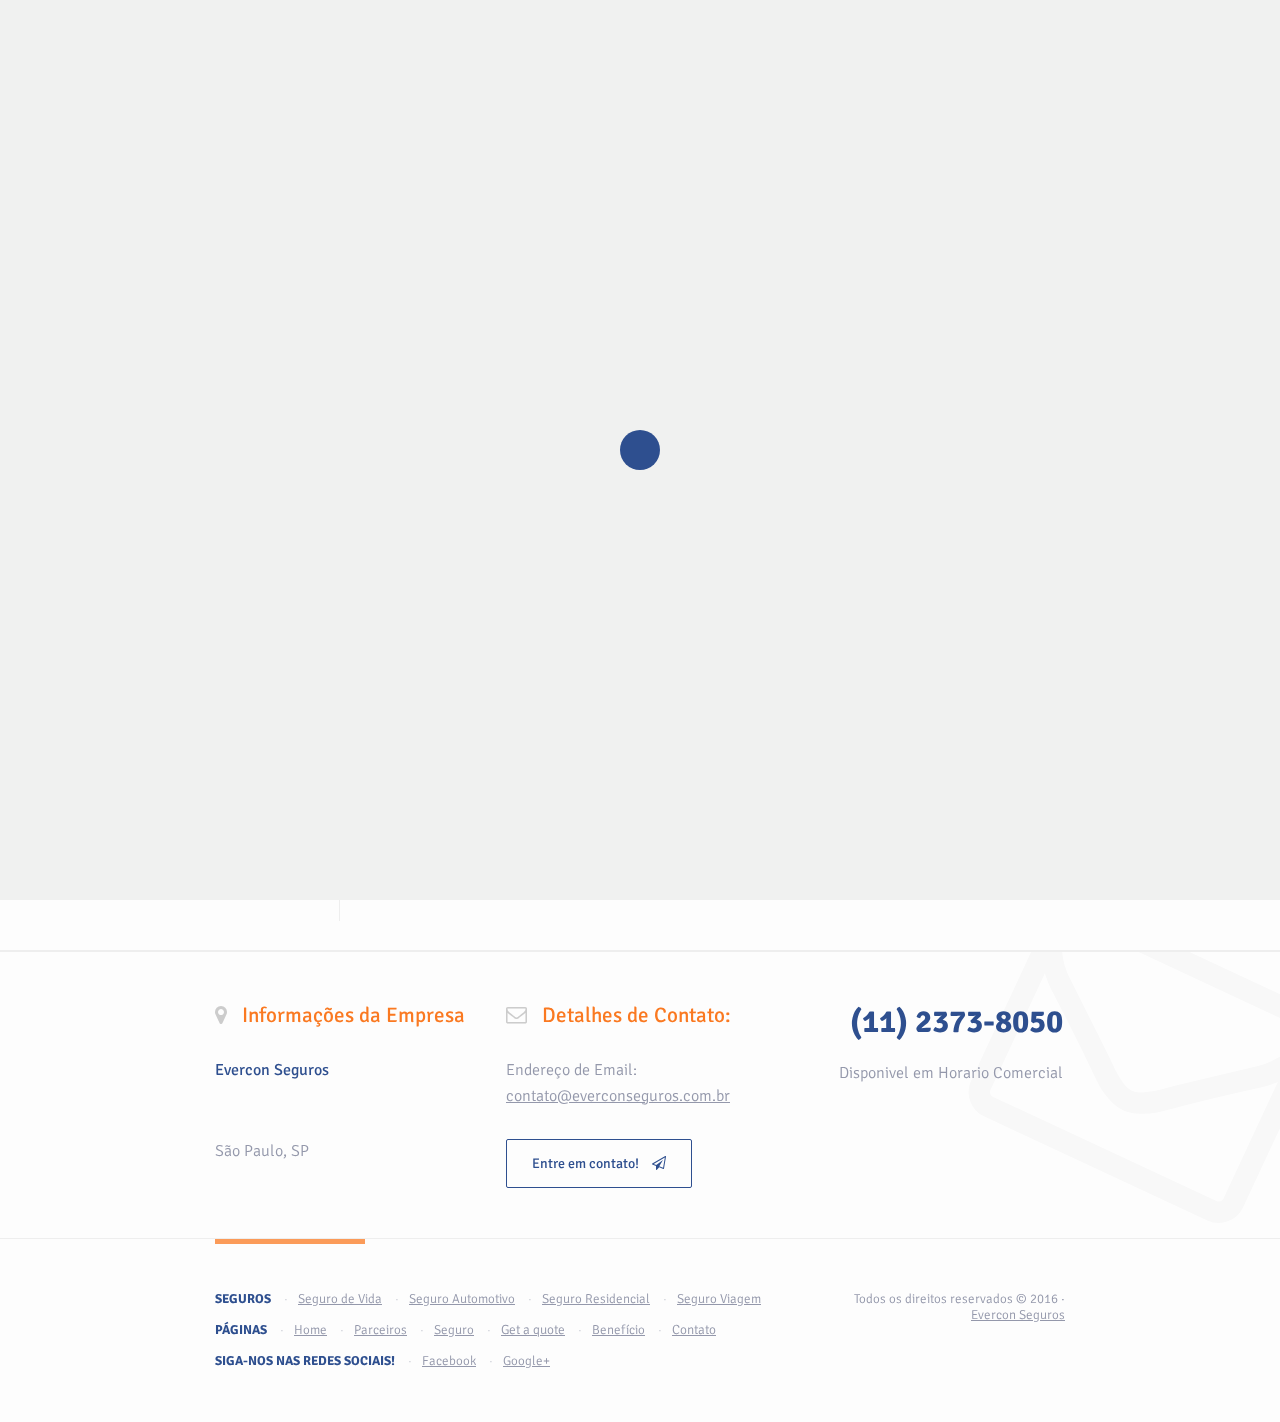
<file: Evercon_Project/seguro-auto.html>
<!DOCTYPE html>
<html lang="en-US">
<head>
    
    <title>Seguro Automotivo</title>
    
    <meta charset="UTF-8" />
    <meta name="viewport" content="width=device-width, initial-scale=1.0" />

    <link rel="stylesheet" type="text/css" href="http://fonts.googleapis.com/css?family=Signika:300,400,600,700" />
    <link rel="stylesheet" type="text/css" href="_assets/_libs/font-awesome/css/font-awesome.css" /> 
    <link rel="stylesheet" type="text/css" href="_assets/_libs/no-ui-slider/jquery.nouislider.css" />
    <link rel="stylesheet" type="text/css" href="_assets/_libs/animate.css" /> 
    <link rel="stylesheet" type="text/css" href="_assets/_css/style.css" />  

</head>
<body>

    <div id="loader">

        <div class="loader-spinner">
        </div>
    
    </div>

    <div id="contact-popup">
    
        <div id="contact-popup-background">
        </div>
    
        <div id="contact-popup-content" class="animated speed">

            <div id="contact-popup-close"><i class="fa fa-times"></i></div>

            <div id="google-map" data-lat="37.42565" data-lng="-122.13535" data-zoom-level="12">
            </div>
            
            <div class="padding">

                <i class="fa fa-envelope-o background-icon"></i>
                
                <h3>Contact us</h3>
                <h3 class="right">(+123) 456 789 000</h3>
                
                <h2>Send us an <span>email!</span></h2>
                <form method="post" class="form">
                
                    <h4>Contact details:</h4>
                    <input type="text" name="Name" placeholder="Your name..." class="contact-form-element contact-form-client-name" />
                    <input type="text" name="Phone number" placeholder="Your phone number..." class="contact-form-element last" />
                    <input type="text" name="E-mail" placeholder="Your e-mail..." class="contact-form-element contact-form-client-email" />
                    <input type="text" name="Title" placeholder="E-mail title..." class="contact-form-element contact-form-client-message-title last" />
                    
                    <h4>Message:</h4>
                    <textarea name="Message" rows="5" cols="5" placeholder="Your message..." class="contact-form-element"></textarea>
                    <button class="button button-navy-blue send-contact" type="button">Send a message! <i class="fa fa-paper-plane-o"></i></button>      
                             
                    <div class="contact-form-thanks">
                            
                        <div class="contact-form-thanks-content">
                        
                            Your message has been sent successfully. 
                            <span class="contact-form-thanks-close">Close this notice.</span>
                        
                        </div>
                    
                    </div>         
                                                                         
                </form>
            
            </div>
        
        </div>
    
    </div>  

    <div id="quote-popup">
    
        <div id="quote-popup-background">
        </div>
    
        <div id="quote-popup-content" class="animated speed">
        
            <div id="quote-popup-close"><i class="fa fa-times"></i></div>
            
            <ul id="quote-popup-tabs">
            
                <li data-quote-tab-for="travel-insurance">Travel insurance</li>
                <li data-quote-tab-for="car-insurance">Car insurance</li>
                <li data-quote-tab-for="life-insurance">Life insurance</li>
                <li data-quote-tab-for="house-insurance">House insurance</li>
            
            </ul>

            <div class="quote-forms">

                <!--
                travel insurance
                -->
                <div class="quote-form" data-quote-form-for="travel-insurance">
                
                    <i class="fa fa-bus background-icon"></i>
                
                    <div class="quote-form-background" style="background-image: url( '_assets/_img/image.png' );">
                    </div>
                    
                    <div class="quote-form-content">

                        <h2>Travel Insurance <span>Quote</span></h2>
                        <div class="form">

                            <h4>Level of protection: <span class="slider-value quote-form-element" data-name="Level of protection" data-slider-id="travel-protection-level">$<span></span></span></h4>
                            <div class="slider" data-slider-min="10000" data-slider-max="1000000" data-slider-start="200000" data-slider-step="10000" data-slider-id="travel-protection-level"></div>

                            <h4>Contact details:</h4>
                            <input type="text" class="quote-form-element quote-form-client-name" name="Full name" placeholder="Full Name..." />
                            
                            <span class="custom-dropdown last">
                            
                                <select name="How many persons?" class="custom-dropdown-select quote-form-element">
                                
                                    <option value="-">How many persons?</option>
                                    <option value="1">1</option>
                                    <option value="2">2</option>
                                    <option value="3">3</option>
                                    <option value="4">4</option>
                                    <option value="5">5</option>
                                    <option value="6">6</option>
                                    <option value="7">7</option>
                                    <option value="8">8</option>
                                    <option value="9">9</option>
                                    <option value="10">10</option>
                                
                                </select>
                            
                            </span>
                            
                            <input type="text" name="Phone Number" placeholder="Phone Number..." class="quote-form-element" />
                            <input type="text" name="E-mail Address" placeholder="E-mail Address..." class="quote-form-element quote-form-client-email last" />
                            
                            <h4>Travel:</h4>
                            <input type="text" name="Destination" placeholder="Destination..." class="quote-form-element" />
                            
                            <span class="custom-dropdown last">
                                
                                <select name="How long?" class="custom-dropdown-select quote-form-element">

                                    <option value="-">How long?</option>
                                    <option value="less than 1 week">less than 1 week</option>
                                    <option value="1 week">1 week</option>
                                    <option value="2 weeks">2 weeks</option>
                                    <option value="3 weeks">3 weeks</option>
                                    <option value="4 weeks and more">4 weeks and more</option>

                                </select>

                            </span>

                            <button class="button button-navy-blue send-quote" type="button">Get a quote <i class="fa fa-paper-plane-o"></i></button>
                            
                            <div class="quote-form-thanks">
                            
                                <div class="quote-form-thanks-content">
                                
                                    Your insurance quote has been sent successfully. 
                                    <span class="quote-form-thanks-close">Close this notice.</span>
                                
                                </div>
                            
                            </div>
                        
                        </div>

                    </div>
                
                </div>
                
                <!--
                car insurance
                -->
                <div class="quote-form" data-quote-form-for="car-insurance">
                
                    <i class="fa fa-car background-icon"></i>
                
                    <div class="quote-form-background" style="background-image: url( '_assets/_img/image.png' );">
                    </div>
                    
                    <div class="quote-form-content">

                        <h2>Car Insurance <span>Quote</span></h2>
                        <div class="form">

                            <h4>Contact details:</h4>
                            <input type="text" class="quote-form-element quote-form-client-name" name="Full name" placeholder="Full Name..." />
                            
                            <span class="custom-dropdown last">
                            
                                <select name="Age" class="custom-dropdown-select quote-form-element">
                                
                                    <option value="-">Your age</option>
                                    <option value="18">18</option>
                                    <option value="19">19</option>
                                    <option value="20">20</option>
                                    <option value="21">21</option>
                                    <option value="22">22</option>
                                    <option value="23">23</option>
                                    <option value="24">24</option>
                                    <option value="25">25</option>
                                    <option value="26">26</option>
                                    <option value="27">27</option>
                                    <option value="28">28</option>
                                    <option value="29">29</option>
                                    <option value="30">30</option>
                                    <option value="31">31</option>
                                    <option value="32">32</option>
                                    <option value="33">33</option>
                                    <option value="34">34</option>
                                    <option value="35">35</option>
                                    <option value="36">36</option>
                                    <option value="37">37</option>
                                    <option value="38">38</option>
                                    <option value="39">39</option>
                                    <option value="40">40</option>
                                    <option value="41">41</option>
                                    <option value="42">42</option>
                                    <option value="43">43</option>
                                    <option value="44">44</option>
                                    <option value="45">45</option>
                                    <option value="46">46</option>
                                    <option value="47">47</option>
                                    <option value="48">48</option>
                                    <option value="49">49</option>
                                    <option value="50">50</option>
                                    <option value="51">51</option>
                                    <option value="52">52</option>
                                    <option value="53">53</option>
                                    <option value="54">54</option>
                                    <option value="55">55</option>
                                    <option value="56">56</option>
                                    <option value="57">57</option>
                                    <option value="58">58</option>
                                    <option value="59">59</option>
                                    <option value="60">60</option>
                                    <option value="61">61</option>
                                    <option value="62">62</option>
                                    <option value="63">63</option>
                                    <option value="64">64</option>
                                    <option value="65">65</option>
                                    <option value="66">66</option>
                                    <option value="67">67</option>
                                    <option value="68">68</option>
                                    <option value="69">69</option>
                                    <option value="70">70</option>
                                    <option value="71">71</option>
                                    <option value="72">72</option>
                                    <option value="73">73</option>
                                    <option value="74">74</option>
                                    <option value="75">75</option>
                                    <option value="76">76</option>
                                    <option value="77">77</option>
                                    <option value="78">78</option>
                                    <option value="79">79</option>
                                    <option value="80">80</option>
                                    <option value="81">81</option>
                                    <option value="82">82</option>
                                    <option value="83">83</option>
                                    <option value="84">84</option>
                                    <option value="85">85</option>
                                    <option value="86">86</option>
                                    <option value="87">87</option>
                                    <option value="88">88</option>
                                    <option value="89">89</option>
                                    <option value="90">90</option>
                                    <option value="91">91</option>
                                    <option value="92">92</option>
                                    <option value="93">93</option>
                                    <option value="94">94</option>
                                    <option value="95">95</option>
                                    <option value="96">96</option>
                                    <option value="97">97</option>
                                    <option value="98">98</option>
                                    <option value="99">99</option>
                                
                                </select>
                            
                            </span>
                            
                            <input type="text" name="Phone Number" placeholder="Phone Number..." class="quote-form-element" />
                            <input type="text" name="E-mail Address" placeholder="E-mail Address..." class="quote-form-element quote-form-client-email last" />
                            
                            <h4>Your car</h4>
                            <input type="text" name="Car Manufacturer" placeholder="Manufacturer..." class="quote-form-element" />
                            <input type="text" name="Car Model" placeholder="Model..." class="quote-form-element last" />

                            <span class="custom-dropdown">
                            
                                <select name="Registration year" class="custom-dropdown-select quote-form-element">
                                
                                    <option value="-">Registration year</option>
                                    <option value="2015">2015</option>
                                    <option value="2014">2014</option>
                                    <option value="2013">2013</option>
                                    <option value="2012">2012</option>
                                    <option value="2011">2011</option>
                                    <option value="2010">2010</option>
                                    <option value="2009">2009</option>
                                    <option value="2008">2008</option>
                                    <option value="2007">2007</option>
                                    <option value="2006">2006</option>
                                    <option value="2005">2005</option>
                                    <option value="2004">2004</option>
                                    <option value="2003">2003</option>
                                    <option value="2002">2002</option>
                                    <option value="2001">2001</option>
                                    <option value="2000">2000</option>
                                    <option value="1999">1999</option>
                                    <option value="1998">1998</option>
                                    <option value="1997">1997</option>
                                    <option value="1996">1996</option>
                                    <option value="1995">1995</option>
                                    <option value="1994">1994</option>
                                    <option value="1993">1993</option>
                                    <option value="1992">1992</option>
                                    <option value="1991">1991</option>
                                    <option value="1990">1990</option>
                                    <option value="1989">1989</option>
                                    <option value="1988">1988</option>
                                    <option value="1987">1987</option>
                                    <option value="1986">1986</option>
                                    <option value="1985">1985</option>
                                    <option value="1984">1984</option>
                                    <option value="1983">1983</option>
                                    <option value="1982">1982</option>
                                    <option value="1981">1981</option>
                                    <option value="1980">1980</option>
                                    <option value="1979">1979</option>
                                    <option value="1978">1978</option>
                                    <option value="1977">1977</option>
                                    <option value="1976">1976</option>
                                    <option value="1975">1975</option>
                                    <option value="1974">1974</option>
                                    <option value="1973">1973</option>
                                    <option value="1972">1972</option>
                                    <option value="1971">1971</option>
                                    <option value="1970">1970</option>
                                    <option value="1969">1969</option>
                                    <option value="1968">1968</option>
                                    <option value="1967">1967</option>
                                    <option value="1966">1966</option>
                                    <option value="1965">1965</option>
                                    <option value="1964">1964</option>
                                    <option value="1963">1963</option>
                                    <option value="1962">1962</option>
                                    <option value="1961">1961</option>
                                    <option value="1960">1960</option>
                                    <option value="1959">1959</option>
                                    <option value="1958">1958</option>
                                    <option value="1957">1957</option>
                                    <option value="1956">1956</option>
                                    <option value="1955">1955</option>
                                    <option value="1954">1954</option>
                                    <option value="1953">1953</option>
                                    <option value="1952">1952</option>
                                    <option value="1951">1951</option>
                                    <option value="1950">1950</option>
                                
                                </select>
                            
                            </span>

                            <button class="button button-navy-blue send-quote" type="button">Get a quote <i class="fa fa-paper-plane-o"></i></button>
                        
                            <div class="quote-form-thanks">
                            
                                <div class="quote-form-thanks-content">
                                
                                    Your insurance quote has been sent successfully. 
                                    <span class="quote-form-thanks-close">Close this notice.</span>
                                
                                </div>
                            
                            </div>
                        
                        </div>

                    </div>
                
                </div>
                
                <!--
                life insurance
                -->
                <div class="quote-form" data-quote-form-for="life-insurance">
                
                    <i class="fa fa-umbrella background-icon"></i>
                
                    <div class="quote-form-background" style="background-image: url( '_assets/_img/image.png' );">
                    </div>
                    
                    <div class="quote-form-content">

                        <h2>Life Insurance <span>Quote</span></h2>
                        <div class="form">

                            <h4>Level of protection: <span class="slider-value quote-form-element" data-name="Level of protection" data-slider-id="life-protection-level">$<span></span></span></h4>
                            <div class="slider" data-slider-min="10000" data-slider-max="1000000" data-slider-start="200000" data-slider-step="10000" data-slider-id="life-protection-level"></div>

                            <h4>Contact details:</h4>
                            <input type="text" class="quote-form-element quote-form-client-name" name="Full name" placeholder="Full Name..." />
                            
                            <span class="custom-dropdown last">
                            
                                <select name="Age" class="custom-dropdown-select quote-form-element">
                                
                                    <option value="-">Your age</option>
                                    <option value="18">18</option>
                                    <option value="19">19</option>
                                    <option value="20">20</option>
                                    <option value="21">21</option>
                                    <option value="22">22</option>
                                    <option value="23">23</option>
                                    <option value="24">24</option>
                                    <option value="25">25</option>
                                    <option value="26">26</option>
                                    <option value="27">27</option>
                                    <option value="28">28</option>
                                    <option value="29">29</option>
                                    <option value="30">30</option>
                                    <option value="31">31</option>
                                    <option value="32">32</option>
                                    <option value="33">33</option>
                                    <option value="34">34</option>
                                    <option value="35">35</option>
                                    <option value="36">36</option>
                                    <option value="37">37</option>
                                    <option value="38">38</option>
                                    <option value="39">39</option>
                                    <option value="40">40</option>
                                    <option value="41">41</option>
                                    <option value="42">42</option>
                                    <option value="43">43</option>
                                    <option value="44">44</option>
                                    <option value="45">45</option>
                                    <option value="46">46</option>
                                    <option value="47">47</option>
                                    <option value="48">48</option>
                                    <option value="49">49</option>
                                    <option value="50">50</option>
                                    <option value="51">51</option>
                                    <option value="52">52</option>
                                    <option value="53">53</option>
                                    <option value="54">54</option>
                                    <option value="55">55</option>
                                    <option value="56">56</option>
                                    <option value="57">57</option>
                                    <option value="58">58</option>
                                    <option value="59">59</option>
                                    <option value="60">60</option>
                                    <option value="61">61</option>
                                    <option value="62">62</option>
                                    <option value="63">63</option>
                                    <option value="64">64</option>
                                    <option value="65">65</option>
                                    <option value="66">66</option>
                                    <option value="67">67</option>
                                    <option value="68">68</option>
                                    <option value="69">69</option>
                                    <option value="70">70</option>
                                    <option value="71">71</option>
                                    <option value="72">72</option>
                                    <option value="73">73</option>
                                    <option value="74">74</option>
                                    <option value="75">75</option>
                                    <option value="76">76</option>
                                    <option value="77">77</option>
                                    <option value="78">78</option>
                                    <option value="79">79</option>
                                    <option value="80">80</option>
                                    <option value="81">81</option>
                                    <option value="82">82</option>
                                    <option value="83">83</option>
                                    <option value="84">84</option>
                                    <option value="85">85</option>
                                    <option value="86">86</option>
                                    <option value="87">87</option>
                                    <option value="88">88</option>
                                    <option value="89">89</option>
                                    <option value="90">90</option>
                                    <option value="91">91</option>
                                    <option value="92">92</option>
                                    <option value="93">93</option>
                                    <option value="94">94</option>
                                    <option value="95">95</option>
                                    <option value="96">96</option>
                                    <option value="97">97</option>
                                    <option value="98">98</option>
                                    <option value="99">99</option>
                                
                                </select>
                            
                            </span>
                            
                            <input type="text" name="Phone Number" placeholder="Phone Number..." class="quote-form-element" />
                            <input type="text" name="E-mail Address" placeholder="E-mail Address..." class="quote-form-element quote-form-client-email last" />
                            
                            <h4>Have you used tobacco or nicotine products in the last 12 months?</h4>
                            <div class="checkbox quote-form-element" data-checked="yes" data-name="Have you used tobacco or nicotine products in the last 12 months?">
                            
                                <span class="checkbox-status"><i class="fa fa-check"></i></span>
                                <span class="checkbox-values">
                                
                                    <span class="checkbox-value-checked">Yes, I have</span>
                                    <span class="checkbox-value-unchecked">No, I haven't</span>
                                
                                </span>
                            
                            </div>
                            
                            <button class="button button-navy-blue send-quote" type="button">Get a quote <i class="fa fa-paper-plane-o"></i></button>
                        
                            <div class="quote-form-thanks">
                            
                                <div class="quote-form-thanks-content">
                                
                                    Your insurance quote has been sent successfully. 
                                    <span class="quote-form-thanks-close">Close this notice.</span>
                                
                                </div>
                            
                            </div>
                        
                        </div>

                    </div>
                
                </div>
                
                <!--
                house insurance
                -->
                <div class="quote-form" data-quote-form-for="house-insurance">
                
                    <i class="fa fa-home background-icon"></i>
                
                    <div class="quote-form-background" style="background-image: url( '_assets/_img/image.png' );">
                    </div>
                    
                    <div class="quote-form-content">

                        <h2>House Insurance <span>Quote</span></h2>
                        <div class="form">
                        
                            <h4>Your house:</h4>
                            <span class="custom-dropdown">
                            
                                <select name="What sort of property is it?" class="custom-dropdown-select quote-form-element">
                                
                                    <option value="-">What sort of property is it?</option>
                                    <option value="House">House</option>
                                    <option value="Flat / Apartment">Flat / Apartment</option>
                                    <option value="Bungalow">Bungalow</option>
                                    <option value="Town house">Town house</option>
                                    <option value="Other">Other</option>
                                
                                </select>
                            
                            </span>
                            
                            <span class="custom-dropdown last">
                            
                                <select name="What type of property is it?" class="custom-dropdown-select quote-form-element">
                                
                                    <option value="-">What type of property is it?</option>
                                    <option value="Semi-detached">Semi-detached</option>
                                    <option value="Detached">Detached</option>
                                    <option value="Link-detached">Link-detached</option>
                                    <option value="Terraced">Terraced</option>
                                    <option value="End terrace">End terrace</option>
                                
                                </select>
                            
                            </span>
                            
                            <input type="text" class="quote-form-element" name="Roughly when was it built?" placeholder="Roughly when was it built?" />
                            <input type="text" class="quote-form-element last" name="House Postcode" placeholder="House Postcode" />
                        
                            <h4>Contact details:</h4>
                            <input type="text" class="quote-form-element quote-form-client-name" name="Full name" placeholder="Full Name..." />
                            
                            <span class="custom-dropdown last">
                            
                                <select name="Age" class="custom-dropdown-select quote-form-element">
                                
                                    <option value="-">Your age</option>
                                    <option value="18">18</option>
                                    <option value="19">19</option>
                                    <option value="20">20</option>
                                    <option value="21">21</option>
                                    <option value="22">22</option>
                                    <option value="23">23</option>
                                    <option value="24">24</option>
                                    <option value="25">25</option>
                                    <option value="26">26</option>
                                    <option value="27">27</option>
                                    <option value="28">28</option>
                                    <option value="29">29</option>
                                    <option value="30">30</option>
                                    <option value="31">31</option>
                                    <option value="32">32</option>
                                    <option value="33">33</option>
                                    <option value="34">34</option>
                                    <option value="35">35</option>
                                    <option value="36">36</option>
                                    <option value="37">37</option>
                                    <option value="38">38</option>
                                    <option value="39">39</option>
                                    <option value="40">40</option>
                                    <option value="41">41</option>
                                    <option value="42">42</option>
                                    <option value="43">43</option>
                                    <option value="44">44</option>
                                    <option value="45">45</option>
                                    <option value="46">46</option>
                                    <option value="47">47</option>
                                    <option value="48">48</option>
                                    <option value="49">49</option>
                                    <option value="50">50</option>
                                    <option value="51">51</option>
                                    <option value="52">52</option>
                                    <option value="53">53</option>
                                    <option value="54">54</option>
                                    <option value="55">55</option>
                                    <option value="56">56</option>
                                    <option value="57">57</option>
                                    <option value="58">58</option>
                                    <option value="59">59</option>
                                    <option value="60">60</option>
                                    <option value="61">61</option>
                                    <option value="62">62</option>
                                    <option value="63">63</option>
                                    <option value="64">64</option>
                                    <option value="65">65</option>
                                    <option value="66">66</option>
                                    <option value="67">67</option>
                                    <option value="68">68</option>
                                    <option value="69">69</option>
                                    <option value="70">70</option>
                                    <option value="71">71</option>
                                    <option value="72">72</option>
                                    <option value="73">73</option>
                                    <option value="74">74</option>
                                    <option value="75">75</option>
                                    <option value="76">76</option>
                                    <option value="77">77</option>
                                    <option value="78">78</option>
                                    <option value="79">79</option>
                                    <option value="80">80</option>
                                    <option value="81">81</option>
                                    <option value="82">82</option>
                                    <option value="83">83</option>
                                    <option value="84">84</option>
                                    <option value="85">85</option>
                                    <option value="86">86</option>
                                    <option value="87">87</option>
                                    <option value="88">88</option>
                                    <option value="89">89</option>
                                    <option value="90">90</option>
                                    <option value="91">91</option>
                                    <option value="92">92</option>
                                    <option value="93">93</option>
                                    <option value="94">94</option>
                                    <option value="95">95</option>
                                    <option value="96">96</option>
                                    <option value="97">97</option>
                                    <option value="98">98</option>
                                    <option value="99">99</option>
                                
                                </select>
                            
                            </span>
                            
                            <input type="text" name="Phone Number" placeholder="Phone Number..." class="quote-form-element" />
                            <input type="text" name="E-mail Address" placeholder="E-mail Address..." class="quote-form-element quote-form-client-email last" />
                        
                            <button class="button button-navy-blue send-quote" type="button">Get a quote <i class="fa fa-paper-plane-o"></i></button>
                        
                            <div class="quote-form-thanks">
                            
                                <div class="quote-form-thanks-content">
                                
                                    Your insurance quote has been sent successfully. 
                                    <span class="quote-form-thanks-close">Close this notice.</span>
                                
                                </div>
                            
                            </div>
                        
                        </div>

                    </div>
                
                </div>
            
            </div>
        
        </div>
    
    </div>

    <header>
        <div class="center">
            <div class="logo">
                <a href="/index.html"><img class="logo_img" src="_assets/_img/logo_evercon.png" alt="Insurance Agency" /></a>
                        </div>
            <nav>
                <ul class="menu">
               
                    <li class="active"><a href="index.html">Home</a></li>
                    <li><button class="menu-element" data-action="show-quote-popup" data-quote-key="life-insurance">Faça sua cotação!</button></li>
                    <li><a href="parceiros.html">Parceiros</a></li>     
                    <li><a href="parceiros.html">Benefícios</a></li>
                    
                            <li>
        
                            </li>

                            <li>

                                <a href=""><i class="fa fa-caret-left"></i> Seguro</a>
                                <ul class="submenu animated speed fadeInRight">
                                
                                    <li><a href="seguro-vida.html">Seguro de Vida</a></li>
                                    <li><a href="seguro-auto.html">Seguro Automotivo</a></li>
                                    <li><a href="seguro-residencia.html">Seguro Residencial</a></li>
                                    <li><a href="seguro-template.html">Seguro Viagem</a></li>
                                
                                </ul>
                            
                            </li>
                        
                        </ul>
    
                </ul>
                
                <div class="menu-responsive"><i class="fa fa-bars"></i></div>
            
            </nav>
            
            <div class="clear">
            </div>

        </div>

    </header>

    <section class="box-with-image-left section-top-space">
    
        <div class="center">

            <div class="image" style="background-image: url( '_assets/_img/car-1709512_960_720.jpg' );">
            </div>
        
            <div class="content">

                <h3>Faça sua cotação!</h3>
                <h2>Seguro Auto</h2>
                
                <p>O acidente começa a ser evitado quando o veículo é bem segurado!</p>
                
                <button class="button button-navy-blue" data-action="show-quote-popup" data-quote-key="travel-insurance">Faça sua cotação! <i class="fa fa-paper-plane-o"></i></button>
                
            </div>
            
            <div class="clear">
            </div>
        
        </div>
    
    </section>
    
    <section class="tabs section-gray">
    
        <div class="center">
        
            <ul class="tabs-selector">
            
                <li>
                
                    <i class="fa fa-comments-o"></i>
                    <span>O Seguro</span>
                
                </li>
                
                <li>
                
                    <i class="fa fa-pencil"></i>
                    <span>Por quê fazer a consultoria conosco?</span>
                
                </li>
                
                <li>
                
                    <i class="fa fa-list"></i>
                    <span>Coberturas</span>
                
                </li>
            
            </ul>
            
            <div class="content">
            
                <div class="content-tab-single">
            
                   
                    
                    <h2>O Seguro</h2>
                    <p>O acidente começa a ser evitado quando o veículo é bem segurado. O seguro Automóvel visa cobrir os prejuízos causados a seu veículo, que podem ser ocasionados por colisão, incêndio e roubo. Quando contratada a cobertura para terceiros (RCF), ele também indeniza os danos materiais e corporais em possíveis sinistros originados pelo segurado. Na Evercon Consultoria, você encontra soluções personalizadas e atendimento especializado para seu seguro Auto, com as coberturas que você precisa. Por isso, é importante que seu perfil seja preenchido com todo cuidado e atenção e que as informações prestadas e características do bem/veículo estejam corretas, de forma a não comprometer um possível sinistro e sua indenização.</p>
                    
                
                    
                </div>
                
                <div class="content-tab-single">
            
                   
                    
                    <h2>Por quê fazer a consultoria conosco?</h2>
                    <p> A Evercon Consultoria trabalha em parceria com as melhores seguradoras do setor, com o objetivo de oferecer proteção e tranquilidade, a cada um de seus clientes. Nosso papel é analisar os riscos aos quais o segurado está exposto e buscar o produto mais adequado às suas necessidades, considerando sempre o melhor custo x benefício.</p>
                                       
                    
                
                </div>
                
                <div class="content-tab-single">
            
                    
                    
                    <h2>Coberturas</h2>
                    <p>
 <br><br>

 <br><br>
São duas as opções de coberturas básicas:
 <br><br>
Cobertura Compreensiva (Colisão, Incêndio, Roubo/Furto);
 <br><br>
Cobertura Incêndio e Roubo/Furto;
 <br><br>
Coberturas adicionais.
 <br><br>
Por uma pequena diferença no valor da sua apólice, você pode acrescentar as seguintes coberturas em seu Seguro Auto:
 <br><br>
Acessórios: garante a indenização por perdas para acessórios (equipamentos de som e afins), equipamentos, carrocerias e similares, desde que tais bens estejam discriminados na apólice.**
 <br><br>
Danos a vidros, lanternas, faróis e retrovisores do veículo: em caso de quebra ou trinca nos vidros (pára-brisa, laterais e traseiro) ou retrovisores externos (lente/espelho e carcaça), lanternas e faróis do seu veículo, você tem direito a troca ou reparo dos mesmos.
 <br><br>
Carro Reserva: garante a locação de um veículo extra, por um prazo mínimo de 7 dias, para utilização em caso de um sinistro com seu automóvel, em evento coberto pelo seguro.
 <br><br>
Acidentes Pessoais de Passageiros (APP): garante indenização ao motorista e passageiros do veículo – ou a seus beneficiários legais – em caso de acidente que os atinja e que resulte em morte ou invalidez permanente. Despesas Extraordinárias: reembolsa as despesas que você possa vir a ter, até o limite máximo de indenização, quando ficar sem o seu veículo por indenização integral.
 <br><br>
**Demais acessórios estão incluídos no valor destinado ao veículo (casco) não se aplicando a eles a exigência acima. Eles terão, porém, a cobrança da mesma franquia fixada ao veículo.
 <br><br>
Para O Veículo Do Terceiro
 <br><br>
Responsabilidade Civil Facultativa (RCF): garante indenização dos valores que o cliente tenha de pagar a terceiros por danos materiais e/ou pessoais e/ou morais, todos involuntários, causados por sinistros dos quais ele seja comprovadamente responsável. Não há franquia para as coberturas de RCF.</p>
                    
                    
                
                </div>
            
            </div>
            
            <div class="clear">
            </div>
        
        </div>
    
    </section>
    
    

    
    
    <section class="contact section-gray">
    
        <div class="center">
        
            <i class="fa fa-envelope-o background-icon"></i>
            <div class="contact-details">

                <div class="contact-detail-single">
                
                    <h3><i class="fa fa-map-marker"></i> Informações da Empresa</h3>
                    <p><strong>Evercon Seguros</strong><br /></p>
                    <p class="without-margin-bottom"><br />São Paulo, SP</p>
                     
                </div>

                <div class="contact-detail-single">
                
                    <h3><i class="fa fa-envelope-o"></i> Detalhes de Contato:</h3>
                    <p>Endereço de Email: <br /><a href="#">contato@everconseguros.com.br</a></p>     
                    <p class="without-margin-bottom"><button class="button button-navy-blue" data-action="show-contact-popup">Entre em contato! <i class="fa fa-paper-plane-o"></i></button></p>
                
                </div>
                
                <div class="contact-detail-single contact-detail-single-last">
                
                    <h2>(11) 2373-8050</h2> 
                    <p class="without-margin-bottom">Disponivel em Horario Comercial</p> 
                
                </div>
            
            </div>

        </div>
    
    </section>

    <footer>

        <div class="center">

            <div class="green-line">
            </div>
        
            <nav>
        
                <ul class="left">
    
                    <li>
                    
                        <h4>Seguros</h4>  
                        <ul class="sub">
                        
                            <li><a href="seguro-vida.html">Seguro de Vida</a></li>
                            <li><a href="/car-insurance.html">Seguro Automotivo</a></li>
                            <li><a href="/house-insurance.html">Seguro Residencial</a></li>
                            <li><a href="/travel-insurance.html">Seguro Viagem</a></li>
                        
                        </ul>
                    
                    </li>
    
                    <li>
                    
                        <h4>Páginas</h4>
                        <ul class="sub">
                        
                            <li><a href="index.html">Home</a></li>
                            <li><a href="">Parceiros</a></li>
                            <li><a href="/claims.html">Seguro</a></li>
                            <li><button class="menu-element" data-action="show-quote-popup" data-quote-key="life-insurance">Get a quote</button></li>
                            <li><a href="/blog.html">Benefício</a></li>
                            <li><button class="menu-element" data-action="show-contact-popup">Contato</button></li>
                        
                        </ul>
                    
                    </li>
                    
                    <li>
                    
                        <h4>Siga-nos nas redes sociais!</h4>
                        <ul class="sub">
                        
                            <li><a href="#">Facebook</a></li>
                            <li><a href="#">Google+</a></li>
                        
                        </ul>
                    
                    </li>
                    
                </ul>
            
            </nav>
            
            <ul class="right">
            
                <li>Todos os direitos reservados &copy; 2016 <span class="divider">&middot;</span> <a href="/index.html">Evercon Seguros</a></li>
                <li><div class="fb-like" data-href="https://www.facebook.com/envato" data-layout="button_count" data-action="like" data-show-faces="false" data-share="true"></div></li>
            
            </ul>

            <div class="clear">
            </div>
        
        </div>
    
    </footer>

    <!--
    facebook SDK
    -->
    <div id="fb-root"></div>
    <script>(function(d, s, id) {
      var js, fjs = d.getElementsByTagName(s)[0];
      if (d.getElementById(id)) return;
      js = d.createElement(s); js.id = id;
      js.src = "http://connect.facebook.net/en_US/sdk.js#xfbml=1&version=v2.0";
      fjs.parentNode.insertBefore(js, fjs);
    }(document, 'script', 'facebook-jssdk'));</script>

    <script src="_assets/_libs/jquery.js"></script>
    <script src="http://maps.google.com/maps/api/js?sensor=false"></script>
    <script src="_assets/_libs/no-ui-slider/jquery.nouislider.all.min.js"></script>
    <script src="_assets/_libs/smoothscroll.js"></script>
    <script src="_assets/_libs/parallax.js"></script>
    <script src="_assets/_js/functions.js"></script>

</body>
</html>
</file>
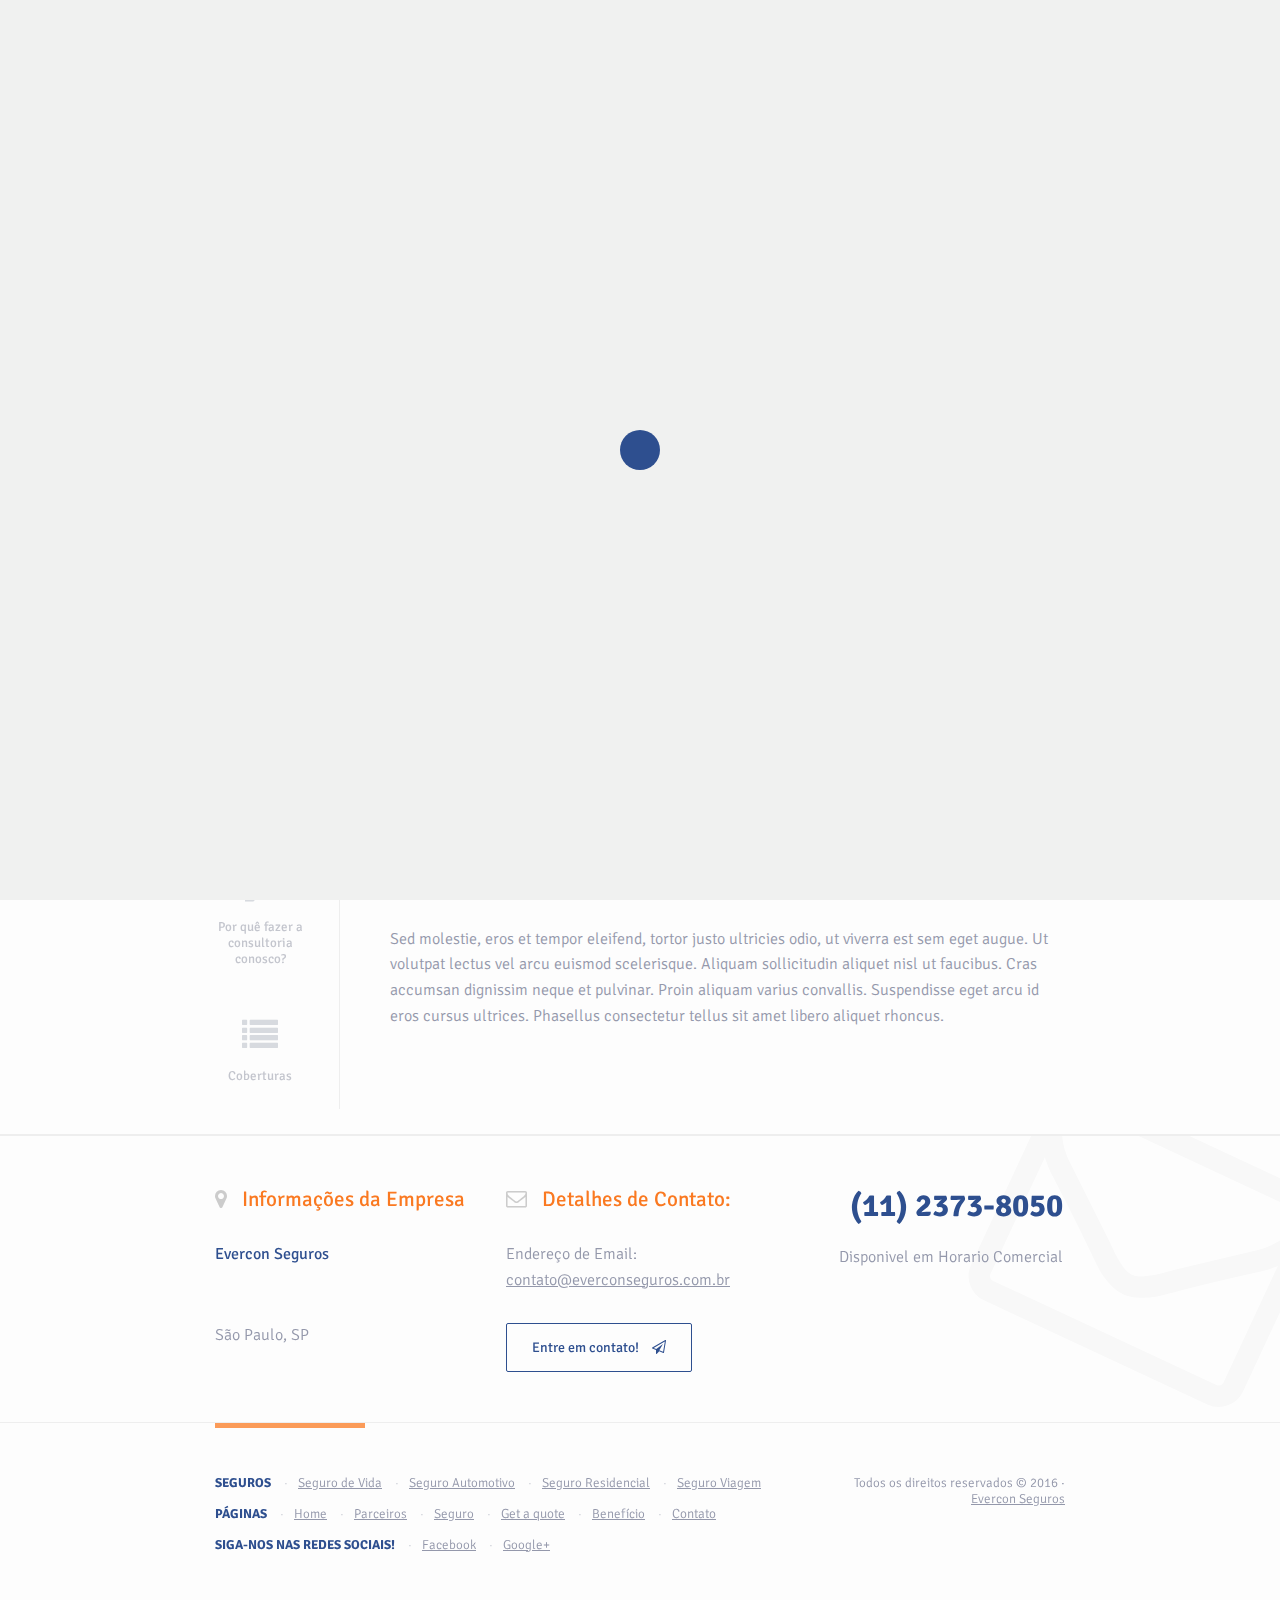
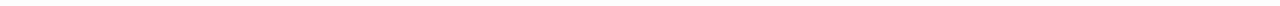
<file: Evercon_Project/seguro-template.html>
<!DOCTYPE html>
<html lang="en-US">
<head>
    
    <title>Insurance - HTML5 Template for Insurance Agency</title>
    
    <meta charset="UTF-8" />
    <meta name="viewport" content="width=device-width, initial-scale=1.0" />

    <link rel="stylesheet" type="text/css" href="http://fonts.googleapis.com/css?family=Signika:300,400,600,700" />
    <link rel="stylesheet" type="text/css" href="_assets/_libs/font-awesome/css/font-awesome.css" /> 
    <link rel="stylesheet" type="text/css" href="_assets/_libs/no-ui-slider/jquery.nouislider.css" />
    <link rel="stylesheet" type="text/css" href="_assets/_libs/animate.css" /> 
    <link rel="stylesheet" type="text/css" href="_assets/_css/style.css" />  

</head>
<body>

    <div id="loader">

        <div class="loader-spinner">
        </div>
    
    </div>

    <div id="contact-popup">
    
        <div id="contact-popup-background">
        </div>
    
        <div id="contact-popup-content" class="animated speed">

            <div id="contact-popup-close"><i class="fa fa-times"></i></div>

            <div id="google-map" data-lat="37.42565" data-lng="-122.13535" data-zoom-level="12">
            </div>
            
            <div class="padding">

                <i class="fa fa-envelope-o background-icon"></i>
                
                <h3>Contact us</h3>
                <h3 class="right">(+123) 456 789 000</h3>
                
                <h2>Send us an <span>email!</span></h2>
                <form method="post" class="form">
                
                    <h4>Contact details:</h4>
                    <input type="text" name="Name" placeholder="Your name..." class="contact-form-element contact-form-client-name" />
                    <input type="text" name="Phone number" placeholder="Your phone number..." class="contact-form-element last" />
                    <input type="text" name="E-mail" placeholder="Your e-mail..." class="contact-form-element contact-form-client-email" />
                    <input type="text" name="Title" placeholder="E-mail title..." class="contact-form-element contact-form-client-message-title last" />
                    
                    <h4>Message:</h4>
                    <textarea name="Message" rows="5" cols="5" placeholder="Your message..." class="contact-form-element"></textarea>
                    <button class="button button-navy-blue send-contact" type="button">Send a message! <i class="fa fa-paper-plane-o"></i></button>      
                             
                    <div class="contact-form-thanks">
                            
                        <div class="contact-form-thanks-content">
                        
                            Your message has been sent successfully. 
                            <span class="contact-form-thanks-close">Close this notice.</span>
                        
                        </div>
                    
                    </div>         
                                                                         
                </form>
            
            </div>
        
        </div>
    
    </div>  

    <div id="quote-popup">
    
        <div id="quote-popup-background">
        </div>
    
        <div id="quote-popup-content" class="animated speed">
        
            <div id="quote-popup-close"><i class="fa fa-times"></i></div>
            
            <ul id="quote-popup-tabs">
            
                <li data-quote-tab-for="travel-insurance">Travel insurance</li>
                <li data-quote-tab-for="car-insurance">Car insurance</li>
                <li data-quote-tab-for="life-insurance">Life insurance</li>
                <li data-quote-tab-for="house-insurance">House insurance</li>
            
            </ul>

            <div class="quote-forms">

                <!--
                travel insurance
                -->
                <div class="quote-form" data-quote-form-for="travel-insurance">
                
                    <i class="fa fa-bus background-icon"></i>
                
                    <div class="quote-form-background" style="background-image: url( '_assets/_img/image.png' );">
                    </div>
                    
                    <div class="quote-form-content">

                        <h2>Travel Insurance <span>Quote</span></h2>
                        <div class="form">

                            <h4>Level of protection: <span class="slider-value quote-form-element" data-name="Level of protection" data-slider-id="travel-protection-level">$<span></span></span></h4>
                            <div class="slider" data-slider-min="10000" data-slider-max="1000000" data-slider-start="200000" data-slider-step="10000" data-slider-id="travel-protection-level"></div>

                            <h4>Contact details:</h4>
                            <input type="text" class="quote-form-element quote-form-client-name" name="Full name" placeholder="Full Name..." />
                            
                            <span class="custom-dropdown last">
                            
                                <select name="How many persons?" class="custom-dropdown-select quote-form-element">
                                
                                    <option value="-">How many persons?</option>
                                    <option value="1">1</option>
                                    <option value="2">2</option>
                                    <option value="3">3</option>
                                    <option value="4">4</option>
                                    <option value="5">5</option>
                                    <option value="6">6</option>
                                    <option value="7">7</option>
                                    <option value="8">8</option>
                                    <option value="9">9</option>
                                    <option value="10">10</option>
                                
                                </select>
                            
                            </span>
                            
                            <input type="text" name="Phone Number" placeholder="Phone Number..." class="quote-form-element" />
                            <input type="text" name="E-mail Address" placeholder="E-mail Address..." class="quote-form-element quote-form-client-email last" />
                            
                            <h4>Travel:</h4>
                            <input type="text" name="Destination" placeholder="Destination..." class="quote-form-element" />
                            
                            <span class="custom-dropdown last">
                                
                                <select name="How long?" class="custom-dropdown-select quote-form-element">

                                    <option value="-">How long?</option>
                                    <option value="less than 1 week">less than 1 week</option>
                                    <option value="1 week">1 week</option>
                                    <option value="2 weeks">2 weeks</option>
                                    <option value="3 weeks">3 weeks</option>
                                    <option value="4 weeks and more">4 weeks and more</option>

                                </select>

                            </span>

                            <button class="button button-navy-blue send-quote" type="button">Get a quote <i class="fa fa-paper-plane-o"></i></button>
                            
                            <div class="quote-form-thanks">
                            
                                <div class="quote-form-thanks-content">
                                
                                    Your insurance quote has been sent successfully. 
                                    <span class="quote-form-thanks-close">Close this notice.</span>
                                
                                </div>
                            
                            </div>
                        
                        </div>

                    </div>
                
                </div>
                
                <!--
                car insurance
                -->
                <div class="quote-form" data-quote-form-for="car-insurance">
                
                    <i class="fa fa-car background-icon"></i>
                
                    <div class="quote-form-background" style="background-image: url( '_assets/_img/image.png' );">
                    </div>
                    
                    <div class="quote-form-content">

                        <h2>Car Insurance <span>Quote</span></h2>
                        <div class="form">

                            <h4>Contact details:</h4>
                            <input type="text" class="quote-form-element quote-form-client-name" name="Full name" placeholder="Full Name..." />
                            
                            <span class="custom-dropdown last">
                            
                                <select name="Age" class="custom-dropdown-select quote-form-element">
                                
                                    <option value="-">Your age</option>
                                    <option value="18">18</option>
                                    <option value="19">19</option>
                                    <option value="20">20</option>
                                    <option value="21">21</option>
                                    <option value="22">22</option>
                                    <option value="23">23</option>
                                    <option value="24">24</option>
                                    <option value="25">25</option>
                                    <option value="26">26</option>
                                    <option value="27">27</option>
                                    <option value="28">28</option>
                                    <option value="29">29</option>
                                    <option value="30">30</option>
                                    <option value="31">31</option>
                                    <option value="32">32</option>
                                    <option value="33">33</option>
                                    <option value="34">34</option>
                                    <option value="35">35</option>
                                    <option value="36">36</option>
                                    <option value="37">37</option>
                                    <option value="38">38</option>
                                    <option value="39">39</option>
                                    <option value="40">40</option>
                                    <option value="41">41</option>
                                    <option value="42">42</option>
                                    <option value="43">43</option>
                                    <option value="44">44</option>
                                    <option value="45">45</option>
                                    <option value="46">46</option>
                                    <option value="47">47</option>
                                    <option value="48">48</option>
                                    <option value="49">49</option>
                                    <option value="50">50</option>
                                    <option value="51">51</option>
                                    <option value="52">52</option>
                                    <option value="53">53</option>
                                    <option value="54">54</option>
                                    <option value="55">55</option>
                                    <option value="56">56</option>
                                    <option value="57">57</option>
                                    <option value="58">58</option>
                                    <option value="59">59</option>
                                    <option value="60">60</option>
                                    <option value="61">61</option>
                                    <option value="62">62</option>
                                    <option value="63">63</option>
                                    <option value="64">64</option>
                                    <option value="65">65</option>
                                    <option value="66">66</option>
                                    <option value="67">67</option>
                                    <option value="68">68</option>
                                    <option value="69">69</option>
                                    <option value="70">70</option>
                                    <option value="71">71</option>
                                    <option value="72">72</option>
                                    <option value="73">73</option>
                                    <option value="74">74</option>
                                    <option value="75">75</option>
                                    <option value="76">76</option>
                                    <option value="77">77</option>
                                    <option value="78">78</option>
                                    <option value="79">79</option>
                                    <option value="80">80</option>
                                    <option value="81">81</option>
                                    <option value="82">82</option>
                                    <option value="83">83</option>
                                    <option value="84">84</option>
                                    <option value="85">85</option>
                                    <option value="86">86</option>
                                    <option value="87">87</option>
                                    <option value="88">88</option>
                                    <option value="89">89</option>
                                    <option value="90">90</option>
                                    <option value="91">91</option>
                                    <option value="92">92</option>
                                    <option value="93">93</option>
                                    <option value="94">94</option>
                                    <option value="95">95</option>
                                    <option value="96">96</option>
                                    <option value="97">97</option>
                                    <option value="98">98</option>
                                    <option value="99">99</option>
                                
                                </select>
                            
                            </span>
                            
                            <input type="text" name="Phone Number" placeholder="Phone Number..." class="quote-form-element" />
                            <input type="text" name="E-mail Address" placeholder="E-mail Address..." class="quote-form-element quote-form-client-email last" />
                            
                            <h4>Your car</h4>
                            <input type="text" name="Car Manufacturer" placeholder="Manufacturer..." class="quote-form-element" />
                            <input type="text" name="Car Model" placeholder="Model..." class="quote-form-element last" />

                            <span class="custom-dropdown">
                            
                                <select name="Registration year" class="custom-dropdown-select quote-form-element">
                                
                                    <option value="-">Registration year</option>
                                    <option value="2015">2015</option>
                                    <option value="2014">2014</option>
                                    <option value="2013">2013</option>
                                    <option value="2012">2012</option>
                                    <option value="2011">2011</option>
                                    <option value="2010">2010</option>
                                    <option value="2009">2009</option>
                                    <option value="2008">2008</option>
                                    <option value="2007">2007</option>
                                    <option value="2006">2006</option>
                                    <option value="2005">2005</option>
                                    <option value="2004">2004</option>
                                    <option value="2003">2003</option>
                                    <option value="2002">2002</option>
                                    <option value="2001">2001</option>
                                    <option value="2000">2000</option>
                                    <option value="1999">1999</option>
                                    <option value="1998">1998</option>
                                    <option value="1997">1997</option>
                                    <option value="1996">1996</option>
                                    <option value="1995">1995</option>
                                    <option value="1994">1994</option>
                                    <option value="1993">1993</option>
                                    <option value="1992">1992</option>
                                    <option value="1991">1991</option>
                                    <option value="1990">1990</option>
                                    <option value="1989">1989</option>
                                    <option value="1988">1988</option>
                                    <option value="1987">1987</option>
                                    <option value="1986">1986</option>
                                    <option value="1985">1985</option>
                                    <option value="1984">1984</option>
                                    <option value="1983">1983</option>
                                    <option value="1982">1982</option>
                                    <option value="1981">1981</option>
                                    <option value="1980">1980</option>
                                    <option value="1979">1979</option>
                                    <option value="1978">1978</option>
                                    <option value="1977">1977</option>
                                    <option value="1976">1976</option>
                                    <option value="1975">1975</option>
                                    <option value="1974">1974</option>
                                    <option value="1973">1973</option>
                                    <option value="1972">1972</option>
                                    <option value="1971">1971</option>
                                    <option value="1970">1970</option>
                                    <option value="1969">1969</option>
                                    <option value="1968">1968</option>
                                    <option value="1967">1967</option>
                                    <option value="1966">1966</option>
                                    <option value="1965">1965</option>
                                    <option value="1964">1964</option>
                                    <option value="1963">1963</option>
                                    <option value="1962">1962</option>
                                    <option value="1961">1961</option>
                                    <option value="1960">1960</option>
                                    <option value="1959">1959</option>
                                    <option value="1958">1958</option>
                                    <option value="1957">1957</option>
                                    <option value="1956">1956</option>
                                    <option value="1955">1955</option>
                                    <option value="1954">1954</option>
                                    <option value="1953">1953</option>
                                    <option value="1952">1952</option>
                                    <option value="1951">1951</option>
                                    <option value="1950">1950</option>
                                
                                </select>
                            
                            </span>

                            <button class="button button-navy-blue send-quote" type="button">Get a quote <i class="fa fa-paper-plane-o"></i></button>
                        
                            <div class="quote-form-thanks">
                            
                                <div class="quote-form-thanks-content">
                                
                                    Your insurance quote has been sent successfully. 
                                    <span class="quote-form-thanks-close">Close this notice.</span>
                                
                                </div>
                            
                            </div>
                        
                        </div>

                    </div>
                
                </div>
                
                <!--
                life insurance
                -->
                <div class="quote-form" data-quote-form-for="life-insurance">
                
                    <i class="fa fa-umbrella background-icon"></i>
                
                    <div class="quote-form-background" style="background-image: url( '_assets/_img/image.png' );">
                    </div>
                    
                    <div class="quote-form-content">

                        <h2>Life Insurance <span>Quote</span></h2>
                        <div class="form">

                            <h4>Level of protection: <span class="slider-value quote-form-element" data-name="Level of protection" data-slider-id="life-protection-level">$<span></span></span></h4>
                            <div class="slider" data-slider-min="10000" data-slider-max="1000000" data-slider-start="200000" data-slider-step="10000" data-slider-id="life-protection-level"></div>

                            <h4>Contact details:</h4>
                            <input type="text" class="quote-form-element quote-form-client-name" name="Full name" placeholder="Full Name..." />
                            
                            <span class="custom-dropdown last">
                            
                                <select name="Age" class="custom-dropdown-select quote-form-element">
                                
                                    <option value="-">Your age</option>
                                    <option value="18">18</option>
                                    <option value="19">19</option>
                                    <option value="20">20</option>
                                    <option value="21">21</option>
                                    <option value="22">22</option>
                                    <option value="23">23</option>
                                    <option value="24">24</option>
                                    <option value="25">25</option>
                                    <option value="26">26</option>
                                    <option value="27">27</option>
                                    <option value="28">28</option>
                                    <option value="29">29</option>
                                    <option value="30">30</option>
                                    <option value="31">31</option>
                                    <option value="32">32</option>
                                    <option value="33">33</option>
                                    <option value="34">34</option>
                                    <option value="35">35</option>
                                    <option value="36">36</option>
                                    <option value="37">37</option>
                                    <option value="38">38</option>
                                    <option value="39">39</option>
                                    <option value="40">40</option>
                                    <option value="41">41</option>
                                    <option value="42">42</option>
                                    <option value="43">43</option>
                                    <option value="44">44</option>
                                    <option value="45">45</option>
                                    <option value="46">46</option>
                                    <option value="47">47</option>
                                    <option value="48">48</option>
                                    <option value="49">49</option>
                                    <option value="50">50</option>
                                    <option value="51">51</option>
                                    <option value="52">52</option>
                                    <option value="53">53</option>
                                    <option value="54">54</option>
                                    <option value="55">55</option>
                                    <option value="56">56</option>
                                    <option value="57">57</option>
                                    <option value="58">58</option>
                                    <option value="59">59</option>
                                    <option value="60">60</option>
                                    <option value="61">61</option>
                                    <option value="62">62</option>
                                    <option value="63">63</option>
                                    <option value="64">64</option>
                                    <option value="65">65</option>
                                    <option value="66">66</option>
                                    <option value="67">67</option>
                                    <option value="68">68</option>
                                    <option value="69">69</option>
                                    <option value="70">70</option>
                                    <option value="71">71</option>
                                    <option value="72">72</option>
                                    <option value="73">73</option>
                                    <option value="74">74</option>
                                    <option value="75">75</option>
                                    <option value="76">76</option>
                                    <option value="77">77</option>
                                    <option value="78">78</option>
                                    <option value="79">79</option>
                                    <option value="80">80</option>
                                    <option value="81">81</option>
                                    <option value="82">82</option>
                                    <option value="83">83</option>
                                    <option value="84">84</option>
                                    <option value="85">85</option>
                                    <option value="86">86</option>
                                    <option value="87">87</option>
                                    <option value="88">88</option>
                                    <option value="89">89</option>
                                    <option value="90">90</option>
                                    <option value="91">91</option>
                                    <option value="92">92</option>
                                    <option value="93">93</option>
                                    <option value="94">94</option>
                                    <option value="95">95</option>
                                    <option value="96">96</option>
                                    <option value="97">97</option>
                                    <option value="98">98</option>
                                    <option value="99">99</option>
                                
                                </select>
                            
                            </span>
                            
                            <input type="text" name="Phone Number" placeholder="Phone Number..." class="quote-form-element" />
                            <input type="text" name="E-mail Address" placeholder="E-mail Address..." class="quote-form-element quote-form-client-email last" />
                            
                            <h4>Have you used tobacco or nicotine products in the last 12 months?</h4>
                            <div class="checkbox quote-form-element" data-checked="yes" data-name="Have you used tobacco or nicotine products in the last 12 months?">
                            
                                <span class="checkbox-status"><i class="fa fa-check"></i></span>
                                <span class="checkbox-values">
                                
                                    <span class="checkbox-value-checked">Yes, I have</span>
                                    <span class="checkbox-value-unchecked">No, I haven't</span>
                                
                                </span>
                            
                            </div>
                            
                            <button class="button button-navy-blue send-quote" type="button">Get a quote <i class="fa fa-paper-plane-o"></i></button>
                        
                            <div class="quote-form-thanks">
                            
                                <div class="quote-form-thanks-content">
                                
                                    Your insurance quote has been sent successfully. 
                                    <span class="quote-form-thanks-close">Close this notice.</span>
                                
                                </div>
                            
                            </div>
                        
                        </div>

                    </div>
                
                </div>
                
                <!--
                house insurance
                -->
                <div class="quote-form" data-quote-form-for="house-insurance">
                
                    <i class="fa fa-home background-icon"></i>
                
                    <div class="quote-form-background" style="background-image: url( '_assets/_img/image.png' );">
                    </div>
                    
                    <div class="quote-form-content">

                        <h2>House Insurance <span>Quote</span></h2>
                        <div class="form">
                        
                            <h4>Your house:</h4>
                            <span class="custom-dropdown">
                            
                                <select name="What sort of property is it?" class="custom-dropdown-select quote-form-element">
                                
                                    <option value="-">What sort of property is it?</option>
                                    <option value="House">House</option>
                                    <option value="Flat / Apartment">Flat / Apartment</option>
                                    <option value="Bungalow">Bungalow</option>
                                    <option value="Town house">Town house</option>
                                    <option value="Other">Other</option>
                                
                                </select>
                            
                            </span>
                            
                            <span class="custom-dropdown last">
                            
                                <select name="What type of property is it?" class="custom-dropdown-select quote-form-element">
                                
                                    <option value="-">What type of property is it?</option>
                                    <option value="Semi-detached">Semi-detached</option>
                                    <option value="Detached">Detached</option>
                                    <option value="Link-detached">Link-detached</option>
                                    <option value="Terraced">Terraced</option>
                                    <option value="End terrace">End terrace</option>
                                
                                </select>
                            
                            </span>
                            
                            <input type="text" class="quote-form-element" name="Roughly when was it built?" placeholder="Roughly when was it built?" />
                            <input type="text" class="quote-form-element last" name="House Postcode" placeholder="House Postcode" />
                        
                            <h4>Contact details:</h4>
                            <input type="text" class="quote-form-element quote-form-client-name" name="Full name" placeholder="Full Name..." />
                            
                            <span class="custom-dropdown last">
                            
                                <select name="Age" class="custom-dropdown-select quote-form-element">
                                
                                    <option value="-">Your age</option>
                                    <option value="18">18</option>
                                    <option value="19">19</option>
                                    <option value="20">20</option>
                                    <option value="21">21</option>
                                    <option value="22">22</option>
                                    <option value="23">23</option>
                                    <option value="24">24</option>
                                    <option value="25">25</option>
                                    <option value="26">26</option>
                                    <option value="27">27</option>
                                    <option value="28">28</option>
                                    <option value="29">29</option>
                                    <option value="30">30</option>
                                    <option value="31">31</option>
                                    <option value="32">32</option>
                                    <option value="33">33</option>
                                    <option value="34">34</option>
                                    <option value="35">35</option>
                                    <option value="36">36</option>
                                    <option value="37">37</option>
                                    <option value="38">38</option>
                                    <option value="39">39</option>
                                    <option value="40">40</option>
                                    <option value="41">41</option>
                                    <option value="42">42</option>
                                    <option value="43">43</option>
                                    <option value="44">44</option>
                                    <option value="45">45</option>
                                    <option value="46">46</option>
                                    <option value="47">47</option>
                                    <option value="48">48</option>
                                    <option value="49">49</option>
                                    <option value="50">50</option>
                                    <option value="51">51</option>
                                    <option value="52">52</option>
                                    <option value="53">53</option>
                                    <option value="54">54</option>
                                    <option value="55">55</option>
                                    <option value="56">56</option>
                                    <option value="57">57</option>
                                    <option value="58">58</option>
                                    <option value="59">59</option>
                                    <option value="60">60</option>
                                    <option value="61">61</option>
                                    <option value="62">62</option>
                                    <option value="63">63</option>
                                    <option value="64">64</option>
                                    <option value="65">65</option>
                                    <option value="66">66</option>
                                    <option value="67">67</option>
                                    <option value="68">68</option>
                                    <option value="69">69</option>
                                    <option value="70">70</option>
                                    <option value="71">71</option>
                                    <option value="72">72</option>
                                    <option value="73">73</option>
                                    <option value="74">74</option>
                                    <option value="75">75</option>
                                    <option value="76">76</option>
                                    <option value="77">77</option>
                                    <option value="78">78</option>
                                    <option value="79">79</option>
                                    <option value="80">80</option>
                                    <option value="81">81</option>
                                    <option value="82">82</option>
                                    <option value="83">83</option>
                                    <option value="84">84</option>
                                    <option value="85">85</option>
                                    <option value="86">86</option>
                                    <option value="87">87</option>
                                    <option value="88">88</option>
                                    <option value="89">89</option>
                                    <option value="90">90</option>
                                    <option value="91">91</option>
                                    <option value="92">92</option>
                                    <option value="93">93</option>
                                    <option value="94">94</option>
                                    <option value="95">95</option>
                                    <option value="96">96</option>
                                    <option value="97">97</option>
                                    <option value="98">98</option>
                                    <option value="99">99</option>
                                
                                </select>
                            
                            </span>
                            
                            <input type="text" name="Phone Number" placeholder="Phone Number..." class="quote-form-element" />
                            <input type="text" name="E-mail Address" placeholder="E-mail Address..." class="quote-form-element quote-form-client-email last" />
                        
                            <button class="button button-navy-blue send-quote" type="button">Get a quote <i class="fa fa-paper-plane-o"></i></button>
                        
                            <div class="quote-form-thanks">
                            
                                <div class="quote-form-thanks-content">
                                
                                    Your insurance quote has been sent successfully. 
                                    <span class="quote-form-thanks-close">Close this notice.</span>
                                
                                </div>
                            
                            </div>
                        
                        </div>

                    </div>
                
                </div>
            
            </div>
        
        </div>
    
    </div>

    <header>
        <div class="center">
            <div class="logo">
                <a href="/index.html"><img class="logo_img" src="_assets/_img/logo_evercon.png" alt="Insurance Agency" /></a>
                        </div>
            <nav>
                <ul class="menu">
               
                    <li class="active"><a href="index.html">Home</a></li>
                    <li><button class="menu-element" data-action="show-quote-popup" data-quote-key="life-insurance">Faça sua cotação!</button></li>
                    <li><a href="parceiros.html">Parceiros</a></li>     
                    <li><a href="parceiros.html">Benefícios</a></li>
                    
                            <li>
        
                            </li>

                            <li>

                                <a href=""><i class="fa fa-caret-left"></i> Seguro</a>
                                <ul class="submenu animated speed fadeInRight">
                                
                                    <li><a href="seguro-vida.html">Seguro de Vida</a></li>
                                    <li><a href="seguro-auto.html">Seguro Automotivo</a></li>
                                    <li><a href="seguro-residencia.html">Seguro Residencial</a></li>
                                    <li><a href="seguro-template.html">Seguro Viagem</a></li>
                                
                                </ul>
                            
                            </li>
                        
                        </ul>
    
                </ul>
                
                <div class="menu-responsive"><i class="fa fa-bars"></i></div>
            
            </nav>
            
            <div class="clear">
            </div>

        </div>

    </header>

    <section class="box-with-image-left section-top-space">
    
        <div class="center">

            <div class="image" style="background-image: url( '_assets/_img/image.png' );">
            </div>
        
            <div class="content">

                <h3>Faça sua cotação!</h3>
                <h2>Seguro</h2>
                
                <p>Etiam id ante est. Aenean pellentesque quam vel purus tincidunt tristique. Integer arcu nibh, tempus id ultricies ut, vulputate nec nunc. Etiam elit elit, commodo at interdum sed.</p>
                <p>Sed molestie, eros et tempor eleifend, tortor justo ultricies odio, ut viverra est sem eget augue. Ut volutpat lectus vel arcu euismod scelerisque. Aliquam sollicitudin aliquet nisl ut faucibus.</p>
                <button class="button button-navy-blue" data-action="show-quote-popup" data-quote-key="travel-insurance">Get a quote <i class="fa fa-paper-plane-o"></i></button>
                
            </div>
            
            <div class="clear">
            </div>
        
        </div>
    
    </section>
    
    <section class="tabs section-gray">
    
        <div class="center">
        
            <ul class="tabs-selector">
            
                <li>
                
                    <i class="fa fa-comments-o"></i>
                    <span>O Seguro</span>
                
                </li>
                
                <li>
                
                    <i class="fa fa-pencil"></i>
                    <span>Por quê fazer a consultoria conosco?</span>
                
                </li>
                
                <li>
                
                    <i class="fa fa-list"></i>
                    <span>Coberturas</span>
                
                </li>
            
            </ul>
            
            <div class="content">
            
                <div class="content-tab-single">
            
                   
                    
                    <h2>O Seguro</h2>
                    <p>Lorem ipsum dolor sit amet, consectetur adipiscing elit. Curabitur ut egestas erat, eu mattis odio. In pharetra purus sapien, non scelerisque neque scelerisque et. Aliquam metus dolor, vehicula at dictum sed, ultrices vitae ipsum.</p>
                    <p>Sed molestie, eros et tempor eleifend, tortor justo ultricies odio, ut viverra est sem eget augue. Ut volutpat lectus vel arcu euismod scelerisque. Aliquam sollicitudin aliquet nisl ut faucibus. Cras accumsan dignissim neque et pulvinar. Proin aliquam varius convallis. Suspendisse eget arcu id eros cursus ultrices. Phasellus consectetur tellus sit amet libero aliquet rhoncus.</p>
                
                    
                </div>
                
                <div class="content-tab-single">
            
                   
                    
                    <h2>Por quê fazer a consultoria conosco?</h2>
                    <p>Sed molestie, eros et tempor eleifend, tortor justo ultricies odio, ut viverra est sem eget augue. Ut volutpat lectus vel arcu euismod scelerisque. Aliquam sollicitudin aliquet nisl ut faucibus. Cras accumsan dignissim neque et pulvinar. Proin aliquam varius convallis. Suspendisse eget arcu id eros cursus ultrices. Phasellus consectetur tellus sit amet libero aliquet rhoncus.</p>
                    <p>Lorem ipsum dolor sit amet, consectetur adipiscing elit. Curabitur ut egestas erat, eu mattis odio. In pharetra purus sapien, non scelerisque neque scelerisque et. Aliquam metus dolor, vehicula at dictum sed, ultrices vitae ipsum.</p>
                    
                    
                
                </div>
                
                <div class="content-tab-single">
            
                    
                    
                    <h2>Coberturas</h2>
                    <p>Lorem ipsum dolor sit amet, consectetur adipiscing elit. In venenatis neque vitae diam interdum, cursus egestas tortor porta. Nulla rutrum eros metus, ac tempor eros vehicula sed. Nam lobortis semper pretium. Cras nec felis a ligula porta gravida. Sed pretium lectus gravida orci cursus, eget convallis ipsum ultrices.</p>
                    
                    
                
                </div>
            
            </div>
            
            <div class="clear">
            </div>
        
        </div>
    
    </section>
    
    

    
    
    <section class="contact section-gray">
    
        <div class="center">
        
            <i class="fa fa-envelope-o background-icon"></i>
            <div class="contact-details">

                <div class="contact-detail-single">
                
                    <h3><i class="fa fa-map-marker"></i> Informações da Empresa</h3>
                    <p><strong>Evercon Seguros</strong><br /></p>
                    <p class="without-margin-bottom"><br />São Paulo, SP</p>
                     
                </div>

                <div class="contact-detail-single">
                
                    <h3><i class="fa fa-envelope-o"></i> Detalhes de Contato:</h3>
                    <p>Endereço de Email: <br /><a href="#">contato@everconseguros.com.br</a></p>     
                    <p class="without-margin-bottom"><button class="button button-navy-blue" data-action="show-contact-popup">Entre em contato! <i class="fa fa-paper-plane-o"></i></button></p>
                
                </div>
                
                <div class="contact-detail-single contact-detail-single-last">
                
                    <h2>(11) 2373-8050</h2> 
                    <p class="without-margin-bottom">Disponivel em Horario Comercial</p> 
                
                </div>
            
            </div>

        </div>
    
    </section>

    <footer>

        <div class="center">

            <div class="green-line">
            </div>
        
            <nav>
        
                <ul class="left">
    
                    <li>
                    
                        <h4>Seguros</h4>  
                        <ul class="sub">
                        
                            <li><a href="seguro-vida.html">Seguro de Vida</a></li>
                            <li><a href="/car-insurance.html">Seguro Automotivo</a></li>
                            <li><a href="/house-insurance.html">Seguro Residencial</a></li>
                            <li><a href="/travel-insurance.html">Seguro Viagem</a></li>
                        
                        </ul>
                    
                    </li>
    
                    <li>
                    
                        <h4>Páginas</h4>
                        <ul class="sub">
                        
                            <li><a href="index.html">Home</a></li>
                            <li><a href="">Parceiros</a></li>
                            <li><a href="/claims.html">Seguro</a></li>
                            <li><button class="menu-element" data-action="show-quote-popup" data-quote-key="life-insurance">Get a quote</button></li>
                            <li><a href="/blog.html">Benefício</a></li>
                            <li><button class="menu-element" data-action="show-contact-popup">Contato</button></li>
                        
                        </ul>
                    
                    </li>
                    
                    <li>
                    
                        <h4>Siga-nos nas redes sociais!</h4>
                        <ul class="sub">
                        
                            <li><a href="#">Facebook</a></li>
                            <li><a href="#">Google+</a></li>
                        
                        </ul>
                    
                    </li>
                    
                </ul>
            
            </nav>
            
            <ul class="right">
            
                <li>Todos os direitos reservados &copy; 2016 <span class="divider">&middot;</span> <a href="/index.html">Evercon Seguros</a></li>
                <li><div class="fb-like" data-href="https://www.facebook.com/envato" data-layout="button_count" data-action="like" data-show-faces="false" data-share="true"></div></li>
            
            </ul>

            <div class="clear">
            </div>
        
        </div>
    
    </footer>

    <!--
    facebook SDK
    -->
    <div id="fb-root"></div>
    <script>(function(d, s, id) {
      var js, fjs = d.getElementsByTagName(s)[0];
      if (d.getElementById(id)) return;
      js = d.createElement(s); js.id = id;
      js.src = "http://connect.facebook.net/en_US/sdk.js#xfbml=1&version=v2.0";
      fjs.parentNode.insertBefore(js, fjs);
    }(document, 'script', 'facebook-jssdk'));</script>

    <script src="_assets/_libs/jquery.js"></script>
    <script src="http://maps.google.com/maps/api/js?sensor=false"></script>
    <script src="_assets/_libs/no-ui-slider/jquery.nouislider.all.min.js"></script>
    <script src="_assets/_libs/smoothscroll.js"></script>
    <script src="_assets/_libs/parallax.js"></script>
    <script src="_assets/_js/functions.js"></script>

</body>
</html>
</file>
<file: Evercon_Project/_assets/_css/style.css>
/**
 *
 * Template Info
 * -----------------------------------------------------------------------------
 * 
 * Template Name: Insurance HTML5 template
 * Template URL: http://martaniandemo.com/html/insurance/
 *  
 * Author: Martanian - martanian.com - support@martanian.com
 * 
 *
 * Table of Content
 * -----------------------------------------------------------------------------
 * 
 * 1. Global
 * 2. Center
 * 3. Loader
 * 4. Shortcodes
 *
 *    4.1 Progress bars
 *    4.2 Insurance params
 *    4.3 Documents
 *
 * 5. Form
 * 6. Button
 * 7. Header
 * 8. Sections
 *
 *    8.1 Heading
 *    8.2 Call to action
 *    8.3 Insurances slider
 *    8.4 Box with image left
 *    8.5 Box with image right
 *    8.6 Tabs
 *    8.7 Blog
 *    8.8 Slogan
 *    8.9 References
 *    8.10 About us
 *    8.11 Agents
 *    8.12 Image slogan
 *    8.13 Contact
 *    8.14 Contact full
 *    8.15 Double content 
 *    8.16 Quote form 
 * 
 * 9. Footer
 * 10. Contact popup
 * 11. Quote popup
 * 
 */

/**
 *
 * 1. Global
 * ----------------------------------------------------------------------------- 
 *
 */

* {
    margin: 0;
    padding: 0;
    font-family: 'Signika';
}

body {
    background: #fdfdfd;
}

.clear {
    clear: both;
}

section.section-gray {
    border-top: 1px solid #eee;
    border-bottom: 1px solid #eee;
}

section.section-gray-top {
    border-top: 1px solid #eee;
}

section.section-top-space {
    padding-top: 40px;
}

section.agents.section-top-space,
section.contact-full.section-top-space,
section.box-with-image-left.section-top-space,
section.box-with-image-right.section-top-space,
section.quote-forms.section-top-space {
    padding-top: 75px;
}

/**
 *
 * 2. Center
 * -----------------------------------------------------------------------------
 * 
 */ 
 
@media (min-width: 1350px) {

    .center {
        width: 1100px;
        margin: 0 auto;
    }
}

@media (min-width: 950px) and (max-width: 1349px) {

    .center {
        width: 850px;
        margin: 0 auto;
    }
}

@media (min-width: 600px) and (max-width: 949px) {

    .center {
        width: 540px;
        margin: 0 auto;
    }
}

@media (max-width: 599px) {

    .center {
        width: -webkit-calc( 100% - 60px );
        width: -moz-calc( 100% - 60px );
        width: calc( 100% - 60px );
        margin: 0 30px;
    }
}

/**
 *
 * 3. Loader
 * -----------------------------------------------------------------------------
 *          
 */ 
 
#loader {
    width: 100%;
    height: 100%;
    position: fixed;
    top: 0;
    left: 0;
    background: #f0f1f0;
    z-index: 99999;
}

#loader .loader-spinner {
    width: 40px;
    height: 40px;
    position: absolute;
    top: 50%;
    left: 50%;
    margin-top: -20px;
    margin-left: -20px;
    background: #2E4F8F;
    -webkit-border-radius: 100%;
    -moz-border-radius: 100%;  
    border-radius: 100%;    
    -webkit-animation: scaleout 1.0s infinite ease-in-out;
    -moz-animation: scaleout 1.0s infinite ease-in-out;
    animation: scaleout 1.0s infinite ease-in-out;
}

@-webkit-keyframes scaleout {
    0% { -webkit-transform: scale( 0.0 ); }
    100% { -webkit-transform: scale( 1.0 ); opacity: 0; }
}

@-moz-keyframes scaleout {
    0% { -moz-transform: scale( 0.0 ); }
    100% { -moz-transform: scale( 1.0 ); opacity: 0; }
}

@keyframes scaleout {
    0% { transform: scale( 0.0 ); } 
    100% { transform: scale( 1.0 ); opacity: 0; }
}

/**
 *
 * 4. Shortcodes
 * -----------------------------------------------------------------------------
 * parent; 
 *  
 * 4.1 Progress bars   
 * ----------------------------------------------------------------------------- 
 *  
 */ 
 
.progress-bars h4 {
    margin: 30px 0 15px 0;
    font-weight: 600;
    color: #2E4F8F;
    font-size: 16px;
}

.progress-bars .progress-bar {
    background: #f0f1f0;
    -webkit-border-radius: 2px;
    -moz-border-radius: 2px;
    border-radius: 2px;
}

.progress-bars .progress-bar .progress-bar-value {
    height: 4px;
    background: #FA7921;
    -webkit-border-top-left-radius: 2px;
    -moz-border-top-left-radius: 2px;
    border-top-left-radius: 2px;
    -webkit-border-bottom-left-radius: 2px;
    -moz-border-bottom-left-radius: 2px;
    border-bottom-left-radius: 2px;
    position: relative;
    width: 0;
}

.progress-bars .progress-bar .progress-bar-value .progress-bar-value-tip:after {
    width: 6px;
    height: 6px;
    -webkit-border-radius: 100%;
    -moz-border-radius: 100%;
    border-radius: 100%;
    position: absolute;
    content: ' ';
    background: #fff;
    border: 3px solid #FA7921;
    left: -21px;
    top: 8px;
}

.progress-bars .progress-bar .progress-bar-value .progress-bar-value-tip {
    position: absolute;
    right: -55px;
    top: -15px;
    width: 30px;
    text-align: center;
    font-size: 13px;
    font-weight: 400;
    color: #2E4F8F;
    background: #fdfdfd;
    border: 3px solid #f0f1f0;
    padding: 6px;
    -webkit-border-radius: 2px;
    -moz-border-radius: 2px;
    border-radius: 2px; 
    display: none;
}

.progress-bars .progress-bar .progress-bar-value .progress-bar-value-tip:before {
    width: 5px;
    height: 5px;
    border-left: 3px solid #f0f1f0;
    border-bottom: 3px solid #f0f1f0;
    background: #fdfdfd;
    -webkit-transform: rotate( 45deg );
    -moz-transform: rotate( 45deg );
    transform: rotate( 45deg );
    position: absolute;
    content: ' ';
    left: -7px;
    top: 10px;
}

@media (min-width: 1350px) {

    .progress-bars {
        margin: 75px 0;
    }
}

@media (min-width: 950px) and (max-width: 1349px) {

    .progress-bars {
        margin: 75px 0;
    }
}

@media (min-width: 600px) and (max-width: 949px) {

    .progress-bars {
        margin: 50px 0;
    }
}

@media (max-width: 599px) {

    .progress-bars {
        margin: 30px 0;
    }
}

/**
 *
 * 4.2 Insurance params
 * -----------------------------------------------------------------------------
 * 
 */ 
 
.insurance-params {
    position: relative;
}

.insurance-params .important-number {
    margin-top: -10px;
}

.insurance-params .important-number .notice-top {
    color: #FA7921;
    font-size: 16px;
    font-weight: 600;
    vertical-align: top;
    display: inline-block;
    padding-top: 18px;
}

.insurance-params .important-number .number {
    color: #FA7921;
    font-weight: 300;
    font-size: 72px;
    display: inline-block;
    vertical-align: top;
}                      

.insurance-params .params tr {
    vertical-align: top;
}

.insurance-params .params tr td {
    padding: 10px 0;
    font-size: 16px;
    font-weight: 300;
    color: #9498ab;
    border-bottom: 1px dashed #eee;
}

.insurance-params .params tr td:first-child {
    font-weight: 600;
    color: #2E4F8F;
}

.insurance-params .params tr:last-child td {
    border-bottom: none;
}

@media (min-width: 1350px) {

    .insurance-params .params {
        width: 530px;
        float: right;
    }  
    
    .insurance-params .important-number {
        float: left;
    }
}

@media (min-width: 950px) and (max-width: 1349px) {

    .insurance-params .params {
        width: 350px;
        float: right;
    }
    
    .insurance-params .important-number {
        float: left;
    }

    .insurance-params .params td {
        display: block;
    }
    
    .insurance-params .params td:first-child {
        border-bottom: none;
        padding-bottom: 0;
    }
}

@media (min-width: 600px) and (max-width: 949px) {

    .insurance-params .params {
        margin-top: 30px;
    }
    
    .insurance-params .params,
    .insurance-params .important-number {
        float: none;
    }
    
    .insurance-params .params td {
        display: block;
    }
    
    .insurance-params .params td:first-child {
        border-bottom: none;
        padding-bottom: 0;
    }
}

@media (max-width: 599px) {

    .insurance-params .params {
        margin-top: 30px;
    }
    
    .insurance-params .params,
    .insurance-params .important-number {
        float: none;
    }
    
    .insurance-params .params td {
        display: block;
    }
    
    .insurance-params .params td:first-child {
        border-bottom: none;
        padding-bottom: 0;
    }
}

/**
 *
 * 4.3 Documents
 * -----------------------------------------------------------------------------
 * 
 */ 

.documents {
    list-style: none !important;
    margin-bottom: 30px;
    margin-left: 0 !important;
}

.documents.without-margin-bottom {
    margin-bottom: 0;
}

.documents .document {
    font-size: 16px;
    font-weight: 300;
    margin-bottom: 20px;
}

.documents .document:last-child {
    margin-bottom: 0;
}

.documents .document i {
    margin-right: 20px;
    color: #f0f1f0;
    font-size: 60px;
    float: left;
}

.documents .document.document-pdf i {
    color: #e73a30;
}

.documents .document.document-word i {
    color: #417BE4;
}

.documents .document.document-excel i {
    color: #FA7921;
}

.documents .document a {
    text-decoration: underline;
    color: #2E4F8F;
    padding-top: 7px;
    display: block;
}

.documents .document a:hover {
    text-decoration: none;
}

.documents .document span {
    display: block;
    margin-top: 5px;
    color: #9498ab;
}

/**
 *
 * 5. Form
 * -----------------------------------------------------------------------------
 * 
 */ 
 
.form input[type="text"],
.form textarea {
    border: 1px solid #ccc;
    background: none;
    -webkit-border-radius: 2px;
    -moz-border-radius: 2px;
    border-radius: 2px;
    padding: 0 25px;
    font-size: 14px;
    height: 47px;
    -webkit-transition: all 0.15s linear;
    -moz-transition: all 0.15s linear;
    transition: all 0.15s linear;
    width: 200px;
    margin-right: 10px;
    outline: none;
}

.form textarea {
    height: 100px;
    width: 288px;
    resize: none;
    padding: 14px 25px;
}

.form input[type="text"]:hover,
.form textarea:hover,
.form select:hover {
    border: 1px solid #aaa;
}

.form input[type="text"]:focus,
.form textarea:focus,
.form select:focus {
    border: 1px solid #2E4F8F;
}

.form input[type="text"].error,
.form textarea.error,
.form select.error {
    border: 1px solid #e73a30;
}

.form input[type="text"]::-webkit-input-placeholder,
.form textarea::-webkit-input-placeholder {
    font-weight: 300;
    color: #bbb;
}

.form input[type="text"]:-moz-placeholder,
.form textarea:-moz-placeholder {
    font-weight: 300; 
    color: #bbb; 
}

.form input[type="text"]::-moz-placeholder,
.form textarea::-moz-placeholder {
    font-weight: 300;
    color: #bbb;
}

.form input[type="text"]:-ms-input-placeholder,
.form textarea:-ms-input-placeholder {  
    font-weight: 300;
    color: #bbb;
}

.custom-dropdown {
    position: relative;
    display: inline-block;
    vertical-align: middle;
    font-size: 0;
    padding: 0;
    margin-right: 10px;
}

.custom-dropdown.last {
    margin-right: 0;
}

.custom-dropdown-select {
    border: 1px solid #ccc;
    -webkit-border-radius: 2px;
    -moz-border-radius: 2px;
    border-radius: 2px;
    -webkit-appearance: none;
    -moz-appearance: none;
    outline: none;  
    padding: 0 25px;
    font-size: 14px;
    height: 49px;
    margin: 0;
    width: 214px;
    background-color: #fff;  
    -webkit-transition: all 0.15s linear;
    -moz-transition: all 0.15s linear;
    transition: all 0.15s linear;
}

.custom-dropdown-select option:disabled {
    color: #ddd;
}

.custom-dropdown:before,
.custom-dropdown:after {
    content: "";
    position: absolute;
}

.custom-dropdown:after {
    content: "\25BC";
    height: 1em;
    font-size: 9px;
    line-height: 1;
    right: 1px;
    top: 5px;
    margin-top: 1px;
    color: rgba( 0, 0, 0, 0.9 );
    background: #fdfdfd;
    width: 45px;
    text-align: center;
    padding-top: 13px;
    padding-bottom: 13px;
    border-left: 1px solid rgba( 0, 0, 0, 0.1 );
}

.custom-dropdown:before {
    width: 45px;
    right: 0;
    border-radius: 0 1px 1px 0;
    top: 1px;
    bottom: 11px;
    background: #fdfdfd;
    margin-right: 1px;
}

.checkbox {
    border: 1px solid #ccc;
    background: none;
    -webkit-border-radius: 2px;
    -moz-border-radius: 2px;
    border-radius: 2px;
    padding: 0;
    font-size: 14px;
    height: 47px;
    -webkit-transition: all 0.15s linear;
    -moz-transition: all 0.15s linear;
    transition: all 0.15s linear;
    width: 303px;
    margin-right: 10px;
    outline: none;
    cursor: pointer;
}

.checkbox .checkbox-status {
    width: 41px;
    height: 41px;
    background: #eee;
    margin-top: 3px;
    margin-left: 3px;
    text-align: center;
    display: inline-block;
}

.checkbox .checkbox-status i.fa-check {
    color: #FA7921;
    margin-top: 13px;
}

.checkbox .checkbox-status i.fa-times {
    color: #e73a30;
    margin-top: 13px;
}

.checkbox .checkbox-values {
    display: inline-block;
    margin-left: 15px;
}

.checkbox .checkbox-values .checkbox-value-checked,
.checkbox .checkbox-values .checkbox-value-unchecked {
    display: none;
}

.checkbox[data-checked="yes"] .checkbox-values .checkbox-value-checked,
.checkbox[data-checked="no"] .checkbox-values .checkbox-value-unchecked {
    display: block;
}

/**
 *
 * 6. Button
 * -----------------------------------------------------------------------------
 * 
 */
 
.button {
    -webkit-border-radius: 2px;
    -moz-border-radius: 2px;
    border-radius: 2px;
    padding: 0 25px;
    height: 49px;
    font-size: 14px;
    cursor: pointer;
    -webkit-transition: all 0.15s linear;
    -moz-transition: all 0.15s linear;
    transition: all 0.15s linear;   
    outline: none;     
    text-decoration: none;
    vertical-align: top;
}

.button.button-icon {
    padding: 0 20px;
} 

.button i {
    margin-left: 10px;
    -webkit-transition: all 0.15s linear;
    -moz-transition: all 0.15s linear;
    transition: all 0.15s linear;
}

.button.button-icon i {
    margin-left: 0;
}

a.button {
    line-height: 1;
    display: inline-block;
    font-weight: 400;
    text-decoration: none !important;
    color: #2E4F8F !important;
    padding: 17px 25px 0 25px;
    height: 30px;
}

.button.button-navy-blue {
    border: 1px solid #2E4F8F;
    color: #2E4F8F;
    background: #fdfdfd;
}

.button.button-navy-blue:hover,
.button.button-white:hover {
    background: #2E4F8F;
    color: #fff !important;
    border: 1px solid #2E4F8F;
}

.button.button-navy-blue:hover i,
.button.button-white:hover i {
    color: #80859b;
}

.button.button-white {
    border: 1px solid #fff;
    color: #fff;
    background: none;
}   

/**
 *
 * 7. Header
 * -----------------------------------------------------------------------------
 * 
 */

header {
    height: 150px;
    width: 100%;
    background-color: #2E4F8F;
    box-shadow: 0 0 5px rgba( 0, 0, 0, 0.5 );
    position: fixed;        
    z-index: 30000;
}

header .logo {
   
    position: relative;
    right: 100px;
    height: 10px;
    width: 10px;
    margin-left: 0px;
    
}

 .logo_img{
    
height: 150px;
width: 150px;

    
}

header .menu {
    float: right;
    margin-top: 8px;
}

header .menu li {
    display: inline-block;
    list-style: none;
}

header .menu li a,
header .menu li button.menu-element {
    text-decoration: none;
    color: #a4adca;
    font-weight: 300;
    font-size: 14px;
    padding: 20px;
    -webkit-transition: all 0.15s linear;
    -moz-transition: all 0.15s linear;
    transition: all 0.15s linear;
    background: none;
    border: none;
    cursor: pointer;
    outline: none;
    display: inline-block;
}

header .menu li:last-child a,
header .menu li:last-child button.menu-element {
    padding-right: 0;
}

header .menu li i {
    color: #a4adca;
    font-size: 10px;
    margin-left: -5px;
    -webkit-transition: all 0.15s linear;
    -moz-transition: all 0.15s linear;
    transition: all 0.15s linear;
}

header .menu li.active a,
header .menu li.active i,
header .menu li:hover button.menu-element,
header .menu li:hover a,
header .menu li:hover i {
    color: #feffff;
}

header .submenu {
    position: absolute;
    background:#FA7921;
    width: 200px;
    margin-left: -45px;
    margin-top: -1px;
    padding: 10px 0;
    -webkit-border-radius: 2px;
    -moz-border-radius: 2px;
    border-radius: 2px;
    display: none;
}

header .menu li:hover > .submenu {
    display: block;
}

header .submenu:before {
    width: 8px;
    height: 8px;
    content: ' ';
    position: absolute;
    background: #FA7921;
    -webkit-transform: rotate( 45deg );
    -moz-transform: rotate( 45deg );
    transform: rotate( 45deg );
    top: -4px;
    left: 50%;
    margin-left: -4px;
}

header .submenu li {
    display: block;
}

header .submenu li a {
    margin: 0 20px;
    padding: 10px 0;
    display: block;
    color: #feffff;
    border-bottom: 1px solid #b9e77e;
}

header .submenu li:last-child a {
    border-bottom: none;      
}    

header .submenu li i {
    color: #feffff;
    margin-left: 0;
    margin-right: 10px;
}

header .submenu li a:hover {
    color: rgba( 255, 255, 255, 0.6 );
}

header .submenu .submenu {
    margin-left: -200px;
    margin-top: -48px;
}

header .submenu .submenu:before {
    display: none;
}

header .menu-responsive {
    color: #fff;
    text-align: right;
    font-size: 18px;
    padding-top: 28px;
    float: right;
    cursor: pointer;
}

@media (min-width: 1350px) {

    header .menu-responsive {
        display: none;
    }
    
    header .logo {
        width: 300px;
    }
}

@media (min-width: 950px) and (max-width: 1349px) {

    header .menu-responsive {
        display: none;
    }
    
    header .logo {
        width: 300px;
    }
}

@media (min-width: 600px) and (max-width: 949px) {

    header .center {
        position: relative;
    }
    
    header .logo {
        width: 300px;
    }
    
    header .menu {
        position: absolute;
        float: none;
        background: #FA7921;
        width: 215px;
        max-height: 300px;
        overflow-y: scroll;
        overflow-x: hidden;
        right: 0;
        top: 67px;
        padding: 10px 0;
        -webkit-border-bottom-left-radius: 2px;
        -moz-border-bottom-left-radius: 2px;
        border-bottom-left-radius: 2px;
        -webkit-border-bottom-right-radius: 2px;
        -moz-border-bottom-right-radius: 2px;
        border-bottom-right-radius: 2px;
        display: none;
    }
    
    header .menu li {
        display: block;
    }
    
    header .menu li a,
    header .menu li button.menu-element {
        margin: 0 20px;
        padding: 10px 0;
        display: block;
        width: 160px;
        color: #feffff;
        border-bottom: 1px solid #b9e77e !important;
        text-align: left;
    }
    
    header .menu li i {
        display: none;
    }
    
    header .menu li a:hover,
    header .menu li button.menu-element:hover {
        color: rgba( 255, 255, 255, 0.6 );
    }

    header .menu .submenu {
        display: block;
        position: static;
        margin: 0;
        padding: 0;
    }
    
    header .menu .submenu:before {
        display: none;
    }
    
    header .menu > li:last-child a,
    header .menu > li:last-child button.menu-element {
        border-bottom: none !important;
    }
}

@media (max-width: 599px) {

    header .center {
        position: relative;
    }
    
    header .logo {
        width: -webkit-calc( 100% - 80px );
        width: -moz-calc( 100% - 80px );
        width: calc( 100% - 80px );
    }
    
    header .menu {
        position: absolute;
        float: none;
        background: #FA7921;
        width: 215px;
        max-height: 300px;
        overflow-y: scroll;
        overflow-x: hidden;
        right: 0;
        top: 67px;
        padding: 10px 0;
        -webkit-border-bottom-left-radius: 2px;
        -moz-border-bottom-left-radius: 2px;
        border-bottom-left-radius: 2px;
        -webkit-border-bottom-right-radius: 2px;
        -moz-border-bottom-right-radius: 2px;
        border-bottom-right-radius: 2px;
        display: none;
    }
    
    header .menu li {
        display: block;
    }
    
    header .menu li a,
    header .menu li button.menu-element {
        margin: 0 20px;
        padding: 10px 0;
        display: block;
        width: 160px;
        color: #feffff;
        border-bottom: 1px solid #b9e77e !important;
        text-align: left;
    }
    
    header .menu li i {
        display: none;
    }
    
    header .menu li a:hover,
    header .menu li button.menu-element:hover {
        color: rgba( 255, 255, 255, 0.6 );
    }

    header .menu .submenu {
        display: block;
        position: static;
        margin: 0;
        padding: 0;
    }
    
    header .menu .submenu:before {
        display: none;
    }
    
    header .menu > li:last-child a,
    header .menu > li:last-child button.menu-element {
        border-bottom: none !important;
    }
}

@media (max-width: 299px) {

    header .logo {
        width: -webkit-calc( 100% - 50px );
        width: -moz-calc( 100% - 50px );
        width: calc( 100% - 50px );
    }
    
    header .logo img {
        width: 100%;
        margin-top: 4px;
    }
}

/**
 *
 * 8. Sections
 * -----------------------------------------------------------------------------
 * parent;
 * 
 * 8.1 Heading
 * -----------------------------------------------------------------------------   
 * 
 */

.container_geral_parceiros{
    
    display: flex;
    flex-direction: row;
    justify-content: space-around;
    margin-top: 30px;
    
    
}


.container_parceiros{
    
    width: 200px;
    display: flex;
    flex-direction: column;
    justify-content: space-around;
    background-color: transparent;
    
    
    
}

.link_parceiro{
    
    display: flex;
    flex-direction: column;
    justify-content: center;
    align-items: center;
    background-color: transparent;
    margin: 20px;
    
}
 
.heading {
    padding-top: 75px;
    position: relative;
}

.heading .heading-slide-single {
    background-position: 50% 30%;
    background-size: cover;
    position: absolute;
    top: 75px;
    width: 100%;     
    display: none;
    overflow: hidden;
}

.heading .heading-slide-single[data-slide-id="1"] {
    display: block;
}

.heading .flying-1 {
    height: 80px;
 
    top: 58px;
    background: rgba( 250, 121,33, 0.85 );
    position: absolute;
}

.heading .flying-1 span {
    color: #fff;
    font-size: 21px;
    font-weight: 600;
    position: absolute;
    left: 20px;
    bottom: 1px;
}

.heading .flying-2 {
    background: rgba( 250, 121,33, 0.85 );
    position: absolute;
    right: -50px;
    bottom: 0;
    z-index: 100;
}

.heading .flying-2 h3 {
    color: #fff;
    font-weight: 600;
    font-size: 21px;
}

.heading .flying-2 p {
    color: #fff;
    font-size: 16px;
    font-weight: 300;
    line-height: 1.6em;
}

.heading .heading-content {
    position: absolute;
    left: 50%;
}

.heading .heading-content h2 {
    color: #2E4F8F;
    font-weight: 700;
    text-shadow:2px 2px 4px #000000;
    
}

.heading .heading-content h3 {
    color: #2E4F8F;
    font-weight: 300;
    line-height: 1.1em;
    margin: 20px 0 45px 0;
    text-shadow:2px 2px 4px #000000;
}

.heading .heading-content .button:not(:hover) {
    background: none;
}

@media (min-width: 1350px) {

    .heading .heading-content {
        width: 1100px;
        margin-left: -550px;
        bottom: 100px;
    }
    
    .heading .heading-content h2 {
        font-size: 62px;
    }
    
    .heading .heading-content h3 {
        font-size: 26px;
    }
    
    .heading,
    .heading .heading-slide-single {
        height: 650px;
    }
    
    .heading .flying-1 {
        width: 350px;
    } 
    
    .heading .flying-2 {
        width: 350px;
    }
    
    .heading .flying-2 h3,
    .heading .flying-2 p {
        padding: 30px 80px 0 30px;
    }
    
    .heading .flying-2 button {
        margin: 30px 0 30px 30px;
    }
}

@media (min-width: 950px) and (max-width: 1349px) {

    .heading .heading-content {
        width: 850px;
        margin-left: -425px;
        bottom: 50px;
    }
    
    .heading .heading-content h2 {
        font-size: 52px;
    }
    
    .heading .heading-content h3 {
        font-size: 26px;
    }
    
    .heading,
    .heading .heading-slide-single {
        height: 550px;
    }
    
    .heading .flying-1 {
        width: 350px;
    }
    
    .heading .flying-2 {
        width: 350px;
    }
    
    .heading .flying-2 h3,
    .heading .flying-2 p {
        padding: 30px 80px 0 30px;
    }
    
    .heading .flying-2 button {
        margin: 30px 0 30px 30px;
    }
}

@media (min-width: 600px) and (max-width: 949px) {

    .heading .heading-content {
        width: 540px;
        margin-left: -270px;
        bottom: 50px;
    }
    
    .heading .heading-content h2 {
        font-size: 38px;
    }
    
    .heading .heading-content h3 {
        font-size: 20px;
    }
    
    .heading,
    .heading .heading-slide-single {
        height: 450px;
    }
    
    .heading .flying-1 {
        width: 350px;
    }
    
    .heading .flying-2 {
        display: none !important;
    }
}

@media (max-width: 599px) {

    .heading .heading-content {
        left: 30px;
        bottom: 30px;
    }
    
    .heading .heading-content h2 {
        font-size: 38px;
    }
    
    .heading .heading-content h3 {
        font-size: 20px;
    }
    
    .heading,
    .heading .heading-slide-single {
        height: 450px;
    }
    
    .heading .flying-1 {
        width: 280px;
    }
    
    .heading .flying-2 {
        display: none !important;
    }
}

/**
 *
 * 8.2 Call to action
 * -----------------------------------------------------------------------------
 * 
 */
 
section.call-to-action {
    overflow: hidden;
    position: relative;
}

section.call-to-action .left h2 {
    color: #FA7921;
    font-size: 32px;
    margin-bottom: 30px;
}

section.call-to-action .left p {
    color: #9498ab;
    font-size: 16px;
    font-weight: 300;
    line-height: 1.6em;
    margin-bottom: 30px;
}

section.call-to-action .left p.without-margin-bottom {
    margin-bottom: 0;
}

section.call-to-action .left p a {
    color: #2E4F8F;
    text-decoration: underline;
}

section.call-to-action .left p a:hover {
    text-decoration: none;
}

section.call-to-action .left .form {
    position: relative;
}

section.call-to-action .left .call-to-action-thanks {
    position: absolute;
    width: 100%;
    height: 100%;
    background: rgba( 250, 121,33, 0.85 );
    top: 0;
    left: 0;
    font-size: 16px;
    color: #2E4F8F;
    font-weight: 300;
    z-index: 300;
    display: none;
}

section.call-to-action .left .call-to-action-thanks .call-to-action-thanks-content {
    margin: 12px 0 0 0;
    line-height: 1.6em;
    text-align: center;
    width: 437px;
}

section.call-to-action .left .call-to-action-thanks .call-to-action-thanks-content .call-to-action-thanks-close {
    text-decoration: underline; 
    cursor: pointer;
}

section.call-to-action .left .call-to-action-thanks .call-to-action-thanks-content .call-to-action-thanks-close:hover {
    text-decoration: none; 
}

section.call-to-action .right .circles {
    width: 450px;
    height: 450px;
    position: relative;
}

section.call-to-action .right .circle-1 {
    width: 450px;
    height: 450px;
    position: absolute;
    -webkit-border-radius: 100%;
    -moz-border-radius: 100%;
    border-radius: 100%;
    top: 50%;
    left: 50%;
    margin-top: -226px;
    margin-left: -226px;
    border: 1px solid #F6F7EB;
}

section.call-to-action .right .circle-2 {
    width: 330px;
    height: 330px;
    -webkit-border-radius: 100%;
    -moz-border-radius: 100%;
    border-radius: 100%;
    border: 1px solid #eee;
    top: 50%;
    left: 50%;
    margin-top: -166px;
    margin-left: -166px;
    position: absolute;
}

section.call-to-action .right .circle-3 {
    width: 220px;
    height: 220px;
    -webkit-border-radius: 100%;
    -moz-border-radius: 100%;
    border-radius: 100%;
    border: 1px solid #e5e5e5;
    top: 50%;
    left: 50%;
    margin-top: -111px;
    margin-left: -111px;
    position: absolute;
}

section.call-to-action .right .circle-4 {
    width: 120px;
    height: 120px;
    -webkit-border-radius: 100%;
    -moz-border-radius: 100%;
    border-radius: 100%;
    border: 1px solid #ddd;
    top: 50%;
    left: 50%;
    margin-top: -61px;
    margin-left: -61px;
    position: absolute;
}

section.call-to-action .right .circle-center {
    width: 40px;
    height: 40px;
    -webkit-border-radius: 100%;
    -moz-border-radius: 100%;
    border-radius: 100%;
    border: 1px solid #2E4F8F;
    top: 50%;
    left: 50%;
    margin-top: -21px;
    margin-left: -21px;
    position: absolute;
    font-size: 0;
    text-align: center;
    -webkit-transition: all 0.2s linear;
    -moz-transition: all 0.2s linear;
    transition: all 0.2s linear;
}

section.call-to-action .right .circle-center:hover {
    background: #2E4F8F;
}

section.call-to-action .right .circle-center i {
    font-size: 16px;
    color: #2E4F8F;
    display: block;
    margin-top: 11px;
}

section.call-to-action .right .circle-center:hover i {
    color: #fff;
}

section.call-to-action .right .circle-center .circle-center-tip {
    position: absolute;
    font-size: 13px;
    background: #2E4F8F;
    color: #fff;
    width: 200px;
    padding: 7px 0;
    -webkit-border-radius: 2px;
    -moz-border-radius: 2px;
    border-radius: 2px;
    margin-left: -100px;
    left: 50%;
    margin-top: -37px;
}

section.call-to-action .right .circle-center .circle-center-tip:after {
    width: 6px;
    height: 6px;
    -webkit-transform: rotate( 45deg );
    -moz-transform: rotate( 45deg );
    transform: rotate( 45deg );
    content: ' ';
    background: #2E4F8F;
    position: absolute;
    left: 50%;
    margin-left: -3px;
    bottom: -3px;
}

@-webkit-keyframes pulse {
    0% { -webkit-transform: scale( 1 ); opacity: 0.3; }
	  50% { -webkit-transform: scale( 1.1 ); opacity: 1; }
    100% { -webkit-transform: scale( 1 ); opacity: 0.3; }
}

@-moz-keyframes pulse {
    0% { -moz-transform: scale( 1 ); opacity: 0.3; }
	  50% { -moz-transform: scale( 1.1 ); opacity: 1; }
    100% { -moz-transform: scale( 1 ); opacity: 0.3; }
}

@-o-keyframes pulse {
    0% { -o-transform: scale( 1 ); opacity: 0.3; }          
	  50% { -o-transform: scale( 1.1 ); opacity: 1; }
    100% { -o-transform: scale( 1 ); opacity: 0.3; }
}

@keyframes pulse {
    0% { transform: scale( 1 ); opacity: 0.3; }
	  50% { transform: scale( 1.1 ); opacity: 1; }
    100% { transform: scale( 1 ); opacity: 0.3; }
}

.circle-pulse {
    -webkit-animation: pulse 2s infinite;
    -moz-animation: pulse 2s infinite;
    -o-animation: pulse 2s infinite;
    animation: pulse 2s infinite;
  	opacity: 1;

  	-webkit-animation-fill-mode: both;
  	-moz-animation-fill-mode: both;
  	-o-animation-fill-mode: both;
  	animation-fill-mode: both;
}

@media (min-width: 1350px) {

    section.call-to-action .left {
        width: 512.5px;
        float: left;
    }
    
    section.call-to-action .right {
        width: 512.5px;
        float: right;
    }
    
    section.call-to-action .center {
        padding: 75px 0;
    }
    
    section.call-to-action .right .circles {
        margin: -100px 0;
    }
}

@media (min-width: 950px) and (max-width: 1349px) {

    section.call-to-action .left {
        width: 400px;
        float: left;
    }
    
    section.call-to-action .right {
        width: 400px;
        float: right;
    }
    
    section.call-to-action .left input[type="text"] {
        width: 145px;
    }
    
    section.call-to-action .center {
        padding: 50px 0;
    }
    
    section.call-to-action .right .circles {
        margin: -100px 0;
    }
}

@media (min-width: 600px) and (max-width: 949px) {

    section.call-to-action .center {
        padding: 50px 0;
    }
    
    section.call-to-action .left {
        background: #fdfdfd;
        position: relative;
        z-index: 200;
    }
    
    section.call-to-action .right .circles {
        margin: -75px auto -125px auto;
    }
}

@media (max-width: 599px) {

    section.call-to-action .center {
        padding: 30px 0;
    }
    
    section.call-to-action .left {
        background: #fdfdfd;
        position: relative;
        z-index: 200;
    }
    
    section.call-to-action .left .form input {
        margin-bottom: 10px;
        width: -webkit-calc( 100% - 52px );
        width: -moz-calc( 100% - 52px );
        width: calc( 100% - 52px );
    }
    
    section.call-to-action .right .circles {
        left: 50%;
        margin: -75px 0 -125px -225px;
    }
}

/**
 *
 * 8.3 Insurances slider
 * -----------------------------------------------------------------------------
 * 
 */

section.insurances-slider .green-line {
    width: 150px;
    height: 5px;
    left: 0;
    background: #FA7921;
    opacity: 0.75;
    position: absolute;
    top: 0;      
}

section.insurances-slider .center {
    position: relative;
}

section.insurances-slider .images {
    float: left;
    position: relative;
}

section.insurances-slider .image {
    width: 100%;
    height: 100%;
    background-size: cover;
    background-position: 50% 50%;
    -webkit-border-radius: 2px;
    -moz-border-radius: 2px;
    border-radius: 2px;
    position: absolute;
    top: 0;
    display: none;
}

section.insurances-slider .content .descriptions {
    position: relative;
}

section.insurances-slider .content .descriptions h3 {
    color: #FA7921;
    font-weight: 800;
    font-size: 13px;
    margin-left: 2px;
    border-bottom: 3px solid #FA7921;
    padding-bottom: 10px;
    display: inline-block;
    margin-bottom: 60px;
    text-transform: uppercase;
}

section.insurances-slider .content .descriptions .description {
    position: absolute;
    width: 100%;
    height: auto;
    top: 0;
    left: 0;
    display: none;
}

section.insurances-slider .content h2 {
    color: #2E4F8F;
    font-size: 32px;
    margin-bottom: 30px;
}

section.insurances-slider .content p {
    color: #9498ab;
    font-size: 16px;
    margin-bottom: 30px;
    font-weight: 300;
    line-height: 1.6em;
}

section.insurances-slider .content p.without-margin-bottom {
    margin-bottom: 0;
}

section.insurances-slider .content p a {
    color: #2E4F8F;
    text-decoration: underline;
}

section.insurances-slider .content p a:hover {
    text-decoration: none;
}

section.insurances-slider .content .tabs {
    margin-top: 70px;
}

section.insurances-slider .content .tabs li {
    list-style: none;
    display: inline-block;  
    text-align: center;
    font-size: 13px;
    font-weight: 400;
    color: #c3c5cd;
    cursor: pointer;
    -webkit-transition: all 0.15s linear;
    -moz-transition: all 0.15s linear;
    transition: all 0.15s linear;
}

section.insurances-slider .content .tabs li:last-child {
    margin-right: 0;
}

section.insurances-slider .content .tabs li i {
    display: block;
    font-size: 36px;
    margin-bottom: 15px;
    color: #D7DADF;
    -webkit-transition: all 0.15s linear;
    -moz-transition: all 0.15s linear;
    transition: all 0.15s linear;
}

section.insurances-slider .content .tabs li:hover,
section.insurances-slider .content .tabs li.active {
    color: #9498ab;
}

section.insurances-slider .content .tabs li:hover i,
section.insurances-slider .content .tabs li.active i {
    color: #FA7921;
}

@media (min-width: 1350px) {

    section.insurances-slider .content {
        width: 512.5px;
        float: right;
        padding: 37.5px 0;
    }
    
    section.insurances-slider .center {
        padding: 75px 0;
    }
    
    section.insurances-slider .content .tabs li {
        margin-right: 22px;
    }
}

@media (min-width: 950px) and (max-width: 1349px) {

    section.insurances-slider .content {
        width: 400px;
        float: right;
        padding: 25px 0;
    }
    
    section.insurances-slider .center {
        padding: 50px 0;
    }
    
    section.insurances-slider .content .tabs li {
        margin-right: 15px;
    }
}

@media (min-width: 600px) and (max-width: 949px) {

    section.insurances-slider .center {
        padding: 50px 0;
    }
    
    section.insurances-slider .content {
        padding-top: 350px;
    }
    
    section.insurances-slider .content .tabs li {
        margin-right: 15px;
    }
}

@media (max-width: 599px) {

    section.insurances-slider .center {
        padding: 30px 0;
    }
    
    section.insurances-slider .content {
        padding-top: 350px;
    }
    
    section.insurances-slider .content .descriptions h3 {
        margin-bottom: 30px;
    }
    
    section.insurances-slider .content .tabs li {
        margin-right: 15px;
        width: 100px;
        margin-bottom: 30px;
    }
}

/**
 *
 * 8.4 Box with image left
 * -----------------------------------------------------------------------------
 * 
 */

section.box-with-image-left {
    overflow: hidden;
}

section.box-with-image-left .center {
    position: relative;
}

section.box-with-image-left .image {
    float: left;
    position: relative;
    background-size: cover;
    background-position: 50% 50%;
    -webkit-border-radius: 2px;
    -moz-border-radius: 2px;
    border-radius: 2px;
}

section.box-with-image-left .image .image-caption {
    width: -webkit-calc( 100% - 100px );
    width: -moz-calc( 100% - 100px );
    width: calc( 100% - 100px );
    height: auto;
    bottom: 0;
    left: 0;
    padding: 50px;
    position: absolute;
    -webkit-border-bottom-left-radius: 2px;
    -moz-border-bottom-left-radius: 2px;
    border-bottom-left-radius: 2px;
    background-image: -webkit-gradient( linear, left top, left bottom, color-stop( 0, rgba( 255, 255, 255, 0 ) ), color-stop( 1, rgba( 0, 0, 0, 0.55 ) ) );
    background-image: -o-linear-gradient( bottom, rgba( 255, 255, 255, 0 ) 0%, rgba( 0, 0, 0, 0.55 ) 100% );
    background-image: -moz-linear-gradient( bottom, rgba( 255, 255, 255, 0 ) 0%, rgba( 0, 0, 0, 0.55 ) 100% );
    background-image: -webkit-linear-gradient( bottom, rgba( 255, 255, 255, 0 ) 0%, rgba( 0, 0, 0, 0.55 ) 100% );
    background-image: -ms-linear-gradient( bottom, rgba( 255, 255, 255, 0 ) 0%, rgba( 0, 0, 0, 0.55 ) 100% );
    background-image: linear-gradient( to bottom, rgba( 255, 255, 255, 0 ) 0%, rgba( 0, 0, 0, 0.55 ) 100% );
}

section.box-with-image-left .image .image-caption p {
    font-weight: 300;
    font-size: 16px;
    color: #fff;
}

section.box-with-image-left .content h3 {
    color: #FA7921;
    font-weight: 800;
    font-size: 13px;
    margin-left: 2px;
    border-bottom: 3px solid #FA7921;
    padding-bottom: 10px;
    display: inline-block;
    margin-bottom: 60px;
    text-transform: uppercase;
}

section.box-with-image-left .content h2 {
    color: #2E4F8F;
    font-size: 32px;
    margin-bottom: 30px;
}

section.box-with-image-left .content p {
    color: #9498ab;
    font-size: 16px;
    margin-bottom: 30px;
    font-weight: 300;
    line-height: 1.6em;
}

section.box-with-image-left .content p.without-margin-bottom {
    margin-bottom: 0;
}

section.box-with-image-left .content p a {
    color: #2E4F8F;
    text-decoration: underline;
}

section.box-with-image-left .content p a:hover {
    text-decoration: none;
}

section.box-with-image-left .content ul {
    list-style-type: square;
    margin: 0 0 30px 18px;
}

section.box-with-image-left .content ul li {
    font-weight: 300;
    font-size: 16px;
    line-height: 1.6em;
    color: #9498ab;
}

section.box-with-image-left .content ul li a {
    color: #2E4F8F;
    text-decoration: underline;
}

section.box-with-image-left .content ul li a:hover {
    text-decoration: none;
}

section.box-with-image-left .content ul ul {
    margin: 10px 0 10px 18px;
}

@media (min-width: 1350px) {

    section.box-with-image-left .content {
        width: 512.5px;
        float: right;
        padding: 37.5px 0;
    }
    
    section.box-with-image-left .center {
        padding: 75px 0;
    }
}

@media (min-width: 950px) and (max-width: 1349px) {

    section.box-with-image-left .content {
        width: 400px;
        float: right;
        padding: 25px 0;
    }
    
    section.box-with-image-left .center {
        padding: 50px 0;
    }
    
    section.box-with-image-left .form input[type="text"] {
        width: 145px;
    }
}

@media (min-width: 600px) and (max-width: 949px) {

    section.box-with-image-left .content {
        padding-top: 350px;
    }
    
    section.box-with-image-left .center {
        padding: 50px 0;
    }
}

@media (max-width: 599px) {

    section.box-with-image-left .content {
        padding-top: 330px;
    }
    
    section.box-with-image-left .center {
        padding: 30px 0;
    }
    
    section.box-with-image-left .content h3 {
        margin-bottom: 30px;
    }
    
    section.box-with-image-left .form input {
        margin-bottom: 10px;
        width: -webkit-calc( 100% - 52px );
        width: -moz-calc( 100% - 52px );
        width: calc( 100% - 52px );
    }
}

/**
 *
 * 8.5 Box with image right
 * -----------------------------------------------------------------------------
 * 
 */

section.box-with-image-right {
    overflow: hidden;
}

section.box-with-image-right .center {
    position: relative;
}

section.box-with-image-right .green-line {
    width: 150px;
    height: 5px;
    left: 0;
    background: #FA7921;
    opacity: 0.75;
    position: absolute;
    top: 0;
}

section.box-with-image-right .image {
    float: right;
    position: relative;
    background-size: cover;
    background-position: 50% 25%;
    -webkit-border-radius: 2px;
    -moz-border-radius: 2px;
    border-radius: 2px;
}

section.box-with-image-right .image .image-caption {
    width: -webkit-calc( 100% - 100px );
    width: -moz-calc( 100% - 100px );
    width: calc( 100% - 100px );
    height: auto;
    bottom: 0;
    left: 0;
    padding: 50px;
    position: absolute;
    -webkit-border-bottom-left-radius: 2px;
    -moz-border-bottom-left-radius: 2px;
    border-bottom-left-radius: 2px;
    background-image: -webkit-gradient( linear, left top, left bottom, color-stop( 0, rgba( 255, 255, 255, 0 ) ), color-stop( 1, rgba( 0, 0, 0, 0.55 ) ) );
    background-image: -o-linear-gradient( bottom, rgba( 255, 255, 255, 0 ) 0%, rgba( 0, 0, 0, 0.55 ) 100% );
    background-image: -moz-linear-gradient( bottom, rgba( 255, 255, 255, 0 ) 0%, rgba( 0, 0, 0, 0.55 ) 100% );
    background-image: -webkit-linear-gradient( bottom, rgba( 255, 255, 255, 0 ) 0%, rgba( 0, 0, 0, 0.55 ) 100% );
    background-image: -ms-linear-gradient( bottom, rgba( 255, 255, 255, 0 ) 0%, rgba( 0, 0, 0, 0.55 ) 100% );
    background-image: linear-gradient( to bottom, rgba( 255, 255, 255, 0 ) 0%, rgba( 0, 0, 0, 0.55 ) 100% );
}

section.box-with-image-right .image .image-caption p {
    font-weight: 300;
    font-size: 16px;
    color: #fff;
}

section.box-with-image-right .content h3 {
    color: #FA7921;
    font-weight: 800;
    font-size: 13px;
    margin-left: 2px;
    border-bottom: 3px solid #FA7921;
    padding-bottom: 10px;
    display: inline-block;
    margin-bottom: 60px;
    text-transform: uppercase;
}

section.box-with-image-right .content h2 {
    color: #2E4F8F;
    font-size: 32px;
    margin-bottom: 30px;
}

section.box-with-image-right .content p {
    color: #9498ab;
    font-size: 16px;
    margin-bottom: 30px;
    font-weight: 300;
    line-height: 1.6em;
}

section.box-with-image-right .content p.without-margin-bottom {
    margin-bottom: 0;
}

section.box-with-image-right .content p a {
    color: #2E4F8F;
    text-decoration: underline;
}

section.box-with-image-right .content p a:hover {
    text-decoration: none;
}

section.box-with-image-right .content ul {
    list-style-type: square;
    margin: 0 0 30px 18px;
}

section.box-with-image-right .content ul li {
    font-weight: 300;
    font-size: 16px;
    line-height: 1.6em;
    color: #9498ab;
}

section.box-with-image-right .content ul li a {
    color: #2E4F8F;
    text-decoration: underline;
}

section.box-with-image-right .content ul li a:hover {
    text-decoration: none;
}

section.box-with-image-right .content ul ul {
    margin: 10px 0 10px 18px;
}

@media (min-width: 1350px) {

    section.box-with-image-right .content {
        width: 512.5px;
        float: left;
        padding: 37.5px 0;
    }
    
    section.box-with-image-right .center {
        padding: 75px 0;
    }
}

@media (min-width: 950px) and (max-width: 1349px) {

    section.box-with-image-right .content {
        width: 400px;
        float: left;
        padding: 25px 0;
    }
    
    section.box-with-image-right .center {
        padding: 50px 0;
    }
    
    section.box-with-image-right .image {
        background-position: 100% 50%;
    }
    
    section.box-with-image-right .form input[type="text"] {
        width: 145px;
    }
}

@media (min-width: 600px) and (max-width: 949px) {

    section.box-with-image-right .content {
        margin-bottom: 50px;
    }
    
    section.box-with-image-right .center {
        padding: 50px 0;
    }
}

@media (max-width: 599px) {

    section.box-with-image-right .content {
        margin-bottom: 30px;
    }
    
    section.box-with-image-right .center {
        padding: 30px 0;
    }
    
    section.box-with-image-right .content h3 {
        margin-bottom: 30px;
    }
    
    section.box-with-image-right .form input {
        margin-bottom: 10px;
        width: -webkit-calc( 100% - 52px );
        width: -moz-calc( 100% - 52px );
        width: calc( 100% - 52px );
    }
}

/**
 *
 * 8.6 Tabs
 * -----------------------------------------------------------------------------
 * 
 */

section.tabs .tabs-selector {
    list-style: none;
    text-align: center;
}

section.tabs .tabs-selector li {
    margin-bottom: 50px;
    font-size: 13px;
    font-weight: 400;
    color: #c3c5cd;
    cursor: pointer;
    -webkit-transition: all 0.15s linear;
    -moz-transition: all 0.15s linear;
    transition: all 0.15s linear;
}

section.tabs .tabs-selector li:last-child {
    margin-bottom: 0;
}

section.tabs .tabs-selector li i {
    font-size: 36px;
    color: #D7DADF;
    -webkit-transition: all 0.15s linear;
    -moz-transition: all 0.15s linear;
    transition: all 0.15s linear;
    margin-bottom: 15px;
    display: block;
}

section.tabs .tabs-selector li:hover,
section.tabs .tabs-selector li.active {
    color: #9498ab;
}

section.tabs .tabs-selector li:hover i,
section.tabs .tabs-selector li.active i {
    color: #FA7921;
}

section.tabs .content {
    overflow: hidden;
    position: relative;
}

section.tabs .content .content-tab-single {
    position: absolute;
    display: none;
    background: #fdfdfd;
}

section.tabs .content .content-tab-single[data-tab-id="1"] {
    display: block;
}

section.tabs .content .background-icon {
    position: absolute;
    font-size: 300px;
    z-index: 0;
    bottom: -50px;
    left: -50px; 
    color: #f4f4f4; 
}

section.tabs .content .background-icon.fa-plane {
    font-size: 350px;
    bottom: -75px;
} 

section.tabs .content h2 {
    color: #2E4F8F;
    font-size: 32px;
    margin-bottom: 30px;
}

section.tabs .content p {
    color: #9498ab;
    font-size: 16px;
    margin-bottom: 30px;
    font-weight: 300;
    line-height: 1.6em;
}

@media (min-width: 1350px) {

    section.tabs .content {
        width: 950px;
        float: right;
        border-left: 1px solid #eee;
    }
    
    section.tabs .content .content-tab-single {
        padding: 75px 0 75px 75px;
    }
    
    section.tabs .tabs-selector {
        padding: 75px 0;
        width: 90px;
        float: left;
    }
}

@media (min-width: 950px) and (max-width: 1349px) {
    
    section.tabs .content {
        width: 725px;
        float: right;
        border-left: 1px solid #eee;
    }
    
    section.tabs .content .content-tab-single {
        padding: 50px 0 0 50px;
    }
    
    section.tabs .tabs-selector {
        padding: 50px 0;
        width: 90px;
        float: left;
    }
}

@media (min-width: 600px) and (max-width: 949px) {

    section.tabs .content {
        width: 425px;
        float: right;
        border-left: 1px solid #eee;
    }
    
    section.tabs .content .content-tab-single {
        padding: 50px 0 0 50px;
    }
    
    section.tabs .tabs-selector {
        padding: 50px 0;
        width: 90px;
        float: left;
    }
}

@media (max-width: 599px) {

    section.tabs .content {
        float: none;
        border: none;
    }
    
    section.tabs .tabs-selector {
        float: none;
        padding: 30px 0;
        text-align: left;
    }
    
    section.tabs .tabs-selector li {
        display: inline-block;
        margin: 0 15px;
        text-align: center;
    }
    
    section.tabs .tabs-selector li:first-child {
        margin-left: 0;
    }
}

/**
 *
 * 8.7 Blog
 * -----------------------------------------------------------------------------
 * 
 */

section.blog .background-icon {
    position: absolute;
    font-size: 300px;
    z-index: -1;
    opacity: 0.02;
    -webkit-transform: rotate( -25deg );
    -moz-transform: rotate( -25deg );
    transform: rotate( -25deg );
    top: 50px;
    left: -50px;
}

section.blog .recent-news > li {
    list-style: none;
    margin-bottom: 80px;
}

section.blog .recent-news.recent-news-full > li {
    margin-bottom: 0;
}

section.blog .recent-news li h2,
section.blog .recent-news li .recent-news-full-content h1 {
    color: #2E4F8F;
    font-size: 32px;
    margin-bottom: 30px;
}

section.blog .recent-news li h2 a {
    color: #2E4F8F;
    text-decoration: none;
}

section.blog .recent-news li .post-data {
    font-weight: 300;
    font-size: 13px;
    margin-bottom: 10px;
    color: #FA7921;
    font-weight: 700;
    text-transform: uppercase;
}

section.blog .recent-news li .post-data a {
    text-decoration: underline;
    color: #FA7921;
}

section.blog .recent-news li .post-data a:hover {
    text-decoration: none;
}

section.blog .recent-news li .post-data .divider {
    display: inline-block;
    margin: 0 10px;
    font-weight: 300;
    color: #9498ab;
}

section.blog .recent-news li .recent-news-full-content h2,
section.blog .recent-news li .recent-news-full-content h3,
section.blog .recent-news li .recent-news-full-content h4,
section.blog .recent-news li .recent-news-full-content h5,
section.blog .recent-news li .recent-news-full-content h6 {
    margin-bottom: 30px;
    color: #2E4F8F;
} 

section.blog .recent-news li .recent-news-full-content h2 {
    font-size: 24px;
}

section.blog .recent-news li p {
    color: #9498ab;
    font-size: 16px;
    margin-bottom: 30px;
    font-weight: 300;
    line-height: 1.6em;
}

section.blog .recent-news li p strong {
    font-weight: 600;
}

section.blog .recent-news li img {
    width: 100%;
    height: auto;
    margin-bottom: 30px;
    -webkit-border-radius: 2px;
    -moz-border-radius: 2px;
    border-radius: 2px;
}

section.blog .recent-news blockquote {
    margin: 40px 0 40px 120px;
    position: relative;
}    

section.blog .recent-news blockquote:before {
    content: ',,';
    letter-spacing: -15px;
    position: absolute;
    font-size: 250px;
    opacity: 0.05;
    font-family: 'Times New Roman';
    top: -200px;
    left: -130px;
}

section.blog .recent-news blockquote cite {
    font-size: 16px;
    color: #9498ab;
    font-weight: 600;
    margin-bottom: 20px;
    line-height: 1.6em;
} 

section.blog .recent-news li ul,
section.blog .recent-news li ol {
    margin-bottom: 30px;
    margin-left: 50px;
}

section.blog .recent-news li ul li,
section.blog .recent-news li ol li {
    color: #9498ab;
    font-size: 16px;
    font-weight: 300;
    line-height: 1.6em;
}

section.blog .recent-news li ul > li {
    list-style: square;
}

section.blog .recent-news li ul ul,
section.blog .recent-news li ul ol,
section.blog .recent-news li ol ul,
section.blog .recent-news li ol ol {
    margin-bottom: 0;
}

section.blog .recent-news li .recent-news-single-content p a.button-open {
    display: inline-block;
}

section.blog .recent-news li .recent-news-single-content .recent-news-single-image {
    width: 100%;
    height: 400px;
    background-size: cover;
    background-position: 50% 50%;
    margin-bottom: 30px;
    -webkit-border-radius: 2px;
    -moz-border-radius: 2px;
    border-radius: 2px;
}

section.blog .recent-news li.next-prev-posts {
    border-top: 1px solid #eee;
    padding-top: 50px;
    font-size: 14px;
    font-weight: 300;
    margin-bottom: 0;
}

section.blog .recent-news li.next-prev-posts .left {
    float: left;
}

section.blog .recent-news li.next-prev-posts .right {
    float: right;
}

section.blog .recent-news li.next-prev-posts a {
    color: #9498ab;
    text-decoration: underline;
}

section.blog .recent-news li.next-prev-posts a:hover {
    text-decoration: none;
}

section.blog .recent-news .comments {
    border-top: 1px solid #eee;
    padding-top: 75px;
    margin-top: 75px;
    position: relative;
}

section.blog .recent-news .comments .green-line {
    width: 150px;
    height: 5px;
    left: 0;
    background: #FA7921;
    opacity: 0.75;
    position: absolute;
    top: -1px;  
    z-index: 100;  
}

section.blog .recent-news .comments ol.comments-list {
    margin: 0;
}

section.blog .recent-news .comments ol.comments-list li {
    list-style: none;
}

section.blog .recent-news .comments ol.comments-list ul.children {
    margin-left: 60px;
}

section.blog .recent-news .comments ol.comments-list .comment-author-avatar img {
    width: 40px;
    height: 40px;
    float: left;
    -webkit-border-radius: 2px;
    -moz-border-radius: 2px;
    border-radius: 2px;
}

section.blog .recent-news .comments ol.comments-list .bypostauthor .comment-author-avatar img {
    border-left: 3px solid #FA7921;
}

section.blog .recent-news .comments ol.comments-list .comment-container {
    margin-left: 60px;
}

section.blog .recent-news .comments ol.comments-list .comment-author-name {
    font-weight: 600;
    color: #2E4F8F;
}

section.blog .recent-news .comments ol.comments-list .comment-author-info time {
    color: #FA7921;
    margin-bottom: 15px;
    display: block;
}

section.blog .recent-news .comments p {
    margin-bottom: 15px;
}

section.blog .recent-news .comments a {
    color: #9498ab;
    text-decoration: underline;
}

section.blog .recent-news .comments a:hover {
    text-decoration: none;
}

section.blog .recent-news .comments a.comment-reply-link {
    display: inline-block;
    margin-bottom: 20px;
}

section.blog .recent-news .comments .form {
    font-size: 0;
    border-top: 1px solid #eee;
    position: relative;
}

section.blog .recent-news .comments .form h2 {
    font-size: 24px;
}

section.blog .recent-news .comments .form input {
    margin-right: 10px;
    margin-bottom: 10px;
    display: inline-block;
    vertical-align: top;
}

section.blog .recent-news .comments .form input.last {
    margin-right: 0;
}

section.blog .recent-news .comments .form textarea {
    margin-bottom: 10px;
}

section.blog .sidebar {
    position: relative;
    z-index: 1;
    overflow: hidden;
}

section.blog .sidebar .widget {
    margin-bottom: 30px;
    background: #f0f1f0;  
    border: 1px solid #eee;
    -webkit-border-radius: 2px;
    -moz-border-radius: 2px;
    border-radius: 2px;
}

section.blog .sidebar .widget h3 {
    color: #FA7921;
    font-weight: 800;
    font-size: 13px;
    margin-left: 2px;
    border-bottom: 3px solid #FA7921;
    padding-bottom: 10px;
    display: inline-block;
    margin-bottom: 30px;
    text-transform: uppercase;
}

section.blog .sidebar .widget ul {
    list-style: none;
    font-size: 14px;
    color: #9498ab;
    font-weight: 300;
    margin-bottom: 30px;
}

section.blog .sidebar .widget ul li {
    line-height: 1.6em;
}

section.blog .sidebar .widget ul.most-commented-news .line {
    margin: 15px 0;
    border-top: 1px dashed #ddd;
    height: 1px;
    width: 100px;
}

section.blog .sidebar .widget p,
section.blog .sidebar .widget .tagcloud {
    font-size: 14px;
    color: #9498ab;
    font-weight: 300;
    margin-bottom: 30px;
    line-height: 1.6em;
}

section.blog .sidebar .widget a {
    color: #9498ab;
    text-decoration: underline;
}

section.blog .sidebar .widget .tagcloud a {
    text-decoration: none;
    background: #fdfdfd;
    padding: 5px 10px;
    -webkit-border-radius: 2px;
    -moz-border-radius: 2px;
    border-radius: 2px;
    display: inline-block;
    margin-bottom: 4px;
    -webkit-transition: all 0.2s linear;
    -moz-transition: all 0.2s linear;
    transition: all 0.2s linear;
}

section.blog .sidebar .widget .tagcloud a:hover {
    background: #2E4F8F;
    color: #fff;
}

section.blog .sidebar .widget a:hover {
    text-decoration: none;
}

section.blog .sidebar .widget-call-to-action {
    margin-bottom: 30px;
    background-size: cover;
    background-position: 75% 50%;
    -webkit-border-radius: 2px;
    -moz-border-radius: 2px;
    border-radius: 2px;
    position: relative;
    z-index: 1;
}

section.blog .sidebar .widget-call-to-action:after {
    position: absolute;
    top: 0;
    left: 0;
    content: ' ';
    width: 100%;
    height: 100%;
    background: rgba( 44, 52, 89, 0.85 );
    -webkit-border-radius: 2px;
    -moz-border-radius: 2px;
    border-radius: 2px;
    z-index: -1;
}

section.blog .sidebar .widget-call-to-action h3 {
    color: #fff;
    font-weight: 800;
    font-size: 13px;
    margin-left: 2px;
    border-bottom: 3px solid #fff;
    padding-bottom: 10px;
    display: inline-block;
    margin-bottom: 30px;
    text-transform: uppercase;
}

section.blog .sidebar .widget-call-to-action p {
    font-size: 14px;
    color: #fff;
    font-weight: 300;
    margin-bottom: 30px;
    line-height: 1.6em;
}

@media (min-width: 1350px) {

    section.blog .center {
        padding: 75px 0;
    }
    
    section.blog .recent-news {
        float: left;
        width: 720px;
    }

    section.blog .sidebar {
        float: right;
        width: 340px;
    }
    
    section.blog .sidebar .widget,
    section.blog .sidebar .widget-call-to-action { 
        padding: 40px 40px 10px 40px;
    }
    
    section.blog .recent-news .comments .form {
        padding-top: 75px;
        margin-top: 75px;
    }
    
    section.blog .recent-news .comments .form input {
        width: 181px;
    }
    
    section.blog .recent-news .comments .form textarea {
        width: 667px;
    }
}         

@media (min-width: 950px) and (max-width: 1349px) {

    section.blog .center {
        padding: 75px 0 50px 0;
    }
    
    section.blog .recent-news {
        float: left;
        width: 535px;
    }

    section.blog .sidebar {
        float: right;
        width: 270px;
    }
    
    section.blog .sidebar .widget,
    section.blog .sidebar .widget-call-to-action {
        padding: 30px 30px 1px 30px;
    }
    
    section.blog .recent-news .comments .form {
        padding-top: 50px;
        margin-top: 50px;
    }
    
    section.blog .recent-news .comments .form input {
        width: 119.5px;
    }
    
    section.blog .recent-news .comments .form textarea {
        width: 483px;
    }
}

@media (min-width: 600px) and (max-width: 949px) {

    section.blog .center {
        padding: 75px 0 50px 0;
    }
    
    section.blog .sidebar .widget,
    section.blog .sidebar .widget-call-to-action {
        padding: 30px 30px 1px 30px;
    }
    
    section.blog .recent-news .comments .form {
        padding-top: 50px;
        margin-top: 50px;
        margin-bottom: 50px;
    }
    
    section.blog .recent-news .comments .form input {
        width: 121px;
    }
    
    section.blog .recent-news .comments .form textarea {
        width: 487px;
    }
}

@media (max-width: 599px) {

    section.blog .center {
        padding: 75px 0 30px 0;
    }
    
    section.blog .sidebar .widget,
    section.blog .sidebar .widget-call-to-action {
        padding: 30px 30px 1px 30px;
    }
    
    section.blog .recent-news .comments .form {
        padding-top: 30px;
        margin-top: 30px;
        margin-bottom: 30px;
    }
    
    section.blog .recent-news .comments .form input {
        width: -webkit-calc( 100% - 52px );
        width: -moz-calc( 100% - 52px );
        width: calc( 100% - 52px );
    }
    
    section.blog .recent-news .comments .form textarea {
        width: -webkit-calc( 100% - 52px );
        width: -moz-calc( 100% - 52px );
        width: calc( 100% - 52px );
    }
}

/**
 *
 * 8.8 Slogan
 * -----------------------------------------------------------------------------
 * 
 */

section.slogan {
    position: relative;
    overflow: hidden;
}

section.slogan .center .background-icon {
    position: absolute;
    font-size: 300px;
    z-index: -1;
    opacity: 0.02;
    -webkit-transform: rotate( 25deg );
    -moz-transform: rotate( 25deg );
    transform: rotate( 25deg );
    top: -50px;
    right: -20px;
}

section.slogan h3 {
    color: #FA7921;
    font-weight: 800;
    font-size: 13px;
    margin-left: 2px;
    border-bottom: 3px solid #FA7921;
    padding-bottom: 10px;
    display: inline-block;
    margin-bottom: 60px;
    text-transform: uppercase;
}

section.slogan h2 {
    color: #2E4F8F;
    font-size: 32px;
}               

section.slogan blockquote {
    margin: 30px 0 30px 80px;
    position: relative;
}    

section.slogan blockquote:before {
    content: ',,';
    letter-spacing: -15px;
    position: absolute;
    font-size: 180px;
    opacity: 0.05;
    font-family: 'Times New Roman';
    top: -145px;
    left: -90px;
}

section.slogan p {
    font-size: 16px;
    color: #9498ab;
    font-weight: 300;
    margin-bottom: 20px;
    line-height: 1.6em;
} 

section.slogan p.without-margin-bottom {
    margin-bottom: 0;
}

section.slogan p a {
    color: #2E4F8F;
    text-decoration: underline;
}

section.slogan p a:hover {
    text-decoration: none;
}

section.slogan cite {
    font-size: 16px;
    color: #9498ab;
    font-weight: 600;
    margin-bottom: 20px;
    line-height: 1.6em;
} 

section.slogan .right {
    font-size: 0;
    margin-bottom: -30px;
}

section.slogan .right .single {
    display: inline-block;
    text-align: center;
    vertical-align: top;
    padding: 30px 0;
    position: relative;
}

section.slogan .right .single .number {
    font-weight: 700;
    font-size: 52px;
    color: #2E4F8F;
    display: block;
}

section.slogan .right .single .description {
    font-weight: 300;
    font-size: 16px;
    color: #9498ab;
    line-height: 1.6em;
    display: block;
}

section.slogan .right .single.single-left {
    border-right: 1px solid #eee;
}

section.slogan .right .single.single-left:not(.single-bottom):after {
    content: ' ';
    height: 1px;
    width: 255.25px;
    border: none;
    position: absolute;
    left: 0;    
    bottom: -1px;
    background-image: -webkit-gradient( linear, left bottom, right bottom, color-stop( 0, #FDFDFD ), color-stop( 1, #eee ) );
    background-image: -o-linear-gradient( right, #FDFDFD 0%, #eee 100% );
    background-image: -moz-linear-gradient( right, #FDFDFD 0%, #eee 100% );
    background-image: -webkit-linear-gradient( right, #FDFDFD 0%, #eee 100% );
    background-image: -ms-linear-gradient( right, #FDFDFD 0%, #eee 100% );
    background-image: linear-gradient( to right, #FDFDFD 0%, #eee 100% );
}

section.slogan .right .single.single-right:not(.single-bottom):after {
    content: ' ';
    height: 1px;
    width: 255.25px;
    border: none;
    position: absolute;
    left: 0;    
    bottom: -1px;
    background-image: -webkit-gradient( linear, left bottom, right bottom, color-stop( 0, #eee ), color-stop( 1, #FDFDFD ) );
    background-image: -o-linear-gradient( right, #eee 0%, #FDFDFD 100% );
    background-image: -moz-linear-gradient( right, #eee 0%, #FDFDFD 100% );
    background-image: -webkit-linear-gradient( right, #eee 0%, #FDFDFD 100% );
    background-image: -ms-linear-gradient( right, #eee 0%, #FDFDFD 100% );
    background-image: linear-gradient( to right, #eee 0%, #FDFDFD 100% );
}

section.slogan .right .single.single-left.single-top,
section.slogan .right .single.single-left.single-bottom {
    border-right: none;
}

section.slogan .right .single.single-left.single-top:before {
    content: ' ';
    width: 1px;
    height: 100%;
    border: none;
    position: absolute;  
    right: -1px;
    bottom: 0;
    background-image: -webkit-gradient( linear, left top, left bottom, color-stop( 0, #FDFDFD ), color-stop( 1, #eee ) );
    background-image: -o-linear-gradient( bottom, #FDFDFD 0%, #eee 100% );
    background-image: -moz-linear-gradient( bottom, #FDFDFD 0%, #eee 100% );
    background-image: -webkit-linear-gradient( bottom, #FDFDFD 0%, #eee 100% );
    background-image: -ms-linear-gradient( bottom, #FDFDFD 0%, #eee 100% );
    background-image: linear-gradient( to bottom, #FDFDFD 0%, #eee 100% );
}

section.slogan .right .single.single-left.single-bottom:before {
    content: ' ';
    width: 1px;
    height: 100%;
    border: none;
    position: absolute;  
    right: -1px;
    bottom: 0;
    background-image: -webkit-gradient( linear, left top, left bottom, color-stop( 0, #eee ), color-stop( 1, #FDFDFD ) );
    background-image: -o-linear-gradient( bottom, #eee 0%, #FDFDFD 100% );
    background-image: -moz-linear-gradient( bottom, #eee 0%, #FDFDFD 100% );
    background-image: -webkit-linear-gradient( bottom, #eee 0%, #FDFDFD 100% );
    background-image: -ms-linear-gradient( bottom, #eee 0%, #FDFDFD 100% );
    background-image: linear-gradient( to bottom, #eee 0%, #FDFDFD 100% );
}

@media (min-width: 1350px) {

    section.slogan .left {
        width: 532.5px;
        float: left;
    }
    
    section.slogan .right {
        width: 532.5px;
        float: right;
    }
    
    section.slogan .center {
        padding: 75px 0;
    }
    
    section.slogan .right .single {
        width: 255.25px;
    }
}         

@media (min-width: 950px) and (max-width: 1349px) {

    section.slogan .left {
        width: 400px;
        float: left;
    }
    
    section.slogan .right {
        width: 400px;
        float: right;
        margin: 30px 0 0 0;
    }
    
    section.slogan .center {
        padding: 50px 0;
    }
    
    section.slogan .right .single {
        width: 200px;
    }
}

@media (min-width: 600px) and (max-width: 949px) {

    section.slogan .center {
        padding: 50px 0;
    }
    
    section.slogan .right .single {
        width: 270px;
    }
    
    section.slogan .right .single.single-left:not(.single-bottom):after {
        width: 270px;
    }
}

@media (max-width: 599px) {

    section.slogan .center {
        padding: 30px 0;
    }
    
    section.slogan h3 {
        margin-bottom: 30px;
    }
    
    section.slogan .right .single {
        margin-bottom: 30px;
    }
    
    section.slogan .right .single {
        display: block;
        padding: 15px 0;
    }
    
    section.slogan .right .single:after,
    section.slogan .right .single:before {
        display: none;
    }
}

/**
 *
 * 8.9 References
 * -----------------------------------------------------------------------------
 * 
 */

section.references {
    background: #F6F7EB;
}

section.references .center {
    position: relative;
}

section.references h3 {
    color: #FA7921;
    font-weight: 800;
    font-size: 13px;
    margin-left: 2px;
    border-bottom: 3px solid #FA7921;
    padding-bottom: 10px;
    display: inline-block;
    margin-bottom: 60px;
    text-transform: uppercase;
}

section.references h2 {
    color: #2E4F8F;
    font-size: 32px;
    margin-bottom: 30px;
} 

section.references p {
    font-size: 16px;
    color: #9498ab;
    font-weight: 300;
    margin-bottom: 30px;
    line-height: 1.6em;
} 

section.references p.without-margin-bottom {
    margin-bottom: 0;
}

section.references p a {
    color: #2E4F8F;
    text-decoration: underline;
}

section.references p a:hover {
    text-decoration: none;
}

section.references .references {
    position: relative;
}

section.references .single-reference {
    position: absolute;
    top: 0;
}

section.references .single-reference .single-reference-content {
    border: 1px solid #e5e5e5;
    background: #fdfdfd;
    padding: 30px 30px 10px 30px;
    -webkit-border-radius: 2px;
    -moz-border-radius: 2px;
    border-radius: 2px;
    position: relative;
}

section.references .single-reference .single-reference-content p {
    margin-bottom: 20px;
}

section.references .single-reference .single-reference-content p.without-margin-bottom {
    margin-bottom: 0;
}

section.references .single-reference .single-reference-content p a {
    color: #2E4F8F;
    text-decoration: underline;
}

section.references .single-reference .single-reference-content p a:hover {
    text-decoration: none;
}

section.references .single-reference .single-reference-author {
    display: block;
    padding: 35px 120px 0 0;
    font-size: 13px;
    font-weight: 300;
    color: #9498ab; 
    text-align: right;
}

section.references .single-reference .single-reference-author:before {
    content: ',,';
    letter-spacing: -15px;
    position: absolute;
    font-size: 250px;
    opacity: 0.1;
    font-family: 'Times New Roman';
    top: -48px;
    right: 20px;
}

section.references .single-reference .single-reference-author strong {
    display: block;
    text-transform: uppercase;
    color: #FA7921;
    font-weight: 800;
}

@media (min-width: 1350px) {

    section.references .left {
        width: 532.5px;
        float: left;
    }
    
    section.references .right {
        width: 532.5px;
        float: right;
    }
    
    section.references .center {
        padding: 75px 0;
    }
}

@media (min-width: 950px) and (max-width: 1349px) {

    section.references .left {
        width: 400px;
        float: left;
    }
    
    section.references .right {
        width: 400px;
        float: right;
    }
    
    section.references .center {
        padding: 50px 0;
    }
}

@media (min-width: 600px) and (max-width: 949px) {

    section.references .center {
        padding: 50px 0;
    }
    
    section.references .left {
        margin-bottom: 50px;
    }
}

@media (max-width: 599px) {

    section.references .center {
        padding: 30px 0;
    }
    
    section.references h3 {
        margin-bottom: 30px;
    }
    
    section.references .left {
        margin-bottom: 30px;
    }
}

/**
 *
 * 8.10 About us
 * -----------------------------------------------------------------------------
 * 
 */

section.about-us {
    overflow: hidden;
}

section.about-us .green-line {
    width: 150px;
    height: 5px;
    left: 0;
    background: #FA7921;
    opacity: 0.75;
    position: absolute;
    top: 0;      
    display: none;
}

section.about-us .center {
    position: relative;
}

section.about-us h3 {
    color: #FA7921;
    font-weight: 800;
    font-size: 13px;
    margin-left: 2px;
    border-bottom: 3px solid #FA7921;
    padding-bottom: 10px;
    display: inline-block;
    margin-bottom: 60px;
    text-transform: uppercase;
}

section.about-us h2 {
    color: #2E4F8F;
    font-size: 32px;
    margin-bottom: 30px;
}

section.about-us p {
    font-size: 16px;
    color: #9498ab;
    font-weight: 300;
    margin-bottom: 30px;
    line-height: 1.6em;
} 

section.about-us p.without-margin-bottom {
    margin-bottom: 0;
}

section.about-us p a {
    color: #2E4F8F;
    text-decoration: underline;
}

section.about-us p a:hover {
    text-decoration: none;
}

section.about-us .left .timeline {
    position: relative;
    margin: 40px 30px 0 30px;
}

section.about-us .left .timeline:before {
    width: 0;
    -webkit-border-radius: 5px;
    -moz-border-radius: 5px;
    border-radius: 5px;
    border: 2px solid #E2E2E4;
    background: #E2E2E4;
    height: 100%;
    content: ' ';
    position: absolute;
}

section.about-us .left .timeline:after {
    width: 4px;
    height: 55px;
    content: ' ';
    position: absolute;
    bottom: -5px;
    background-image: -webkit-gradient( linear, left top, left bottom, color-stop( 0, #E2E2E4 ), color-stop( 1, #fdfdfd ) );
    background-image: -o-linear-gradient( bottom, #E2E2E4 0%, #fdfdfd 100% );
    background-image: -moz-linear-gradient( bottom, #E2E2E4 0%, #fdfdfd 100% );
    background-image: -webkit-linear-gradient( bottom, #E2E2E4 0%, #fdfdfd 100% );
    background-image: -ms-linear-gradient( bottom, #E2E2E4 0%, #fdfdfd 100% );
    background-image: linear-gradient( to bottom, #E2E2E4 0%, #fdfdfd 100% );
}

section.about-us .left .timeline .timeline-element {
    position: relative;
    margin-left: 33px;
    margin-bottom: 20px;
} 

section.about-us .left .timeline .timeline-element:before {
    content: ' ';
    position: absolute;
    width: 7px;
    height: 7px;
    border: 3px solid #9498ab;
    background: #fff;
    -webkit-border-radius: 100%;
    -moz-border-radius: 100%;
    border-radius: 100%;
    left: -37.5px;
    margin-top: -1px;
}

section.about-us .left .timeline .timeline-element .date {
    color: #FA7921;
    font-weight: 400;
    font-size: 16px;
    margin-top: -3px;
    position: absolute;
}

section.about-us .left .timeline .timeline-element p {
    padding-top: 25px;
}

section.about-us .right {
    float: right;
}

section.about-us .right .images-slider {
    position: relative;
}

section.about-us .right .images-slider .images-slider-change {
    width: 45px;
    position: absolute;
    right: -3px;
    top: 0;
    z-index: 100;
    -webkit-border-top-left-radius: 2px;
    -moz-border-top-left-radius: 2px;
    border-top-left-radius: 2px;
    font-size: 0;
    padding: 30px;
}

section.about-us .right .images-slider .images-slider-change .images-slider-prev {
    width: 40px;
    height: 40px;
    border: 1px solid #fff;
    border-top-left-radius: 2px;
    border-bottom-left-radius: 2px;
    cursor: pointer;
    -webkit-transition: all 0.2s linear;
    -moz-transition: all 0.2s linear;
    transition: all 0.2s linear;
    margin-bottom: 10px;
}

section.about-us .right .images-slider .images-slider-change .images-slider-next {
    width: 40px;
    height: 40px;
    border: 1px solid #fff;
    border-top-left-radius: 2px;
    border-bottom-left-radius: 2px;    
    cursor: pointer;
    -webkit-transition: all 0.2s linear;
    -moz-transition: all 0.2s linear;
    transition: all 0.2s linear;
}

section.about-us .right .images-slider .images-slider-change .images-slider-prev i {
    color: #fff;
    font-size: 24px;
    margin-left: 13px;
    margin-top: 6px;
}

section.about-us .right .images-slider .images-slider-change .images-slider-next i {
    color: #fff;
    font-size: 24px;
    margin-left: 15px;
    margin-top: 6px;
}

section.about-us .right .images-slider .images-slider-change .images-slider-prev:hover,
section.about-us .right .images-slider .images-slider-change .images-slider-next:hover {
    background: #2E4F8F;
    border: 1px solid #2E4F8F;
}

section.about-us .right .images-slider .images-slider-change .images-slider-prev:hover i,
section.about-us .right .images-slider .images-slider-change .images-slider-next:hover i {
    color: #80859b;
}

section.about-us .right .images-slider .images-slider-single {
    background-size: cover;
    background-position: 50% 50%;
    -webkit-border-radius: 2px;
    -moz-border-radius: 2px;
    border-radius: 2px;
    height: 100%;
    width: 100%;
    position: absolute;
    top: 0;
    display: none;
}
                                                                        
section.about-us .right .images-slider .images-slider-single[data-slide-id="1"] {
    display: block;
}

@media (min-width: 1350px) {

    section.about-us .left {
        width: 512.5px;
        float: left;
        padding: 37.5px 0;
    }
    
    section.about-us .center {
        padding: 75px 0;
    }
}

@media (min-width: 950px) and (max-width: 1349px) {

    section.about-us .left {
        width: 400px;
        float: left;
        padding: 25px 0;
    }
    
    section.about-us .center {
        padding: 50px 0;
    }
    
    section.about-us .right .images-slider .images-slider-single {
        background-position: 100% 50%;
    }
}

@media (min-width: 600px) and (max-width: 949px) {

    section.about-us .center {
        padding: 50px 0;
    }
    
    section.about-us .left {
        margin-bottom: 50px;
    }
}

@media (max-width: 599px) {

     section.about-us .center {
        padding: 30px 0;
    }
    
    section.about-us h3 {
        margin-bottom: 30px;
    }
    
    section.about-us .left {
        margin-bottom: 30px;
    }
}

/**
 *
 * 8.11 Agents
 * -----------------------------------------------------------------------------
 * 
 */

section.agents {
    overflow: hidden;
}

section.agents .center {
    position: relative;
}

section.agents h3 {
    color: #FA7921;
    font-weight: 800;
    font-size: 13px;
    margin-left: 2px;
    border-bottom: 3px solid #FA7921;
    padding-bottom: 10px;
    display: inline-block;
    margin-bottom: 60px;
    text-transform: uppercase;
}

section.agents h2 {
    color: #2E4F8F;
    font-size: 32px;
    margin-bottom: 30px;
}

section.agents p {
    font-size: 16px;
    color: #9498ab;
    font-weight: 300;
    margin-bottom: 30px;
    line-height: 1.6em;
} 

section.agents p.without-margin-bottom {
    margin-bottom: 0;
}

section.agents p a {
    color: #2E4F8F;
    text-decoration: underline;
}

section.agents p a:hover {
    text-decoration: none;
}

section.agents .left .agents-data {
    position: relative;
}

section.agents .left .agents-data .single-agent {
    position: absolute;
    top: 0;
    display: none;
}

section.agents .left .agents-data .single-agent[data-agent-id="1"] {
    display: block;
}

section.agents .left .switch-agents {
    margin-top: 30px;
}

section.agents .right {
    float: right;
}

section.agents .right .images-slider {
    position: relative;
}                

section.agents .right .images-slider .images-slider-single {
    background-size: cover;
    background-position: 50% 50%;
    -webkit-border-radius: 2px;
    -moz-border-radius: 2px;
    border-radius: 2px;
    height: 100%;
    width: 100%;
    position: absolute;
    top: 0;
    display: none;
}

section.agents .right .images-slider .images-slider-single[data-agent-id="1"] {
    display: block;
}

@media (min-width: 1350px) {

    section.agents .left {
        width: 512.5px;
        float: left;
        padding: 37.5px 0;
    }
    
    section.agents .center {
        padding: 75px 0;
    }
}

@media (min-width: 950px) and (max-width: 1349px) {

    section.agents .left {
        width: 400px;
        float: left;
        padding: 25px 0;
    }
    
    section.agents .center {
        padding: 50px 0;
    }
    
    section.agents .right .images-slider .images-slider-single {
        background-position: 100% 50%;
    }
}

@media (min-width: 600px) and (max-width: 949px) {

    section.agents .left {
        margin-bottom: 50px;
    }
    
    section.agents .center {
        padding: 50px 0;
    }
}

@media (max-width: 599px) {

    section.agents .left {
        margin-bottom: 30px;
    }
    
    section.agents .center {
        padding: 30px 0;
    }
}

/**
 *
 * 8.12 Image slogan
 * -----------------------------------------------------------------------------
 * 
 */

section.image-slogan {
    background-position: 50% 50%;
    position: relative;
    height: 500px;
    background-repeat: no-repeat;
}

section.image-slogan .flying-1 {
    height: 70px;
    background: rgba( 250, 121,33, 0.85 );
    position: absolute;
    -webkit-border-bottom-right-radius: 2px;
    -moz-border-bottom-right-radius: 2px;
    border-bottom-right-radius: 2px;
}

section.image-slogan .flying-1 span {
    color: #fff;
    font-weight: 600;
    position: absolute;
    right: 20px;
    bottom: 13px;
}

section.image-slogan .flying-2 {
    background: rgba( 250, 121,33, 0.85 );
    position: absolute;
    right: 0;
    bottom: 0;
    z-index: 100;
    -webkit-border-top-left-radius: 2px;
    -moz-border-top-left-radius: 2px;
    border-top-left-radius: 2px;
}      

section.image-slogan .flying-2 h3 {
    padding: 30px 30px 0 30px;
    color: #fff;
    font-weight: 600;
    font-size: 21px;
}

section.image-slogan .flying-2 p {
    padding: 30px 30px 0 30px;
    color: #fff;
    font-size: 16px;
    font-weight: 300;
    line-height: 1.6em;
}

section.image-slogan .flying-2 button {
    margin: 30px 0 30px 30px;
}

@media (min-width: 1350px) {

    section.image-slogan {
        background-size: cover;
    } 
    
    section.image-slogan .flying-1,
    section.image-slogan .flying-2 {
        width: 300px;
    }
    
    section.image-slogan .flying-1 span {
        font-size: 21px;
    }
}         

@media (min-width: 950px) and (max-width: 1349px) {

    section.image-slogan {
        background-size: cover;
    }
    
    section.image-slogan .flying-1,
    section.image-slogan .flying-2 {
        width: 300px;
    }
    
    section.image-slogan .flying-1 span {
        font-size: 21px;
    }
}

@media (min-width: 600px) and (max-width: 949px) {

    section.image-slogan {
        background-size: 1000px auto;
    }
    
    section.image-slogan .flying-1,
    section.image-slogan .flying-2 {
        width: 300px;
    }
    
    section.image-slogan .flying-1 span {
        font-size: 21px;
    }
}

@media (max-width: 599px) {

    section.image-slogan {
        background-size: 1000px auto;
    }
    
    section.image-slogan .flying-1 {
        width: 230px;
    }
    
    section.image-slogan .flying-2 {
        width: 240px;
    }
    
    section.image-slogan .flying-1 span,
    section.image-slogan .flying-2 h3 {
        font-size: 20px;
    }
}

/**
 *
 * 8.13 Contact
 * -----------------------------------------------------------------------------
 * 
 */

section.contact {
    z-index: 1;
    overflow: hidden;
    position: relative;
}

section.contact.contact-gray {
    background: #f0f1f0;
}

section.contact .center {   
    padding: 75px 0;
}

section.contact .background-icon {
    position: absolute;
    font-size: 300px;
    z-index: -1;
    opacity: 0.02;
    -webkit-transform: rotate( 25deg );
    -moz-transform: rotate( 25deg );
    transform: rotate( 25deg );
    top: -50px;
    right: -20px;
}

section.contact h2 {
    color: #2E4F8F;
    font-size: 32px;
    margin-bottom: 20px;
}

section.contact .contact-details {
    font-size: 0;
    position: relative; 
}

section.contact .contact-details .contact-detail-single {
    vertical-align: top;
}

section.contact .contact-details .contact-detail-single.contact-detail-single-last {
    margin-right: 0;
}

section.contact .contact-details h3 {
    color: #FA7921;
    font-weight: 400;
    font-size: 21px;
    margin-bottom: 30px;
}

section.contact .contact-details h3 i {
    margin-right: 10px;
    color: #ccc;
}

section.contact .contact-details p {
    font-size: 16px;
    color: #9498ab;
    font-weight: 300;
    margin-bottom: 30px;
    line-height: 1.6em;
}

section.contact .contact-details p.without-margin-bottom {
    margin-bottom: 0;
}

section.contact .contact-details p strong {
    font-weight: 400;
    color: #2E4F8F;
}

section.contact .contact-details p a {
    text-decoration: underline;
    color: #9498ab;
}

section.contact .contact-details p a:hover {
    text-decoration: none;
}

section.contact .contact-details .contact-detail-single.contact-detail-single-last {
    text-align: right;
}

section.contact.contact-gray .button.button-navy-blue:not(:hover) {
    background: #f0f1f0;
}

@media (min-width: 1350px) {

    section.contact .center {   
        padding: 75px 0;
    }
    
    section.contact .contact-details .contact-detail-single {
        margin-right: 40px;
        width: 340px;
        display: inline-block;
    }
}         

@media (min-width: 950px) and (max-width: 1349px) {

    section.contact .center {   
        padding: 50px 0;
    }
    
    section.contact .contact-details .contact-detail-single {
        margin-right: 25px;
        width: 266px;
        display: inline-block;
    }
}

@media (min-width: 600px) and (max-width: 949px) {

    section.contact .center {   
        padding: 50px 0;
    }
    
    section.contact .contact-details .contact-detail-single {
        margin-bottom: 50px;
    }
    
    section.contact .contact-details .contact-detail-single.contact-detail-single-last {
        text-align: center;
        margin-bottom: 0;
    }
}

@media (max-width: 599px) {

    section.contact .center {   
        padding: 30px 0;
    }
    
    section.contact .contact-details .contact-detail-single {
        margin-bottom: 30px;
    }
    
    section.contact .contact-details .contact-detail-single.contact-detail-single-last {
        text-align: center;
        margin-bottom: 0;
    }
}

/**
 *
 * 8.14 Contact full
 * -----------------------------------------------------------------------------
 * 
 */

section.contact-full {
    overflow: hidden;
}

section.contact-full .center {
    position: relative;
}

section.contact-full .green-line {
    width: 150px;
    height: 5px;
    left: 0;
    background: #FA7921;
    opacity: 0.75;
    position: absolute;
    top: 0;
}

section.contact-full h3 {
    color: #FA7921;
    font-weight: 800;
    font-size: 13px;
    margin-left: 2px;
    border-bottom: 3px solid #FA7921;
    padding-bottom: 10px;
    display: inline-block;
    margin-bottom: 60px;
    text-transform: uppercase;
}

section.contact-full h2 {
    color: #2E4F8F;
    font-size: 32px;
    margin-bottom: 30px;
}

section.contact-full p {
    font-size: 16px;
    color: #9498ab;
    font-weight: 300;
    margin-bottom: 30px;
    line-height: 1.6em;
}           

section.contact-full p.without-margin-bottom {
    margin-bottom: 0;
}

section.contact-full p strong {
    font-weight: 400;
    color: #2E4F8F;
}

section.contact-full p a {
    color: #9498ab;
    text-decoration: underline;
}

section.contact-full p a:hover {
    text-decoration: none;
}

section.contact-full .form {
    font-size: 0;
    position: relative;
}

section.contact-full .form input[type="text"] {
    margin: 0 10px 10px 0;
}

section.contact-full .form input[type="text"].last {
    margin-right: 0;
}

section.contact-full .form textarea {
    margin-bottom: 10px;        
}

section.contact-full .form .contact-form-thanks {
    position: absolute;
    width: 100%;
    height: 100%;
    background: rgba( 253, 253, 253, 0.85 );
    top: 0;
    left: 0;
    font-size: 16px;
    color: #2E4F8F;
    font-weight: 300;
    display: none;
}

section.contact-full .form .contact-form-thanks .contact-form-thanks-content {
    width: 300px;
    margin: 135px auto 0 auto;
    text-align: center;
    line-height: 1.6em;
}

section.contact-full .form .contact-form-thanks .contact-form-thanks-content .contact-form-thanks-close {
    text-decoration: underline; 
    cursor: pointer;
}

section.contact-full .form .contact-form-thanks .contact-form-thanks-content .contact-form-thanks-close:hover {
    text-decoration: none; 
}

section.contact-full .right {
    float: right;
}

section.contact-full .right #google-map-full {
    -webkit-border-top-left-radius: 2px;
    -moz-border-top-left-radius: 2px;
    border-top-left-radius: 2px;
    -webkit-border-bottom-left-radius: 2px;
    -moz-border-bottom-left-radius: 2px;
    border-bottom-left-radius: 2px;
}

@media (min-width: 1350px) {

    section.contact-full .left {
        width: 512.5px;
        float: left;
        padding: 37.5px 0;
    }
    
    section.contact-full .center {
        padding: 75px 0;
    }
    
    section.contact-full .form input[type="text"] {
        width: 199px;
    }
    
    section.contact-full .form textarea {
        width: 460px;
    }
}

@media (min-width: 950px) and (max-width: 1349px) {

    section.contact-full .left {
        width: 400px;
        float: left;
        padding: 25px 0;
    }
    
    section.contact-full .center {
        padding: 50px 0;
    }
    
    section.contact-full .form input[type="text"] {
        width: 143px;
    }
    
    section.contact-full .form textarea {
        width: 348px;
    }
}

@media (min-width: 600px) and (max-width: 949px) {

    section.contact-full .left {
        margin-bottom: 50px;
    }
    
    section.contact-full .center {
        padding: 50px 0;
    }
    
    section.contact-full .form input[type="text"] {
        width: 213px;
    }
    
    section.contact-full .form textarea {
        width: 488px;
    }
}

@media (max-width: 599px) {

    section.contact-full .left {
        margin-bottom: 30px;
    }
    
    section.contact-full .center {
        padding: 30px 0;
    }
    
    section.contact-full .form input[type="text"] {
        width: -webkit-calc( 100% - 52px );
        width: -moz-calc( 100% - 52px );
        width: calc( 100% - 52px );
    }
    
    section.contact-full .form textarea {
        width: -webkit-calc( 100% - 52px );
        width: -moz-calc( 100% - 52px );
        width: calc( 100% - 52px );
    }
}

/**
 *
 * 8.15 Double content
 * -----------------------------------------------------------------------------
 * 
 */

section.double-content {
    overflow: hidden;
}

section.double-content .center {
    position: relative;
}

section.double-content .green-line {
    width: 150px;
    height: 5px;
    left: 0;
    background: #FA7921;
    opacity: 0.75;
    position: absolute;
    top: 0;
}

section.double-content h3 {
    color: #FA7921;
    font-weight: 800;
    font-size: 13px;
    margin-left: 2px;
    border-bottom: 3px solid #FA7921;
    padding-bottom: 10px;
    display: inline-block;
    margin-bottom: 60px;
    text-transform: uppercase;
}

section.double-content h2 {
    color: #2E4F8F;
    font-size: 32px;
    margin-bottom: 30px;
}

section.double-content p {
    color: #9498ab;
    font-size: 16px;
    margin-bottom: 30px;
    font-weight: 300;
    line-height: 1.6em;
}

section.double-content p.without-margin-bottom {
    margin-bottom: 0;
}

section.double-content p a {
    color: #2E4F8F;
    text-decoration: underline;
}

section.double-content p a:hover {
    text-decoration: none;
}

section.double-content ul {
    list-style-type: square;
    margin: 0 0 30px 18px;
}

section.double-content ul li {
    font-weight: 300;
    font-size: 16px;
    line-height: 1.6em;
    color: #9498ab;
}

section.double-content ul li a {
    color: #2E4F8F;
    text-decoration: underline;
}

section.double-content ul li a:hover {
    text-decoration: none;
}

section.double-content ul ul {
    margin: 10px 0 10px 18px;
}

@media (min-width: 1350px) {

    section.double-content .center {
        padding: 75px 0;
    }
    
    section.double-content .content-left {
        width: 512.5px;
        float: left;
    }
    
    section.double-content .content-right {
        width: 512.5px;
        float: right;
    }
}

@media (min-width: 950px) and (max-width: 1349px) {

    section.double-content .center {
        padding: 50px 0;
    }
   
    section.double-content .content-left {
        width: 400px;
        float: left;
    }

    section.double-content .content-right {
        width: 400px;
        float: right;
    }
}

@media (min-width: 600px) and (max-width: 949px) {

    section.double-content .content-left {
        margin-bottom: 50px;
    }
    
    section.double-content .center {
        padding: 50px 0;
    }
}

@media (max-width: 599px) {

    section.double-content .center {
        padding: 30px 0;
    }
    
    section.double-content .content-left {
        margin-bottom: 30px;
    }
    
    section.double-content .content h3 {
        margin-bottom: 30px;
    }
}

/**
 *
 * 8.16 Quote form
 * ----------------------------------------------------------------------------- 
 *
 */

section.quote-forms {
    overflow: hidden;
} 

section.quote-forms .center {
    position: relative;
}

section.quote-forms .quote-form-background {
    background-size: cover;
    background-repeat: no-repeat;
    background-position: 60% 50%;
    -webkit-border-top-right-radius: 2px;
    -moz-border-top-right-radius: 2px;
    border-top-right-radius: 2px;
    -webkit-border-bottom-right-radius: 2px;
    -moz-border-bottom-right-radius: 2px;
    border-bottom-right-radius: 2px;
    position: relative;
    float: left;
}

section.quote-forms .background-icon {
    position: absolute;
    font-size: 300px;
    z-index: -1;
    opacity: 0.05;
    bottom: -100px;
    left: -50px;
}

section.quote-forms .quote-form-content {
    position: relative;
}

section.quote-forms .quote-form-content h2 {
    color: #2E4F8F;
    font-size: 32px;
    margin-bottom: 30px;
}

section.quote-forms .quote-form-content h2 span {
    color: #FA7921;
}

section.quote-forms .quote-form-content h4 {
    color: #2E4F8F;
    font-size: 16px;
    margin: 20px 0 10px 0;
}

section.quote-forms .quote-form-content h4 .slider-value {
    float: right;
    color: #FA7921;
}

section.quote-forms .quote-form-content .form {
    font-size: 0;
    position: relative;
}

section.quote-forms .quote-form-content .form input[type="text"] {
    margin-bottom: 10px;
    background: #fdfdfd;
}

section.quote-forms .quote-form-content .form select {
    margin-bottom: 10px;
    background: #fdfdfd;
}

section.quote-forms .quote-form-content .form input[type="text"].last,
section.quote-forms .quote-form-content .form select {
    margin-right: 0;
}

section.quote-forms .quote-form-content .form .slider {
    margin-bottom: 30px;
}

section.quote-forms .quote-form-content .form button {
    display: block;
    margin-top: 15px;
}

section.quote-forms .quote-form-thanks {
    position: absolute;
    width: 100%;
    height: 100%;
    background: rgba( 253, 253, 253, 0.85 );
    top: 0;
    left: 0;
    font-size: 16px;
    color: #2E4F8F;
    font-weight: 300;
    display: none;
}

section.quote-forms .quote-form-thanks .quote-form-thanks-content {
    width: 300px;
    margin: 150px auto 0 auto;
    text-align: center;
    line-height: 1.6em;
}

section.quote-forms .quote-form-thanks .quote-form-thanks-content .quote-form-thanks-close {
    text-decoration: underline; 
    cursor: pointer;
}

section.quote-forms .quote-form-thanks .quote-form-thanks-content .quote-form-thanks-close:hover {
    text-decoration: none; 
}    

@media (min-width: 1350px) {

    section.quote-forms .center {
        padding: 75px 0;
        position: relative;
    }
    
    section.quote-forms .quote-form-content {
        width: 512.5px;
        float: right;
        padding: 37.5px 0;
    }
    
    section.quote-forms .quote-form-content .form input[type="text"] {
        width: 199px;
    }
    
    section.quote-forms .quote-form-content .form .checkbox {
        width: 249px;
    }
    
    section.quote-forms .quote-form-content .form select {
        width: 251px;
    }
}         

@media (min-width: 950px) and (max-width: 1349px) {

    section.quote-forms .center {
        padding: 50px 0;
        position: relative;
    }
    
    section.quote-forms .quote-form-content {
        width: 400px;
        float: right;
        padding: 25px 0;
    }
    
    section.quote-forms .quote-form-content .form input[type="text"] {
        width: 143px;   
    }
    
    section.quote-forms .quote-form-content .form .checkbox {
        width: 193px;
    }
    
    section.quote-forms .quote-form-content .form select {
        width: 195px;
    }
}

@media (min-width: 600px) and (max-width: 949px) {

    section.quote-forms .center {
        padding: 50px 0;
    }
    
    section.quote-forms .quote-form-content {
        padding-top: 350px;
    }
    
    section.quote-forms .quote-form-content .form input[type="text"] {
        width: 213px;   
    }
    
    section.quote-forms .quote-form-content .form .checkbox {
        width: 263px;
    }
    
    section.quote-forms .quote-form-content .form select {
        width: 265px;
    }
}

@media (max-width: 599px) {

    section.quote-forms .center {
        padding: 30px 0;
    }
    
    section.quote-forms .quote-form-content {
        padding-top: 330px;
    }
    
    section.quote-forms .quote-form-content h3 {
        margin-bottom: 30px;
    }
    
    section.quote-forms .form input {
        margin-bottom: 10px;
        width: -webkit-calc( 100% - 52px );
        width: -moz-calc( 100% - 52px );
        width: calc( 100% - 52px );
    }
    
    section.quote-forms .quote-form-content .form .checkbox {
        width: -webkit-calc( 100% - 2px );
        width: -moz-calc( 100% - 2px );
        width: calc( 100% - 2px );
    }
    
    section.quote-forms .form .custom-dropdown {
        width: 100%;
    }      
    
    section.quote-forms .form .custom-dropdown-select {
        width: 100%;
    }
}

/**
 *
 * 9. Footer
 * -----------------------------------------------------------------------------
 * 
 */

footer .green-line {
    width: 150px;
    height: 5px;
    left: 0;
    background: #FA7921;
    opacity: 0.75;
    position: absolute;
    top: 0;      
}

footer .center {
    position: relative;
}

footer ul.left {
    list-style: none;
    font-size: 0;
}

footer ul.left > li {
    list-style: none;
    vertical-align: top;
    font-size: 13px;
    font-weight: 300;
    margin-bottom: 10px;
    color: #9498ab;
}

footer ul.left li i {
    font-size: 8px;
    margin-right: 5px;
}

footer ul.left li h4 {
    text-transform: uppercase;
    color: #2E4F8F;
    display: inline-block;
    font-weight: 700;
}

footer ul.left ul.sub {
    display: inline-block;
}

footer ul.left ul.sub li {
    list-style: none;
    line-height: 1.6em;
    display: inline-block;
}

footer ul.left ul.sub li:before {
    content: '\b7';
    display: inline-block;
    margin: 0 10px;
    opacity: 0.4;
}

footer ul.right {
    list-style: none;
    font-size: 0;
    margin-top: 2px;
}

footer ul.right > li {
    list-style: none;
    vertical-align: top;
    font-size: 13px;
    margin-bottom: 10px;
    font-weight: 300;
    color: #9498ab;
}

footer a,
footer button.menu-element {
    text-decoration: underline;
    color: #9498ab;
    background: none;
    border: none;           
    font-weight: 300;       
    cursor: pointer;
    outline: none;
}

footer a:hover,
footer button.menu-element:hover {
    text-decoration: none;
}

footer p {
    margin-bottom: 15px;
    font-size: 13px;
}

footer p.important {
    color: #2E4F8F;
}

@media (min-width: 1350px) {

    footer .center {
        padding: 75px 0 65px 0;
    }
    
    footer ul.left {
        float: left;
        width: 600px;
    }
    
    footer ul.right {
        float: right;
        width: 300px;
        text-align: right;
    }
}         

@media (min-width: 950px) and (max-width: 1349px) {

    footer .center {
        padding: 50px 0 40px 0;
    }
    
    footer ul.left {
        float: left;
        width: 550px;
    }
    
    footer ul.right {
        float: right;
        width: 250px;
        text-align: right;
    }
}

@media (min-width: 600px) and (max-width: 949px) {

    footer .center {
        padding: 50px 0 40px 0;
    }
    
    footer ul.left {
        margin-bottom: 50px;
    }
}

@media (max-width: 599px) {

    footer .center {
        padding: 30px 0 20px 0;
    }
    
    footer ul.left {
        margin-bottom: 30px;
    } 
    
    footer ul.left ul.sub li:before {
        display: none;
    }
    
    footer ul.left ul.sub {
        margin: 15px 0;
        display: block;
    }
    
    footer ul.left ul.sub li {
        display: block;
        line-height: 2em;
    }
}

/**
 *
 * 10. Contact popup
 * -----------------------------------------------------------------------------
 * 
 */

#contact-popup #contact-popup-background {
    width: 100%;
    height: 100%;
    position: fixed;
    top: 0;
    left: 0;
    background: rgba( 15, 19, 36, 0.73 );
    z-index: 99998;       
    display: none;
}

#contact-popup #contact-popup-content {
    background: #fdfdfd;
    position: fixed;
    top: -10000px;
    left: 50%;
    -webkit-border-radius: 2px;
    -moz-border-radius: 2px;
    border-radius: 2px;
    box-shadow: 0 0 7px rgba( 15, 19, 36, 0.73 );
    z-index: 99999;
}

#contact-popup #contact-popup-content #google-map {
    position: absolute;
    left: 0;
    top: 0;
    -webkit-border-top-left-radius: 2px;
    -moz-border-top-left-radius: 2px;
    border-top-left-radius: 2px;
    -webkit-border-top-right-radius: 2px;
    -moz-border-top-right-radius: 2px;
    border-top-right-radius: 2px;
}

#contact-popup #contact-popup-content .padding {
    font-size: 0;
    position: relative;
    overflow: hidden;
    z-index: 1;
}

#contact-popup #contact-popup-content h2 {
    color: #2E4F8F;
    font-size: 32px;
    margin-bottom: 30px;
}

#contact-popup #contact-popup-content h2 span {
    color: #FA7921;
}

#contact-popup #contact-popup-content h3 {
    color: #FA7921;
    font-weight: 800;
    font-size: 13px;
    margin-left: 2px;
    border-bottom: 3px solid #FA7921;
    padding-bottom: 10px;
    display: inline-block;
    margin-bottom: 41px;
    text-transform: uppercase;
}

#contact-popup #contact-popup-content h3.right {
    position: absolute;
    color: #2E4F8F;
    font-weight: 800;
    font-size: 32px;
    text-transform: uppercase;
    border: none;
}

#contact-popup #contact-popup-content h4 {
    color: #2E4F8F;
    font-size: 16px;
    margin: 20px 0 10px 0;
}

#contact-popup #contact-popup-content p {
    font-size: 16px;
    color: #9498ab;
    font-weight: 300;
    margin-bottom: 30px;
    line-height: 1.6em;
}

#contact-popup #contact-popup-content .form {
    position: relative;
}

#contact-popup #contact-popup-content input[type="text"] {
    margin: 0 10px 10px 0;
    background: #fdfdfd;
}

#contact-popup #contact-popup-content input[type="text"].last {
    margin-right: 0;
}

#contact-popup #contact-popup-content textarea {
    height: 79px;
    margin: 0 0 25px 0;
    background: #fdfdfd;
}

#contact-popup #contact-popup-content button {
    display: block;
    line-height: 1;
    background: #fdfdfd;
}

#contact-popup #contact-popup-content button:hover {
    background: #2E4F8F;
}

#contact-popup #contact-popup-content #contact-popup-close {
    position: absolute;
    right: -53px;
    top: 20px;
    background: #FA7921;
    color: #fff;
    font-weight: 700;
    padding: 10px 20px;
    font-size: 16px;
    -webkit-border-top-right-radius: 2px;
    -moz-border-top-right-radius: 2px;
    border-top-right-radius: 2px;
    -webkit-border-bottom-right-radius: 2px;
    -moz-border-bottom-right-radius: 2px;
    border-bottom-right-radius: 2px;
    cursor: pointer;
    -webkit-transition: all 0.2s linear;
    -moz-transition: all 0.2s linear;
    transition: all 0.2s linear;
}

#contact-popup #contact-popup-content #contact-popup-close:hover {
    background: #FA7921;
}

#contact-popup #contact-popup-content .background-icon {
    position: absolute;
    font-size: 300px;
    z-index: -1;
    opacity: 0.05;
    -webkit-transform: rotate( 25deg );
    -moz-transform: rotate( 25deg );
    transform: rotate( 25deg );
    bottom: -50px;
    right: -50px;
}

#contact-popup #contact-popup-content .contact-form-thanks {
    position: absolute;
    width: 100%;
    height: 100%;
    background: rgba( 253, 253, 253, 0.85 );
    top: 0;
    left: 0;
    font-size: 16px;
    color: #2E4F8F;
    font-weight: 300;
    display: none;
}

#contact-popup #contact-popup-content .contact-form-thanks .contact-form-thanks-content {
    width: 300px;
    margin: 150px auto 0 auto;
    text-align: center;
    line-height: 1.6em;
}

#contact-popup #contact-popup-content .contact-form-thanks .contact-form-thanks-content .contact-form-thanks-close {
    text-decoration: underline; 
    cursor: pointer;
}

#contact-popup #contact-popup-content .contact-form-thanks .contact-form-thanks-content .contact-form-thanks-close:hover {
    text-decoration: none; 
}

@media (min-width: 1350px) {

    #contact-popup #contact-popup-content {
        width: 1000px;
        margin-left: -500px;
        height: 600px;
        margin-top: -300px;
    }
    
    #contact-popup #contact-popup-content input[type="text"] {
        width: 253px;   
    }
    
    #contact-popup #contact-popup-content textarea {
        width: 568px;
    }
    
    #contact-popup #contact-popup-content #google-map {
        width: 300px;
        height: 600px;
    }
    
    #contact-popup #contact-popup-content .padding {
        padding: 40px;
        margin-left: 300px;
    }
    
    #contact-popup #contact-popup-content h3.right {
        right: 40px;
        top: 40px;
    }
}         

@media (min-width: 950px) and (max-width: 1349px) {

    #contact-popup #contact-popup-content {
        width: 850px;
        margin-left: -425px;
        height: 600px;
        margin-top: -300px;
    }
    
    #contact-popup #contact-popup-content input[type="text"] {
        width: 178px;   
    }
    
    #contact-popup #contact-popup-content textarea {
        width: 418px;
    }
    
    #contact-popup #contact-popup-content #google-map {
        width: 300px;
        height: 600px;
    }
    
    #contact-popup #contact-popup-content .padding {
        padding: 40px;
        margin-left: 300px;
    }
    
    #contact-popup #contact-popup-content h3.right {
        right: 40px;
        top: 40px;
    }
}

@media (min-width: 600px) and (max-width: 949px) {

    #contact-popup #contact-popup-content {
        width: 540px;
        margin-left: -270px;
        position: absolute;
        height: auto;
        margin-top: -300px;
    }
    
    #contact-popup #contact-popup-content input[type="text"] {
        width: 188px;   
    }
    
    #contact-popup #contact-popup-content textarea {
        width: 438px;
    }
    
    #contact-popup #contact-popup-content #google-map {
        width: 100%;
        height: 250px;
    }
    
    #contact-popup #contact-popup-content .padding {
        padding: 25px;
        margin-top: 250px;
    }
    
    #contact-popup #contact-popup-content h3.right {
        right: 25px;
        top: 25px;
    }
}

@media (max-width: 599px) { 

    #contact-popup #contact-popup-content {
        width: -webkit-calc( 100% - 60px );
        width: -moz-calc( 100% - 60px );
        width: calc( 100% - 60px );
        margin-left: 30px;
        left: 0;
        position: absolute;
        height: auto;
        margin-top: -300px;
    }
    
    #contact-popup #contact-popup-content input[type="text"],
    #contact-popup #contact-popup-content textarea {
        width: -webkit-calc( 100% - 52px );
        width: -moz-calc( 100% - 52px );
        width: calc( 100% - 52px );
    }
    
    #contact-popup #contact-popup-content #google-map {
        width: 100%;
        height: 250px;
    }
    
    #contact-popup #contact-popup-content .padding {
        padding: 25px;
        margin-top: 250px;
    }
    
    #contact-popup #contact-popup-content h3 {
        margin-bottom: 30px;
    }   
    
    #contact-popup #contact-popup-content h3.right {
        display: none;
    }
    
    #contact-popup #contact-popup-content #contact-popup-close {
        width: -webkit-calc( 100% - 40px );
        width: -moz-calc( 100% - 40px );
        width: calc( 100% - 40px );
        left: 0;
        right: auto;
        top: -40px;
        text-align: center;
        -webkit-border-radius: 2px 2px 0 0;
        -moz-border-radius: 2px 2px 0 0;
        border-radius: 2px 2px 0 0;
    }
}

/**
 *
 * 11. Quote popup
 * -----------------------------------------------------------------------------
 * 
 */

#quote-popup #quote-popup-background {
    width: 100%;
    height: 100%;
    position: fixed;
    top: 0;
    left: 0;
    background: rgba( 15, 19, 36, 0.73 );
    z-index: 99998; 
    display: none;     
}

#quote-popup #quote-popup-content {
    background: #fdfdfd;
    position: fixed;
    top: -10000px;
    left: 50%;
    -webkit-border-radius: 2px;
    -moz-border-radius: 2px;
    border-radius: 2px;
    box-shadow: 0 0 7px rgba( 15, 19, 36, 0.73 );
    z-index: 99999;
}

#quote-popup #quote-popup-content #quote-popup-close {
    position: absolute;
    right: -53px;
    top: 20px;
    background: #FA7921;
    color: #fff;
    font-weight: 700;
    padding: 10px 20px;
    font-size: 16px;
    -webkit-border-top-right-radius: 2px;
    -moz-border-top-right-radius: 2px;
    border-top-right-radius: 2px;
    -webkit-border-bottom-right-radius: 2px;
    -moz-border-bottom-right-radius: 2px;
    border-bottom-right-radius: 2px;
    cursor: pointer;
    -webkit-transition: all 0.2s linear;
    -moz-transition: all 0.2s linear;
    transition: all 0.2s linear;
}



#quote-popup #quote-popup-content #quote-popup-close:hover {
    background: #FA7921;
}

#quote-popup #quote-popup-content #quote-popup-tabs {
    
    display: flex;
    flex-direction: row;
    justify-content: flex-start;
    overflow:auto;
    list-style: none;
    position: absolute;
    top: 25px;
    z-index: 99999;
    width: 650px;
    height: 80px;
   
}

#quote-popup #quote-popup-content #quote-popup-tabs li {
    display: inline-block;
    color: #FA7921;
    font-size: 13px;
    font-weight: 800;
    text-transform: uppercase;
    position: relative;
    cursor: pointer; 
    padding: 15px 0;
    
}

::-webkit-scrollbar {
    width: 15px;
}
::-webkit-scrollbar:horizontal {
    height: 8px;
}
 
::-webkit-scrollbar-track {
   
    border-radius: 1px;
}
 
::-webkit-scrollbar-thumb {
    background-color: #FA7921;
    border-radius: 1px;
    
}

#quote-popup #quote-popup-content #quote-popup-tabs li.active {
    color: #2E4F8F;
}

#quote-popup #quote-popup-content #quote-popup-tabs li:after {
    content: ' ';
    width: 100%;
    height: 3px;
    background: #f0f1f0;
    position: absolute;
    left: 0;
    bottom: 0;
    -webkit-transition: all 0.2s linear;
    -moz-transition: all 0.2s linear;
    transition: all 0.2s linear;
}

#quote-popup #quote-popup-content #quote-popup-tabs li.active:after {
    background: #2E4F8F;
}

#quote-popup #quote-popup-content #quote-popup-tabs li:not(.active):hover:after {
    background: #FA7921;
}

#quote-popup #quote-popup-content .quote-form {
    overflow: hidden;
    position: relative;
    display: none;
}

#quote-popup #quote-popup-content .quote-form .quote-form-background {
    background-size: cover;
    background-repeat: no-repeat;
    background-position: 60% 50%;
    -webkit-border-top-left-radius: 2px;
    -moz-border-top-left-radius: 2px;
    border-top-left-radius: 2px;
    -webkit-border-bottom-left-radius: 2px;
    -moz-border-bottom-left-radius: 2px;
    border-bottom-left-radius: 2px;
}

#quote-popup #quote-popup-content .quote-form .background-icon {
    position: absolute;
    font-size: 300px;
    z-index: -1;
    opacity: 0.05;
    -webkit-transform: rotate( 15deg );
    -moz-transform: rotate( 15deg );
    transform: rotate( 15deg );
    bottom: -50px;
    right: -50px;
}

#quote-popup #quote-popup-content .quote-form .quote-form-content h2 {
    color: #2E4F8F;
    font-size: 32px;
    margin-bottom: 30px;
}

#quote-popup #quote-popup-content .quote-form .quote-form-content h2 span {
    color: #FA7921;
}

#quote-popup #quote-popup-content .quote-form .quote-form-content h4 {
    color: #2E4F8F;
    font-size: 16px;
    margin: 20px 0 10px 0;
}

#quote-popup #quote-popup-content .quote-form .quote-form-content h4 .slider-value {
    float: right;
    color: #FA7921;
}

#quote-popup #quote-popup-content .quote-form .quote-form-content .form {
    font-size: 0;
    position: relative;
}

#quote-popup #quote-popup-content .quote-form .quote-form-content .form input[type="text"] {
    margin-bottom: 10px;
    background: #fdfdfd;
}

#quote-popup #quote-popup-content .quote-form .quote-form-content .form select {
    margin-bottom: 10px;
    background: #fdfdfd;
}

#quote-popup #quote-popup-content .quote-form .quote-form-content .form input[type="text"].last,
#quote-popup #quote-popup-content .quote-form .quote-form-content .form select {
    margin-right: 0;
}

#quote-popup #quote-popup-content .quote-form .quote-form-content .form .slider {
    margin-bottom: 30px;
}

#quote-popup #quote-popup-content .quote-form .quote-form-content .form button {
    display: block;
    margin-top: 15px;
}

#quote-popup #quote-popup-content .quote-form .quote-form-thanks {
    position: absolute;
    width: 100%;
    height: 100%;
    background: rgba( 253, 253, 253, 0.85 );
    top: 0;
    left: 0;
    font-size: 16px;
    color: #2E4F8F;
    font-weight: 300;
    display: none;
}

#quote-popup #quote-popup-content .quote-form .quote-form-thanks .quote-form-thanks-content {
    width: 300px;
    margin: 150px auto 0 auto;
    text-align: center;
    line-height: 1.6em;
}

#quote-popup #quote-popup-content .quote-form .quote-form-thanks .quote-form-thanks-content .quote-form-thanks-close {
    text-decoration: underline; 
    cursor: pointer;
}

#quote-popup #quote-popup-content .quote-form .quote-form-thanks .quote-form-thanks-content .quote-form-thanks-close:hover {
    text-decoration: none; 
}

@media (min-width: 1350px) {

    #quote-popup #quote-popup-content {
        width: 1000px;
        margin-left: -500px;
    }
    
    #quote-popup #quote-popup-content .quote-form .quote-form-content {
        width: 620px;
        float: right;
        padding: 110px 40px 40px 40px;
    }
    
    #quote-popup #quote-popup-content #quote-popup-tabs {
        left: 340px;
    }
    
    #quote-popup #quote-popup-content .quote-form .quote-form-background {
        width: 300px;
        float: left;
    }
    
    #quote-popup #quote-popup-content .quote-form .quote-form-content .form input[type="text"] {
        width: 253px;   
    }
    
    #quote-popup #quote-popup-content .quote-form .quote-form-content .form select {
        width: 305px;
    }
    
    #quote-popup #quote-popup-content #quote-popup-tabs li {
        margin-right: 30px;
    }
}         

@media (min-width: 950px) and (max-width: 1349px) {

    #quote-popup #quote-popup-content {
        width: 850px;
        margin-left: -425px;
    }
    
    #quote-popup #quote-popup-content .quote-form .quote-form-content {
        width: 570px;
        float: right;
        padding: 110px 40px 40px 40px;
    }
    
    #quote-popup #quote-popup-content #quote-popup-tabs {
        left: 240px;
    }
    
    #quote-popup #quote-popup-content .quote-form .quote-form-background {
        width: 200px;
        float: left;
    }
    
    #quote-popup #quote-popup-content .quote-form .quote-form-content .form input[type="text"] {
        width: 228px;   
    }
    
    #quote-popup #quote-popup-content .quote-form .quote-form-content .form select {
        width: 280px;
    }
    
    #quote-popup #quote-popup-content .quote-form .quote-form-content .form .checkbox {
        width: 278px;
    }
    
    #quote-popup #quote-popup-content #quote-popup-tabs li {
        margin-right: 30px;
    }
}

@media (min-width: 600px) and (max-width: 949px) {

    #quote-popup #quote-popup-content {
        width: 540px;
        margin-left: -270px;
        position: absolute;
        height: auto;
        margin-top: -300px;
    }
    
    #quote-popup #quote-popup-content .quote-form .quote-form-background {
        width: 100%;
        height: 200px;
    }
    
    #quote-popup #quote-popup-content .quote-form .quote-form-content {
        padding: 85px 25px 25px 25px;
    }
    
    #quote-popup #quote-popup-content .quote-form .quote-form-content .form input[type="text"] {
        width: 188px;   
    }
    
    #quote-popup #quote-popup-content .quote-form .quote-form-content .form .custom-dropdown-select {
        width: 240px;
    }
    
    #quote-popup #quote-popup-content .quote-form .quote-form-content .form textarea {
        width: 438px;
    }
    
    #quote-popup #quote-popup-content .quote-form .quote-form-content .form .checkbox {
        width: 238px;
    }
    
    #quote-popup #quote-popup-content #quote-popup-tabs {
        top: 210px;
        left: 25px;
    }
    
    #quote-popup #quote-popup-content #quote-popup-tabs li {
        margin-right: 17px;
    }
}

@media (max-width: 670px) {

    #quote-popup #quote-popup-content #quote-popup-close {
        width: -webkit-calc( 100% - 40px );
        width: -moz-calc( 100% - 40px );
        width: calc( 100% - 40px );
        left: 0;
        right: auto;
        top: -40px;
        text-align: center;
        -webkit-border-radius: 2px 2px 0 0;
        -moz-border-radius: 2px 2px 0 0;
        border-radius: 2px 2px 0 0;
    }
}

@media (max-width: 599px) {

    #quote-popup #quote-popup-content {
        width: -webkit-calc( 100% - 60px );
        width: -moz-calc( 100% - 60px );
        width: calc( 100% - 60px );
        margin-left: 30px;
        left: 0;
        position: absolute;
        height: auto;
        margin-top: -300px;
    }
    
    #quote-popup #quote-popup-content .quote-form .quote-form-background {
        width: 100%;
        height: 200px;
    }
    
    #quote-popup #quote-popup-content .quote-form .quote-form-content {
        padding: 25px;
    }

    #quote-popup #quote-popup-content input[type="text"],
    #quote-popup #quote-popup-content textarea {
        width: -webkit-calc( 100% - 52px );
        width: -moz-calc( 100% - 52px );
        width: calc( 100% - 52px );
    }
    
    #quote-popup #quote-popup-content .checkbox {
        background: #fdfdfd;
        width: -webkit-calc( 100% - 2px );
        width: -moz-calc( 100% - 2px );
        width: calc( 100% - 2px );
    }
    
    #quote-popup #quote-popup-content .custom-dropdown,
    #quote-popup #quote-popup-content .custom-dropdown-select {
        width: 100%;
    }
    
    #quote-popup #quote-popup-content #quote-popup-tabs {
        position: static;
        padding: 25px;
    }
    
    #quote-popup #quote-popup-content #quote-popup-tabs li {
        margin-right: 17px;
    }
    
    
    
}
</file>
